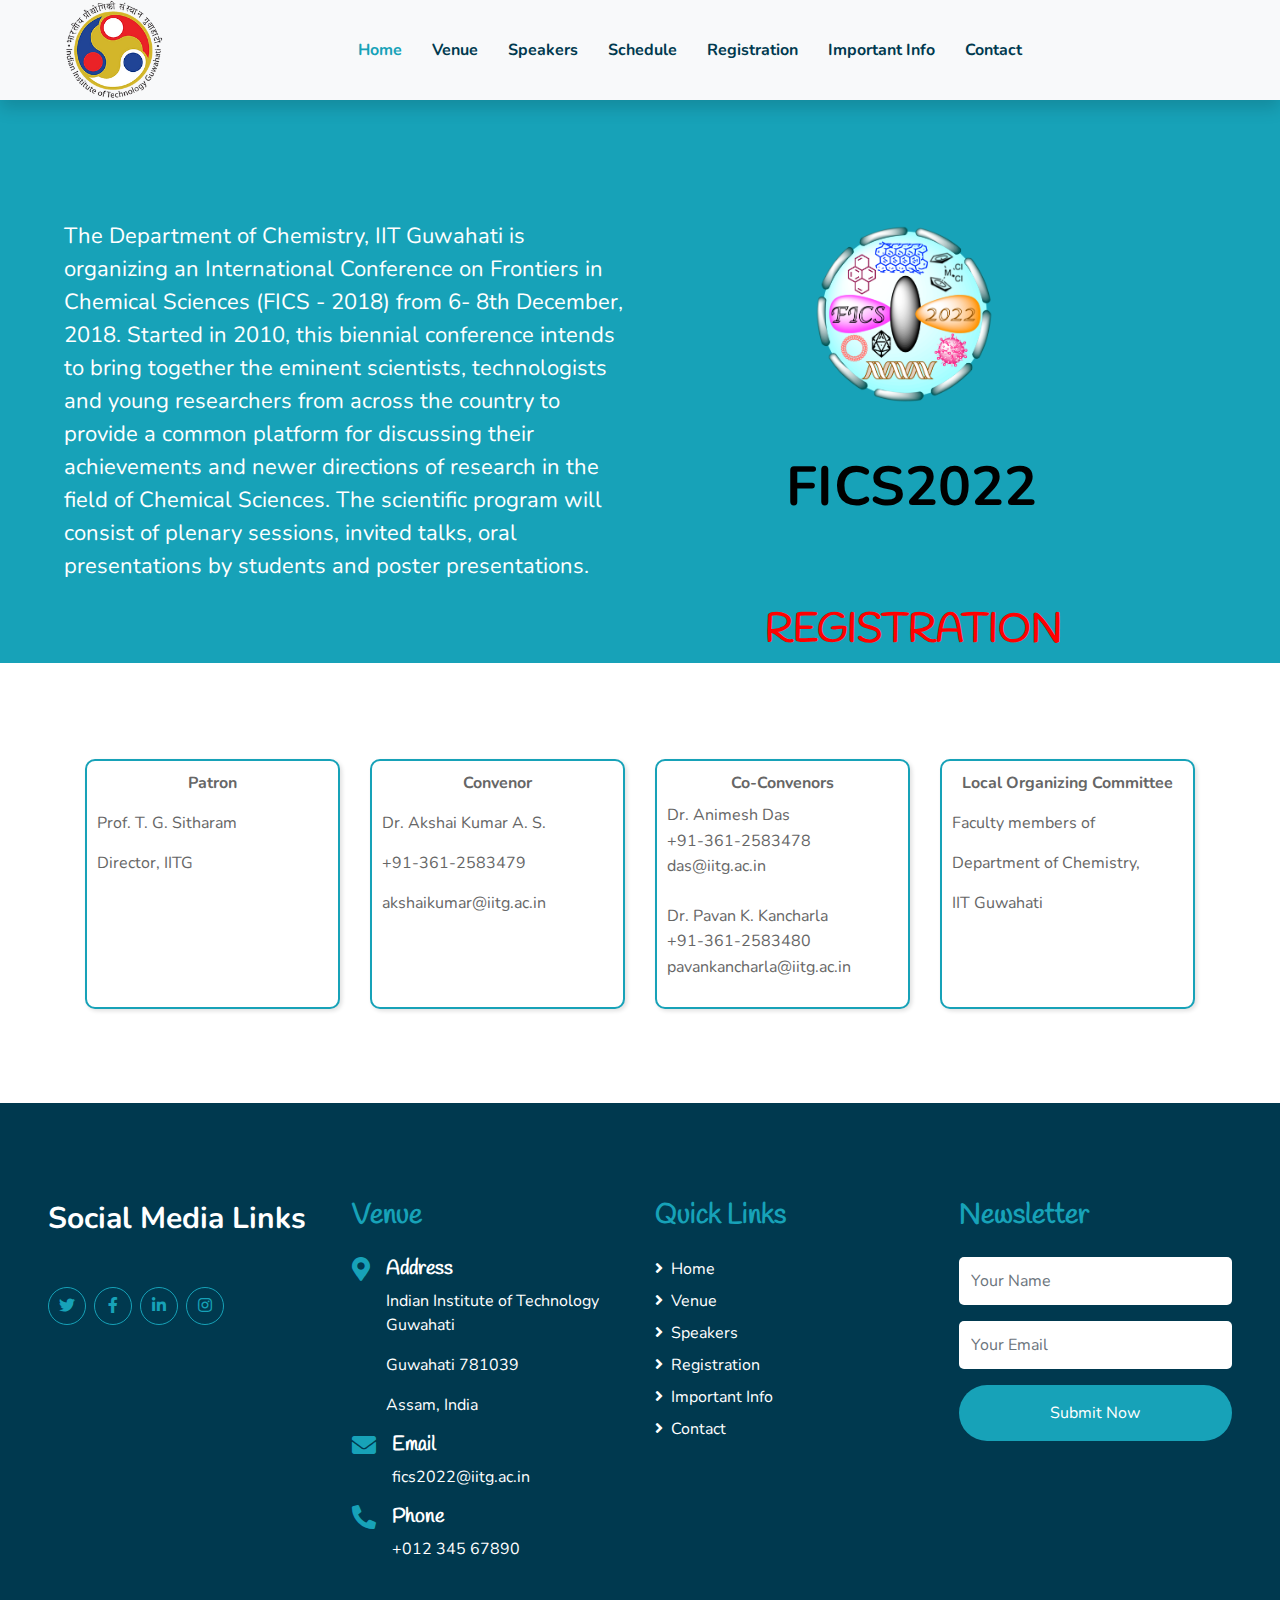
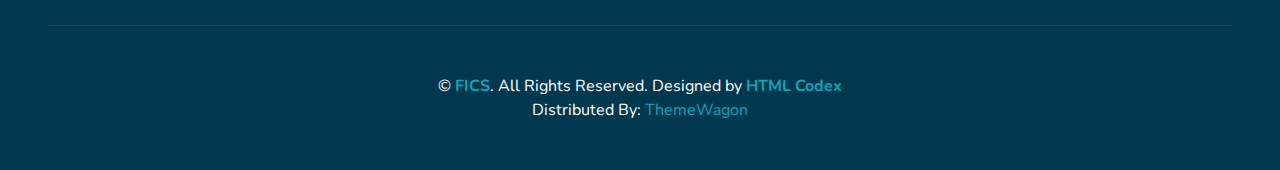
<file: index.html>
<!DOCTYPE html>
<html lang="en">
  <head>
    <meta charset="utf-8" />
    <title>FICS</title>
    <meta content="width=device-width, initial-scale=1.0" name="viewport" />
    <meta content="Free HTML Templates" name="keywords" />
    <meta content="Free HTML Templates" name="description" />

    <!-- Favicon -->
    <link href="img/favicon.ico" rel="icon" />

    <!-- Google Web Fonts -->
    <link rel="preconnect" href="https://fonts.gstatic.com" />
    <link
      href="https://fonts.googleapis.com/css2?family=Handlee&family=Nunito&display=swap"
      rel="stylesheet"
    />

    <!-- Font Awesome -->
    <link
      href="https://cdnjs.cloudflare.com/ajax/libs/font-awesome/5.10.0/css/all.min.css"
      rel="stylesheet"
    />

    <!-- Flaticon Font -->
    <link href="lib/flaticon/font/flaticon.css" rel="stylesheet" />

    <!-- Libraries Stylesheet -->
    <link href="lib/owlcarousel/assets/owl.carousel.min.css" rel="stylesheet" />
    <link href="lib/lightbox/css/lightbox.min.css" rel="stylesheet" />

    <!-- Customized Bootstrap Stylesheet -->
    <link href="css/style.css" rel="stylesheet" />
  </head>

  <body>
    <!-- Navbar Start -->
    <!-- <img class="img-fluid mt-5" src="img/Letter head-new.png"> -->
    <div class="container-fluid bg-light position-relative shadow">
      <nav
      class="navbar navbar-expand-lg bg-light navbar-light py-3 py-lg-0 px-0 px-lg-5"
      >
      
        <!-- <a
          href=""
          class="navbar-brand font-weight-bold text-secondary"
          style="font-size: 50px"
        >
          <i class="flaticon-043-teddy-bear"></i>
          <span class="text-primary">KidKinder</span>
        </a> -->
        <button
          type="button"
          class="navbar-toggler"
          data-toggle="collapse"
          data-target="#navbarCollapse"
        >
          <span class="navbar-toggler-icon"></span>
        </button>
        <div
          class="collapse navbar-collapse justify-content-between"
          id="navbarCollapse"
        >
        <img src="img/iitg logo.webp"  alt="" width="100" height="100">
          <div class="navbar-nav font-weight-bold mx-auto py-0">
            <a href="index.html" class="nav-item nav-link active">Home</a>
            <a href="venue.html" class="nav-item nav-link">Venue</a>
            <!-- <a href="class.html" class="nav-item nav-link">Important News</a> -->
            <a href="speakers.html" class="nav-item nav-link">Speakers</a>
            <a href="#" class="nav-item nav-link">Schedule</a>
            <a href="registration.html" class="nav-item nav-link">Registration</a>
            <a href="important_info.html" class="nav-item nav-link">Important Info</a>
            <!-- <a href="gallery.html" class="nav-item nav-link">Abstract</a>
            <a href="gallery.html" class="nav-item nav-link">Accommodation</a>
            <a href="gallery.html" class="nav-item nav-link">Sponsors</a> -->
            <a href="#" class="nav-item nav-link">Contact</a>


            <!-- <div class="nav-item dropdown">
              <a
                href="#"
                class="nav-link dropdown-toggle"
                data-toggle="dropdown"
                >Pages</a
              >
              <div class="dropdown-menu rounded-0 m-0">
                <a href="blog.html" class="dropdown-item">Blog Grid</a>
                <a href="single.html" class="dropdown-item">Blog Detail</a>
              </div>
            </div> -->
            <!-- <a href="contact.html" class="nav-item nav-link">Contact</a> -->
          </div>
          <!-- <a href="" class="btn btn-primary px-4">Registration</a> -->
        </div>
      </nav>
    </div>
    <!-- Navbar End -->

    <!-- Header Start -->
    <div class="container-fluid bg-primary px-0 px-md-5 mb-5">
      <div class="row align-items-center px-3">
        <div class="col-lg-6 text-center text-lg-left">
          <!-- <h4 class="text-white mb-4 mt-5 mt-lg-0">Kids Learning Center</h4> -->
          <!-- <h1 class="display-3 font-weight-bold text-white">
            New Approach to Kids Education
          </h1> -->
          <!-- <div class="col-md-4"> -->
            
          <!-- </div> -->
          
          
          <p class="text-white mb-4" style="font-size: 22px; margin-top: 120px;">          
The Department of Chemistry, IIT Guwahati is organizing an International Conference on Frontiers in Chemical Sciences (FICS - 2018) from 6- 8th December, 2018. Started in 2010, this biennial conference intends to bring together the eminent scientists, technologists and young researchers from across the country to provide a common platform for discussing their achievements and newer directions of research in the field of Chemical Sciences. The scientific program will consist of plenary sessions, invited talks, oral presentations by students and poster presentations.

          </p>
          <!-- <a href="" class="btn btn-secondary mt-1 py-3 px-5">Learn More</a> -->
        </div>
        <div class="col-lg-4 text-center text-lg-right">
          <img src="img/FICS 2022 Logo.png"  width="180" height="180" alt="" id="logo">
        </div>
        <div class="col-lg-11 text-center text-lg-right" id="fics" >
          <strong><span class="color_11"><span style="letter-spacing:0.01em;"><span id='fics2' style="font-size:55px;   ">FICS2022</span></span></span></strong>
          </div>
        <div class="col-lg-11 text-center text-lg-right" >
          <h1 class="mr-4"><a href="http://www.google.com"><span id="reg">REGISTRATION</span></a></h1>
          </div>
        <!-- <div class="col-lg-5 text-center text-lg-left" style="margin-left: 45rem;">
          <p class="text-white">          
            The Department of Chemistry, IIT Guwahati is organizing an International Conference on Frontiers in Chemical Sciences (FICS - 2018) from 6- 8th December, 2018. Started in 2010, this biennial conference intends to bring together the eminent scientists, technologists and young researchers from across the country to provide a common platform for discussing their achievements and newer directions of research in the field of Chemical Sciences. The scientific program will consist of plenary sessions, invited talks, oral presentations by students and poster presentations.
            
                      </p>
</div> -->

      </div>
    </div>
    <!-- Header End -->

    <!-- Facilities Start -->
    <div class="container-fluid pt-5">
      <div class="container pb-3">
        <div class="row">
          <!-- <div class="col-lg-4 col-md-6 pb-1">
            <div
              class="d-flex bg-light shadow-sm border-top rounded mb-4"
              style="padding: 30px"
            > -->
              <!-- <i
                class="flaticon-050-fence h1 font-weight-normal text-primary mb-3"
              ></i> -->
              <!-- <div class="pl-4">
                <h4>Play Ground</h4>
                <p class="m-0">
                  Kasd labore kasd et dolor est rebum dolor ut, clita dolor vero
                  lorem amet elitr vero...
                </p>
              </div> -->
              <div class="col-lg-3 col-md-8">
                <div class="team-card">
                  <p class="text-center"><strong>Patron</strong></p>
                  <!-- <p></p> -->
                  <p>Prof. T. G. Sitharam</p>
                  <p>Director, IITG</p>
                  <!-- <p class="inv-mail"><span><i class="bi bi-envelope"></i></span> anaik@iisc.ac.in</p>
                  <p class="inv-phone"><span><i class="bi bi-telephone"></i></span> 080-22933276</p> -->
                </div>
              </div>
            <!-- </div>
          </div> -->
          <div class="col-lg-3 col-md-8">
            <div class="team-card">
              <p class="text-center"><strong>Convenor</strong></p>
              <p>Dr. Akshai Kumar A. S.</p>
              <p>+91-361-2583479</p>
              <p>akshaikumar@iitg.ac.in</p>
              <!-- <p class="inv-mail"><span><i class="bi bi-envelope"></i></span> anaik@iisc.ac.in</p>
              <p class="inv-phone"><span><i class="bi bi-telephone"></i></span> 080-22933276</p> -->
            </div>
          </div>
          <div class="col-lg-3 col-md-8">
            <div class="team-card">
              <p class="text-center"><strong>Co-Convenors</strong></p>
              <!-- <ul style="list-style-type:none;" >
                <li>Dr. Animesh Das</li>
                <li>91-361-2583478</li>
                <li>adas@iitg.ac.in</li>
              </ul>
              <ul style="list-style-type:none;">
                <li>Dr. Pavan K. Kancharla</li>
                <li>+91-361-2583480</li>
                <li>pavankancharla@iitg.ac.in</li>
              </ul> -->
              <p style="line-height: 0.6;">Dr. Animesh Das </p>
              <p style="line-height: 0.6;">+91-361-2583478</p>
              <p style="line-height: 0.6;">das@iitg.ac.in</p>
              <br>
              <p style="line-height: 0.6;">Dr. Pavan K. Kancharla</p>
              <p style="line-height: 0.6;">+91-361-2583480</p>
              <p style="line-height: 0.6;">pavankancharla@iitg.ac.in</p>
              <!-- <p class="inv-mail"><span><i class="bi bi-envelope"></i></span> anaik@iisc.ac.in</p>
              <p class="inv-phone"><span><i class="bi bi-telephone"></i></span> 080-22933276</p> -->
            </div>
          </div>
          <div class="col-lg-3 col-md-8">
            <div class="team-card">
            
              <p class="text-center"><strong>Local Organizing Committee</strong></p>
              <p>Faculty members of </p>
              <p>Department of Chemistry,</p>
              <p>IIT Guwahati</p>
              <!-- <p class="inv-mail"><span><i class="bi bi-envelope"></i></span> anaik@iisc.ac.in</p>
              <p class="inv-phone"><span><i class="bi bi-telephone"></i></span> 080-22933276</p> -->
            </div>
          </div>
          <!-- <div class="col-lg-4 col-md-6 pb-1">
            <div
              class="d-flex bg-light shadow-sm border-top rounded mb-4"
              style="padding: 30px"
            >
              <i
                class="flaticon-022-drum h1 font-weight-normal text-primary mb-3"
              ></i>
              <div class="pl-4">
                <h4>Music and Dance</h4>
                <p class="m-0">
                  Kasd labore kasd et dolor est rebum dolor ut, clita dolor vero
                  lorem amet elitr vero...
                </p>
              </div>
            </div>
          </div> -->
          <!-- <div class="col-lg-4 col-md-6 pb-1">
            <div
              class="d-flex bg-light shadow-sm border-top rounded mb-4"
              style="padding: 30px"
            >
              <i
                class="flaticon-030-crayons h1 font-weight-normal text-primary mb-3"
              ></i>
              <div class="pl-4">
                <h4>Arts and Crafts</h4>
                <p class="m-0">
                  Kasd labore kasd et dolor est rebum dolor ut, clita dolor vero
                  lorem amet elitr vero...
                </p>
              </div>
            </div>
          </div> -->
          <!-- <div class="col-lg-4 col-md-6 pb-1">
            <div
              class="d-flex bg-light shadow-sm border-top rounded mb-4"
              style="padding: 30px"
            >
              <i
                class="flaticon-017-toy-car h1 font-weight-normal text-primary mb-3"
              ></i>
              <div class="pl-4">
                <h4>Safe Transportation</h4>
                <p class="m-0">
                  Kasd labore kasd et dolor est rebum dolor ut, clita dolor vero
                  lorem amet elitr vero...
                </p>
              </div>
            </div>
          </div> -->
          <!-- <div class="col-lg-4 col-md-6 pb-1">
            <div
              class="d-flex bg-light shadow-sm border-top rounded mb-4"
              style="padding: 30px"
            >
              <i
                class="flaticon-025-sandwich h1 font-weight-normal text-primary mb-3"
              ></i>
              <div class="pl-4">
                <h4>Healthy food</h4>
                <p class="m-0">
                  Kasd labore kasd et dolor est rebum dolor ut, clita dolor vero
                  lorem amet elitr vero...
                </p>
              </div>
            </div>
          </div> -->
          <!-- <div class="col-lg-4 col-md-6 pb-1">
            <div
              class="d-flex bg-light shadow-sm border-top rounded mb-4"
              style="padding: 30px"
            >
              <i
                class="flaticon-047-backpack h1 font-weight-normal text-primary mb-3"
              ></i>
              <div class="pl-4">
                <h4>Educational Tour</h4>
                <p class="m-0">
                  Kasd labore kasd et dolor est rebum dolor ut, clita dolor vero
                  lorem amet elitr vero...
                </p>
              </div>
            </div>
          </div> -->
        </div>
      </div>
    </div>
    <!-- Facilities Start -->

    <!-- About Start -->
    <!-- <div class="container-fluid py-5">
      <div class="container">
        <div class="row align-items-center">
          <div class="col-lg-5">
            <img
              class="img-fluid rounded mb-5 mb-lg-0"
              src="img/about-1.jpg"
              alt=""
            />
          </div>
          <div class="col-lg-7">
            <p class="section-title pr-5">
              <span class="pr-2">Learn About Us</span>
            </p>
            <h1 class="mb-4">Best School For Your Kids</h1>
            <p>
              Invidunt lorem justo sanctus clita. Erat lorem labore ea, justo
              dolor lorem ipsum ut sed eos, ipsum et dolor kasd sit ea justo.
              Erat justo sed sed diam. Ea et erat ut sed diam sea ipsum est
              dolor
            </p>
            <div class="row pt-2 pb-4">
              <div class="col-6 col-md-4">
                <img class="img-fluid rounded" src="img/about-2.jpg" alt="" />
              </div>
              <div class="col-6 col-md-8">
                <ul class="list-inline m-0">
                  <li class="py-2 border-top border-bottom">
                    <i class="fa fa-check text-primary mr-3"></i>Labore eos amet
                    dolor amet diam
                  </li>
                  <li class="py-2 border-bottom">
                    <i class="fa fa-check text-primary mr-3"></i>Etsea et sit
                    dolor amet ipsum
                  </li>
                  <li class="py-2 border-bottom">
                    <i class="fa fa-check text-primary mr-3"></i>Diam dolor diam
                    elitripsum vero.
                  </li>
                </ul>
              </div>
            </div>
            <a href="" class="btn btn-primary mt-2 py-2 px-4">Learn More</a>
          </div>
        </div>
      </div>
    </div> -->
    <!-- About End -->

    <!-- Class Start -->
    <!-- <div class="container-fluid pt-5">
      <div class="container">
        <div class="text-center pb-2">
          <p class="section-title px-5">
            <span class="px-2">Popular Classes</span>
          </p>
          <h1 class="mb-4">Classes for Your Kids</h1>
        </div>
        <div class="row">
          <div class="col-lg-4 mb-5">
            <div class="card border-0 bg-light shadow-sm pb-2">
              <img class="card-img-top mb-2" src="img/class-1.jpg" alt="" />
              <div class="card-body text-center">
                <h4 class="card-title">Drawing Class</h4>
                <p class="card-text">
                  Justo ea diam stet diam ipsum no sit, ipsum vero et et diam
                  ipsum duo et no et, ipsum ipsum erat duo amet clita duo
                </p>
              </div>
              <div class="card-footer bg-transparent py-4 px-5">
                <div class="row border-bottom">
                  <div class="col-6 py-1 text-right border-right">
                    <strong>Age of Kids</strong>
                  </div>
                  <div class="col-6 py-1">3 - 6 Years</div>
                </div>
                <div class="row border-bottom">
                  <div class="col-6 py-1 text-right border-right">
                    <strong>Total Seats</strong>
                  </div>
                  <div class="col-6 py-1">40 Seats</div>
                </div>
                <div class="row border-bottom">
                  <div class="col-6 py-1 text-right border-right">
                    <strong>Class Time</strong>
                  </div>
                  <div class="col-6 py-1">08:00 - 10:00</div>
                </div>
                <div class="row">
                  <div class="col-6 py-1 text-right border-right">
                    <strong>Tution Fee</strong>
                  </div>
                  <div class="col-6 py-1">$290 / Month</div>
                </div>
              </div>
              <a href="" class="btn btn-primary px-4 mx-auto mb-4">Join Now</a>
            </div>
          </div>
          <div class="col-lg-4 mb-5">
            <div class="card border-0 bg-light shadow-sm pb-2">
              <img class="card-img-top mb-2" src="img/class-2.jpg" alt="" />
              <div class="card-body text-center">
                <h4 class="card-title">Language Learning</h4>
                <p class="card-text">
                  Justo ea diam stet diam ipsum no sit, ipsum vero et et diam
                  ipsum duo et no et, ipsum ipsum erat duo amet clita duo
                </p>
              </div>
              <div class="card-footer bg-transparent py-4 px-5">
                <div class="row border-bottom">
                  <div class="col-6 py-1 text-right border-right">
                    <strong>Age of Kids</strong>
                  </div>
                  <div class="col-6 py-1">3 - 6 Years</div>
                </div>
                <div class="row border-bottom">
                  <div class="col-6 py-1 text-right border-right">
                    <strong>Total Seats</strong>
                  </div>
                  <div class="col-6 py-1">40 Seats</div>
                </div>
                <div class="row border-bottom">
                  <div class="col-6 py-1 text-right border-right">
                    <strong>Class Time</strong>
                  </div>
                  <div class="col-6 py-1">08:00 - 10:00</div>
                </div>
                <div class="row">
                  <div class="col-6 py-1 text-right border-right">
                    <strong>Tution Fee</strong>
                  </div>
                  <div class="col-6 py-1">$290 / Month</div>
                </div>
              </div>
              <a href="" class="btn btn-primary px-4 mx-auto mb-4">Join Now</a>
            </div>
          </div>
          <div class="col-lg-4 mb-5">
            <div class="card border-0 bg-light shadow-sm pb-2">
              <img class="card-img-top mb-2" src="img/class-3.jpg" alt="" />
              <div class="card-body text-center">
                <h4 class="card-title">Basic Science</h4>
                <p class="card-text">
                  Justo ea diam stet diam ipsum no sit, ipsum vero et et diam
                  ipsum duo et no et, ipsum ipsum erat duo amet clita duo
                </p>
              </div>
              <div class="card-footer bg-transparent py-4 px-5">
                <div class="row border-bottom">
                  <div class="col-6 py-1 text-right border-right">
                    <strong>Age of Kids</strong>
                  </div>
                  <div class="col-6 py-1">3 - 6 Years</div>
                </div>
                <div class="row border-bottom">
                  <div class="col-6 py-1 text-right border-right">
                    <strong>Total Seats</strong>
                  </div>
                  <div class="col-6 py-1">40 Seats</div>
                </div>
                <div class="row border-bottom">
                  <div class="col-6 py-1 text-right border-right">
                    <strong>Class Time</strong>
                  </div>
                  <div class="col-6 py-1">08:00 - 10:00</div>
                </div>
                <div class="row">
                  <div class="col-6 py-1 text-right border-right">
                    <strong>Tution Fee</strong>
                  </div>
                  <div class="col-6 py-1">$290 / Month</div>
                </div>
              </div>
              <a href="" class="btn btn-primary px-4 mx-auto mb-4">Join Now</a>
            </div>
          </div>
        </div>
      </div>
    </div> -->
    <!-- Class End -->

    <!-- Registration Start -->
    <!-- <div class="container-fluid py-5">
      <div class="container">
        <div class="row align-items-center">
          <div class="col-lg-7 mb-5 mb-lg-0">
            <p class="section-title pr-5">
              <span class="pr-2">Book A Seat</span>
            </p>
            <h1 class="mb-4">Book A Seat For Your Kid</h1>
            <p>
              Invidunt lorem justo sanctus clita. Erat lorem labore ea, justo
              dolor lorem ipsum ut sed eos, ipsum et dolor kasd sit ea justo.
              Erat justo sed sed diam. Ea et erat ut sed diam sea ipsum est
              dolor
            </p>
            <ul class="list-inline m-0">
              <li class="py-2">
                <i class="fa fa-check text-success mr-3"></i>Labore eos amet
                dolor amet diam
              </li>
              <li class="py-2">
                <i class="fa fa-check text-success mr-3"></i>Etsea et sit dolor
                amet ipsum
              </li>
              <li class="py-2">
                <i class="fa fa-check text-success mr-3"></i>Diam dolor diam
                elitripsum vero.
              </li>
            </ul>
            <a href="" class="btn btn-primary mt-4 py-2 px-4">Book Now</a>
          </div>
          <div class="col-lg-5">
            <div class="card border-0">
              <div class="card-header bg-secondary text-center p-4">
                <h1 class="text-white m-0">Book A Seat</h1>
              </div>
              <div class="card-body rounded-bottom bg-primary p-5">
                <form>
                  <div class="form-group">
                    <input
                      type="text"
                      class="form-control border-0 p-4"
                      placeholder="Your Name"
                      required="required"
                    />
                  </div>
                  <div class="form-group">
                    <input
                      type="email"
                      class="form-control border-0 p-4"
                      placeholder="Your Email"
                      required="required"
                    />
                  </div>
                  <div class="form-group">
                    <select
                      class="custom-select border-0 px-4"
                      style="height: 47px"
                    >
                      <option selected>Select A Class</option>
                      <option value="1">Class 1</option>
                      <option value="2">Class 1</option>
                      <option value="3">Class 1</option>
                    </select>
                  </div>
                  <div>
                    <button
                      class="btn btn-secondary btn-block border-0 py-3"
                      type="submit"
                    >
                      Book Now
                    </button>
                  </div>
                </form>
              </div>
            </div>
          </div>
        </div>
      </div>
    </div> -->
    <!-- Registration End -->

    <!-- Team Start -->
    <!-- <div class="container-fluid pt-5">
      <div class="container">
        <div class="text-center pb-2">
          <p class="section-title px-5">
            <span class="px-2">Our Teachers</span>
          </p>
          <h1 class="mb-4">Meet Our Teachers</h1>
        </div>
        <div class="row">
          <div class="col-md-6 col-lg-3 text-center team mb-5">
            <div
              class="position-relative overflow-hidden mb-4"
              style="border-radius: 100%"
            >
              <img class="img-fluid w-100" src="img/team-1.jpg" alt="" />
              <div
                class="team-social d-flex align-items-center justify-content-center w-100 h-100 position-absolute"
              >
                <a
                  class="btn btn-outline-light text-center mr-2 px-0"
                  style="width: 38px; height: 38px"
                  href="#"
                  ><i class="fab fa-twitter"></i
                ></a>
                <a
                  class="btn btn-outline-light text-center mr-2 px-0"
                  style="width: 38px; height: 38px"
                  href="#"
                  ><i class="fab fa-facebook-f"></i
                ></a>
                <a
                  class="btn btn-outline-light text-center px-0"
                  style="width: 38px; height: 38px"
                  href="#"
                  ><i class="fab fa-linkedin-in"></i
                ></a>
              </div>
            </div>
            <h4>Julia Smith</h4>
            <i>Music Teacher</i>
          </div>
          <div class="col-md-6 col-lg-3 text-center team mb-5">
            <div
              class="position-relative overflow-hidden mb-4"
              style="border-radius: 100%"
            >
              <img class="img-fluid w-100" src="img/team-2.jpg" alt="" />
              <div
                class="team-social d-flex align-items-center justify-content-center w-100 h-100 position-absolute"
              >
                <a
                  class="btn btn-outline-light text-center mr-2 px-0"
                  style="width: 38px; height: 38px"
                  href="#"
                  ><i class="fab fa-twitter"></i
                ></a>
                <a
                  class="btn btn-outline-light text-center mr-2 px-0"
                  style="width: 38px; height: 38px"
                  href="#"
                  ><i class="fab fa-facebook-f"></i
                ></a>
                <a
                  class="btn btn-outline-light text-center px-0"
                  style="width: 38px; height: 38px"
                  href="#"
                  ><i class="fab fa-linkedin-in"></i
                ></a>
              </div>
            </div>
            <h4>Jhon Doe</h4>
            <i>Language Teacher</i>
          </div>
          <div class="col-md-6 col-lg-3 text-center team mb-5">
            <div
              class="position-relative overflow-hidden mb-4"
              style="border-radius: 100%"
            >
              <img class="img-fluid w-100" src="img/team-3.jpg" alt="" />
              <div
                class="team-social d-flex align-items-center justify-content-center w-100 h-100 position-absolute"
              >
                <a
                  class="btn btn-outline-light text-center mr-2 px-0"
                  style="width: 38px; height: 38px"
                  href="#"
                  ><i class="fab fa-twitter"></i
                ></a>
                <a
                  class="btn btn-outline-light text-center mr-2 px-0"
                  style="width: 38px; height: 38px"
                  href="#"
                  ><i class="fab fa-facebook-f"></i
                ></a>
                <a
                  class="btn btn-outline-light text-center px-0"
                  style="width: 38px; height: 38px"
                  href="#"
                  ><i class="fab fa-linkedin-in"></i
                ></a>
              </div>
            </div>
            <h4>Mollie Ross</h4>
            <i>Dance Teacher</i>
          </div>
          <div class="col-md-6 col-lg-3 text-center team mb-5">
            <div
              class="position-relative overflow-hidden mb-4"
              style="border-radius: 100%"
            >
              <img class="img-fluid w-100" src="img/team-4.jpg" alt="" />
              <div
                class="team-social d-flex align-items-center justify-content-center w-100 h-100 position-absolute"
              >
                <a
                  class="btn btn-outline-light text-center mr-2 px-0"
                  style="width: 38px; height: 38px"
                  href="#"
                  ><i class="fab fa-twitter"></i
                ></a>
                <a
                  class="btn btn-outline-light text-center mr-2 px-0"
                  style="width: 38px; height: 38px"
                  href="#"
                  ><i class="fab fa-facebook-f"></i
                ></a>
                <a
                  class="btn btn-outline-light text-center px-0"
                  style="width: 38px; height: 38px"
                  href="#"
                  ><i class="fab fa-linkedin-in"></i
                ></a>
              </div>
            </div>
            <h4>Donald John</h4>
            <i>Art Teacher</i>
          </div>
        </div>
      </div>
    </div> -->
    <!-- Team End -->

    <!-- Testimonial Start -->
    <!-- <div class="container-fluid py-5">
      <div class="container p-0">
        <div class="text-center pb-2">
          <p class="section-title px-5">
            <span class="px-2">Testimonial</span>
          </p>
          <h1 class="mb-4">What Parents Say!</h1>
        </div>
        <div class="owl-carousel testimonial-carousel">
          <div class="testimonial-item px-3">
            <div class="bg-light shadow-sm rounded mb-4 p-4">
              <h3 class="fas fa-quote-left text-primary mr-3"></h3>
              Sed ea amet kasd elitr stet, stet rebum et ipsum est duo elitr
              eirmod clita lorem. Dolor tempor ipsum clita
            </div>
            <div class="d-flex align-items-center">
              <img
                class="rounded-circle"
                src="img/testimonial-1.jpg"
                style="width: 70px; height: 70px"
                alt="Image"
              />
              <div class="pl-3">
                <h5>Parent Name</h5>
                <i>Profession</i>
              </div>
            </div>
          </div>
          <div class="testimonial-item px-3">
            <div class="bg-light shadow-sm rounded mb-4 p-4">
              <h3 class="fas fa-quote-left text-primary mr-3"></h3>
              Sed ea amet kasd elitr stet, stet rebum et ipsum est duo elitr
              eirmod clita lorem. Dolor tempor ipsum clita
            </div>
            <div class="d-flex align-items-center">
              <img
                class="rounded-circle"
                src="img/testimonial-2.jpg"
                style="width: 70px; height: 70px"
                alt="Image"
              />
              <div class="pl-3">
                <h5>Parent Name</h5>
                <i>Profession</i>
              </div>
            </div>
          </div>
          <div class="testimonial-item px-3">
            <div class="bg-light shadow-sm rounded mb-4 p-4">
              <h3 class="fas fa-quote-left text-primary mr-3"></h3>
              Sed ea amet kasd elitr stet, stet rebum et ipsum est duo elitr
              eirmod clita lorem. Dolor tempor ipsum clita
            </div>
            <div class="d-flex align-items-center">
              <img
                class="rounded-circle"
                src="img/testimonial-3.jpg"
                style="width: 70px; height: 70px"
                alt="Image"
              />
              <div class="pl-3">
                <h5>Parent Name</h5>
                <i>Profession</i>
              </div>
            </div>
          </div>
          <div class="testimonial-item px-3">
            <div class="bg-light shadow-sm rounded mb-4 p-4">
              <h3 class="fas fa-quote-left text-primary mr-3"></h3>
              Sed ea amet kasd elitr stet, stet rebum et ipsum est duo elitr
              eirmod clita lorem. Dolor tempor ipsum clita
            </div>
            <div class="d-flex align-items-center">
              <img
                class="rounded-circle"
                src="img/testimonial-4.jpg"
                style="width: 70px; height: 70px"
                alt="Image"
              />
              <div class="pl-3">
                <h5>Parent Name</h5>
                <i>Profession</i>
              </div>
            </div>
          </div>
        </div>
      </div>
    </div> -->
    <!-- Testimonial End -->

    <!-- Blog Start -->
    <!-- <div class="container-fluid pt-5">
      <div class="container">
        <div class="text-center pb-2">
          <p class="section-title px-5">
            <span class="px-2">Latest Blog</span>
          </p>
          <h1 class="mb-4">Latest Articles From Blog</h1>
        </div>
        <div class="row pb-3">
          <div class="col-lg-4 mb-4">
            <div class="card border-0 shadow-sm mb-2">
              <img class="card-img-top mb-2" src="img/blog-1.jpg" alt="" />
              <div class="card-body bg-light text-center p-4">
                <h4 class="">Diam amet eos at no eos</h4>
                <div class="d-flex justify-content-center mb-3">
                  <small class="mr-3"
                    ><i class="fa fa-user text-primary"></i> Admin</small
                  >
                  <small class="mr-3"
                    ><i class="fa fa-folder text-primary"></i> Web Design</small
                  >
                  <small class="mr-3"
                    ><i class="fa fa-comments text-primary"></i> 15</small
                  >
                </div>
                <p>
                  Sed kasd sea sed at elitr sed ipsum justo, sit nonumy diam
                  eirmod, duo et sed sit eirmod kasd clita tempor dolor stet
                  lorem. Tempor ipsum justo amet stet...
                </p>
                <a href="" class="btn btn-primary px-4 mx-auto my-2"
                  >Read More</a
                >
              </div>
            </div>
          </div>
          <div class="col-lg-4 mb-4">
            <div class="card border-0 shadow-sm mb-2">
              <img class="card-img-top mb-2" src="img/blog-2.jpg" alt="" />
              <div class="card-body bg-light text-center p-4">
                <h4 class="">Diam amet eos at no eos</h4>
                <div class="d-flex justify-content-center mb-3">
                  <small class="mr-3"
                    ><i class="fa fa-user text-primary"></i> Admin</small
                  >
                  <small class="mr-3"
                    ><i class="fa fa-folder text-primary"></i> Web Design</small
                  >
                  <small class="mr-3"
                    ><i class="fa fa-comments text-primary"></i> 15</small
                  >
                </div>
                <p>
                  Sed kasd sea sed at elitr sed ipsum justo, sit nonumy diam
                  eirmod, duo et sed sit eirmod kasd clita tempor dolor stet
                  lorem. Tempor ipsum justo amet stet...
                </p>
                <a href="" class="btn btn-primary px-4 mx-auto my-2"
                  >Read More</a
                >
              </div>
            </div>
          </div>
          <div class="col-lg-4 mb-4">
            <div class="card border-0 shadow-sm mb-2">
              <img class="card-img-top mb-2" src="img/blog-3.jpg" alt="" />
              <div class="card-body bg-light text-center p-4">
                <h4 class="">Diam amet eos at no eos</h4>
                <div class="d-flex justify-content-center mb-3">
                  <small class="mr-3"
                    ><i class="fa fa-user text-primary"></i> Admin</small
                  >
                  <small class="mr-3"
                    ><i class="fa fa-folder text-primary"></i> Web Design</small
                  >
                  <small class="mr-3"
                    ><i class="fa fa-comments text-primary"></i> 15</small
                  >
                </div>
                <p>
                  Sed kasd sea sed at elitr sed ipsum justo, sit nonumy diam
                  eirmod, duo et sed sit eirmod kasd clita tempor dolor stet
                  lorem. Tempor ipsum justo amet stet...
                </p>
                <a href="" class="btn btn-primary px-4 mx-auto my-2"
                  >Read More</a
                >
              </div>
            </div>
          </div>
        </div>
      </div>
    </div> -->
    <!-- Blog End -->

    <!-- Footer Start -->
    <div
      class="container-fluid bg-secondary text-white mt-5 py-5 px-sm-3 px-md-5"
    >
      <div class="row pt-5">
        <div class="col-lg-3 col-md-6 mb-5">
          <a
            href=""
            class="navbar-brand font-weight-bold text-primary m-0 mb-4 p-0"
            style="font-size: 30px; line-height: 40px"
          >
            <!-- <i class="flaticon-043-teddy-bear"></i> -->
            <span class="text-white">Social Media Links</span>
          </a>
          <!-- <p>
            Labore dolor amet ipsum ea, erat sit ipsum duo eos. Volup amet ea
            dolor et magna dolor, elitr rebum duo est sed diam elitr. Stet elitr
            stet diam duo eos rebum ipsum diam ipsum elitr.
          </p> -->
          <div class="d-flex justify-content-start mt-4">
            <a
              class="btn btn-outline-primary rounded-circle text-center mr-2 px-0"
              style="width: 38px; height: 38px"
              href="#"
              ><i class="fab fa-twitter"></i
            ></a>
            <a
              class="btn btn-outline-primary rounded-circle text-center mr-2 px-0"
              style="width: 38px; height: 38px"
              href="#"
              ><i class="fab fa-facebook-f"></i
            ></a>
            <a
              class="btn btn-outline-primary rounded-circle text-center mr-2 px-0"
              style="width: 38px; height: 38px"
              href="#"
              ><i class="fab fa-linkedin-in"></i
            ></a>
            <a
              class="btn btn-outline-primary rounded-circle text-center mr-2 px-0"
              style="width: 38px; height: 38px"
              href="#"
              ><i class="fab fa-instagram"></i
            ></a>
          </div>
        </div>
        <div class="col-lg-3 col-md-6 mb-5">
          <h3 class="text-primary mb-4">Venue</h3>
          <div class="d-flex">
            <h4 class="fa fa-map-marker-alt text-primary"></h4>
            <div class="pl-3">
              <h5 class="text-white">Address</h5>
              <p>Indian Institute of Technology Guwahati</p>
              <p>Guwahati 781039</p>
              <p>Assam, India</p>
            </div>
          </div>
          <div class="d-flex">
            <h4 class="fa fa-envelope text-primary"></h4>
            <div class="pl-3">
              <h5 class="text-white">Email</h5>
              <p>fics2022@iitg.ac.in</p>
            </div>
          </div>
          <div class="d-flex">
            <h4 class="fa fa-phone-alt text-primary"></h4>
            <div class="pl-3">
              <h5 class="text-white">Phone</h5>
              <p>+012 345 67890</p>
            </div>
          </div>
        </div>
        <div class="col-lg-3 col-md-6 mb-5">
          <h3 class="text-primary mb-4">Quick Links</h3>
          <div class="d-flex flex-column justify-content-start">
            <a class="text-white mb-2" href="index.html"
              ><i class="fa fa-angle-right mr-2"></i>Home</a
            >
            <a class="text-white mb-2" href="venue.html"
              ><i class="fa fa-angle-right mr-2"></i>Venue</a
            >
            <a class="text-white mb-2" href="speakers.html"
              ><i class="fa fa-angle-right mr-2"></i>Speakers</a
            >
            <a class="text-white mb-2" href="registration.html"
              ><i class="fa fa-angle-right mr-2"></i>Registration</a
            >
            <a class="text-white mb-2" href="important_info.html"
              ><i class="fa fa-angle-right mr-2"></i>Important Info</a
            >
            <a class="text-white" href="#"
              ><i class="fa fa-angle-right mr-2"></i>Contact</a
            >
          </div>
        </div>
        <div class="col-lg-3 col-md-6 mb-5">
          <h3 class="text-primary mb-4">Newsletter</h3>
          <form action="">
            <div class="form-group">
              <input
                type="text"
                class="form-control border-0 py-4"
                placeholder="Your Name"
                required="required"
              />
            </div>
            <div class="form-group">
              <input
                type="email"
                class="form-control border-0 py-4"
                placeholder="Your Email"
                required="required"
              />
            </div>
            <div>
              <button
                class="btn btn-primary btn-block border-0 py-3"
                type="submit"
              >
                Submit Now
              </button>
            </div>
          </form>
        </div>
      </div>
      <div
        class="container-fluid pt-5"
        style="border-top: 1px solid rgba(23, 162, 184, 0.2) ;"
      >
        <p class="m-0 text-center text-white">
          &copy;
          <a class="text-primary font-weight-bold" href="#">FICS</a>.
          All Rights Reserved.

          <!--/*** This template is free as long as you keep the footer author’s credit link/attribution link/backlink. If you'd like to use the template without the footer author’s credit link/attribution link/backlink, you can purchase the Credit Removal License from "https://htmlcodex.com/credit-removal". Thank you for your support. ***/-->
          Designed by
          <a class="text-primary font-weight-bold" href="https://htmlcodex.com"
            >HTML Codex</a
          >
          <br />Distributed By:
          <a href="https://themewagon.com" target="_blank">ThemeWagon</a>
        </p>
      </div>
    </div>
    <!-- Footer End -->

    <!-- Back to Top -->
    <a href="#" class="btn btn-primary p-3 back-to-top"
      ><i class="fa fa-angle-double-up"></i
    ></a>

    <!-- JavaScript Libraries -->
    <script src="https://code.jquery.com/jquery-3.4.1.min.js"></script>
    <script src="https://stackpath.bootstrapcdn.com/bootstrap/4.4.1/js/bootstrap.bundle.min.js"></script>
    <script src="lib/easing/easing.min.js"></script>
    <script src="lib/owlcarousel/owl.carousel.min.js"></script>
    <script src="lib/isotope/isotope.pkgd.min.js"></script>
    <script src="lib/lightbox/js/lightbox.min.js"></script>

    <!-- Contact Javascript File -->
    <script src="mail/jqBootstrapValidation.min.js"></script>
    <script src="mail/contact.js"></script>

    <!-- Template Javascript -->
    <script src="js/main.js"></script>
  </body>
</html>
</file>
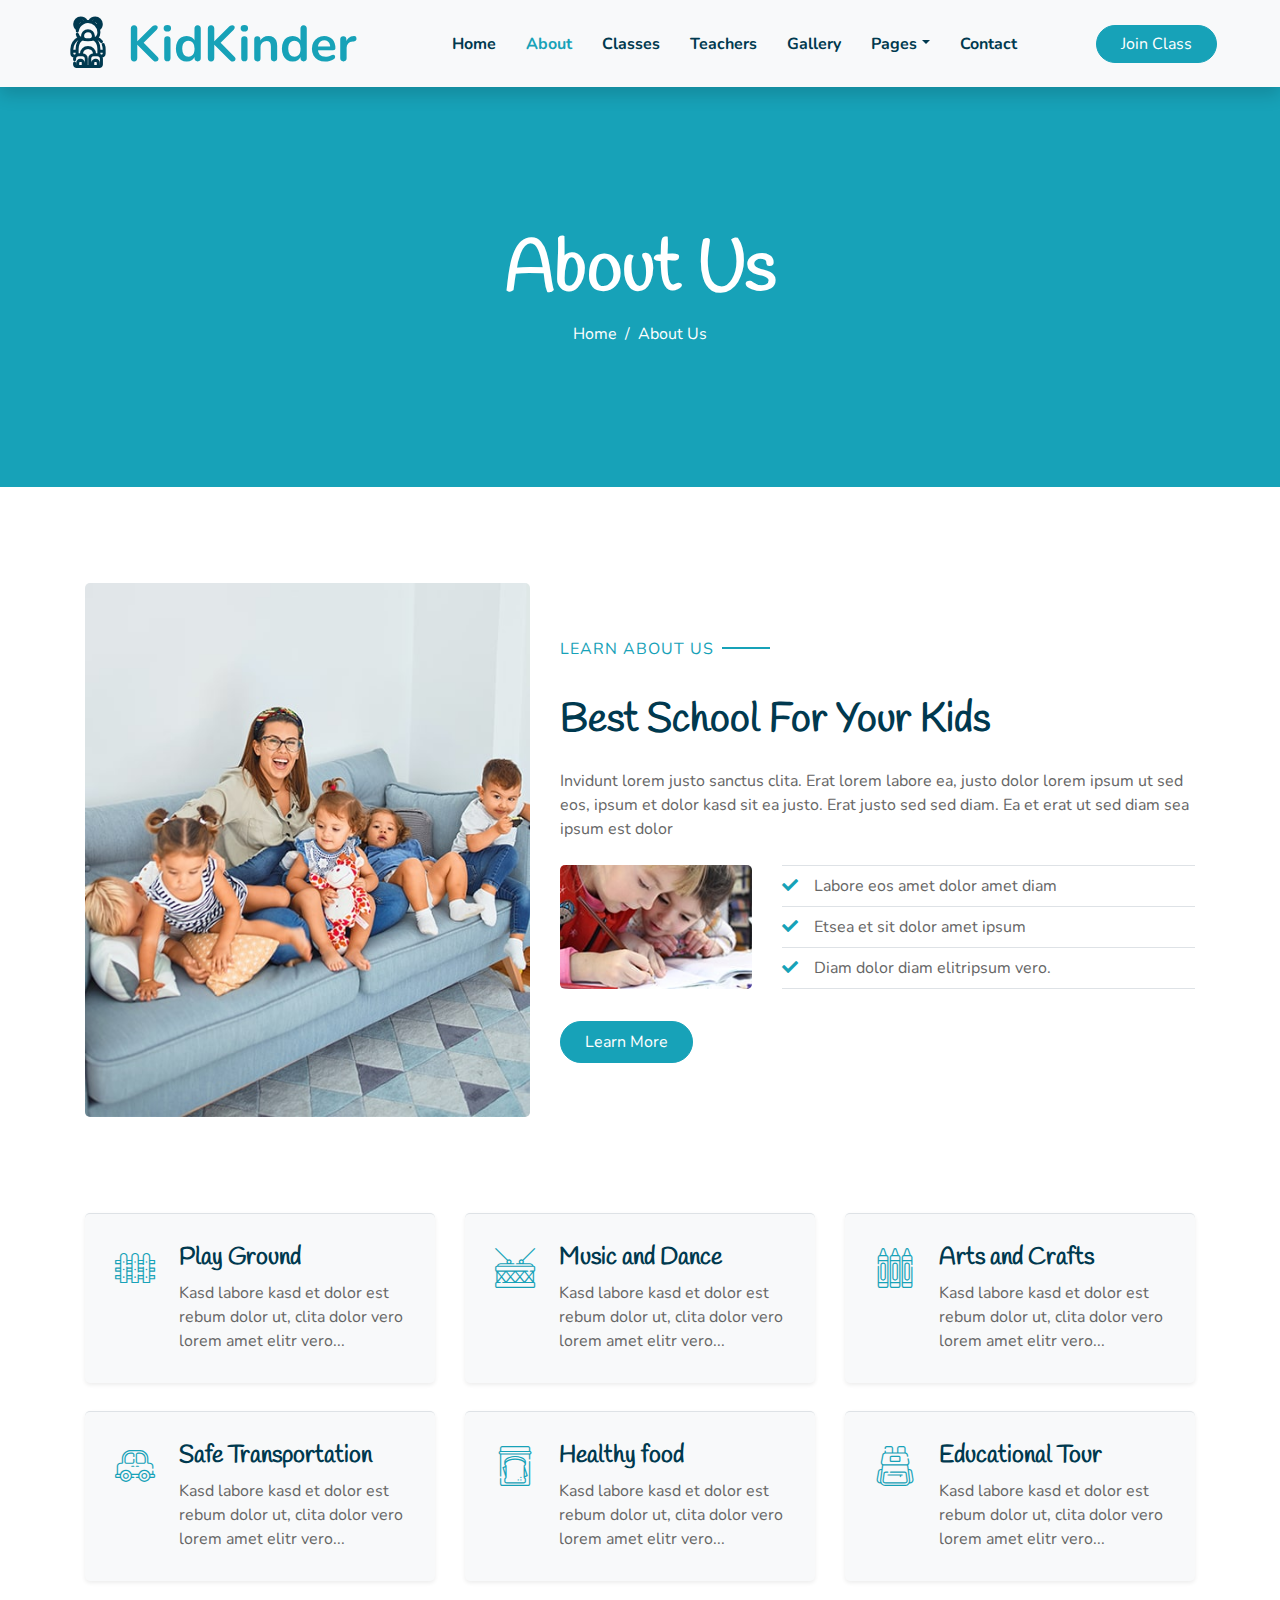
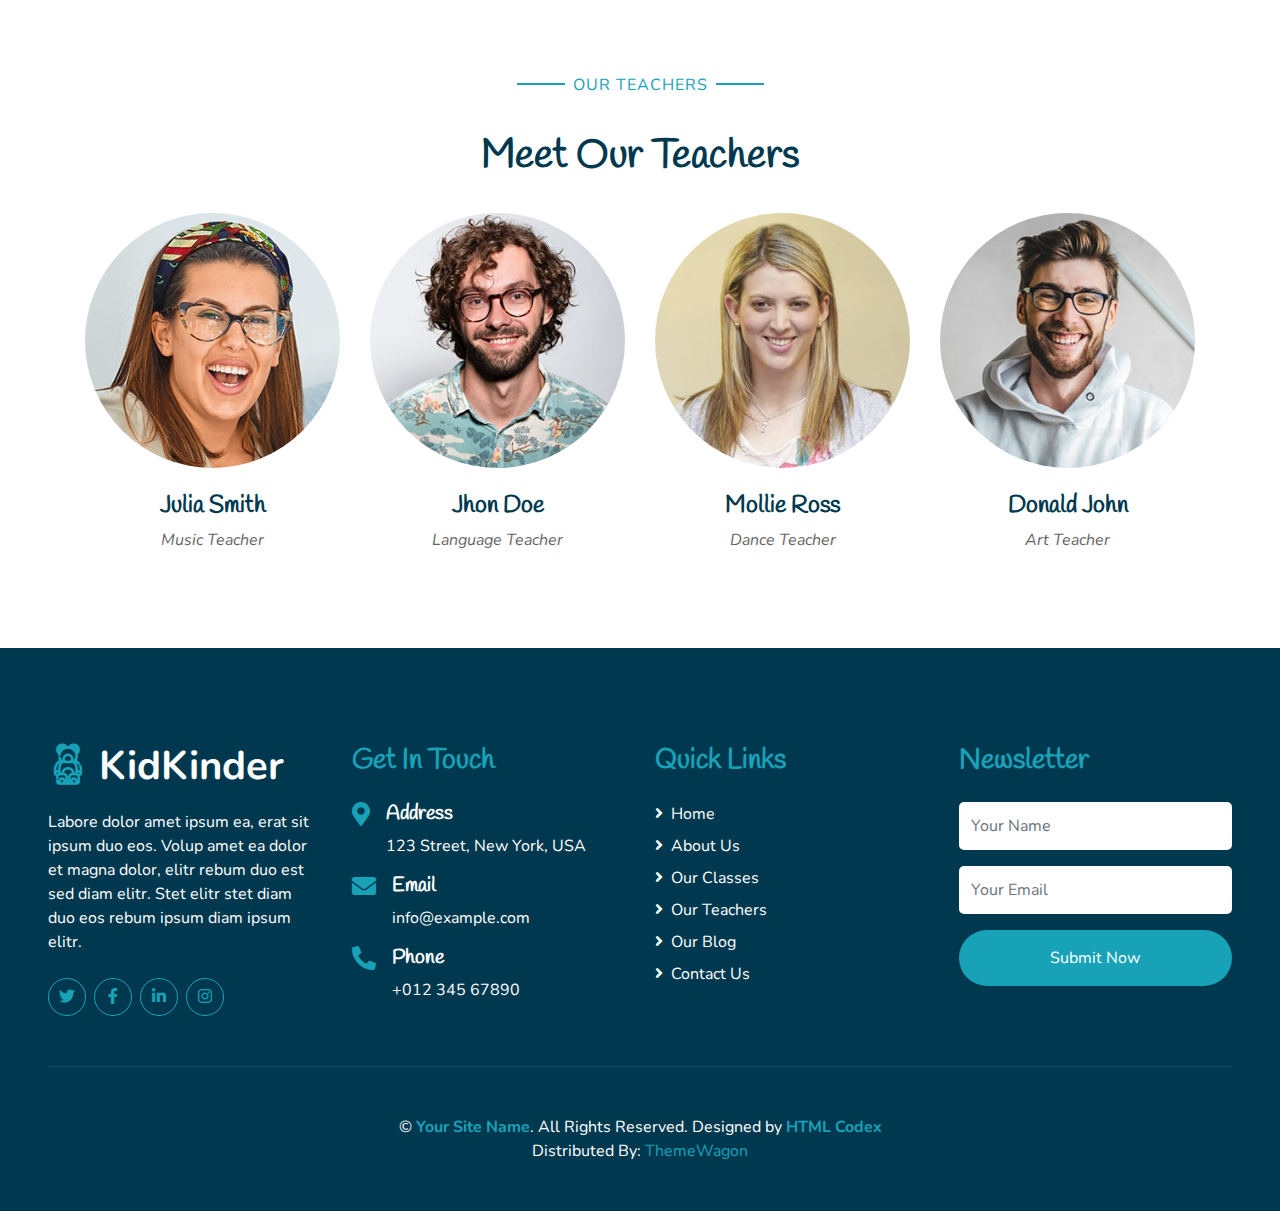
<file: about.html>
<!DOCTYPE html>
<html lang="en">
  <head>
    <meta charset="utf-8" />
    <title>KidKinder - Kindergarten Website Template</title>
    <meta content="width=device-width, initial-scale=1.0" name="viewport" />
    <meta content="Free HTML Templates" name="keywords" />
    <meta content="Free HTML Templates" name="description" />

    <!-- Favicon -->
    <link href="img/favicon.ico" rel="icon" />

    <!-- Google Web Fonts -->
    <link rel="preconnect" href="https://fonts.gstatic.com" />
    <link
      href="https://fonts.googleapis.com/css2?family=Handlee&family=Nunito&display=swap"
      rel="stylesheet"
    />

    <!-- Font Awesome -->
    <link
      href="https://cdnjs.cloudflare.com/ajax/libs/font-awesome/5.10.0/css/all.min.css"
      rel="stylesheet"
    />

    <!-- Flaticon Font -->
    <link href="lib/flaticon/font/flaticon.css" rel="stylesheet" />

    <!-- Libraries Stylesheet -->
    <link href="lib/owlcarousel/assets/owl.carousel.min.css" rel="stylesheet" />
    <link href="lib/lightbox/css/lightbox.min.css" rel="stylesheet" />

    <!-- Customized Bootstrap Stylesheet -->
    <link href="css/style.css" rel="stylesheet" />
  </head>

  <body>
    <!-- Navbar Start -->
    <div class="container-fluid bg-light position-relative shadow">
      <nav
        class="navbar navbar-expand-lg bg-light navbar-light py-3 py-lg-0 px-0 px-lg-5"
      >
        <a
          href=""
          class="navbar-brand font-weight-bold text-secondary"
          style="font-size: 50px"
        >
          <i class="flaticon-043-teddy-bear"></i>
          <span class="text-primary">KidKinder</span>
        </a>
        <button
          type="button"
          class="navbar-toggler"
          data-toggle="collapse"
          data-target="#navbarCollapse"
        >
          <span class="navbar-toggler-icon"></span>
        </button>
        <div
          class="collapse navbar-collapse justify-content-between"
          id="navbarCollapse"
        >
          <div class="navbar-nav font-weight-bold mx-auto py-0">
            <a href="index.html" class="nav-item nav-link">Home</a>
            <a href="about.html" class="nav-item nav-link active">About</a>
            <a href="class.html" class="nav-item nav-link">Classes</a>
            <a href="team.html" class="nav-item nav-link">Teachers</a>
            <a href="gallery.html" class="nav-item nav-link">Gallery</a>
            <div class="nav-item dropdown">
              <a
                href="#"
                class="nav-link dropdown-toggle"
                data-toggle="dropdown"
                >Pages</a
              >
              <div class="dropdown-menu rounded-0 m-0">
                <a href="blog.html" class="dropdown-item">Blog Grid</a>
                <a href="single.html" class="dropdown-item">Blog Detail</a>
              </div>
            </div>
            <a href="contact.html" class="nav-item nav-link">Contact</a>
          </div>
          <a href="" class="btn btn-primary px-4">Join Class</a>
        </div>
      </nav>
    </div>
    <!-- Navbar End -->

    <!-- Header Start -->
    <div class="container-fluid bg-primary mb-5">
      <div
        class="d-flex flex-column align-items-center justify-content-center"
        style="min-height: 400px"
      >
        <h3 class="display-3 font-weight-bold text-white">About Us</h3>
        <div class="d-inline-flex text-white">
          <p class="m-0"><a class="text-white" href="">Home</a></p>
          <p class="m-0 px-2">/</p>
          <p class="m-0">About Us</p>
        </div>
      </div>
    </div>
    <!-- Header End -->

    <!-- About Start -->
    <div class="container-fluid py-5">
      <div class="container">
        <div class="row align-items-center">
          <div class="col-lg-5">
            <img
              class="img-fluid rounded mb-5 mb-lg-0"
              src="img/about-1.jpg"
              alt=""
            />
          </div>
          <div class="col-lg-7">
            <p class="section-title pr-5">
              <span class="pr-2">Learn About Us</span>
            </p>
            <h1 class="mb-4">Best School For Your Kids</h1>
            <p>
              Invidunt lorem justo sanctus clita. Erat lorem labore ea, justo
              dolor lorem ipsum ut sed eos, ipsum et dolor kasd sit ea justo.
              Erat justo sed sed diam. Ea et erat ut sed diam sea ipsum est
              dolor
            </p>
            <div class="row pt-2 pb-4">
              <div class="col-6 col-md-4">
                <img class="img-fluid rounded" src="img/about-2.jpg" alt="" />
              </div>
              <div class="col-6 col-md-8">
                <ul class="list-inline m-0">
                  <li class="py-2 border-top border-bottom">
                    <i class="fa fa-check text-primary mr-3"></i>Labore eos amet
                    dolor amet diam
                  </li>
                  <li class="py-2 border-bottom">
                    <i class="fa fa-check text-primary mr-3"></i>Etsea et sit
                    dolor amet ipsum
                  </li>
                  <li class="py-2 border-bottom">
                    <i class="fa fa-check text-primary mr-3"></i>Diam dolor diam
                    elitripsum vero.
                  </li>
                </ul>
              </div>
            </div>
            <a href="" class="btn btn-primary mt-2 py-2 px-4">Learn More</a>
          </div>
        </div>
      </div>
    </div>
    <!-- About End -->

    <!-- Facilities Start -->
    <div class="container-fluid pt-5">
      <div class="container pb-3">
        <div class="row">
          <div class="col-lg-4 col-md-6 pb-1">
            <div
              class="d-flex bg-light shadow-sm border-top rounded mb-4"
              style="padding: 30px"
            >
              <i
                class="flaticon-050-fence h1 font-weight-normal text-primary mb-3"
              ></i>
              <div class="pl-4">
                <h4>Play Ground</h4>
                <p class="m-0">
                  Kasd labore kasd et dolor est rebum dolor ut, clita dolor vero
                  lorem amet elitr vero...
                </p>
              </div>
            </div>
          </div>
          <div class="col-lg-4 col-md-6 pb-1">
            <div
              class="d-flex bg-light shadow-sm border-top rounded mb-4"
              style="padding: 30px"
            >
              <i
                class="flaticon-022-drum h1 font-weight-normal text-primary mb-3"
              ></i>
              <div class="pl-4">
                <h4>Music and Dance</h4>
                <p class="m-0">
                  Kasd labore kasd et dolor est rebum dolor ut, clita dolor vero
                  lorem amet elitr vero...
                </p>
              </div>
            </div>
          </div>
          <div class="col-lg-4 col-md-6 pb-1">
            <div
              class="d-flex bg-light shadow-sm border-top rounded mb-4"
              style="padding: 30px"
            >
              <i
                class="flaticon-030-crayons h1 font-weight-normal text-primary mb-3"
              ></i>
              <div class="pl-4">
                <h4>Arts and Crafts</h4>
                <p class="m-0">
                  Kasd labore kasd et dolor est rebum dolor ut, clita dolor vero
                  lorem amet elitr vero...
                </p>
              </div>
            </div>
          </div>
          <div class="col-lg-4 col-md-6 pb-1">
            <div
              class="d-flex bg-light shadow-sm border-top rounded mb-4"
              style="padding: 30px"
            >
              <i
                class="flaticon-017-toy-car h1 font-weight-normal text-primary mb-3"
              ></i>
              <div class="pl-4">
                <h4>Safe Transportation</h4>
                <p class="m-0">
                  Kasd labore kasd et dolor est rebum dolor ut, clita dolor vero
                  lorem amet elitr vero...
                </p>
              </div>
            </div>
          </div>
          <div class="col-lg-4 col-md-6 pb-1">
            <div
              class="d-flex bg-light shadow-sm border-top rounded mb-4"
              style="padding: 30px"
            >
              <i
                class="flaticon-025-sandwich h1 font-weight-normal text-primary mb-3"
              ></i>
              <div class="pl-4">
                <h4>Healthy food</h4>
                <p class="m-0">
                  Kasd labore kasd et dolor est rebum dolor ut, clita dolor vero
                  lorem amet elitr vero...
                </p>
              </div>
            </div>
          </div>
          <div class="col-lg-4 col-md-6 pb-1">
            <div
              class="d-flex bg-light shadow-sm border-top rounded mb-4"
              style="padding: 30px"
            >
              <i
                class="flaticon-047-backpack h1 font-weight-normal text-primary mb-3"
              ></i>
              <div class="pl-4">
                <h4>Educational Tour</h4>
                <p class="m-0">
                  Kasd labore kasd et dolor est rebum dolor ut, clita dolor vero
                  lorem amet elitr vero...
                </p>
              </div>
            </div>
          </div>
        </div>
      </div>
    </div>
    <!-- Facilities Start -->

    <!-- Team Start -->
    <div class="container-fluid pt-5">
      <div class="container">
        <div class="text-center pb-2">
          <p class="section-title px-5">
            <span class="px-2">Our Teachers</span>
          </p>
          <h1 class="mb-4">Meet Our Teachers</h1>
        </div>
        <div class="row">
          <div class="col-md-6 col-lg-3 text-center team mb-5">
            <div
              class="position-relative overflow-hidden mb-4"
              style="border-radius: 100%"
            >
              <img class="img-fluid w-100" src="img/team-1.jpg" alt="" />
              <div
                class="team-social d-flex align-items-center justify-content-center w-100 h-100 position-absolute"
              >
                <a
                  class="btn btn-outline-light text-center mr-2 px-0"
                  style="width: 38px; height: 38px"
                  href="#"
                  ><i class="fab fa-twitter"></i
                ></a>
                <a
                  class="btn btn-outline-light text-center mr-2 px-0"
                  style="width: 38px; height: 38px"
                  href="#"
                  ><i class="fab fa-facebook-f"></i
                ></a>
                <a
                  class="btn btn-outline-light text-center px-0"
                  style="width: 38px; height: 38px"
                  href="#"
                  ><i class="fab fa-linkedin-in"></i
                ></a>
              </div>
            </div>
            <h4>Julia Smith</h4>
            <i>Music Teacher</i>
          </div>
          <div class="col-md-6 col-lg-3 text-center team mb-5">
            <div
              class="position-relative overflow-hidden mb-4"
              style="border-radius: 100%"
            >
              <img class="img-fluid w-100" src="img/team-2.jpg" alt="" />
              <div
                class="team-social d-flex align-items-center justify-content-center w-100 h-100 position-absolute"
              >
                <a
                  class="btn btn-outline-light text-center mr-2 px-0"
                  style="width: 38px; height: 38px"
                  href="#"
                  ><i class="fab fa-twitter"></i
                ></a>
                <a
                  class="btn btn-outline-light text-center mr-2 px-0"
                  style="width: 38px; height: 38px"
                  href="#"
                  ><i class="fab fa-facebook-f"></i
                ></a>
                <a
                  class="btn btn-outline-light text-center px-0"
                  style="width: 38px; height: 38px"
                  href="#"
                  ><i class="fab fa-linkedin-in"></i
                ></a>
              </div>
            </div>
            <h4>Jhon Doe</h4>
            <i>Language Teacher</i>
          </div>
          <div class="col-md-6 col-lg-3 text-center team mb-5">
            <div
              class="position-relative overflow-hidden mb-4"
              style="border-radius: 100%"
            >
              <img class="img-fluid w-100" src="img/team-3.jpg" alt="" />
              <div
                class="team-social d-flex align-items-center justify-content-center w-100 h-100 position-absolute"
              >
                <a
                  class="btn btn-outline-light text-center mr-2 px-0"
                  style="width: 38px; height: 38px"
                  href="#"
                  ><i class="fab fa-twitter"></i
                ></a>
                <a
                  class="btn btn-outline-light text-center mr-2 px-0"
                  style="width: 38px; height: 38px"
                  href="#"
                  ><i class="fab fa-facebook-f"></i
                ></a>
                <a
                  class="btn btn-outline-light text-center px-0"
                  style="width: 38px; height: 38px"
                  href="#"
                  ><i class="fab fa-linkedin-in"></i
                ></a>
              </div>
            </div>
            <h4>Mollie Ross</h4>
            <i>Dance Teacher</i>
          </div>
          <div class="col-md-6 col-lg-3 text-center team mb-5">
            <div
              class="position-relative overflow-hidden mb-4"
              style="border-radius: 100%"
            >
              <img class="img-fluid w-100" src="img/team-4.jpg" alt="" />
              <div
                class="team-social d-flex align-items-center justify-content-center w-100 h-100 position-absolute"
              >
                <a
                  class="btn btn-outline-light text-center mr-2 px-0"
                  style="width: 38px; height: 38px"
                  href="#"
                  ><i class="fab fa-twitter"></i
                ></a>
                <a
                  class="btn btn-outline-light text-center mr-2 px-0"
                  style="width: 38px; height: 38px"
                  href="#"
                  ><i class="fab fa-facebook-f"></i
                ></a>
                <a
                  class="btn btn-outline-light text-center px-0"
                  style="width: 38px; height: 38px"
                  href="#"
                  ><i class="fab fa-linkedin-in"></i
                ></a>
              </div>
            </div>
            <h4>Donald John</h4>
            <i>Art Teacher</i>
          </div>
        </div>
      </div>
    </div>
    <!-- Team End -->

    <!-- Footer Start -->
    <div
      class="container-fluid bg-secondary text-white mt-5 py-5 px-sm-3 px-md-5"
    >
      <div class="row pt-5">
        <div class="col-lg-3 col-md-6 mb-5">
          <a
            href=""
            class="navbar-brand font-weight-bold text-primary m-0 mb-4 p-0"
            style="font-size: 40px; line-height: 40px"
          >
            <i class="flaticon-043-teddy-bear"></i>
            <span class="text-white">KidKinder</span>
          </a>
          <p>
            Labore dolor amet ipsum ea, erat sit ipsum duo eos. Volup amet ea
            dolor et magna dolor, elitr rebum duo est sed diam elitr. Stet elitr
            stet diam duo eos rebum ipsum diam ipsum elitr.
          </p>
          <div class="d-flex justify-content-start mt-4">
            <a
              class="btn btn-outline-primary rounded-circle text-center mr-2 px-0"
              style="width: 38px; height: 38px"
              href="#"
              ><i class="fab fa-twitter"></i
            ></a>
            <a
              class="btn btn-outline-primary rounded-circle text-center mr-2 px-0"
              style="width: 38px; height: 38px"
              href="#"
              ><i class="fab fa-facebook-f"></i
            ></a>
            <a
              class="btn btn-outline-primary rounded-circle text-center mr-2 px-0"
              style="width: 38px; height: 38px"
              href="#"
              ><i class="fab fa-linkedin-in"></i
            ></a>
            <a
              class="btn btn-outline-primary rounded-circle text-center mr-2 px-0"
              style="width: 38px; height: 38px"
              href="#"
              ><i class="fab fa-instagram"></i
            ></a>
          </div>
        </div>
        <div class="col-lg-3 col-md-6 mb-5">
          <h3 class="text-primary mb-4">Get In Touch</h3>
          <div class="d-flex">
            <h4 class="fa fa-map-marker-alt text-primary"></h4>
            <div class="pl-3">
              <h5 class="text-white">Address</h5>
              <p>123 Street, New York, USA</p>
            </div>
          </div>
          <div class="d-flex">
            <h4 class="fa fa-envelope text-primary"></h4>
            <div class="pl-3">
              <h5 class="text-white">Email</h5>
              <p>info@example.com</p>
            </div>
          </div>
          <div class="d-flex">
            <h4 class="fa fa-phone-alt text-primary"></h4>
            <div class="pl-3">
              <h5 class="text-white">Phone</h5>
              <p>+012 345 67890</p>
            </div>
          </div>
        </div>
        <div class="col-lg-3 col-md-6 mb-5">
          <h3 class="text-primary mb-4">Quick Links</h3>
          <div class="d-flex flex-column justify-content-start">
            <a class="text-white mb-2" href="#"
              ><i class="fa fa-angle-right mr-2"></i>Home</a
            >
            <a class="text-white mb-2" href="#"
              ><i class="fa fa-angle-right mr-2"></i>About Us</a
            >
            <a class="text-white mb-2" href="#"
              ><i class="fa fa-angle-right mr-2"></i>Our Classes</a
            >
            <a class="text-white mb-2" href="#"
              ><i class="fa fa-angle-right mr-2"></i>Our Teachers</a
            >
            <a class="text-white mb-2" href="#"
              ><i class="fa fa-angle-right mr-2"></i>Our Blog</a
            >
            <a class="text-white" href="#"
              ><i class="fa fa-angle-right mr-2"></i>Contact Us</a
            >
          </div>
        </div>
        <div class="col-lg-3 col-md-6 mb-5">
          <h3 class="text-primary mb-4">Newsletter</h3>
          <form action="">
            <div class="form-group">
              <input
                type="text"
                class="form-control border-0 py-4"
                placeholder="Your Name"
                required="required"
              />
            </div>
            <div class="form-group">
              <input
                type="email"
                class="form-control border-0 py-4"
                placeholder="Your Email"
                required="required"
              />
            </div>
            <div>
              <button
                class="btn btn-primary btn-block border-0 py-3"
                type="submit"
              >
                Submit Now
              </button>
            </div>
          </form>
        </div>
      </div>
      <div
        class="container-fluid pt-5"
        style="border-top: 1px solid rgba(23, 162, 184, 0.2) ;"
      >
        <p class="m-0 text-center text-white">
          &copy;
          <a class="text-primary font-weight-bold" href="#">Your Site Name</a>.
          All Rights Reserved.

          <!--/*** This template is free as long as you keep the footer author’s credit link/attribution link/backlink. If you'd like to use the template without the footer author’s credit link/attribution link/backlink, you can purchase the Credit Removal License from "https://htmlcodex.com/credit-removal". Thank you for your support. ***/-->
          Designed by
          <a class="text-primary font-weight-bold" href="https://htmlcodex.com"
            >HTML Codex</a
          >
          <br />Distributed By:
          <a href="https://themewagon.com" target="_blank">ThemeWagon</a>
        </p>
      </div>
    </div>
    <!-- Footer End -->

    <!-- Back to Top -->
    <a href="#" class="btn btn-primary p-3 back-to-top"
      ><i class="fa fa-angle-double-up"></i
    ></a>

    <!-- JavaScript Libraries -->
    <script src="https://code.jquery.com/jquery-3.4.1.min.js"></script>
    <script src="https://stackpath.bootstrapcdn.com/bootstrap/4.4.1/js/bootstrap.bundle.min.js"></script>
    <script src="lib/easing/easing.min.js"></script>
    <script src="lib/owlcarousel/owl.carousel.min.js"></script>
    <script src="lib/isotope/isotope.pkgd.min.js"></script>
    <script src="lib/lightbox/js/lightbox.min.js"></script>

    <!-- Contact Javascript File -->
    <script src="mail/jqBootstrapValidation.min.js"></script>
    <script src="mail/contact.js"></script>

    <!-- Template Javascript -->
    <script src="js/main.js"></script>
  </body>
</html>
</file>
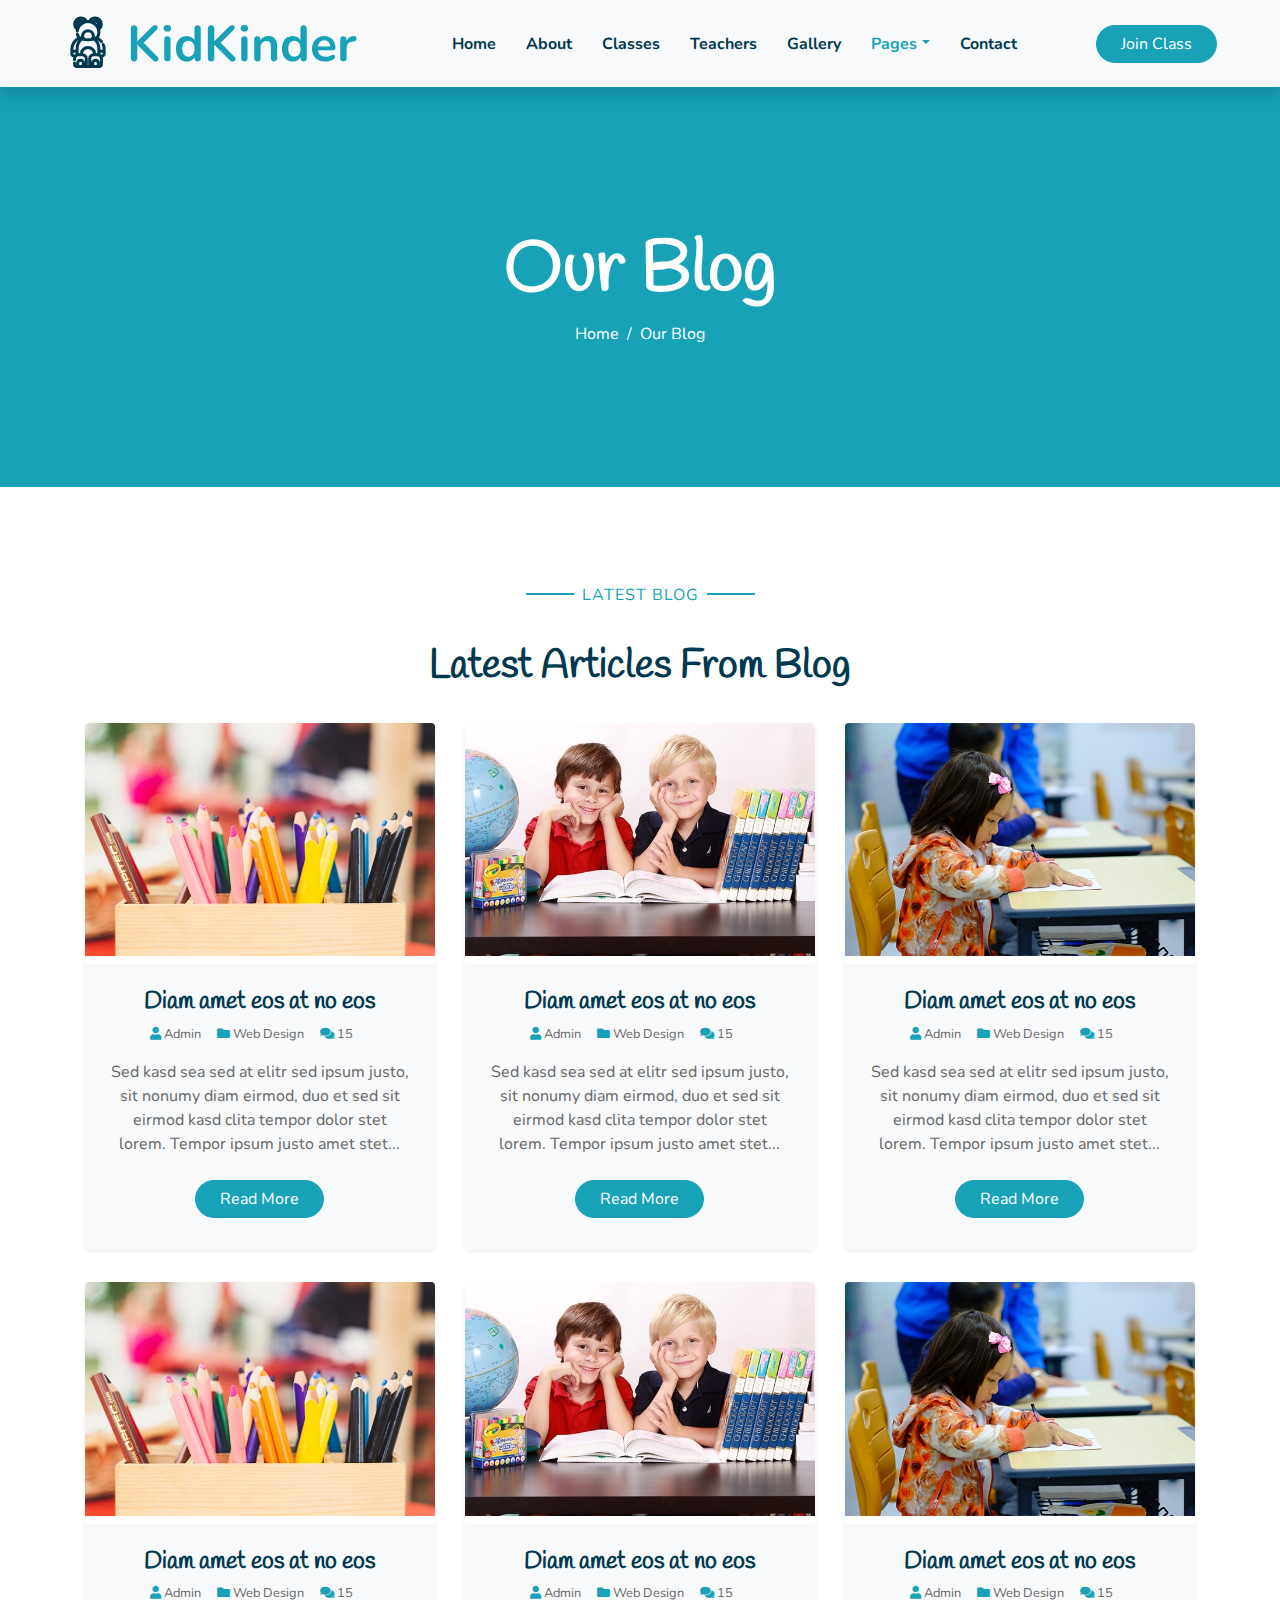
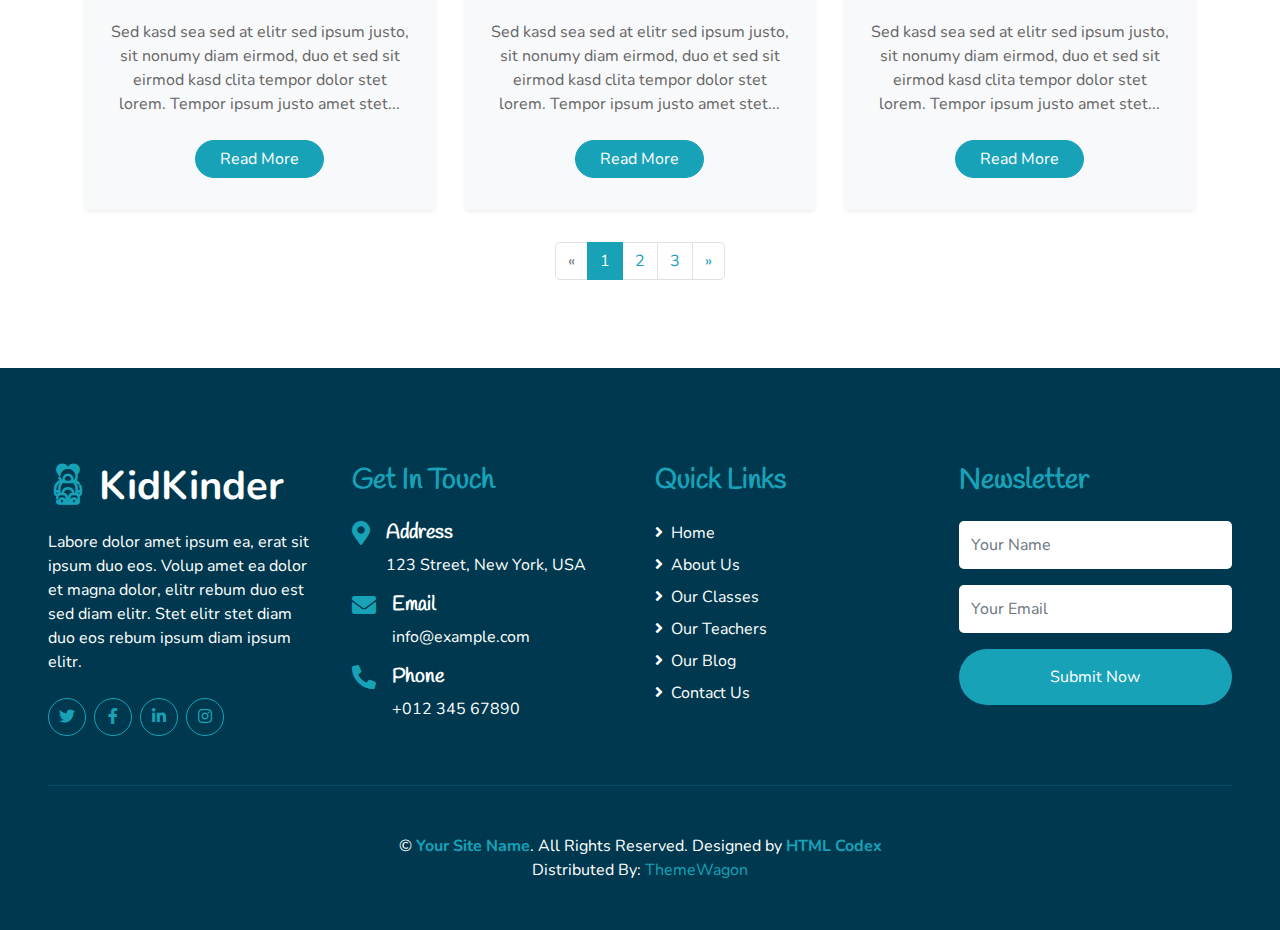
<file: blog.html>
<!DOCTYPE html>
<html lang="en">
  <head>
    <meta charset="utf-8" />
    <title>KidKinder - Kindergarten Website Template</title>
    <meta content="width=device-width, initial-scale=1.0" name="viewport" />
    <meta content="Free HTML Templates" name="keywords" />
    <meta content="Free HTML Templates" name="description" />

    <!-- Favicon -->
    <link href="img/favicon.ico" rel="icon" />

    <!-- Google Web Fonts -->
    <link rel="preconnect" href="https://fonts.gstatic.com" />
    <link
      href="https://fonts.googleapis.com/css2?family=Handlee&family=Nunito&display=swap"
      rel="stylesheet"
    />

    <!-- Font Awesome -->
    <link
      href="https://cdnjs.cloudflare.com/ajax/libs/font-awesome/5.10.0/css/all.min.css"
      rel="stylesheet"
    />

    <!-- Flaticon Font -->
    <link href="lib/flaticon/font/flaticon.css" rel="stylesheet" />

    <!-- Libraries Stylesheet -->
    <link href="lib/owlcarousel/assets/owl.carousel.min.css" rel="stylesheet" />
    <link href="lib/lightbox/css/lightbox.min.css" rel="stylesheet" />

    <!-- Customized Bootstrap Stylesheet -->
    <link href="css/style.css" rel="stylesheet" />
  </head>

  <body>
    <!-- Navbar Start -->
    <div class="container-fluid bg-light position-relative shadow">
      <nav
        class="navbar navbar-expand-lg bg-light navbar-light py-3 py-lg-0 px-0 px-lg-5"
      >
        <a
          href=""
          class="navbar-brand font-weight-bold text-secondary"
          style="font-size: 50px"
        >
          <i class="flaticon-043-teddy-bear"></i>
          <span class="text-primary">KidKinder</span>
        </a>
        <button
          type="button"
          class="navbar-toggler"
          data-toggle="collapse"
          data-target="#navbarCollapse"
        >
          <span class="navbar-toggler-icon"></span>
        </button>
        <div
          class="collapse navbar-collapse justify-content-between"
          id="navbarCollapse"
        >
          <div class="navbar-nav font-weight-bold mx-auto py-0">
            <a href="index.html" class="nav-item nav-link">Home</a>
            <a href="about.html" class="nav-item nav-link">About</a>
            <a href="class.html" class="nav-item nav-link">Classes</a>
            <a href="team.html" class="nav-item nav-link">Teachers</a>
            <a href="gallery.html" class="nav-item nav-link">Gallery</a>
            <div class="nav-item dropdown">
              <a
                href="#"
                class="nav-link dropdown-toggle active"
                data-toggle="dropdown"
                >Pages</a
              >
              <div class="dropdown-menu rounded-0 m-0">
                <a href="blog.html" class="dropdown-item">Blog Grid</a>
                <a href="single.html" class="dropdown-item">Blog Detail</a>
              </div>
            </div>
            <a href="contact.html" class="nav-item nav-link">Contact</a>
          </div>
          <a href="" class="btn btn-primary px-4">Join Class</a>
        </div>
      </nav>
    </div>
    <!-- Navbar End -->

    <!-- Header Start -->
    <div class="container-fluid bg-primary mb-5">
      <div
        class="d-flex flex-column align-items-center justify-content-center"
        style="min-height: 400px"
      >
        <h3 class="display-3 font-weight-bold text-white">Our Blog</h3>
        <div class="d-inline-flex text-white">
          <p class="m-0"><a class="text-white" href="">Home</a></p>
          <p class="m-0 px-2">/</p>
          <p class="m-0">Our Blog</p>
        </div>
      </div>
    </div>
    <!-- Header End -->

    <!-- Blog Start -->
    <div class="container-fluid pt-5">
      <div class="container">
        <div class="text-center pb-2">
          <p class="section-title px-5">
            <span class="px-2">Latest Blog</span>
          </p>
          <h1 class="mb-4">Latest Articles From Blog</h1>
        </div>
        <div class="row pb-3">
          <div class="col-lg-4 mb-4">
            <div class="card border-0 shadow-sm mb-2">
              <img class="card-img-top mb-2" src="img/blog-1.jpg" alt="" />
              <div class="card-body bg-light text-center p-4">
                <h4 class="">Diam amet eos at no eos</h4>
                <div class="d-flex justify-content-center mb-3">
                  <small class="mr-3"
                    ><i class="fa fa-user text-primary"></i> Admin</small
                  >
                  <small class="mr-3"
                    ><i class="fa fa-folder text-primary"></i> Web Design</small
                  >
                  <small class="mr-3"
                    ><i class="fa fa-comments text-primary"></i> 15</small
                  >
                </div>
                <p>
                  Sed kasd sea sed at elitr sed ipsum justo, sit nonumy diam
                  eirmod, duo et sed sit eirmod kasd clita tempor dolor stet
                  lorem. Tempor ipsum justo amet stet...
                </p>
                <a href="" class="btn btn-primary px-4 mx-auto my-2"
                  >Read More</a
                >
              </div>
            </div>
          </div>
          <div class="col-lg-4 mb-4">
            <div class="card border-0 shadow-sm mb-2">
              <img class="card-img-top mb-2" src="img/blog-2.jpg" alt="" />
              <div class="card-body bg-light text-center p-4">
                <h4 class="">Diam amet eos at no eos</h4>
                <div class="d-flex justify-content-center mb-3">
                  <small class="mr-3"
                    ><i class="fa fa-user text-primary"></i> Admin</small
                  >
                  <small class="mr-3"
                    ><i class="fa fa-folder text-primary"></i> Web Design</small
                  >
                  <small class="mr-3"
                    ><i class="fa fa-comments text-primary"></i> 15</small
                  >
                </div>
                <p>
                  Sed kasd sea sed at elitr sed ipsum justo, sit nonumy diam
                  eirmod, duo et sed sit eirmod kasd clita tempor dolor stet
                  lorem. Tempor ipsum justo amet stet...
                </p>
                <a href="" class="btn btn-primary px-4 mx-auto my-2"
                  >Read More</a
                >
              </div>
            </div>
          </div>
          <div class="col-lg-4 mb-4">
            <div class="card border-0 shadow-sm mb-2">
              <img class="card-img-top mb-2" src="img/blog-3.jpg" alt="" />
              <div class="card-body bg-light text-center p-4">
                <h4 class="">Diam amet eos at no eos</h4>
                <div class="d-flex justify-content-center mb-3">
                  <small class="mr-3"
                    ><i class="fa fa-user text-primary"></i> Admin</small
                  >
                  <small class="mr-3"
                    ><i class="fa fa-folder text-primary"></i> Web Design</small
                  >
                  <small class="mr-3"
                    ><i class="fa fa-comments text-primary"></i> 15</small
                  >
                </div>
                <p>
                  Sed kasd sea sed at elitr sed ipsum justo, sit nonumy diam
                  eirmod, duo et sed sit eirmod kasd clita tempor dolor stet
                  lorem. Tempor ipsum justo amet stet...
                </p>
                <a href="" class="btn btn-primary px-4 mx-auto my-2"
                  >Read More</a
                >
              </div>
            </div>
          </div>
          <div class="col-lg-4 mb-4">
            <div class="card border-0 shadow-sm mb-2">
              <img class="card-img-top mb-2" src="img/blog-1.jpg" alt="" />
              <div class="card-body bg-light text-center p-4">
                <h4 class="">Diam amet eos at no eos</h4>
                <div class="d-flex justify-content-center mb-3">
                  <small class="mr-3"
                    ><i class="fa fa-user text-primary"></i> Admin</small
                  >
                  <small class="mr-3"
                    ><i class="fa fa-folder text-primary"></i> Web Design</small
                  >
                  <small class="mr-3"
                    ><i class="fa fa-comments text-primary"></i> 15</small
                  >
                </div>
                <p>
                  Sed kasd sea sed at elitr sed ipsum justo, sit nonumy diam
                  eirmod, duo et sed sit eirmod kasd clita tempor dolor stet
                  lorem. Tempor ipsum justo amet stet...
                </p>
                <a href="" class="btn btn-primary px-4 mx-auto my-2"
                  >Read More</a
                >
              </div>
            </div>
          </div>
          <div class="col-lg-4 mb-4">
            <div class="card border-0 shadow-sm mb-2">
              <img class="card-img-top mb-2" src="img/blog-2.jpg" alt="" />
              <div class="card-body bg-light text-center p-4">
                <h4 class="">Diam amet eos at no eos</h4>
                <div class="d-flex justify-content-center mb-3">
                  <small class="mr-3"
                    ><i class="fa fa-user text-primary"></i> Admin</small
                  >
                  <small class="mr-3"
                    ><i class="fa fa-folder text-primary"></i> Web Design</small
                  >
                  <small class="mr-3"
                    ><i class="fa fa-comments text-primary"></i> 15</small
                  >
                </div>
                <p>
                  Sed kasd sea sed at elitr sed ipsum justo, sit nonumy diam
                  eirmod, duo et sed sit eirmod kasd clita tempor dolor stet
                  lorem. Tempor ipsum justo amet stet...
                </p>
                <a href="" class="btn btn-primary px-4 mx-auto my-2"
                  >Read More</a
                >
              </div>
            </div>
          </div>
          <div class="col-lg-4 mb-4">
            <div class="card border-0 shadow-sm mb-2">
              <img class="card-img-top mb-2" src="img/blog-3.jpg" alt="" />
              <div class="card-body bg-light text-center p-4">
                <h4 class="">Diam amet eos at no eos</h4>
                <div class="d-flex justify-content-center mb-3">
                  <small class="mr-3"
                    ><i class="fa fa-user text-primary"></i> Admin</small
                  >
                  <small class="mr-3"
                    ><i class="fa fa-folder text-primary"></i> Web Design</small
                  >
                  <small class="mr-3"
                    ><i class="fa fa-comments text-primary"></i> 15</small
                  >
                </div>
                <p>
                  Sed kasd sea sed at elitr sed ipsum justo, sit nonumy diam
                  eirmod, duo et sed sit eirmod kasd clita tempor dolor stet
                  lorem. Tempor ipsum justo amet stet...
                </p>
                <a href="" class="btn btn-primary px-4 mx-auto my-2"
                  >Read More</a
                >
              </div>
            </div>
          </div>
          <div class="col-md-12 mb-4">
            <nav aria-label="Page navigation">
              <ul class="pagination justify-content-center mb-0">
                <li class="page-item disabled">
                  <a class="page-link" href="#" aria-label="Previous">
                    <span aria-hidden="true">&laquo;</span>
                    <span class="sr-only">Previous</span>
                  </a>
                </li>
                <li class="page-item active">
                  <a class="page-link" href="#">1</a>
                </li>
                <li class="page-item"><a class="page-link" href="#">2</a></li>
                <li class="page-item"><a class="page-link" href="#">3</a></li>
                <li class="page-item">
                  <a class="page-link" href="#" aria-label="Next">
                    <span aria-hidden="true">&raquo;</span>
                    <span class="sr-only">Next</span>
                  </a>
                </li>
              </ul>
            </nav>
          </div>
        </div>
      </div>
    </div>
    <!-- Blog End -->

    <!-- Footer Start -->
    <div
      class="container-fluid bg-secondary text-white mt-5 py-5 px-sm-3 px-md-5"
    >
      <div class="row pt-5">
        <div class="col-lg-3 col-md-6 mb-5">
          <a
            href=""
            class="navbar-brand font-weight-bold text-primary m-0 mb-4 p-0"
            style="font-size: 40px; line-height: 40px"
          >
            <i class="flaticon-043-teddy-bear"></i>
            <span class="text-white">KidKinder</span>
          </a>
          <p>
            Labore dolor amet ipsum ea, erat sit ipsum duo eos. Volup amet ea
            dolor et magna dolor, elitr rebum duo est sed diam elitr. Stet elitr
            stet diam duo eos rebum ipsum diam ipsum elitr.
          </p>
          <div class="d-flex justify-content-start mt-4">
            <a
              class="btn btn-outline-primary rounded-circle text-center mr-2 px-0"
              style="width: 38px; height: 38px"
              href="#"
              ><i class="fab fa-twitter"></i
            ></a>
            <a
              class="btn btn-outline-primary rounded-circle text-center mr-2 px-0"
              style="width: 38px; height: 38px"
              href="#"
              ><i class="fab fa-facebook-f"></i
            ></a>
            <a
              class="btn btn-outline-primary rounded-circle text-center mr-2 px-0"
              style="width: 38px; height: 38px"
              href="#"
              ><i class="fab fa-linkedin-in"></i
            ></a>
            <a
              class="btn btn-outline-primary rounded-circle text-center mr-2 px-0"
              style="width: 38px; height: 38px"
              href="#"
              ><i class="fab fa-instagram"></i
            ></a>
          </div>
        </div>
        <div class="col-lg-3 col-md-6 mb-5">
          <h3 class="text-primary mb-4">Get In Touch</h3>
          <div class="d-flex">
            <h4 class="fa fa-map-marker-alt text-primary"></h4>
            <div class="pl-3">
              <h5 class="text-white">Address</h5>
              <p>123 Street, New York, USA</p>
            </div>
          </div>
          <div class="d-flex">
            <h4 class="fa fa-envelope text-primary"></h4>
            <div class="pl-3">
              <h5 class="text-white">Email</h5>
              <p>info@example.com</p>
            </div>
          </div>
          <div class="d-flex">
            <h4 class="fa fa-phone-alt text-primary"></h4>
            <div class="pl-3">
              <h5 class="text-white">Phone</h5>
              <p>+012 345 67890</p>
            </div>
          </div>
        </div>
        <div class="col-lg-3 col-md-6 mb-5">
          <h3 class="text-primary mb-4">Quick Links</h3>
          <div class="d-flex flex-column justify-content-start">
            <a class="text-white mb-2" href="#"
              ><i class="fa fa-angle-right mr-2"></i>Home</a
            >
            <a class="text-white mb-2" href="#"
              ><i class="fa fa-angle-right mr-2"></i>About Us</a
            >
            <a class="text-white mb-2" href="#"
              ><i class="fa fa-angle-right mr-2"></i>Our Classes</a
            >
            <a class="text-white mb-2" href="#"
              ><i class="fa fa-angle-right mr-2"></i>Our Teachers</a
            >
            <a class="text-white mb-2" href="#"
              ><i class="fa fa-angle-right mr-2"></i>Our Blog</a
            >
            <a class="text-white" href="#"
              ><i class="fa fa-angle-right mr-2"></i>Contact Us</a
            >
          </div>
        </div>
        <div class="col-lg-3 col-md-6 mb-5">
          <h3 class="text-primary mb-4">Newsletter</h3>
          <form action="">
            <div class="form-group">
              <input
                type="text"
                class="form-control border-0 py-4"
                placeholder="Your Name"
                required="required"
              />
            </div>
            <div class="form-group">
              <input
                type="email"
                class="form-control border-0 py-4"
                placeholder="Your Email"
                required="required"
              />
            </div>
            <div>
              <button
                class="btn btn-primary btn-block border-0 py-3"
                type="submit"
              >
                Submit Now
              </button>
            </div>
          </form>
        </div>
      </div>
      <div
        class="container-fluid pt-5"
        style="border-top: 1px solid rgba(23, 162, 184, 0.2) ;"
      >
        <p class="m-0 text-center text-white">
          &copy;
          <a class="text-primary font-weight-bold" href="#">Your Site Name</a>.
          All Rights Reserved.

          <!--/*** This template is free as long as you keep the footer author’s credit link/attribution link/backlink. If you'd like to use the template without the footer author’s credit link/attribution link/backlink, you can purchase the Credit Removal License from "https://htmlcodex.com/credit-removal". Thank you for your support. ***/-->
          Designed by
          <a class="text-primary font-weight-bold" href="https://htmlcodex.com"
            >HTML Codex</a
          >
          <br />Distributed By:
          <a href="https://themewagon.com" target="_blank">ThemeWagon</a>
        </p>
      </div>
    </div>
    <!-- Footer End -->

    <!-- Back to Top -->
    <a href="#" class="btn btn-primary p-3 back-to-top"
      ><i class="fa fa-angle-double-up"></i
    ></a>

    <!-- JavaScript Libraries -->
    <script src="https://code.jquery.com/jquery-3.4.1.min.js"></script>
    <script src="https://stackpath.bootstrapcdn.com/bootstrap/4.4.1/js/bootstrap.bundle.min.js"></script>
    <script src="lib/easing/easing.min.js"></script>
    <script src="lib/owlcarousel/owl.carousel.min.js"></script>
    <script src="lib/isotope/isotope.pkgd.min.js"></script>
    <script src="lib/lightbox/js/lightbox.min.js"></script>

    <!-- Contact Javascript File -->
    <script src="mail/jqBootstrapValidation.min.js"></script>
    <script src="mail/contact.js"></script>

    <!-- Template Javascript -->
    <script src="js/main.js"></script>
  </body>
</html>
</file>
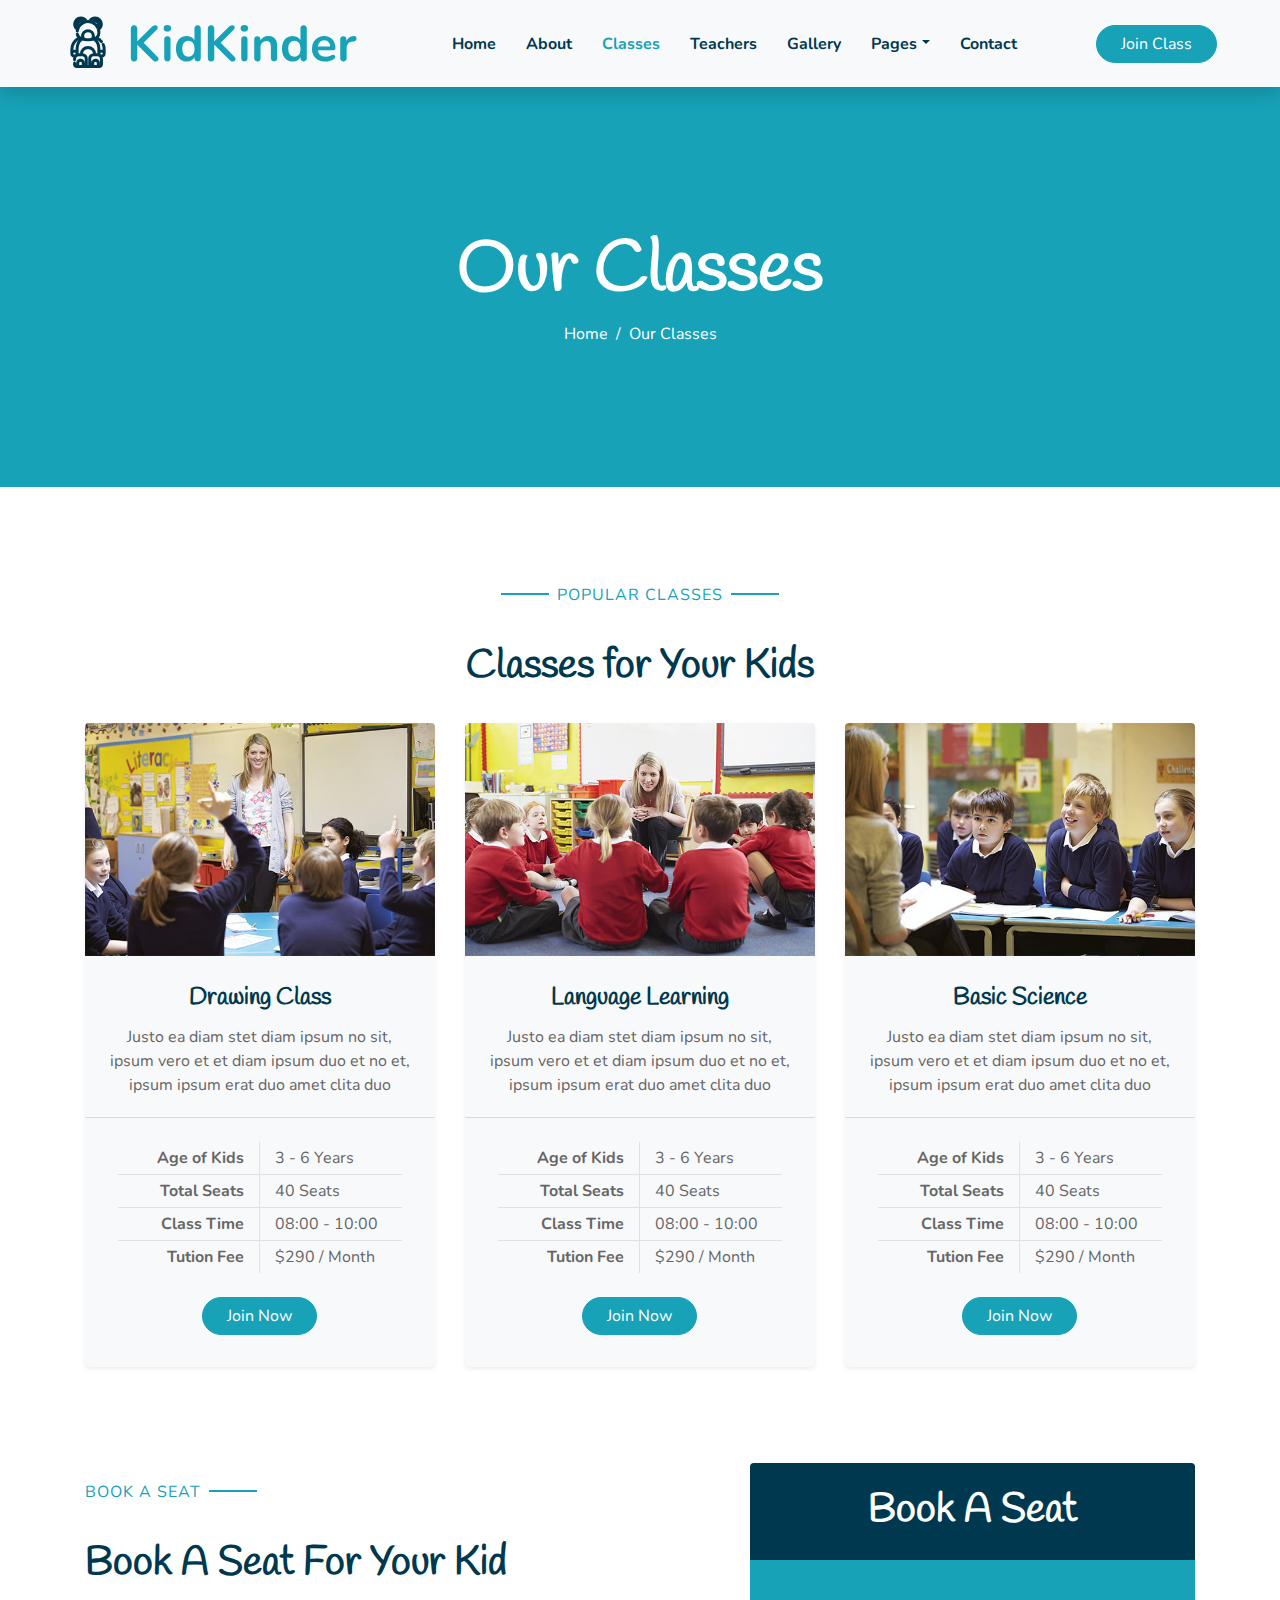
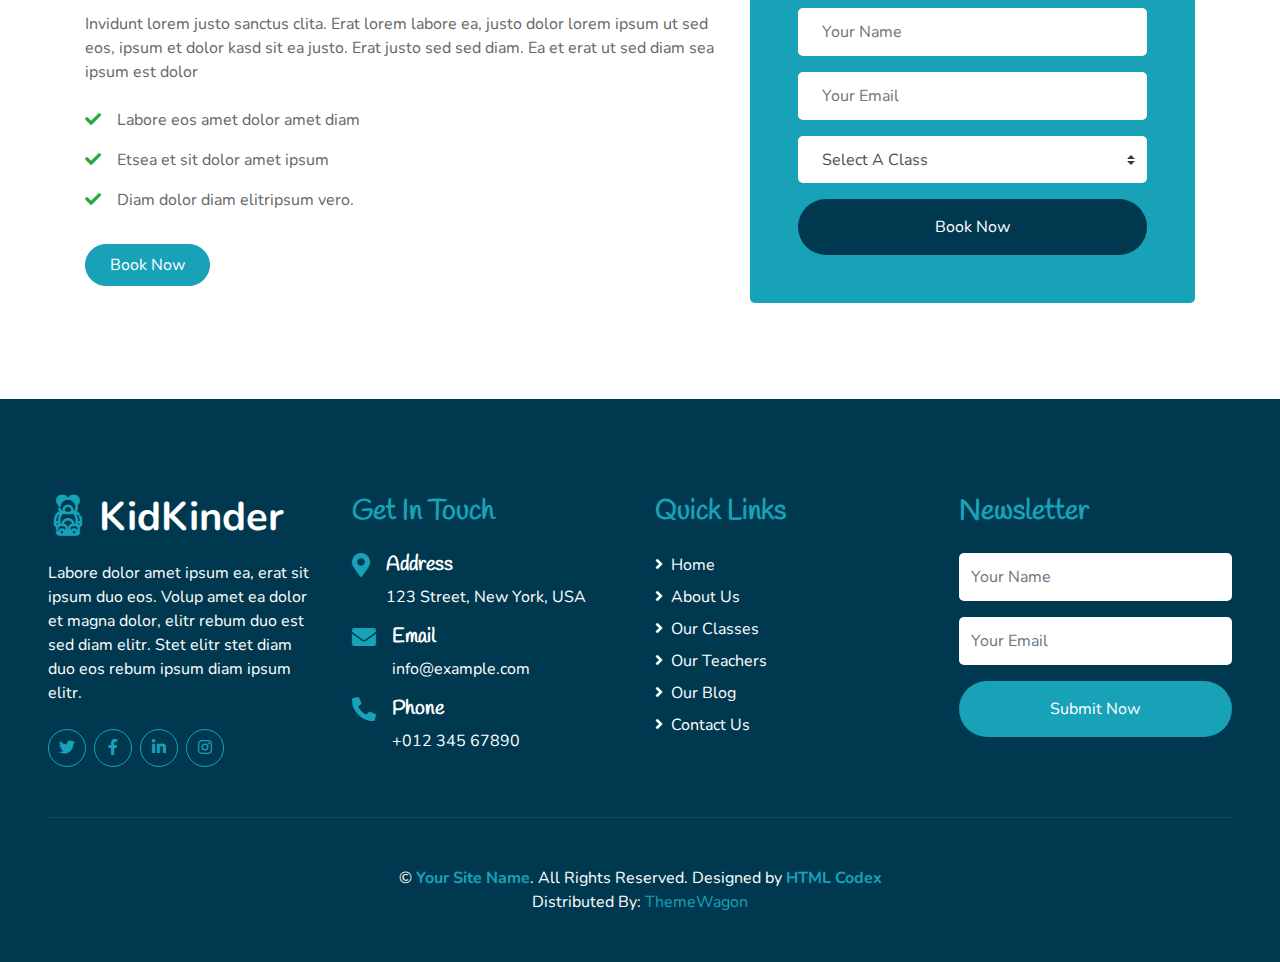
<file: class.html>
<!DOCTYPE html>
<html lang="en">
  <head>
    <meta charset="utf-8" />
    <title>KidKinder - Kindergarten Website Template</title>
    <meta content="width=device-width, initial-scale=1.0" name="viewport" />
    <meta content="Free HTML Templates" name="keywords" />
    <meta content="Free HTML Templates" name="description" />

    <!-- Favicon -->
    <link href="img/favicon.ico" rel="icon" />

    <!-- Google Web Fonts -->
    <link rel="preconnect" href="https://fonts.gstatic.com" />
    <link
      href="https://fonts.googleapis.com/css2?family=Handlee&family=Nunito&display=swap"
      rel="stylesheet"
    />

    <!-- Font Awesome -->
    <link
      href="https://cdnjs.cloudflare.com/ajax/libs/font-awesome/5.10.0/css/all.min.css"
      rel="stylesheet"
    />

    <!-- Flaticon Font -->
    <link href="lib/flaticon/font/flaticon.css" rel="stylesheet" />

    <!-- Libraries Stylesheet -->
    <link href="lib/owlcarousel/assets/owl.carousel.min.css" rel="stylesheet" />
    <link href="lib/lightbox/css/lightbox.min.css" rel="stylesheet" />

    <!-- Customized Bootstrap Stylesheet -->
    <link href="css/style.css" rel="stylesheet" />
  </head>

  <body>
    <!-- Navbar Start -->
    <div class="container-fluid bg-light position-relative shadow">
      <nav
        class="navbar navbar-expand-lg bg-light navbar-light py-3 py-lg-0 px-0 px-lg-5"
      >
        <a
          href=""
          class="navbar-brand font-weight-bold text-secondary"
          style="font-size: 50px"
        >
          <i class="flaticon-043-teddy-bear"></i>
          <span class="text-primary">KidKinder</span>
        </a>
        <button
          type="button"
          class="navbar-toggler"
          data-toggle="collapse"
          data-target="#navbarCollapse"
        >
          <span class="navbar-toggler-icon"></span>
        </button>
        <div
          class="collapse navbar-collapse justify-content-between"
          id="navbarCollapse"
        >
          <div class="navbar-nav font-weight-bold mx-auto py-0">
            <a href="index.html" class="nav-item nav-link">Home</a>
            <a href="about.html" class="nav-item nav-link">About</a>
            <a href="class.html" class="nav-item nav-link active">Classes</a>
            <a href="team.html" class="nav-item nav-link">Teachers</a>
            <a href="gallery.html" class="nav-item nav-link">Gallery</a>
            <div class="nav-item dropdown">
              <a
                href="#"
                class="nav-link dropdown-toggle"
                data-toggle="dropdown"
                >Pages</a
              >
              <div class="dropdown-menu rounded-0 m-0">
                <a href="blog.html" class="dropdown-item">Blog Grid</a>
                <a href="single.html" class="dropdown-item">Blog Detail</a>
              </div>
            </div>
            <a href="contact.html" class="nav-item nav-link">Contact</a>
          </div>
          <a href="" class="btn btn-primary px-4">Join Class</a>
        </div>
      </nav>
    </div>
    <!-- Navbar End -->

    <!-- Header Start -->
    <div class="container-fluid bg-primary mb-5">
      <div
        class="d-flex flex-column align-items-center justify-content-center"
        style="min-height: 400px"
      >
        <h3 class="display-3 font-weight-bold text-white">Our Classes</h3>
        <div class="d-inline-flex text-white">
          <p class="m-0"><a class="text-white" href="">Home</a></p>
          <p class="m-0 px-2">/</p>
          <p class="m-0">Our Classes</p>
        </div>
      </div>
    </div>
    <!-- Header End -->

    <!-- Class Start -->
    <div class="container-fluid pt-5">
      <div class="container">
        <div class="text-center pb-2">
          <p class="section-title px-5">
            <span class="px-2">Popular Classes</span>
          </p>
          <h1 class="mb-4">Classes for Your Kids</h1>
        </div>
        <div class="row">
          <div class="col-lg-4 mb-5">
            <div class="card border-0 bg-light shadow-sm pb-2">
              <img class="card-img-top mb-2" src="img/class-1.jpg" alt="" />
              <div class="card-body text-center">
                <h4 class="card-title">Drawing Class</h4>
                <p class="card-text">
                  Justo ea diam stet diam ipsum no sit, ipsum vero et et diam
                  ipsum duo et no et, ipsum ipsum erat duo amet clita duo
                </p>
              </div>
              <div class="card-footer bg-transparent py-4 px-5">
                <div class="row border-bottom">
                  <div class="col-6 py-1 text-right border-right">
                    <strong>Age of Kids</strong>
                  </div>
                  <div class="col-6 py-1">3 - 6 Years</div>
                </div>
                <div class="row border-bottom">
                  <div class="col-6 py-1 text-right border-right">
                    <strong>Total Seats</strong>
                  </div>
                  <div class="col-6 py-1">40 Seats</div>
                </div>
                <div class="row border-bottom">
                  <div class="col-6 py-1 text-right border-right">
                    <strong>Class Time</strong>
                  </div>
                  <div class="col-6 py-1">08:00 - 10:00</div>
                </div>
                <div class="row">
                  <div class="col-6 py-1 text-right border-right">
                    <strong>Tution Fee</strong>
                  </div>
                  <div class="col-6 py-1">$290 / Month</div>
                </div>
              </div>
              <a href="" class="btn btn-primary px-4 mx-auto mb-4">Join Now</a>
            </div>
          </div>
          <div class="col-lg-4 mb-5">
            <div class="card border-0 bg-light shadow-sm pb-2">
              <img class="card-img-top mb-2" src="img/class-2.jpg" alt="" />
              <div class="card-body text-center">
                <h4 class="card-title">Language Learning</h4>
                <p class="card-text">
                  Justo ea diam stet diam ipsum no sit, ipsum vero et et diam
                  ipsum duo et no et, ipsum ipsum erat duo amet clita duo
                </p>
              </div>
              <div class="card-footer bg-transparent py-4 px-5">
                <div class="row border-bottom">
                  <div class="col-6 py-1 text-right border-right">
                    <strong>Age of Kids</strong>
                  </div>
                  <div class="col-6 py-1">3 - 6 Years</div>
                </div>
                <div class="row border-bottom">
                  <div class="col-6 py-1 text-right border-right">
                    <strong>Total Seats</strong>
                  </div>
                  <div class="col-6 py-1">40 Seats</div>
                </div>
                <div class="row border-bottom">
                  <div class="col-6 py-1 text-right border-right">
                    <strong>Class Time</strong>
                  </div>
                  <div class="col-6 py-1">08:00 - 10:00</div>
                </div>
                <div class="row">
                  <div class="col-6 py-1 text-right border-right">
                    <strong>Tution Fee</strong>
                  </div>
                  <div class="col-6 py-1">$290 / Month</div>
                </div>
              </div>
              <a href="" class="btn btn-primary px-4 mx-auto mb-4">Join Now</a>
            </div>
          </div>
          <div class="col-lg-4 mb-5">
            <div class="card border-0 bg-light shadow-sm pb-2">
              <img class="card-img-top mb-2" src="img/class-3.jpg" alt="" />
              <div class="card-body text-center">
                <h4 class="card-title">Basic Science</h4>
                <p class="card-text">
                  Justo ea diam stet diam ipsum no sit, ipsum vero et et diam
                  ipsum duo et no et, ipsum ipsum erat duo amet clita duo
                </p>
              </div>
              <div class="card-footer bg-transparent py-4 px-5">
                <div class="row border-bottom">
                  <div class="col-6 py-1 text-right border-right">
                    <strong>Age of Kids</strong>
                  </div>
                  <div class="col-6 py-1">3 - 6 Years</div>
                </div>
                <div class="row border-bottom">
                  <div class="col-6 py-1 text-right border-right">
                    <strong>Total Seats</strong>
                  </div>
                  <div class="col-6 py-1">40 Seats</div>
                </div>
                <div class="row border-bottom">
                  <div class="col-6 py-1 text-right border-right">
                    <strong>Class Time</strong>
                  </div>
                  <div class="col-6 py-1">08:00 - 10:00</div>
                </div>
                <div class="row">
                  <div class="col-6 py-1 text-right border-right">
                    <strong>Tution Fee</strong>
                  </div>
                  <div class="col-6 py-1">$290 / Month</div>
                </div>
              </div>
              <a href="" class="btn btn-primary px-4 mx-auto mb-4">Join Now</a>
            </div>
          </div>
        </div>
      </div>
    </div>
    <!-- Class End -->

    <!-- Registration Start -->
    <div class="container-fluid py-5">
      <div class="container">
        <div class="row align-items-center">
          <div class="col-lg-7 mb-5 mb-lg-0">
            <p class="section-title pr-5">
              <span class="pr-2">Book A Seat</span>
            </p>
            <h1 class="mb-4">Book A Seat For Your Kid</h1>
            <p>
              Invidunt lorem justo sanctus clita. Erat lorem labore ea, justo
              dolor lorem ipsum ut sed eos, ipsum et dolor kasd sit ea justo.
              Erat justo sed sed diam. Ea et erat ut sed diam sea ipsum est
              dolor
            </p>
            <ul class="list-inline m-0">
              <li class="py-2">
                <i class="fa fa-check text-success mr-3"></i>Labore eos amet
                dolor amet diam
              </li>
              <li class="py-2">
                <i class="fa fa-check text-success mr-3"></i>Etsea et sit dolor
                amet ipsum
              </li>
              <li class="py-2">
                <i class="fa fa-check text-success mr-3"></i>Diam dolor diam
                elitripsum vero.
              </li>
            </ul>
            <a href="" class="btn btn-primary mt-4 py-2 px-4">Book Now</a>
          </div>
          <div class="col-lg-5">
            <div class="card border-0">
              <div class="card-header bg-secondary text-center p-4">
                <h1 class="text-white m-0">Book A Seat</h1>
              </div>
              <div class="card-body rounded-bottom bg-primary p-5">
                <form>
                  <div class="form-group">
                    <input
                      type="text"
                      class="form-control border-0 p-4"
                      placeholder="Your Name"
                      required="required"
                    />
                  </div>
                  <div class="form-group">
                    <input
                      type="email"
                      class="form-control border-0 p-4"
                      placeholder="Your Email"
                      required="required"
                    />
                  </div>
                  <div class="form-group">
                    <select
                      class="custom-select border-0 px-4"
                      style="height: 47px"
                    >
                      <option selected>Select A Class</option>
                      <option value="1">Class 1</option>
                      <option value="2">Class 1</option>
                      <option value="3">Class 1</option>
                    </select>
                  </div>
                  <div>
                    <button
                      class="btn btn-secondary btn-block border-0 py-3"
                      type="submit"
                    >
                      Book Now
                    </button>
                  </div>
                </form>
              </div>
            </div>
          </div>
        </div>
      </div>
    </div>
    <!-- Registration End -->

    <!-- Footer Start -->
    <div
      class="container-fluid bg-secondary text-white mt-5 py-5 px-sm-3 px-md-5"
    >
      <div class="row pt-5">
        <div class="col-lg-3 col-md-6 mb-5">
          <a
            href=""
            class="navbar-brand font-weight-bold text-primary m-0 mb-4 p-0"
            style="font-size: 40px; line-height: 40px"
          >
            <i class="flaticon-043-teddy-bear"></i>
            <span class="text-white">KidKinder</span>
          </a>
          <p>
            Labore dolor amet ipsum ea, erat sit ipsum duo eos. Volup amet ea
            dolor et magna dolor, elitr rebum duo est sed diam elitr. Stet elitr
            stet diam duo eos rebum ipsum diam ipsum elitr.
          </p>
          <div class="d-flex justify-content-start mt-4">
            <a
              class="btn btn-outline-primary rounded-circle text-center mr-2 px-0"
              style="width: 38px; height: 38px"
              href="#"
              ><i class="fab fa-twitter"></i
            ></a>
            <a
              class="btn btn-outline-primary rounded-circle text-center mr-2 px-0"
              style="width: 38px; height: 38px"
              href="#"
              ><i class="fab fa-facebook-f"></i
            ></a>
            <a
              class="btn btn-outline-primary rounded-circle text-center mr-2 px-0"
              style="width: 38px; height: 38px"
              href="#"
              ><i class="fab fa-linkedin-in"></i
            ></a>
            <a
              class="btn btn-outline-primary rounded-circle text-center mr-2 px-0"
              style="width: 38px; height: 38px"
              href="#"
              ><i class="fab fa-instagram"></i
            ></a>
          </div>
        </div>
        <div class="col-lg-3 col-md-6 mb-5">
          <h3 class="text-primary mb-4">Get In Touch</h3>
          <div class="d-flex">
            <h4 class="fa fa-map-marker-alt text-primary"></h4>
            <div class="pl-3">
              <h5 class="text-white">Address</h5>
              <p>123 Street, New York, USA</p>
            </div>
          </div>
          <div class="d-flex">
            <h4 class="fa fa-envelope text-primary"></h4>
            <div class="pl-3">
              <h5 class="text-white">Email</h5>
              <p>info@example.com</p>
            </div>
          </div>
          <div class="d-flex">
            <h4 class="fa fa-phone-alt text-primary"></h4>
            <div class="pl-3">
              <h5 class="text-white">Phone</h5>
              <p>+012 345 67890</p>
            </div>
          </div>
        </div>
        <div class="col-lg-3 col-md-6 mb-5">
          <h3 class="text-primary mb-4">Quick Links</h3>
          <div class="d-flex flex-column justify-content-start">
            <a class="text-white mb-2" href="#"
              ><i class="fa fa-angle-right mr-2"></i>Home</a
            >
            <a class="text-white mb-2" href="#"
              ><i class="fa fa-angle-right mr-2"></i>About Us</a
            >
            <a class="text-white mb-2" href="#"
              ><i class="fa fa-angle-right mr-2"></i>Our Classes</a
            >
            <a class="text-white mb-2" href="#"
              ><i class="fa fa-angle-right mr-2"></i>Our Teachers</a
            >
            <a class="text-white mb-2" href="#"
              ><i class="fa fa-angle-right mr-2"></i>Our Blog</a
            >
            <a class="text-white" href="#"
              ><i class="fa fa-angle-right mr-2"></i>Contact Us</a
            >
          </div>
        </div>
        <div class="col-lg-3 col-md-6 mb-5">
          <h3 class="text-primary mb-4">Newsletter</h3>
          <form action="">
            <div class="form-group">
              <input
                type="text"
                class="form-control border-0 py-4"
                placeholder="Your Name"
                required="required"
              />
            </div>
            <div class="form-group">
              <input
                type="email"
                class="form-control border-0 py-4"
                placeholder="Your Email"
                required="required"
              />
            </div>
            <div>
              <button
                class="btn btn-primary btn-block border-0 py-3"
                type="submit"
              >
                Submit Now
              </button>
            </div>
          </form>
        </div>
      </div>
      <div
        class="container-fluid pt-5"
        style="border-top: 1px solid rgba(23, 162, 184, 0.2) ;"
      >
        <p class="m-0 text-center text-white">
          &copy;
          <a class="text-primary font-weight-bold" href="#">Your Site Name</a>.
          All Rights Reserved.

          <!--/*** This template is free as long as you keep the footer author’s credit link/attribution link/backlink. If you'd like to use the template without the footer author’s credit link/attribution link/backlink, you can purchase the Credit Removal License from "https://htmlcodex.com/credit-removal". Thank you for your support. ***/-->
          Designed by
          <a class="text-primary font-weight-bold" href="https://htmlcodex.com"
            >HTML Codex</a
          >
          <br />Distributed By:
          <a href="https://themewagon.com" target="_blank">ThemeWagon</a>
        </p>
      </div>
    </div>
    <!-- Footer End -->

    <!-- Back to Top -->
    <a href="#" class="btn btn-primary p-3 back-to-top"
      ><i class="fa fa-angle-double-up"></i
    ></a>

    <!-- JavaScript Libraries -->
    <script src="https://code.jquery.com/jquery-3.4.1.min.js"></script>
    <script src="https://stackpath.bootstrapcdn.com/bootstrap/4.4.1/js/bootstrap.bundle.min.js"></script>
    <script src="lib/easing/easing.min.js"></script>
    <script src="lib/owlcarousel/owl.carousel.min.js"></script>
    <script src="lib/isotope/isotope.pkgd.min.js"></script>
    <script src="lib/lightbox/js/lightbox.min.js"></script>

    <!-- Contact Javascript File -->
    <script src="mail/jqBootstrapValidation.min.js"></script>
    <script src="mail/contact.js"></script>

    <!-- Template Javascript -->
    <script src="js/main.js"></script>
  </body>
</html>
</file>
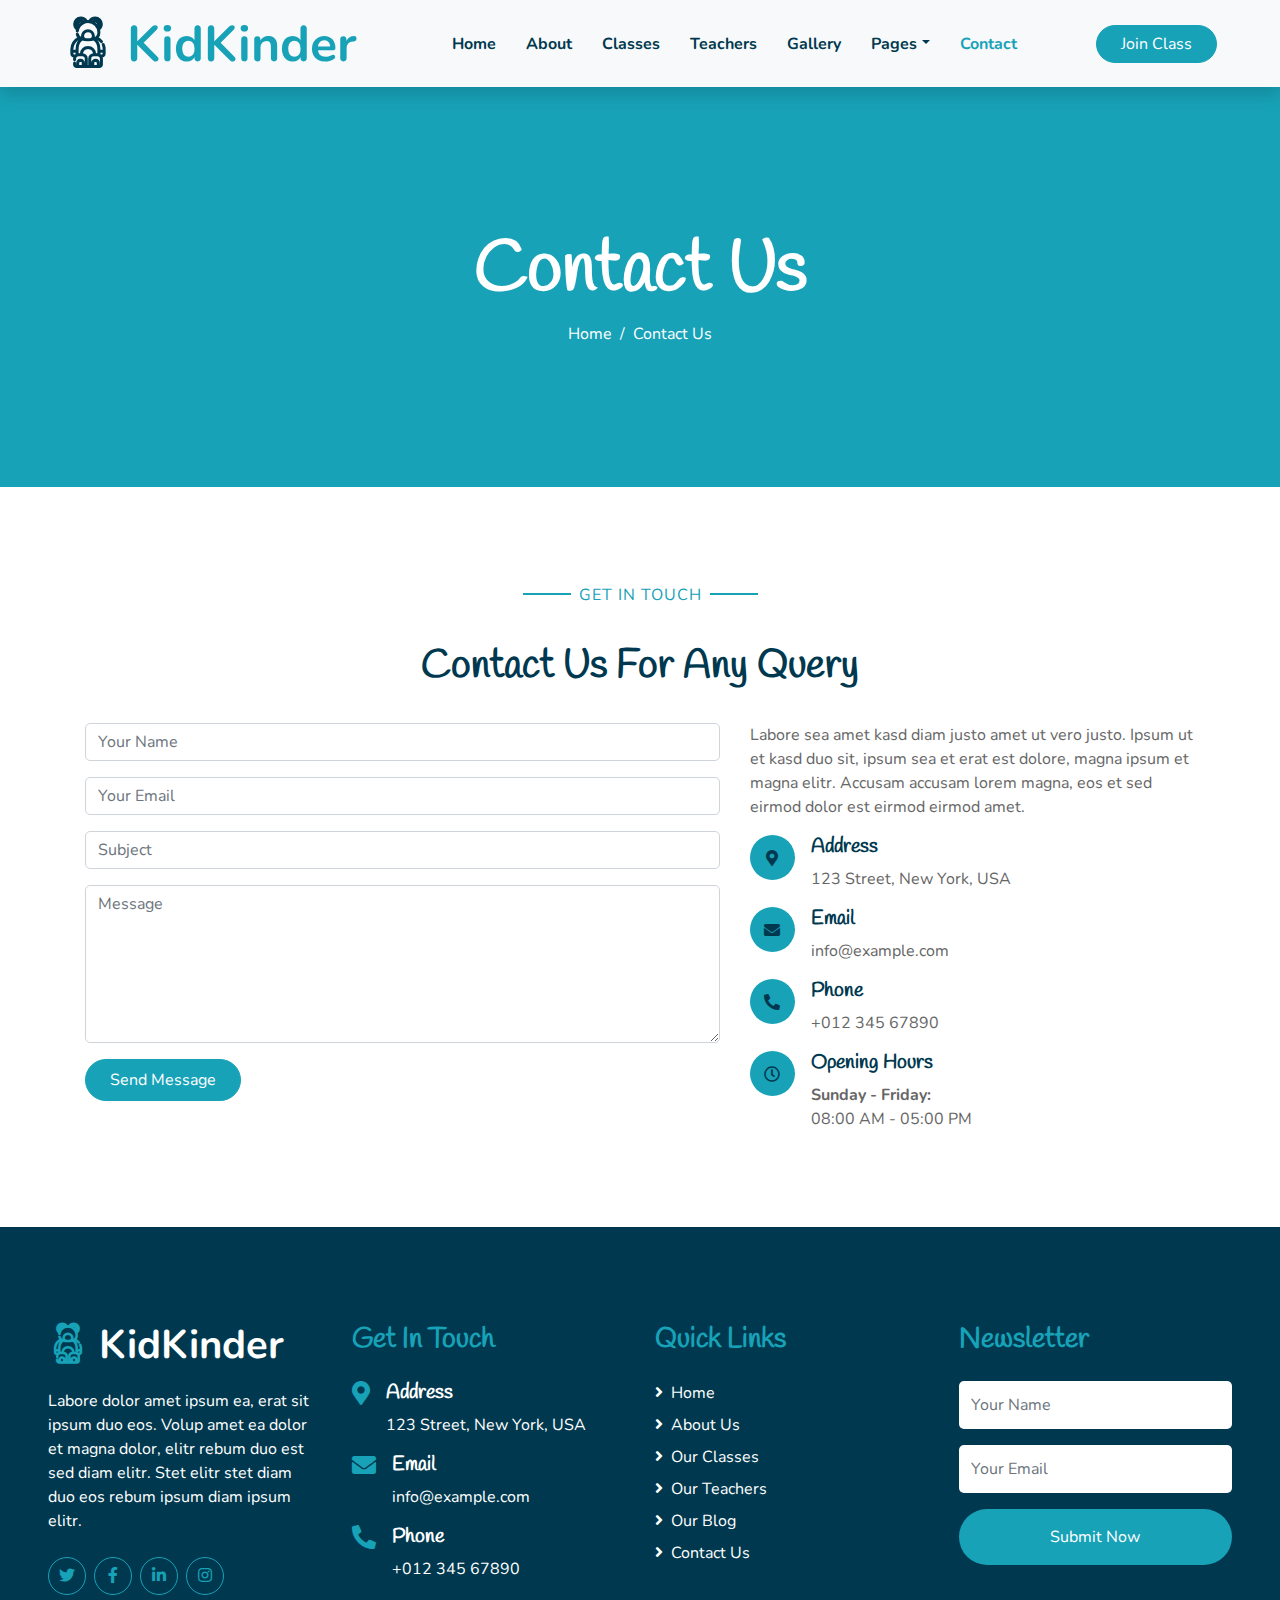
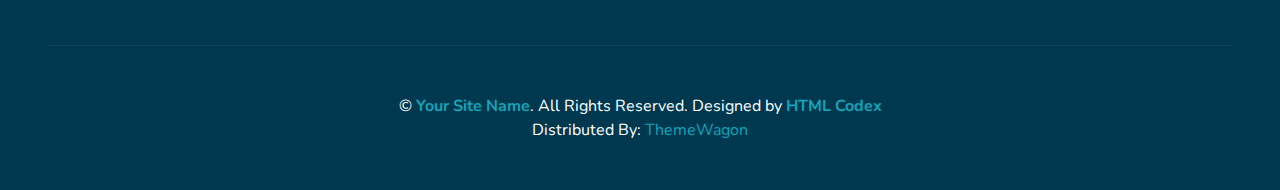
<file: contact.html>
<!DOCTYPE html>
<html lang="en">
  <head>
    <meta charset="utf-8" />
    <title>KidKinder - Kindergarten Website Template</title>
    <meta content="width=device-width, initial-scale=1.0" name="viewport" />
    <meta content="Free HTML Templates" name="keywords" />
    <meta content="Free HTML Templates" name="description" />

    <!-- Favicon -->
    <link href="img/favicon.ico" rel="icon" />

    <!-- Google Web Fonts -->
    <link rel="preconnect" href="https://fonts.gstatic.com" />
    <link
      href="https://fonts.googleapis.com/css2?family=Handlee&family=Nunito&display=swap"
      rel="stylesheet"
    />

    <!-- Font Awesome -->
    <link
      href="https://cdnjs.cloudflare.com/ajax/libs/font-awesome/5.10.0/css/all.min.css"
      rel="stylesheet"
    />

    <!-- Flaticon Font -->
    <link href="lib/flaticon/font/flaticon.css" rel="stylesheet" />

    <!-- Libraries Stylesheet -->
    <link href="lib/owlcarousel/assets/owl.carousel.min.css" rel="stylesheet" />
    <link href="lib/lightbox/css/lightbox.min.css" rel="stylesheet" />

    <!-- Customized Bootstrap Stylesheet -->
    <link href="css/style.css" rel="stylesheet" />
  </head>

  <body>
    <!-- Navbar Start -->
    <div class="container-fluid bg-light position-relative shadow">
      <nav
        class="navbar navbar-expand-lg bg-light navbar-light py-3 py-lg-0 px-0 px-lg-5"
      >
        <a
          href=""
          class="navbar-brand font-weight-bold text-secondary"
          style="font-size: 50px"
        >
          <i class="flaticon-043-teddy-bear"></i>
          <span class="text-primary">KidKinder</span>
        </a>
        <button
          type="button"
          class="navbar-toggler"
          data-toggle="collapse"
          data-target="#navbarCollapse"
        >
          <span class="navbar-toggler-icon"></span>
        </button>
        <div
          class="collapse navbar-collapse justify-content-between"
          id="navbarCollapse"
        >
          <div class="navbar-nav font-weight-bold mx-auto py-0">
            <a href="index.html" class="nav-item nav-link">Home</a>
            <a href="about.html" class="nav-item nav-link">About</a>
            <a href="class.html" class="nav-item nav-link">Classes</a>
            <a href="team.html" class="nav-item nav-link">Teachers</a>
            <a href="gallery.html" class="nav-item nav-link">Gallery</a>
            <div class="nav-item dropdown">
              <a
                href="#"
                class="nav-link dropdown-toggle"
                data-toggle="dropdown"
                >Pages</a
              >
              <div class="dropdown-menu rounded-0 m-0">
                <a href="blog.html" class="dropdown-item">Blog Grid</a>
                <a href="single.html" class="dropdown-item">Blog Detail</a>
              </div>
            </div>
            <a href="contact.html" class="nav-item nav-link active">Contact</a>
          </div>
          <a href="" class="btn btn-primary px-4">Join Class</a>
        </div>
      </nav>
    </div>
    <!-- Navbar End -->

    <!-- Header Start -->
    <div class="container-fluid bg-primary mb-5">
      <div
        class="d-flex flex-column align-items-center justify-content-center"
        style="min-height: 400px"
      >
        <h3 class="display-3 font-weight-bold text-white">Contact Us</h3>
        <div class="d-inline-flex text-white">
          <p class="m-0"><a class="text-white" href="">Home</a></p>
          <p class="m-0 px-2">/</p>
          <p class="m-0">Contact Us</p>
        </div>
      </div>
    </div>
    <!-- Header End -->

    <!-- Contact Start -->
    <div class="container-fluid pt-5">
      <div class="container">
        <div class="text-center pb-2">
          <p class="section-title px-5">
            <span class="px-2">Get In Touch</span>
          </p>
          <h1 class="mb-4">Contact Us For Any Query</h1>
        </div>
        <div class="row">
          <div class="col-lg-7 mb-5">
            <div class="contact-form">
              <div id="success"></div>
              <form name="sentMessage" id="contactForm" novalidate="novalidate">
                <div class="control-group">
                  <input
                    type="text"
                    class="form-control"
                    id="name"
                    placeholder="Your Name"
                    required="required"
                    data-validation-required-message="Please enter your name"
                  />
                  <p class="help-block text-danger"></p>
                </div>
                <div class="control-group">
                  <input
                    type="email"
                    class="form-control"
                    id="email"
                    placeholder="Your Email"
                    required="required"
                    data-validation-required-message="Please enter your email"
                  />
                  <p class="help-block text-danger"></p>
                </div>
                <div class="control-group">
                  <input
                    type="text"
                    class="form-control"
                    id="subject"
                    placeholder="Subject"
                    required="required"
                    data-validation-required-message="Please enter a subject"
                  />
                  <p class="help-block text-danger"></p>
                </div>
                <div class="control-group">
                  <textarea
                    class="form-control"
                    rows="6"
                    id="message"
                    placeholder="Message"
                    required="required"
                    data-validation-required-message="Please enter your message"
                  ></textarea>
                  <p class="help-block text-danger"></p>
                </div>
                <div>
                  <button
                    class="btn btn-primary py-2 px-4"
                    type="submit"
                    id="sendMessageButton"
                  >
                    Send Message
                  </button>
                </div>
              </form>
            </div>
          </div>
          <div class="col-lg-5 mb-5">
            <p>
              Labore sea amet kasd diam justo amet ut vero justo. Ipsum ut et
              kasd duo sit, ipsum sea et erat est dolore, magna ipsum et magna
              elitr. Accusam accusam lorem magna, eos et sed eirmod dolor est
              eirmod eirmod amet.
            </p>
            <div class="d-flex">
              <i
                class="fa fa-map-marker-alt d-inline-flex align-items-center justify-content-center bg-primary text-secondary rounded-circle"
                style="width: 45px; height: 45px"
              ></i>
              <div class="pl-3">
                <h5>Address</h5>
                <p>123 Street, New York, USA</p>
              </div>
            </div>
            <div class="d-flex">
              <i
                class="fa fa-envelope d-inline-flex align-items-center justify-content-center bg-primary text-secondary rounded-circle"
                style="width: 45px; height: 45px"
              ></i>
              <div class="pl-3">
                <h5>Email</h5>
                <p>info@example.com</p>
              </div>
            </div>
            <div class="d-flex">
              <i
                class="fa fa-phone-alt d-inline-flex align-items-center justify-content-center bg-primary text-secondary rounded-circle"
                style="width: 45px; height: 45px"
              ></i>
              <div class="pl-3">
                <h5>Phone</h5>
                <p>+012 345 67890</p>
              </div>
            </div>
            <div class="d-flex">
              <i
                class="far fa-clock d-inline-flex align-items-center justify-content-center bg-primary text-secondary rounded-circle"
                style="width: 45px; height: 45px"
              ></i>
              <div class="pl-3">
                <h5>Opening Hours</h5>
                <strong>Sunday - Friday:</strong>
                <p class="m-0">08:00 AM - 05:00 PM</p>
              </div>
            </div>
          </div>
        </div>
      </div>
    </div>
    <!-- Contact End -->

    <!-- Footer Start -->
    <div
      class="container-fluid bg-secondary text-white mt-5 py-5 px-sm-3 px-md-5"
    >
      <div class="row pt-5">
        <div class="col-lg-3 col-md-6 mb-5">
          <a
            href=""
            class="navbar-brand font-weight-bold text-primary m-0 mb-4 p-0"
            style="font-size: 40px; line-height: 40px"
          >
            <i class="flaticon-043-teddy-bear"></i>
            <span class="text-white">KidKinder</span>
          </a>
          <p>
            Labore dolor amet ipsum ea, erat sit ipsum duo eos. Volup amet ea
            dolor et magna dolor, elitr rebum duo est sed diam elitr. Stet elitr
            stet diam duo eos rebum ipsum diam ipsum elitr.
          </p>
          <div class="d-flex justify-content-start mt-4">
            <a
              class="btn btn-outline-primary rounded-circle text-center mr-2 px-0"
              style="width: 38px; height: 38px"
              href="#"
              ><i class="fab fa-twitter"></i
            ></a>
            <a
              class="btn btn-outline-primary rounded-circle text-center mr-2 px-0"
              style="width: 38px; height: 38px"
              href="#"
              ><i class="fab fa-facebook-f"></i
            ></a>
            <a
              class="btn btn-outline-primary rounded-circle text-center mr-2 px-0"
              style="width: 38px; height: 38px"
              href="#"
              ><i class="fab fa-linkedin-in"></i
            ></a>
            <a
              class="btn btn-outline-primary rounded-circle text-center mr-2 px-0"
              style="width: 38px; height: 38px"
              href="#"
              ><i class="fab fa-instagram"></i
            ></a>
          </div>
        </div>
        <div class="col-lg-3 col-md-6 mb-5">
          <h3 class="text-primary mb-4">Get In Touch</h3>
          <div class="d-flex">
            <h4 class="fa fa-map-marker-alt text-primary"></h4>
            <div class="pl-3">
              <h5 class="text-white">Address</h5>
              <p>123 Street, New York, USA</p>
            </div>
          </div>
          <div class="d-flex">
            <h4 class="fa fa-envelope text-primary"></h4>
            <div class="pl-3">
              <h5 class="text-white">Email</h5>
              <p>info@example.com</p>
            </div>
          </div>
          <div class="d-flex">
            <h4 class="fa fa-phone-alt text-primary"></h4>
            <div class="pl-3">
              <h5 class="text-white">Phone</h5>
              <p>+012 345 67890</p>
            </div>
          </div>
        </div>
        <div class="col-lg-3 col-md-6 mb-5">
          <h3 class="text-primary mb-4">Quick Links</h3>
          <div class="d-flex flex-column justify-content-start">
            <a class="text-white mb-2" href="#"
              ><i class="fa fa-angle-right mr-2"></i>Home</a
            >
            <a class="text-white mb-2" href="#"
              ><i class="fa fa-angle-right mr-2"></i>About Us</a
            >
            <a class="text-white mb-2" href="#"
              ><i class="fa fa-angle-right mr-2"></i>Our Classes</a
            >
            <a class="text-white mb-2" href="#"
              ><i class="fa fa-angle-right mr-2"></i>Our Teachers</a
            >
            <a class="text-white mb-2" href="#"
              ><i class="fa fa-angle-right mr-2"></i>Our Blog</a
            >
            <a class="text-white" href="#"
              ><i class="fa fa-angle-right mr-2"></i>Contact Us</a
            >
          </div>
        </div>
        <div class="col-lg-3 col-md-6 mb-5">
          <h3 class="text-primary mb-4">Newsletter</h3>
          <form action="">
            <div class="form-group">
              <input
                type="text"
                class="form-control border-0 py-4"
                placeholder="Your Name"
                required="required"
              />
            </div>
            <div class="form-group">
              <input
                type="email"
                class="form-control border-0 py-4"
                placeholder="Your Email"
                required="required"
              />
            </div>
            <div>
              <button
                class="btn btn-primary btn-block border-0 py-3"
                type="submit"
              >
                Submit Now
              </button>
            </div>
          </form>
        </div>
      </div>
      <div
        class="container-fluid pt-5"
        style="border-top: 1px solid rgba(23, 162, 184, 0.2) ;"
      >
        <p class="m-0 text-center text-white">
          &copy;
          <a class="text-primary font-weight-bold" href="#">Your Site Name</a>.
          All Rights Reserved.

          <!--/*** This template is free as long as you keep the footer author’s credit link/attribution link/backlink. If you'd like to use the template without the footer author’s credit link/attribution link/backlink, you can purchase the Credit Removal License from "https://htmlcodex.com/credit-removal". Thank you for your support. ***/-->
          Designed by
          <a class="text-primary font-weight-bold" href="https://htmlcodex.com"
            >HTML Codex</a
          >
          <br />Distributed By:
          <a href="https://themewagon.com" target="_blank">ThemeWagon</a>
        </p>
      </div>
    </div>
    <!-- Footer End -->

    <!-- Back to Top -->
    <a href="#" class="btn btn-primary p-3 back-to-top"
      ><i class="fa fa-angle-double-up"></i
    ></a>

    <!-- JavaScript Libraries -->
    <script src="https://code.jquery.com/jquery-3.4.1.min.js"></script>
    <script src="https://stackpath.bootstrapcdn.com/bootstrap/4.4.1/js/bootstrap.bundle.min.js"></script>
    <script src="lib/easing/easing.min.js"></script>
    <script src="lib/owlcarousel/owl.carousel.min.js"></script>
    <script src="lib/isotope/isotope.pkgd.min.js"></script>
    <script src="lib/lightbox/js/lightbox.min.js"></script>

    <!-- Contact Javascript File -->
    <script src="mail/jqBootstrapValidation.min.js"></script>
    <script src="mail/contact.js"></script>

    <!-- Template Javascript -->
    <script src="js/main.js"></script>
  </body>
</html>
</file>
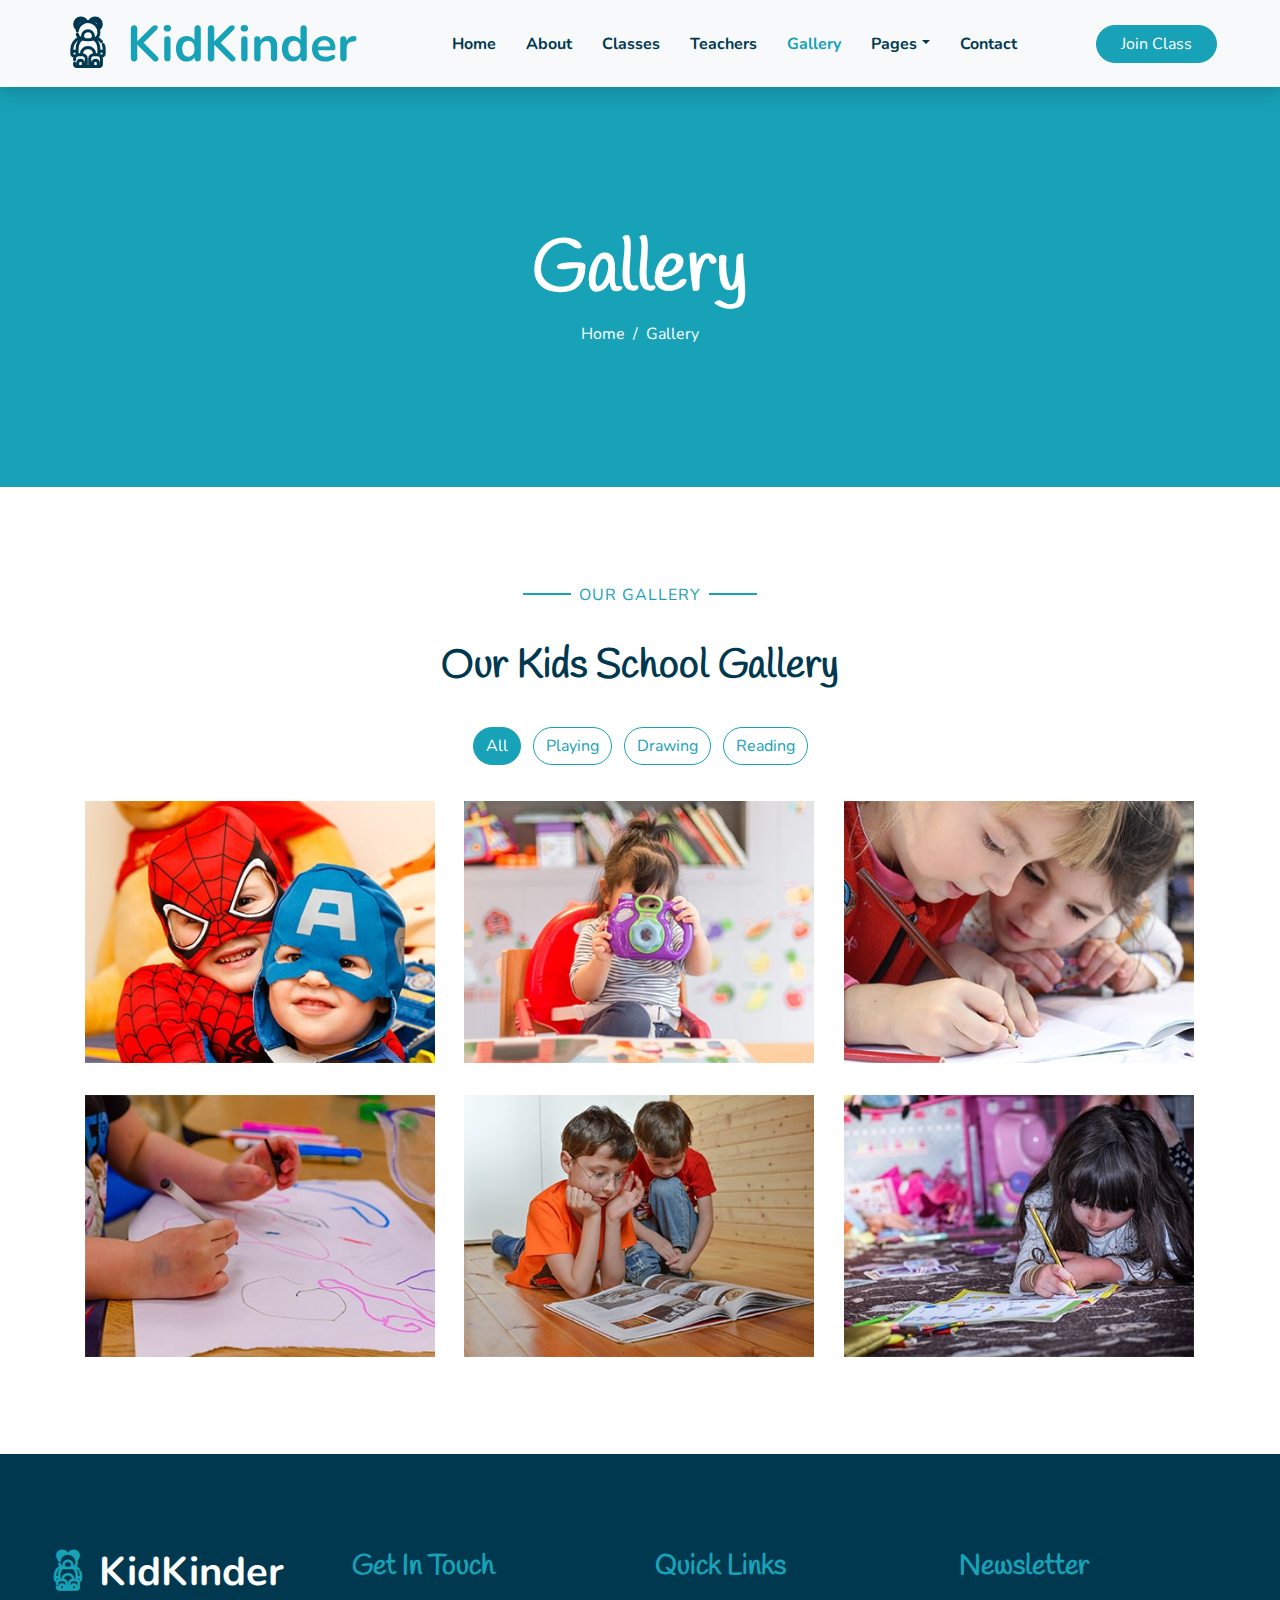
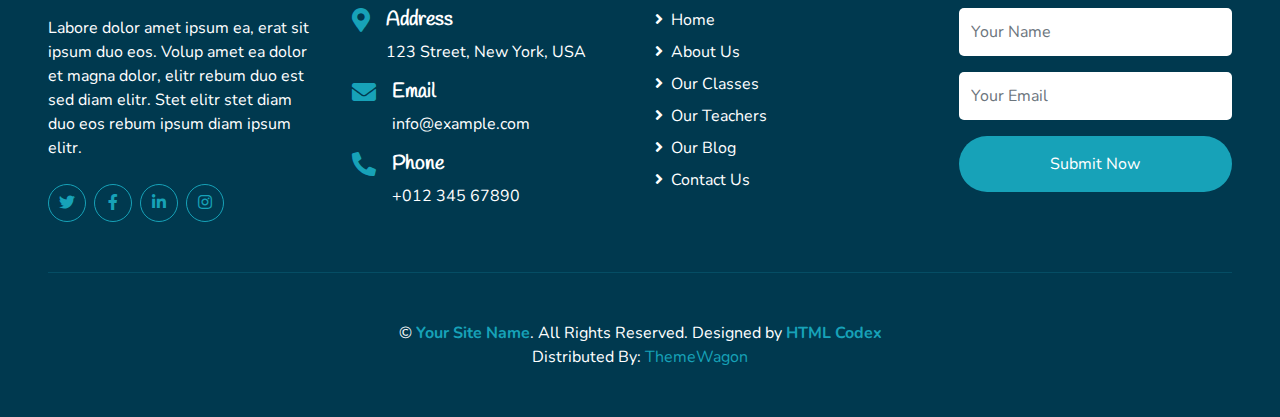
<file: gallery.html>
<!DOCTYPE html>
<html lang="en">
  <head>
    <meta charset="utf-8" />
    <title>KidKinder - Kindergarten Website Template</title>
    <meta content="width=device-width, initial-scale=1.0" name="viewport" />
    <meta content="Free HTML Templates" name="keywords" />
    <meta content="Free HTML Templates" name="description" />

    <!-- Favicon -->
    <link href="img/favicon.ico" rel="icon" />

    <!-- Google Web Fonts -->
    <link rel="preconnect" href="https://fonts.gstatic.com" />
    <link
      href="https://fonts.googleapis.com/css2?family=Handlee&family=Nunito&display=swap"
      rel="stylesheet"
    />

    <!-- Font Awesome -->
    <link
      href="https://cdnjs.cloudflare.com/ajax/libs/font-awesome/5.10.0/css/all.min.css"
      rel="stylesheet"
    />

    <!-- Flaticon Font -->
    <link href="lib/flaticon/font/flaticon.css" rel="stylesheet" />

    <!-- Libraries Stylesheet -->
    <link href="lib/owlcarousel/assets/owl.carousel.min.css" rel="stylesheet" />
    <link href="lib/lightbox/css/lightbox.min.css" rel="stylesheet" />

    <!-- Customized Bootstrap Stylesheet -->
    <link href="css/style.css" rel="stylesheet" />
  </head>

  <body>
    <!-- Navbar Start -->
    <div class="container-fluid bg-light position-relative shadow">
      <nav
        class="navbar navbar-expand-lg bg-light navbar-light py-3 py-lg-0 px-0 px-lg-5"
      >
        <a
          href=""
          class="navbar-brand font-weight-bold text-secondary"
          style="font-size: 50px"
        >
          <i class="flaticon-043-teddy-bear"></i>
          <span class="text-primary">KidKinder</span>
        </a>
        <button
          type="button"
          class="navbar-toggler"
          data-toggle="collapse"
          data-target="#navbarCollapse"
        >
          <span class="navbar-toggler-icon"></span>
        </button>
        <div
          class="collapse navbar-collapse justify-content-between"
          id="navbarCollapse"
        >
          <div class="navbar-nav font-weight-bold mx-auto py-0">
            <a href="index.html" class="nav-item nav-link">Home</a>
            <a href="about.html" class="nav-item nav-link">About</a>
            <a href="class.html" class="nav-item nav-link">Classes</a>
            <a href="team.html" class="nav-item nav-link">Teachers</a>
            <a href="gallery.html" class="nav-item nav-link active">Gallery</a>
            <div class="nav-item dropdown">
              <a
                href="#"
                class="nav-link dropdown-toggle"
                data-toggle="dropdown"
                >Pages</a
              >
              <div class="dropdown-menu rounded-0 m-0">
                <a href="blog.html" class="dropdown-item">Blog Grid</a>
                <a href="single.html" class="dropdown-item">Blog Detail</a>
              </div>
            </div>
            <a href="contact.html" class="nav-item nav-link">Contact</a>
          </div>
          <a href="" class="btn btn-primary px-4">Join Class</a>
        </div>
      </nav>
    </div>
    <!-- Navbar End -->

    <!-- Header Start -->
    <div class="container-fluid bg-primary mb-5">
      <div
        class="d-flex flex-column align-items-center justify-content-center"
        style="min-height: 400px"
      >
        <h3 class="display-3 font-weight-bold text-white">Gallery</h3>
        <div class="d-inline-flex text-white">
          <p class="m-0"><a class="text-white" href="">Home</a></p>
          <p class="m-0 px-2">/</p>
          <p class="m-0">Gallery</p>
        </div>
      </div>
    </div>
    <!-- Header End -->

    <!-- Gallery Start -->
    <div class="container-fluid pt-5 pb-3">
      <div class="container">
        <div class="text-center pb-2">
          <p class="section-title px-5">
            <span class="px-2">Our Gallery</span>
          </p>
          <h1 class="mb-4">Our Kids School Gallery</h1>
        </div>
        <div class="row">
          <div class="col-12 text-center mb-2">
            <ul class="list-inline mb-4" id="portfolio-flters">
              <li class="btn btn-outline-primary m-1 active" data-filter="*">
                All
              </li>
              <li class="btn btn-outline-primary m-1" data-filter=".first">
                Playing
              </li>
              <li class="btn btn-outline-primary m-1" data-filter=".second">
                Drawing
              </li>
              <li class="btn btn-outline-primary m-1" data-filter=".third">
                Reading
              </li>
            </ul>
          </div>
        </div>
        <div class="row portfolio-container">
          <div class="col-lg-4 col-md-6 mb-4 portfolio-item first">
            <div class="position-relative overflow-hidden mb-2">
              <img class="img-fluid w-100" src="img/portfolio-1.jpg" alt="" />
              <div
                class="portfolio-btn bg-primary d-flex align-items-center justify-content-center"
              >
                <a href="img/portfolio-1.jpg" data-lightbox="portfolio">
                  <i class="fa fa-plus text-white" style="font-size: 60px"></i>
                </a>
              </div>
            </div>
          </div>
          <div class="col-lg-4 col-md-6 mb-4 portfolio-item second">
            <div class="position-relative overflow-hidden mb-2">
              <img class="img-fluid w-100" src="img/portfolio-2.jpg" alt="" />
              <div
                class="portfolio-btn bg-primary d-flex align-items-center justify-content-center"
              >
                <a href="img/portfolio-2.jpg" data-lightbox="portfolio">
                  <i class="fa fa-plus text-white" style="font-size: 60px"></i>
                </a>
              </div>
            </div>
          </div>
          <div class="col-lg-4 col-md-6 mb-4 portfolio-item third">
            <div class="position-relative overflow-hidden mb-2">
              <img class="img-fluid w-100" src="img/portfolio-3.jpg" alt="" />
              <div
                class="portfolio-btn bg-primary d-flex align-items-center justify-content-center"
              >
                <a href="img/portfolio-3.jpg" data-lightbox="portfolio">
                  <i class="fa fa-plus text-white" style="font-size: 60px"></i>
                </a>
              </div>
            </div>
          </div>
          <div class="col-lg-4 col-md-6 mb-4 portfolio-item first">
            <div class="position-relative overflow-hidden mb-2">
              <img class="img-fluid w-100" src="img/portfolio-4.jpg" alt="" />
              <div
                class="portfolio-btn bg-primary d-flex align-items-center justify-content-center"
              >
                <a href="img/portfolio-4.jpg" data-lightbox="portfolio">
                  <i class="fa fa-plus text-white" style="font-size: 60px"></i>
                </a>
              </div>
            </div>
          </div>
          <div class="col-lg-4 col-md-6 mb-4 portfolio-item second">
            <div class="position-relative overflow-hidden mb-2">
              <img class="img-fluid w-100" src="img/portfolio-5.jpg" alt="" />
              <div
                class="portfolio-btn bg-primary d-flex align-items-center justify-content-center"
              >
                <a href="img/portfolio-5.jpg" data-lightbox="portfolio">
                  <i class="fa fa-plus text-white" style="font-size: 60px"></i>
                </a>
              </div>
            </div>
          </div>
          <div class="col-lg-4 col-md-6 mb-4 portfolio-item third">
            <div class="position-relative overflow-hidden mb-2">
              <img class="img-fluid w-100" src="img/portfolio-6.jpg" alt="" />
              <div
                class="portfolio-btn bg-primary d-flex align-items-center justify-content-center"
              >
                <a href="img/portfolio-6.jpg" data-lightbox="portfolio">
                  <i class="fa fa-plus text-white" style="font-size: 60px"></i>
                </a>
              </div>
            </div>
          </div>
        </div>
      </div>
    </div>
    <!-- Gallery End -->

    <!-- Footer Start -->
    <div
      class="container-fluid bg-secondary text-white mt-5 py-5 px-sm-3 px-md-5"
    >
      <div class="row pt-5">
        <div class="col-lg-3 col-md-6 mb-5">
          <a
            href=""
            class="navbar-brand font-weight-bold text-primary m-0 mb-4 p-0"
            style="font-size: 40px; line-height: 40px"
          >
            <i class="flaticon-043-teddy-bear"></i>
            <span class="text-white">KidKinder</span>
          </a>
          <p>
            Labore dolor amet ipsum ea, erat sit ipsum duo eos. Volup amet ea
            dolor et magna dolor, elitr rebum duo est sed diam elitr. Stet elitr
            stet diam duo eos rebum ipsum diam ipsum elitr.
          </p>
          <div class="d-flex justify-content-start mt-4">
            <a
              class="btn btn-outline-primary rounded-circle text-center mr-2 px-0"
              style="width: 38px; height: 38px"
              href="#"
              ><i class="fab fa-twitter"></i
            ></a>
            <a
              class="btn btn-outline-primary rounded-circle text-center mr-2 px-0"
              style="width: 38px; height: 38px"
              href="#"
              ><i class="fab fa-facebook-f"></i
            ></a>
            <a
              class="btn btn-outline-primary rounded-circle text-center mr-2 px-0"
              style="width: 38px; height: 38px"
              href="#"
              ><i class="fab fa-linkedin-in"></i
            ></a>
            <a
              class="btn btn-outline-primary rounded-circle text-center mr-2 px-0"
              style="width: 38px; height: 38px"
              href="#"
              ><i class="fab fa-instagram"></i
            ></a>
          </div>
        </div>
        <div class="col-lg-3 col-md-6 mb-5">
          <h3 class="text-primary mb-4">Get In Touch</h3>
          <div class="d-flex">
            <h4 class="fa fa-map-marker-alt text-primary"></h4>
            <div class="pl-3">
              <h5 class="text-white">Address</h5>
              <p>123 Street, New York, USA</p>
            </div>
          </div>
          <div class="d-flex">
            <h4 class="fa fa-envelope text-primary"></h4>
            <div class="pl-3">
              <h5 class="text-white">Email</h5>
              <p>info@example.com</p>
            </div>
          </div>
          <div class="d-flex">
            <h4 class="fa fa-phone-alt text-primary"></h4>
            <div class="pl-3">
              <h5 class="text-white">Phone</h5>
              <p>+012 345 67890</p>
            </div>
          </div>
        </div>
        <div class="col-lg-3 col-md-6 mb-5">
          <h3 class="text-primary mb-4">Quick Links</h3>
          <div class="d-flex flex-column justify-content-start">
            <a class="text-white mb-2" href="#"
              ><i class="fa fa-angle-right mr-2"></i>Home</a
            >
            <a class="text-white mb-2" href="#"
              ><i class="fa fa-angle-right mr-2"></i>About Us</a
            >
            <a class="text-white mb-2" href="#"
              ><i class="fa fa-angle-right mr-2"></i>Our Classes</a
            >
            <a class="text-white mb-2" href="#"
              ><i class="fa fa-angle-right mr-2"></i>Our Teachers</a
            >
            <a class="text-white mb-2" href="#"
              ><i class="fa fa-angle-right mr-2"></i>Our Blog</a
            >
            <a class="text-white" href="#"
              ><i class="fa fa-angle-right mr-2"></i>Contact Us</a
            >
          </div>
        </div>
        <div class="col-lg-3 col-md-6 mb-5">
          <h3 class="text-primary mb-4">Newsletter</h3>
          <form action="">
            <div class="form-group">
              <input
                type="text"
                class="form-control border-0 py-4"
                placeholder="Your Name"
                required="required"
              />
            </div>
            <div class="form-group">
              <input
                type="email"
                class="form-control border-0 py-4"
                placeholder="Your Email"
                required="required"
              />
            </div>
            <div>
              <button
                class="btn btn-primary btn-block border-0 py-3"
                type="submit"
              >
                Submit Now
              </button>
            </div>
          </form>
        </div>
      </div>
      <div
        class="container-fluid pt-5"
        style="border-top: 1px solid rgba(23, 162, 184, 0.2) ;"
      >
        <p class="m-0 text-center text-white">
          &copy;
          <a class="text-primary font-weight-bold" href="#">Your Site Name</a>.
          All Rights Reserved.

          <!--/*** This template is free as long as you keep the footer author’s credit link/attribution link/backlink. If you'd like to use the template without the footer author’s credit link/attribution link/backlink, you can purchase the Credit Removal License from "https://htmlcodex.com/credit-removal". Thank you for your support. ***/-->
          Designed by
          <a class="text-primary font-weight-bold" href="https://htmlcodex.com"
            >HTML Codex</a
          >
          <br />Distributed By:
          <a href="https://themewagon.com" target="_blank">ThemeWagon</a>
        </p>
      </div>
    </div>
    <!-- Footer End -->

    <!-- Back to Top -->
    <a href="#" class="btn btn-primary p-3 back-to-top"
      ><i class="fa fa-angle-double-up"></i
    ></a>

    <!-- JavaScript Libraries -->
    <script src="https://code.jquery.com/jquery-3.4.1.min.js"></script>
    <script src="https://stackpath.bootstrapcdn.com/bootstrap/4.4.1/js/bootstrap.bundle.min.js"></script>
    <script src="lib/easing/easing.min.js"></script>
    <script src="lib/owlcarousel/owl.carousel.min.js"></script>
    <script src="lib/isotope/isotope.pkgd.min.js"></script>
    <script src="lib/lightbox/js/lightbox.min.js"></script>

    <!-- Contact Javascript File -->
    <script src="mail/jqBootstrapValidation.min.js"></script>
    <script src="mail/contact.js"></script>

    <!-- Template Javascript -->
    <script src="js/main.js"></script>
  </body>
</html>
</file>
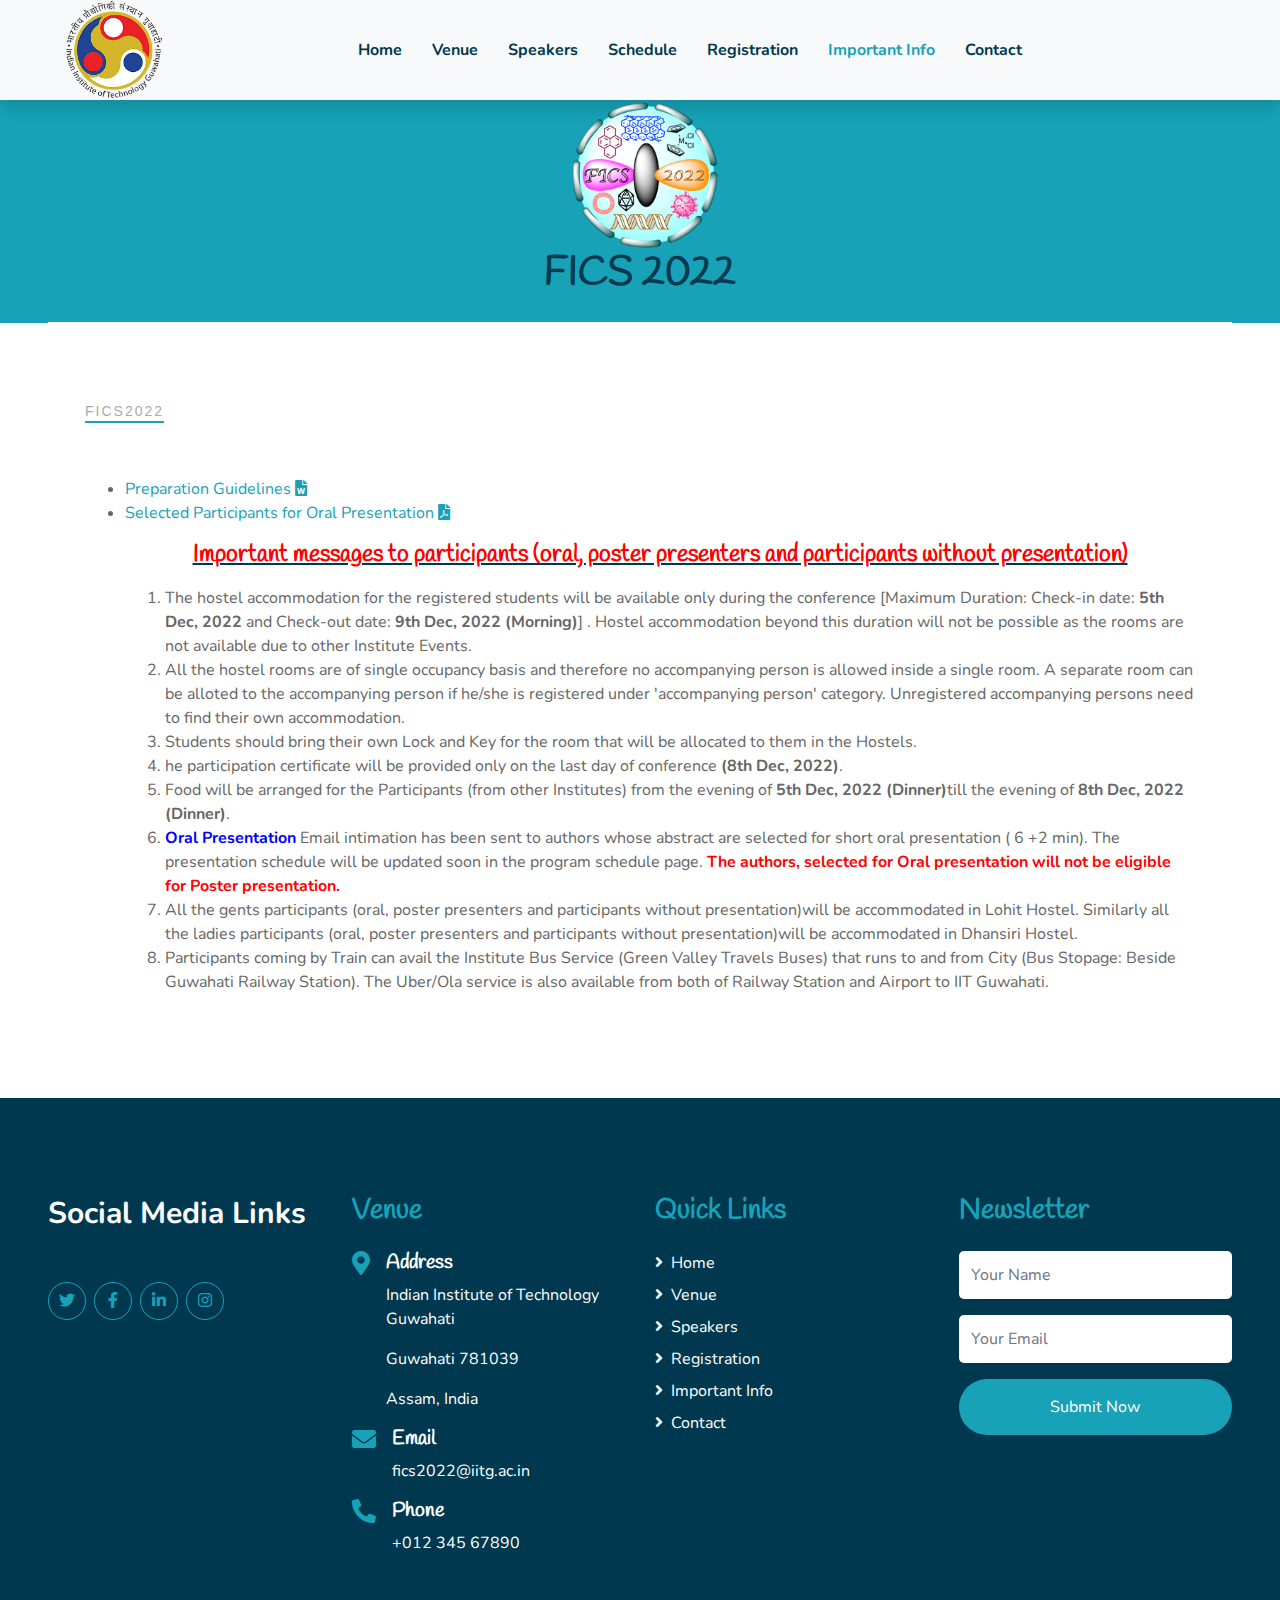
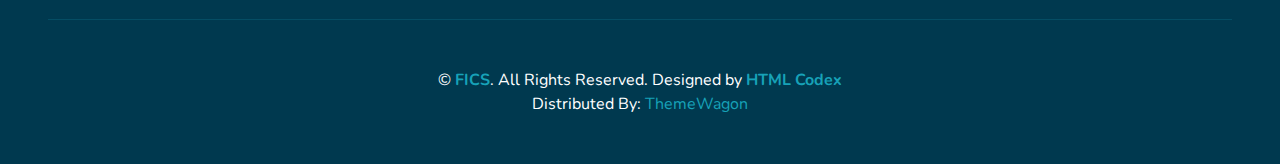
<file: important_info.html>
<!DOCTYPE html>
<html lang="en">
  <head>
    <meta charset="utf-8" />
    <title>FICS</title>
    <meta content="width=device-width, initial-scale=1.0" name="viewport" />
    <meta content="Free HTML Templates" name="keywords" />
    <meta content="Free HTML Templates" name="description" />

    <!-- Favicon -->
    <link href="img/favicon.ico" rel="icon" />

    <!-- Google Web Fonts -->
    <link rel="preconnect" href="https://fonts.gstatic.com" />
    <link
      href="https://fonts.googleapis.com/css2?family=Handlee&family=Nunito&display=swap"
      rel="stylesheet"
    />

    <!-- Font Awesome -->
    <link
      href="https://cdnjs.cloudflare.com/ajax/libs/font-awesome/5.10.0/css/all.min.css"
      rel="stylesheet"
    />
    <link rel="stylesheet" href="https://cdnjs.cloudflare.com/ajax/libs/font-awesome/6.1.2/css/all.min.css" integrity="sha512-1sCRPdkRXhBV2PBLUdRb4tMg1w2YPf37qatUFeS7zlBy7jJI8Lf4VHwWfZZfpXtYSLy85pkm9GaYVYMfw5BC1A==" crossorigin="anonymous" referrerpolicy="no-referrer" />

    <!-- Flaticon Font -->
    <link href="lib/flaticon/font/flaticon.css" rel="stylesheet" />


    <!-- Libraries Stylesheet -->
    <link href="lib/owlcarousel/assets/owl.carousel.min.css" rel="stylesheet" />
    <link href="lib/lightbox/css/lightbox.min.css" rel="stylesheet" />

    <!-- Customized Bootstrap Stylesheet -->
    <link href="css/style.css" rel="stylesheet" />
  </head>

  <body>
    <!-- Navbar Start -->
    <!-- <img class="img-fluid mt-5" src="img/Letter head-new.png"> -->
    <div class="container-fluid bg-light position-relative shadow">
      <nav
      class="navbar navbar-expand-lg bg-light navbar-light py-3 py-lg-0 px-0 px-lg-5"
      >
      
        <!-- <a
          href=""
          class="navbar-brand font-weight-bold text-secondary"
          style="font-size: 50px"
        >
          <i class="flaticon-043-teddy-bear"></i>
          <span class="text-primary">KidKinder</span>
        </a> -->
        <button
          type="button"
          class="navbar-toggler"
          data-toggle="collapse"
          data-target="#navbarCollapse"
        >
          <span class="navbar-toggler-icon"></span>
        </button>
        <div
          class="collapse navbar-collapse justify-content-between"
          id="navbarCollapse"
        >
        <img src="img/iitg logo.webp"  alt="" width="100" height="100">
          <div class="navbar-nav font-weight-bold mx-auto py-0">
            <a href="index.html" class="nav-item nav-link">Home</a>
            <a href="venue.html" class="nav-item nav-link">Venue</a>
            <!-- <a href="class.html" class="nav-item nav-link">Important News</a> -->
            <a href="speakers.html" class="nav-item nav-link">Speakers</a>
            <a href="#" class="nav-item nav-link">Schedule</a>
            <a href="registration.html" class="nav-item nav-link">Registration</a>
            <a href="important_info.html" class="nav-item nav-link active">Important Info</a>
            <!-- <a href="gallery.html" class="nav-item nav-link">Abstract</a>
            <a href="gallery.html" class="nav-item nav-link">Accommodation</a>
            <a href="gallery.html" class="nav-item nav-link">Sponsors</a> -->
            <a href="#" class="nav-item nav-link">Contact</a>


            <!-- <div class="nav-item dropdown">
              <a
                href="#"
                class="nav-link dropdown-toggle"
                data-toggle="dropdown"
                >Pages</a
              >
              <div class="dropdown-menu rounded-0 m-0">
                <a href="blog.html" class="dropdown-item">Blog Grid</a>
                <a href="single.html" class="dropdown-item">Blog Detail</a>
              </div>
            </div> -->
            <!-- <a href="contact.html" class="nav-item nav-link">Contact</a> -->
          </div>
          <!-- <a href="" class="btn btn-primary px-4">Registration</a> -->
        </div>
      </nav>
    </div>
    <!-- Navbar End -->

    <!-- Header Start -->
    <div class="container-fluid bg-primary px-0 px-md-5 mb-5">
      <!-- <div class="row align-items-center px-3"> -->
        <div class="row">
            <!-- <p></p> -->
            <!-- <p></p>
            <p></p>
            <p></p> -->
        <div class="col-md-11 offset-md-5">
          <img src="img/FICS 2022 Logo.png"  class="logo2" width="150" height="150" alt="">
          
        </div>
        </div>
        <div class="row">
            <div class="col-md-6 offset-md-3">
                <h1 class="text-center text-blue font-weight-bold">FICS 2022</h1>
                <!-- <h1 class="text-center text-white font-weight-bold">
                    Welcome to IIT Guwahati
                    </h1> -->
               
                </h1>
            </div>
        </div>
        <hr style="border-style: solid; border-color: white;">
       
    </div>

    <!-- Header End -->

    <!-- Facilities Start -->
    <!-- <div class="container-fluid pt-5">
      <div class="container pb-3">
        
      </div>
    </div> -->
    <!-- Facilities Start -->

    <section>
        <div class="container">
          <div class="section-title">
            <h2>FICS2022</h2>
            <br>
            <!-- <p>Welcome to IIT Guwahati</p>
            <img src="https://www.iitg.ac.in/core/img/background.jpg" alt="" width="1100" height="300"> -->

          </div>
          <div class="row content">
            <div class="col-md-12">
                <p>
                    <ul>
                        <li><a href="#" >Preparation Guidelines <i class="fa fa-file-word"></i></a></li>
                        <li><a href="#" >Selected Participants for Oral Presentation <i class="fa fa-file-pdf"></i></a></li>
                    </p>
              <h4><u><p class="text-center" style="color: red">Important messages to participants (oral, poster presenters and participants without presentation)</p></u></h4>
              
                <ol>
                    <li>The hostel accommodation for the registered students will be available only during the conference [Maximum Duration: Check-in date: <b>5th Dec, 2022</b> and Check-out date: <b>9th Dec, 2022 (Morning)</b>] . Hostel accommodation beyond this duration will not be possible as the rooms are not available due to other Institute Events.</li>
                    <li>All the hostel rooms are of single occupancy basis and therefore no accompanying person is allowed inside a single room. A separate room can be alloted to the accompanying person if  he/she is registered under 'accompanying person' category. Unregistered accompanying persons need to find their own accommodation.</li>
                    <li>Students should bring their own Lock and Key for the room that will be allocated to them in the Hostels.</li>
                    <li>he participation certificate will be provided only on the last day of conference <b>(8th Dec, 2022)</b>.
                    </li>
                    <li> Food will be arranged for the Participants (from other Institutes) from the evening of <b>5th Dec, 2022 (Dinner)</b>till the evening of <b>8th Dec, 2022 (Dinner)</b>.</li>
                    <li><font class="ws14" face="@Arial Unicode MS" color="#0000FF"><b>Oral Presentation</b></font>  Email intimation has been sent to authors whose abstract are selected for short oral presentation ( 6 +2 min). The presentation schedule will be updated soon in the program schedule page. <font class="ws14" face="@Arial Unicode MS" color="#FF0000"><b>The authors, selected for Oral presentation will not be eligible for Poster presentation.</b></font></li>
                    <li> All the gents participants (oral, poster presenters and participants without presentation)will be accommodated in Lohit Hostel. Similarly  all the ladies participants (oral, poster presenters and participants without presentation)will be accommodated in Dhansiri Hostel.
                    </li>
                    <li>Participants coming by Train can avail the Institute Bus Service (Green Valley Travels Buses) that runs to and from City (Bus Stopage: Beside Guwahati Railway Station). The Uber/Ola service is also available from both of Railway Station and Airport to IIT Guwahati.</li>
                </ol>
              
            </div>
          </div>
        </div>
      </section>

    <!-- Footer Start -->
    <div
      class="container-fluid bg-secondary text-white mt-5 py-5 px-sm-3 px-md-5"
    >
      <div class="row pt-5">
        <div class="col-lg-3 col-md-6 mb-5">
          <a
            href=""
            class="navbar-brand font-weight-bold text-primary m-0 mb-4 p-0"
            style="font-size: 30px; line-height: 40px"
          >
            <!-- <i class="flaticon-043-teddy-bear"></i> -->
            <span class="text-white">Social Media Links</span>
          </a>
          <!-- <p>
            Labore dolor amet ipsum ea, erat sit ipsum duo eos. Volup amet ea
            dolor et magna dolor, elitr rebum duo est sed diam elitr. Stet elitr
            stet diam duo eos rebum ipsum diam ipsum elitr.
          </p> -->
          <div class="d-flex justify-content-start mt-4">
            <a
              class="btn btn-outline-primary rounded-circle text-center mr-2 px-0"
              style="width: 38px; height: 38px"
              href="#"
              ><i class="fab fa-twitter"></i
            ></a>
            <a
              class="btn btn-outline-primary rounded-circle text-center mr-2 px-0"
              style="width: 38px; height: 38px"
              href="#"
              ><i class="fab fa-facebook-f"></i
            ></a>
            <a
              class="btn btn-outline-primary rounded-circle text-center mr-2 px-0"
              style="width: 38px; height: 38px"
              href="#"
              ><i class="fab fa-linkedin-in"></i
            ></a>
            <a
              class="btn btn-outline-primary rounded-circle text-center mr-2 px-0"
              style="width: 38px; height: 38px"
              href="#"
              ><i class="fab fa-instagram"></i
            ></a>
          </div>
        </div>
        <div class="col-lg-3 col-md-6 mb-5">
          <h3 class="text-primary mb-4">Venue</h3>
          <div class="d-flex">
            <h4 class="fa fa-map-marker-alt text-primary"></h4>
            <div class="pl-3">
              <h5 class="text-white">Address</h5>
              <p>Indian Institute of Technology Guwahati</p>
              <p>Guwahati 781039</p>
              <p>Assam, India</p>
            </div>
          </div>
          <div class="d-flex">
            <h4 class="fa fa-envelope text-primary"></h4>
            <div class="pl-3">
              <h5 class="text-white">Email</h5>
              <p>fics2022@iitg.ac.in</p>
            </div>
          </div>
          <div class="d-flex">
            <h4 class="fa fa-phone-alt text-primary"></h4>
            <div class="pl-3">
              <h5 class="text-white">Phone</h5>
              <p>+012 345 67890</p>
            </div>
          </div>
        </div>
        <div class="col-lg-3 col-md-6 mb-5">
          <h3 class="text-primary mb-4">Quick Links</h3>
          <div class="d-flex flex-column justify-content-start">
            <a class="text-white mb-2" href="index.html"
              ><i class="fa fa-angle-right mr-2"></i>Home</a
            >
            <a class="text-white mb-2" href="venue.html"
              ><i class="fa fa-angle-right mr-2"></i>Venue</a
            >
            <a class="text-white mb-2" href="speakers.html"
              ><i class="fa fa-angle-right mr-2"></i>Speakers</a
            >
            <a class="text-white mb-2" href="registration.html"
              ><i class="fa fa-angle-right mr-2"></i>Registration</a
            >
            <a class="text-white mb-2" href="important_info.html"
              ><i class="fa fa-angle-right mr-2"></i>Important Info</a
            >
            <a class="text-white" href="#"
              ><i class="fa fa-angle-right mr-2"></i>Contact</a
            >
          </div>
        </div>
        <div class="col-lg-3 col-md-6 mb-5">
          <h3 class="text-primary mb-4">Newsletter</h3>
          <form action="">
            <div class="form-group">
              <input
                type="text"
                class="form-control border-0 py-4"
                placeholder="Your Name"
                required="required"
              />
            </div>
            <div class="form-group">
              <input
                type="email"
                class="form-control border-0 py-4"
                placeholder="Your Email"
                required="required"
              />
            </div>
            <div>
              <button
                class="btn btn-primary btn-block border-0 py-3"
                type="submit"
              >
                Submit Now
              </button>
            </div>
          </form>
        </div>
      </div>
      <div
        class="container-fluid pt-5"
        style="border-top: 1px solid rgba(23, 162, 184, 0.2) ;"
      >
        <p class="m-0 text-center text-white">
          &copy;
          <a class="text-primary font-weight-bold" href="#">FICS</a>.
          All Rights Reserved.

          <!--/*** This template is free as long as you keep the footer author’s credit link/attribution link/backlink. If you'd like to use the template without the footer author’s credit link/attribution link/backlink, you can purchase the Credit Removal License from "https://htmlcodex.com/credit-removal". Thank you for your support. ***/-->
          Designed by
          <a class="text-primary font-weight-bold" href="https://htmlcodex.com"
            >HTML Codex</a
          >
          <br />Distributed By:
          <a href="https://themewagon.com" target="_blank">ThemeWagon</a>
        </p>
      </div>
    </div>
    <!-- Footer End -->

    <!-- Back to Top -->
    <a href="#" class="btn btn-primary p-3 back-to-top"
      ><i class="fa fa-angle-double-up"></i
    ></a>

    <!-- JavaScript Libraries -->
    <script src="https://code.jquery.com/jquery-3.4.1.min.js"></script>
    <script src="https://stackpath.bootstrapcdn.com/bootstrap/4.4.1/js/bootstrap.bundle.min.js"></script>
    <script src="lib/easing/easing.min.js"></script>
    <script src="lib/owlcarousel/owl.carousel.min.js"></script>
    <script src="lib/isotope/isotope.pkgd.min.js"></script>
    <script src="lib/lightbox/js/lightbox.min.js"></script>

    <!-- Contact Javascript File -->
    <script src="mail/jqBootstrapValidation.min.js"></script>
    <script src="mail/contact.js"></script>

    <!-- Template Javascript -->
    <script src="js/main.js"></script>
  </body>
</html>
</file>
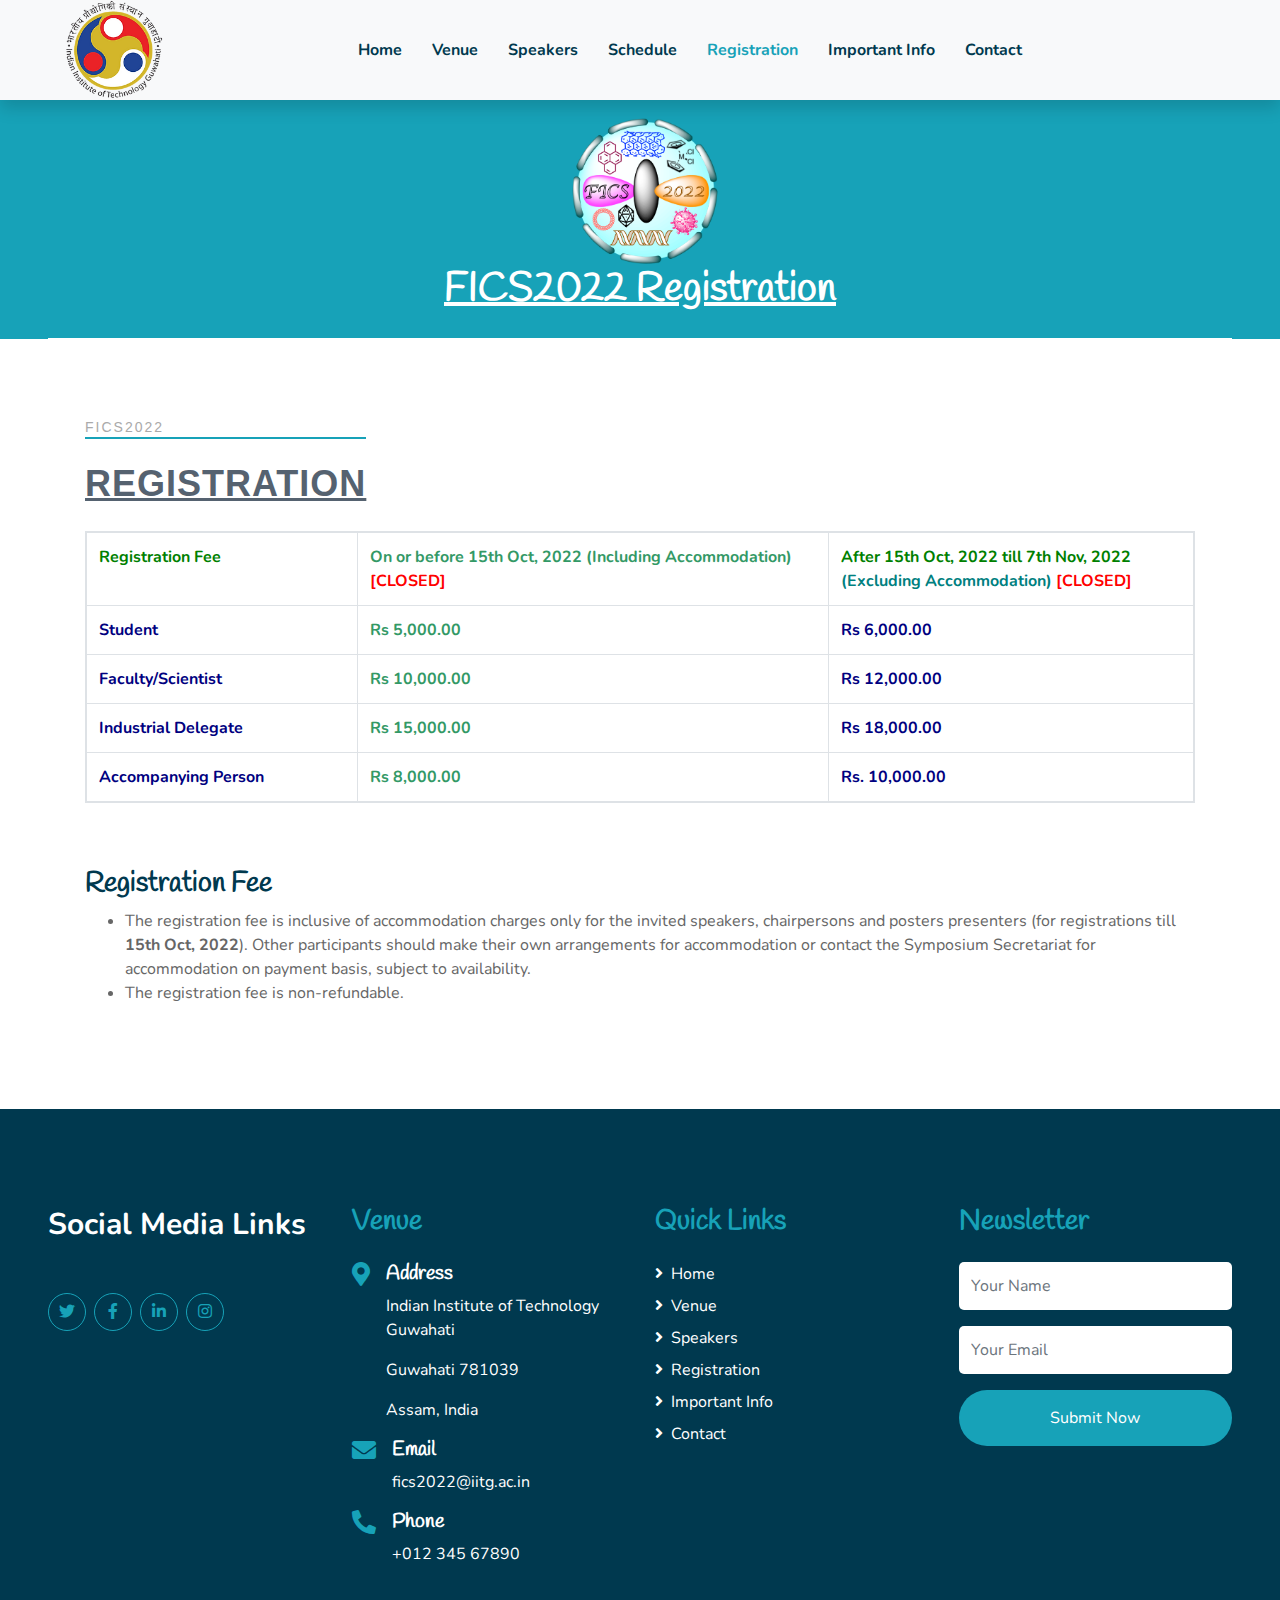
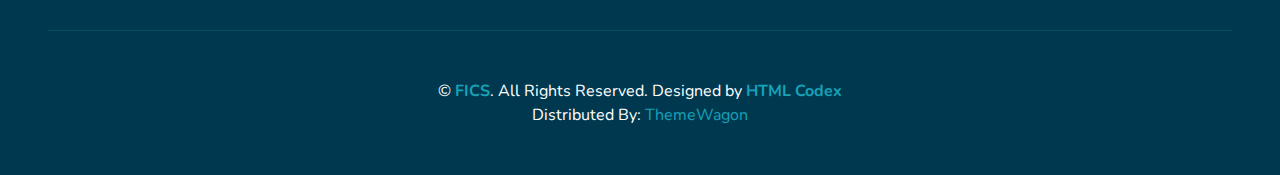
<file: registration.html>
<!DOCTYPE html>
<html lang="en">
  <head>
    <meta charset="utf-8" />
    <title>FICS</title>
    <meta content="width=device-width, initial-scale=1.0" name="viewport" />
    <meta content="Free HTML Templates" name="keywords" />
    <meta content="Free HTML Templates" name="description" />

    <!-- Favicon -->
    <link href="img/favicon.ico" rel="icon" />

    <!-- Google Web Fonts -->
    <link rel="preconnect" href="https://fonts.gstatic.com" />
    <link
      href="https://fonts.googleapis.com/css2?family=Handlee&family=Nunito&display=swap"
      rel="stylesheet"
    />

    <!-- Font Awesome -->
    <link
      href="https://cdnjs.cloudflare.com/ajax/libs/font-awesome/5.10.0/css/all.min.css"
      rel="stylesheet"
    />

    <!-- Flaticon Font -->
    <link href="lib/flaticon/font/flaticon.css" rel="stylesheet" />

    <!-- Libraries Stylesheet -->
    <link href="lib/owlcarousel/assets/owl.carousel.min.css" rel="stylesheet" />
    <link href="lib/lightbox/css/lightbox.min.css" rel="stylesheet" />

    <!-- Customized Bootstrap Stylesheet -->
    <link href="css/style.css" rel="stylesheet" />
  </head>

  <body>
    <!-- Navbar Start -->
    <!-- <img class="img-fluid mt-5" src="img/Letter head-new.png"> -->
    <div class="container-fluid bg-light position-relative shadow">
      <nav
      class="navbar navbar-expand-lg bg-light navbar-light py-3 py-lg-0 px-0 px-lg-5"
      >
      
        <!-- <a
          href=""
          class="navbar-brand font-weight-bold text-secondary"
          style="font-size: 50px"
        >
          <i class="flaticon-043-teddy-bear"></i>
          <span class="text-primary">KidKinder</span>
        </a> -->
        <button
          type="button"
          class="navbar-toggler"
          data-toggle="collapse"
          data-target="#navbarCollapse"
        >
          <span class="navbar-toggler-icon"></span>
        </button>
        <div
          class="collapse navbar-collapse justify-content-between"
          id="navbarCollapse"
        >
        <img src="img/iitg logo.webp"  alt="" width="100" height="100">
          <div class="navbar-nav font-weight-bold mx-auto py-0">
            <a href="index.html" class="nav-item nav-link">Home</a>
            <a href="venue.html" class="nav-item nav-link">Venue</a>
            <!-- <a href="class.html" class="nav-item nav-link">Important News</a> -->
            <a href="speakers.html" class="nav-item nav-link">Speakers</a>
            <a href="#" class="nav-item nav-link">Schedule</a>
            <a href="registration.html" class="nav-item nav-link active">Registration</a>
            <a href="important_info.html" class="nav-item nav-link">Important Info</a>
            <!-- <a href="gallery.html" class="nav-item nav-link">Abstract</a>
            <a href="gallery.html" class="nav-item nav-link">Accommodation</a>
            <a href="gallery.html" class="nav-item nav-link">Sponsors</a> -->
            <a href="#" class="nav-item nav-link">Contact</a>


            <!-- <div class="nav-item dropdown">
              <a
                href="#"
                class="nav-link dropdown-toggle"
                data-toggle="dropdown"
                >Pages</a
              >
              <div class="dropdown-menu rounded-0 m-0">
                <a href="blog.html" class="dropdown-item">Blog Grid</a>
                <a href="single.html" class="dropdown-item">Blog Detail</a>
              </div>
            </div> -->
            <!-- <a href="contact.html" class="nav-item nav-link">Contact</a> -->
          </div>
          <!-- <a href="" class="btn btn-primary px-4">Registration</a> -->
        </div>
      </nav>
    </div>
    <!-- Navbar End -->

    <!-- Header Start -->
    <div class="container-fluid bg-primary px-0 px-md-5 mb-5">
      <!-- <div class="row align-items-center px-3"> -->
        <div class="row">
            <p></p>
            <!-- <p></p>
            <p></p>
            <p></p> -->
        <div class="col-md-11 offset-md-5">
          <img src="img/FICS 2022 Logo.png"  class="logo2" width="150" height="150" alt="">
        </div>
        </div>
        <div class="row">
            <div class="col-md-6 offset-md-3">
                <!-- <h1 class="text-center text-blue font-weight-bold">FICS 2022</h1> -->
                <h1 class="text-center text-white font-weight-bold"><u>
                  FICS2022 Registration
                    </u></h1>
               
                </h1>
            </div>
        </div>
        <hr style="border-style: solid; border-color: white;">
       
    </div>

    <!-- Header End -->

    <!-- Facilities Start -->
   
    <!-- Facilities Start -->

    <section>
        <div class="container">
          <div class="section-title">
            <h2>FICS2022</h2>
            <br>
            <p><u>Registration</u></p>
          </div>
          <div class="row content">
            <div class="col-md-12">
              <!-- <p>All the nanocentres are closely connected to a number of institutions across the country who will be
                requested to join the initiative and promote their students getting trained at the state-of-art
                experimental facilities. Multiple IIITs/NITs/CUs/SUs/PUs will come under the
                mentorship-handholding-collaborative programs under this initiative.</p> -->

                <table bordercolorlight="#C0C0C0" bordercolordark="#808080" border="1" bgcolor="#FFFFFF" class="table table-bordered table-responsive">
                    <tbody><tr valign="top">
                    <td width="317"><div class="wpmd">
                    <div><font class="ws14" color="#008000"><b>Registration Fee</b></font></div>
                    </div>
                    </td>
                    <td width="588"><div class="wpmd">
                    <div><font class="ws14" style="background-color:#FFFFFF;" color="#339966"><b>On or before 15th Oct, 2022 (Including Accommodation) </b></font><font class="ws14" style="background-color:#FFFFFF;" color="#FF0000"><b>[CLOSED]</b></font></div>
                    </div>
                    </td>
                    <td width="444"><div class="wpmd">
                    <div><font class="ws14" color="#008000"><b>After 15th Oct, 2022 till 7th Nov, 2022 </b></font><font class="ws14" color="#008080"><b>(Excluding Accommodation)</b></font><font class="ws14" color="#FF0000"><b> [CLOSED]</b></font></div>
                    </div>
                    </td>
                    </tr>
                    <tr valign="top">
                    <td width="317" height="14"><div class="wpmd">
                    <div><font class="ws14" color="#000080"><b>Student</b></font></div>
                    </div>
                    </td>
                    <td width="588" height="14"><div class="wpmd">
                    <div><font class="ws14" style="background-color:#FFFFFF;" color="#339966"><b>Rs 5,000.00</b></font></div>
                    </div>
                    </td>
                    <td width="444" height="14"><div class="wpmd">
                    <div><font class="ws14" color="#000080"><b>Rs 6,000.00</b></font></div>
                    </div>
                    </td>
                    </tr>
                    <tr valign="top">
                    <td width="317"><div class="wpmd">
                    <div><font class="ws14" color="#000080"><b>Faculty/Scientist</b></font></div>
                    </div>
                    </td>
                    <td width="588"><div class="wpmd">
                    <div><font class="ws14" style="background-color:#FFFFFF;" color="#339966"><b>Rs 10,000.00</b></font></div>
                    </div>
                    </td>
                    <td width="444"><div class="wpmd">
                    <div><font class="ws14" color="#000080"><b>Rs 12,000.00</b></font></div>
                    </div>
                    </td>
                    </tr>
                    <tr valign="top">
                    <td width="317"><div class="wpmd">
                    <div><font class="ws14" color="#000080"><b>Industrial Delegate</b></font></div>
                    </div>
                    </td>
                    <td width="588"><div class="wpmd">
                    <div><font class="ws14" style="background-color:#FFFFFF;" color="#339966"><b>Rs 15,000.00</b></font></div>
                    </div>
                    </td>
                    <td width="444"><div class="wpmd">
                    <div><font class="ws14" color="#000080"><b>Rs 18,000.00</b></font></div>
                    </div>
                    </td>
                    </tr>
                    <tr valign="top">
                    <td width="317"><div class="wpmd">
                    <div><font class="ws14" color="#000080"><b>Accompanying Person</b></font></div>
                    </div>
                    </td>
                    <td width="588"><div class="wpmd">
                    <div><font class="ws14" style="background-color:#FFFFFF;" color="#339966"><b>Rs 8,000.00</b></font></div>
                    </div>
                    </td>
                    <td width="444"><div class="wpmd">
                    <div><font class="ws14" color="#000080"><b>Rs. 10,000.00</b></font></div>
                    </div>
                    </td>
                    </tr>
                    </tbody></table>
  <br>
  <br>
              <h3><strong>Registration Fee</strong></h3>
              <ul>
                <li>The registration fee is inclusive of accommodation charges only for the invited speakers, chairpersons and posters presenters (for registrations till <strong>15th Oct, 2022</strong>). Other participants should make their own arrangements for accommodation or contact the Symposium Secretariat for accommodation on payment basis, subject to availability.</li>
                <li>The registration fee is non-refundable.</li>
             </ul>
              

            </div>
          </div>
        </div>
      </section>

    <!-- Footer Start -->
    <div
      class="container-fluid bg-secondary text-white mt-5 py-5 px-sm-3 px-md-5"
    >
      <div class="row pt-5">
        <div class="col-lg-3 col-md-6 mb-5">
          <a
            href=""
            class="navbar-brand font-weight-bold text-primary m-0 mb-4 p-0"
            style="font-size: 30px; line-height: 40px"
          >
            <!-- <i class="flaticon-043-teddy-bear"></i> -->
            <span class="text-white">Social Media Links</span>
          </a>
          <!-- <p>
            Labore dolor amet ipsum ea, erat sit ipsum duo eos. Volup amet ea
            dolor et magna dolor, elitr rebum duo est sed diam elitr. Stet elitr
            stet diam duo eos rebum ipsum diam ipsum elitr.
          </p> -->
          <div class="d-flex justify-content-start mt-4">
            <a
              class="btn btn-outline-primary rounded-circle text-center mr-2 px-0"
              style="width: 38px; height: 38px"
              href="#"
              ><i class="fab fa-twitter"></i
            ></a>
            <a
              class="btn btn-outline-primary rounded-circle text-center mr-2 px-0"
              style="width: 38px; height: 38px"
              href="#"
              ><i class="fab fa-facebook-f"></i
            ></a>
            <a
              class="btn btn-outline-primary rounded-circle text-center mr-2 px-0"
              style="width: 38px; height: 38px"
              href="#"
              ><i class="fab fa-linkedin-in"></i
            ></a>
            <a
              class="btn btn-outline-primary rounded-circle text-center mr-2 px-0"
              style="width: 38px; height: 38px"
              href="#"
              ><i class="fab fa-instagram"></i
            ></a>
          </div>
        </div>
        <div class="col-lg-3 col-md-6 mb-5">
          <h3 class="text-primary mb-4">Venue</h3>
          <div class="d-flex">
            <h4 class="fa fa-map-marker-alt text-primary"></h4>
            <div class="pl-3">
              <h5 class="text-white">Address</h5>
              <p>Indian Institute of Technology Guwahati</p>
              <p>Guwahati 781039</p>
              <p>Assam, India</p>
            </div>
          </div>
          <div class="d-flex">
            <h4 class="fa fa-envelope text-primary"></h4>
            <div class="pl-3">
              <h5 class="text-white">Email</h5>
              <p>fics2022@iitg.ac.in</p>
            </div>
          </div>
          <div class="d-flex">
            <h4 class="fa fa-phone-alt text-primary"></h4>
            <div class="pl-3">
              <h5 class="text-white">Phone</h5>
              <p>+012 345 67890</p>
            </div>
          </div>
        </div>
        <div class="col-lg-3 col-md-6 mb-5">
          <h3 class="text-primary mb-4">Quick Links</h3>
          <div class="d-flex flex-column justify-content-start">
            <a class="text-white mb-2" href="index.html"
              ><i class="fa fa-angle-right mr-2"></i>Home</a
            >
            <a class="text-white mb-2" href="venue.html"
              ><i class="fa fa-angle-right mr-2"></i>Venue</a
            >
            <a class="text-white mb-2" href="speakers.html"
              ><i class="fa fa-angle-right mr-2"></i>Speakers</a
            >
            <a class="text-white mb-2" href="registration.html"
              ><i class="fa fa-angle-right mr-2"></i>Registration</a
            >
            <a class="text-white mb-2" href="important_info.html"
              ><i class="fa fa-angle-right mr-2"></i>Important Info</a
            >
            <a class="text-white" href="#"
              ><i class="fa fa-angle-right mr-2"></i>Contact</a
            >
          </div>
        </div>
        <div class="col-lg-3 col-md-6 mb-5">
          <h3 class="text-primary mb-4">Newsletter</h3>
          <form action="">
            <div class="form-group">
              <input
                type="text"
                class="form-control border-0 py-4"
                placeholder="Your Name"
                required="required"
              />
            </div>
            <div class="form-group">
              <input
                type="email"
                class="form-control border-0 py-4"
                placeholder="Your Email"
                required="required"
              />
            </div>
            <div>
              <button
                class="btn btn-primary btn-block border-0 py-3"
                type="submit"
              >
                Submit Now
              </button>
            </div>
          </form>
        </div>
      </div>
      <div
        class="container-fluid pt-5"
        style="border-top: 1px solid rgba(23, 162, 184, 0.2) ;"
      >
        <p class="m-0 text-center text-white">
          &copy;
          <a class="text-primary font-weight-bold" href="#">FICS</a>.
          All Rights Reserved.

          <!--/*** This template is free as long as you keep the footer author’s credit link/attribution link/backlink. If you'd like to use the template without the footer author’s credit link/attribution link/backlink, you can purchase the Credit Removal License from "https://htmlcodex.com/credit-removal". Thank you for your support. ***/-->
          Designed by
          <a class="text-primary font-weight-bold" href="https://htmlcodex.com"
            >HTML Codex</a
          >
          <br />Distributed By:
          <a href="https://themewagon.com" target="_blank">ThemeWagon</a>
        </p>
      </div>
    </div>
    <!-- Footer End -->

    <!-- Back to Top -->
    <a href="#" class="btn btn-primary p-3 back-to-top"
      ><i class="fa fa-angle-double-up"></i
    ></a>

    <!-- JavaScript Libraries -->
    <script src="https://code.jquery.com/jquery-3.4.1.min.js"></script>
    <script src="https://stackpath.bootstrapcdn.com/bootstrap/4.4.1/js/bootstrap.bundle.min.js"></script>
    <script src="lib/easing/easing.min.js"></script>
    <script src="lib/owlcarousel/owl.carousel.min.js"></script>
    <script src="lib/isotope/isotope.pkgd.min.js"></script>
    <script src="lib/lightbox/js/lightbox.min.js"></script>

    <!-- Contact Javascript File -->
    <script src="mail/jqBootstrapValidation.min.js"></script>
    <script src="mail/contact.js"></script>

    <!-- Template Javascript -->
    <script src="js/main.js"></script>
  </body>
</html>
</file>
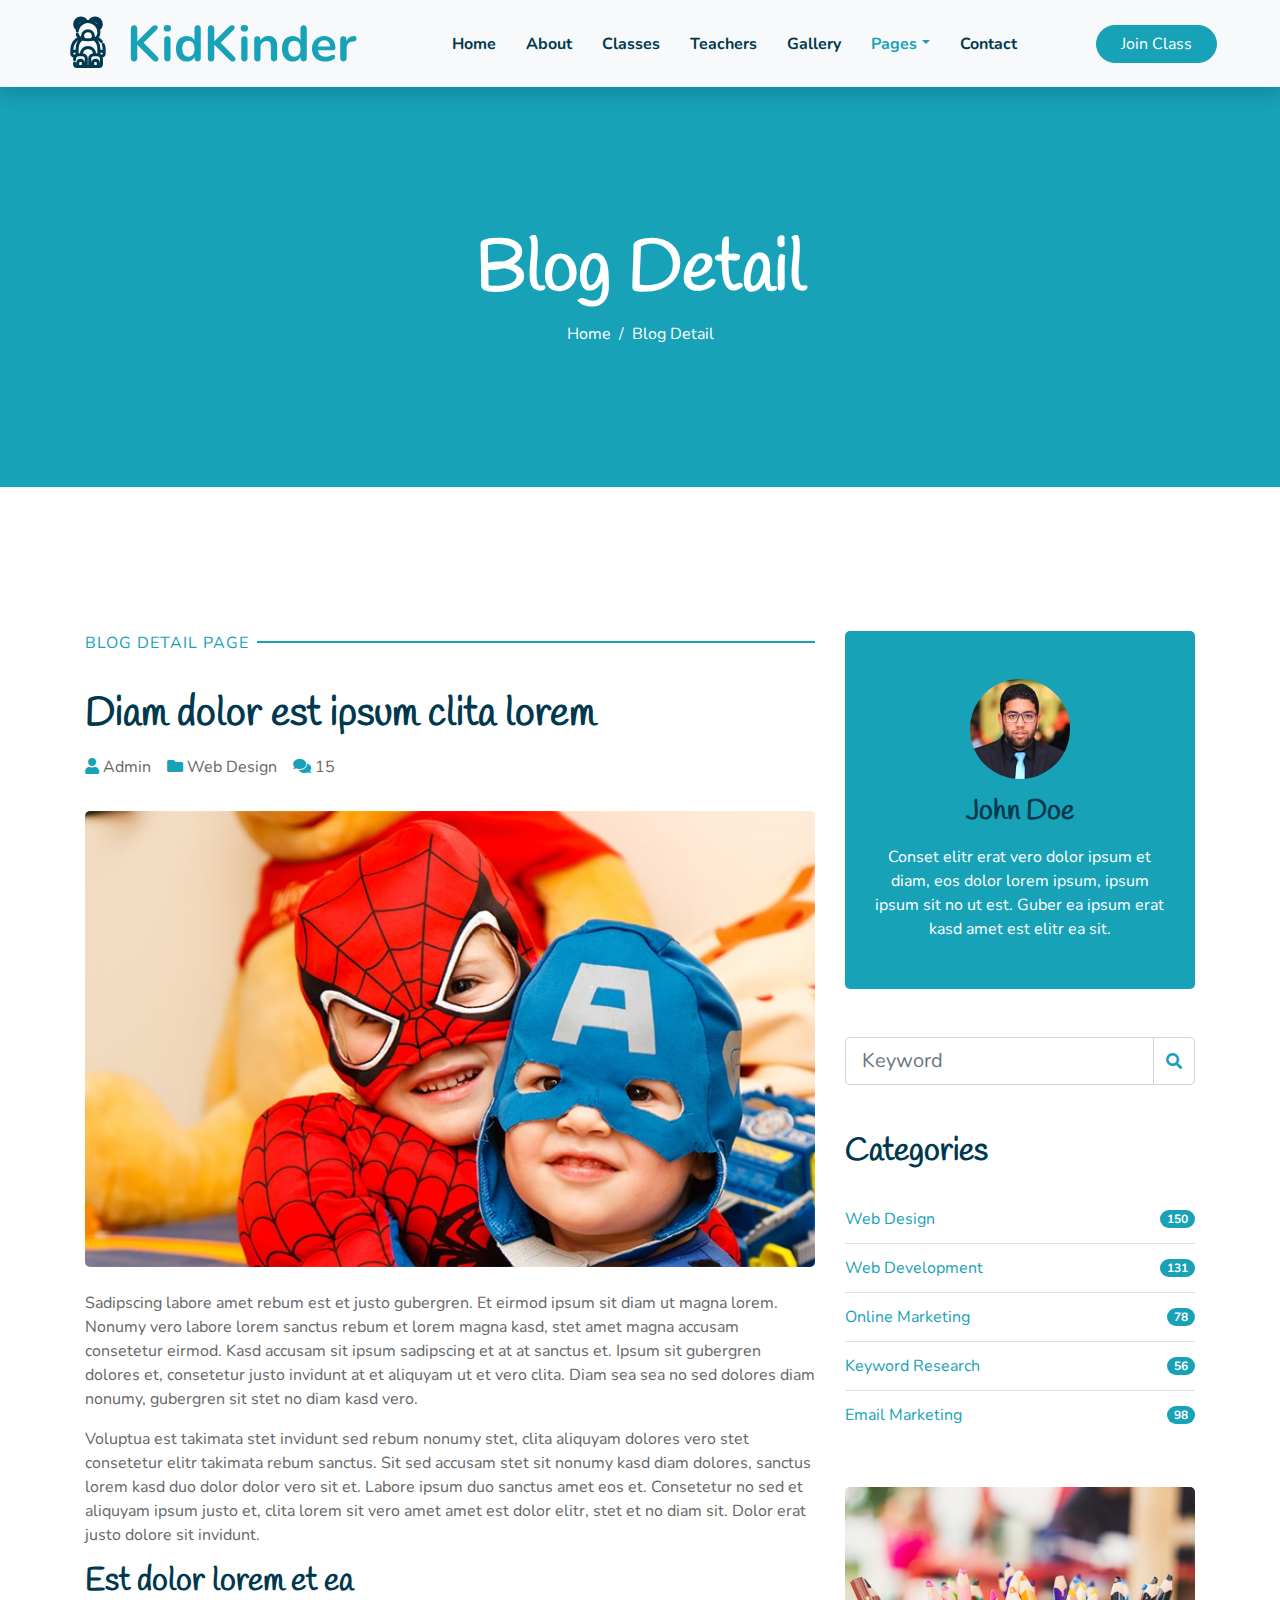
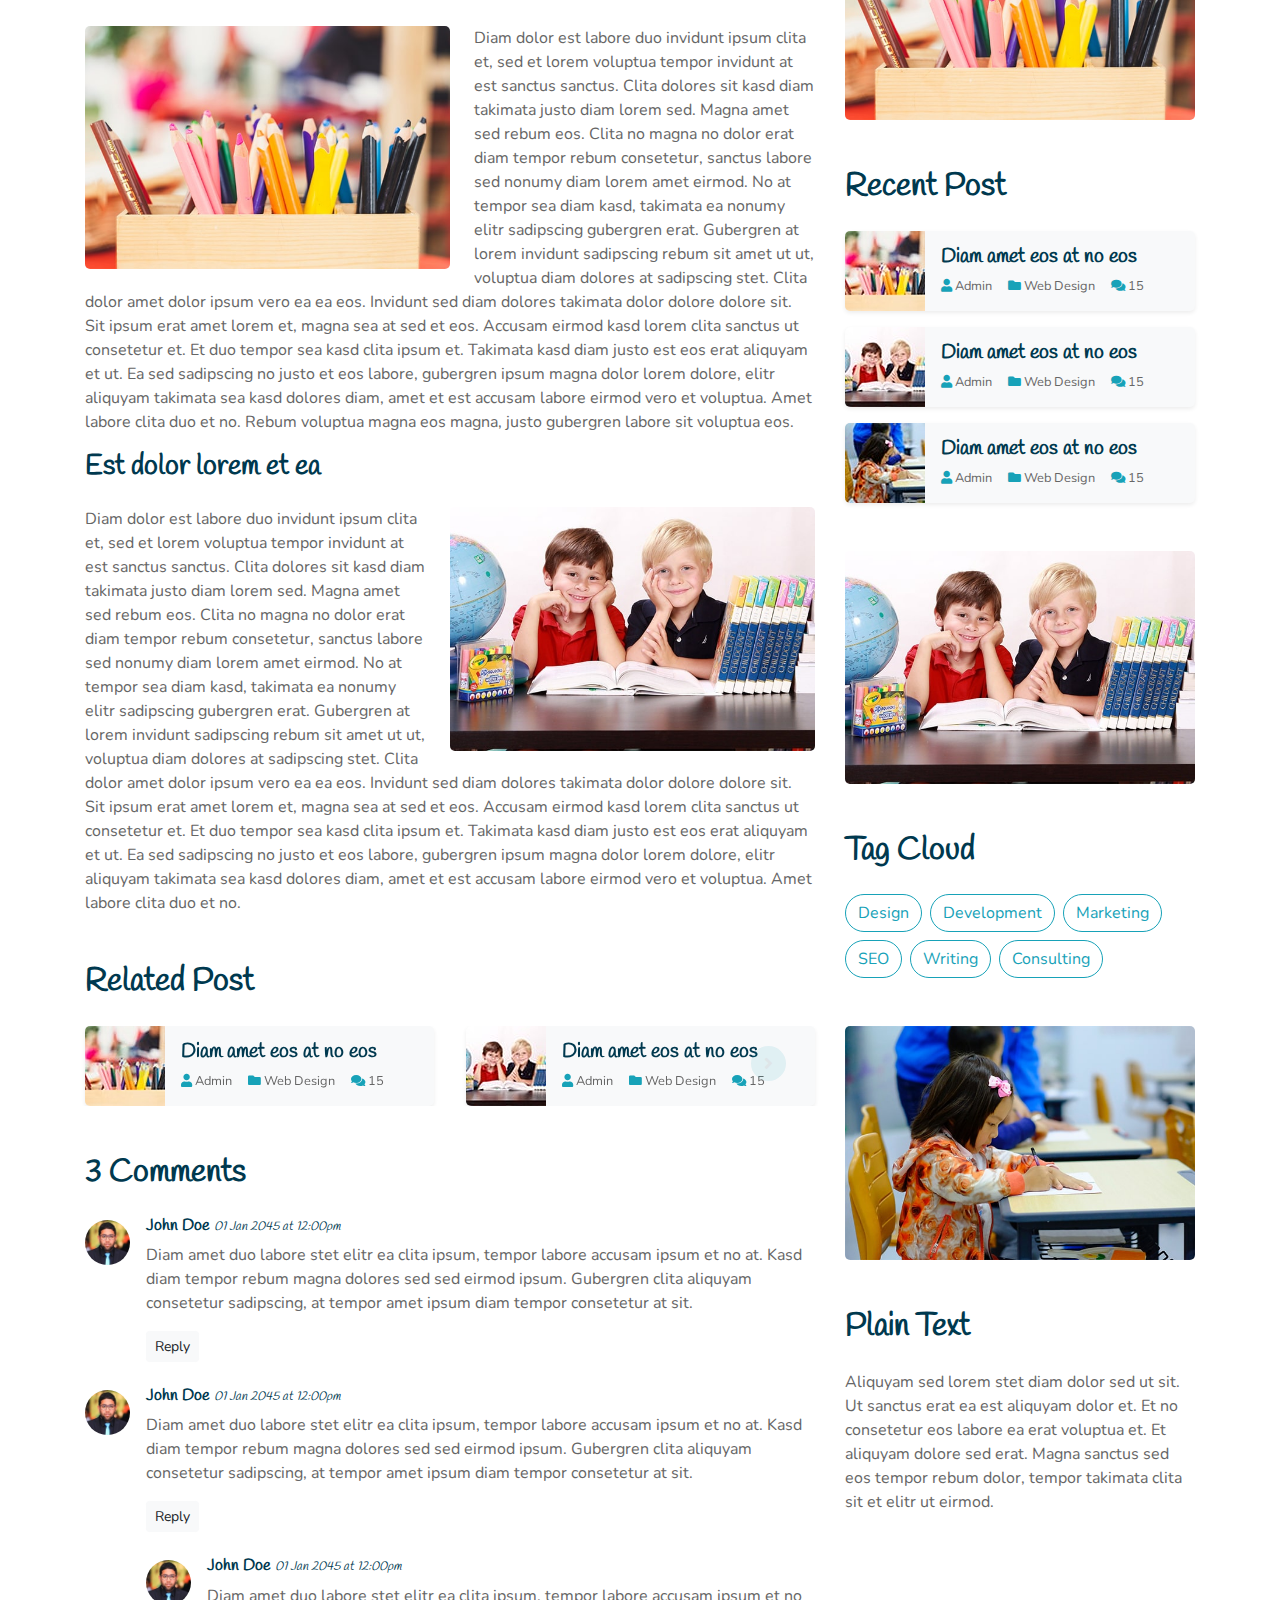
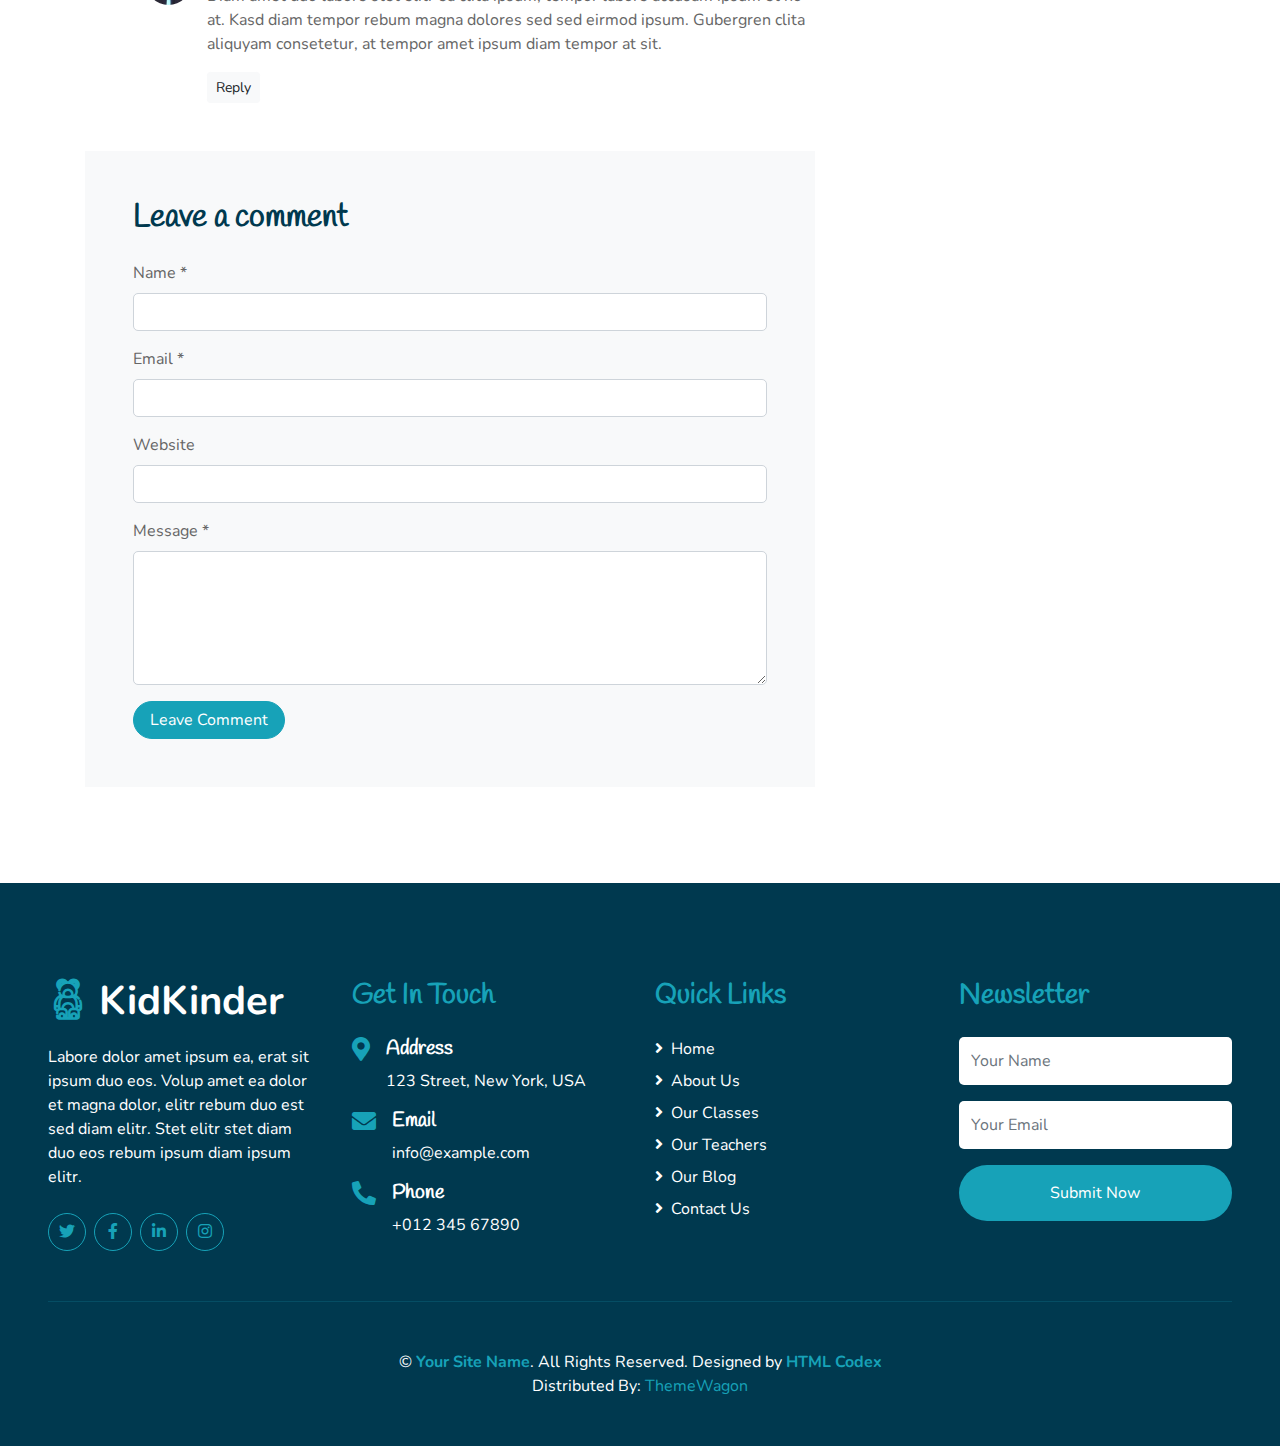
<file: single.html>
<!DOCTYPE html>
<html lang="en">
  <head>
    <meta charset="utf-8" />
    <title>KidKinder - Kindergarten Website Template</title>
    <meta content="width=device-width, initial-scale=1.0" name="viewport" />
    <meta content="Free HTML Templates" name="keywords" />
    <meta content="Free HTML Templates" name="description" />

    <!-- Favicon -->
    <link href="img/favicon.ico" rel="icon" />

    <!-- Google Web Fonts -->
    <link rel="preconnect" href="https://fonts.gstatic.com" />
    <link
      href="https://fonts.googleapis.com/css2?family=Handlee&family=Nunito&display=swap"
      rel="stylesheet"
    />

    <!-- Font Awesome -->
    <link
      href="https://cdnjs.cloudflare.com/ajax/libs/font-awesome/5.10.0/css/all.min.css"
      rel="stylesheet"
    />

    <!-- Flaticon Font -->
    <link href="lib/flaticon/font/flaticon.css" rel="stylesheet" />

    <!-- Libraries Stylesheet -->
    <link href="lib/owlcarousel/assets/owl.carousel.min.css" rel="stylesheet" />
    <link href="lib/lightbox/css/lightbox.min.css" rel="stylesheet" />

    <!-- Customized Bootstrap Stylesheet -->
    <link href="css/style.css" rel="stylesheet" />
  </head>

  <body>
    <!-- Navbar Start -->
    <div class="container-fluid bg-light position-relative shadow">
      <nav
        class="navbar navbar-expand-lg bg-light navbar-light py-3 py-lg-0 px-0 px-lg-5"
      >
        <a
          href=""
          class="navbar-brand font-weight-bold text-secondary"
          style="font-size: 50px"
        >
          <i class="flaticon-043-teddy-bear"></i>
          <span class="text-primary">KidKinder</span>
        </a>
        <button
          type="button"
          class="navbar-toggler"
          data-toggle="collapse"
          data-target="#navbarCollapse"
        >
          <span class="navbar-toggler-icon"></span>
        </button>
        <div
          class="collapse navbar-collapse justify-content-between"
          id="navbarCollapse"
        >
          <div class="navbar-nav font-weight-bold mx-auto py-0">
            <a href="index.html" class="nav-item nav-link">Home</a>
            <a href="about.html" class="nav-item nav-link">About</a>
            <a href="class.html" class="nav-item nav-link">Classes</a>
            <a href="team.html" class="nav-item nav-link">Teachers</a>
            <a href="gallery.html" class="nav-item nav-link">Gallery</a>
            <div class="nav-item dropdown">
              <a
                href="#"
                class="nav-link dropdown-toggle active"
                data-toggle="dropdown"
                >Pages</a
              >
              <div class="dropdown-menu rounded-0 m-0">
                <a href="blog.html" class="dropdown-item">Blog Grid</a>
                <a href="single.html" class="dropdown-item">Blog Detail</a>
              </div>
            </div>
            <a href="contact.html" class="nav-item nav-link">Contact</a>
          </div>
          <a href="" class="btn btn-primary px-4">Join Class</a>
        </div>
      </nav>
    </div>
    <!-- Navbar End -->

    <!-- Header Start -->
    <div class="container-fluid bg-primary mb-5">
      <div
        class="d-flex flex-column align-items-center justify-content-center"
        style="min-height: 400px"
      >
        <h3 class="display-3 font-weight-bold text-white">Blog Detail</h3>
        <div class="d-inline-flex text-white">
          <p class="m-0"><a class="text-white" href="">Home</a></p>
          <p class="m-0 px-2">/</p>
          <p class="m-0">Blog Detail</p>
        </div>
      </div>
    </div>
    <!-- Header End -->

    <!-- Detail Start -->
    <div class="container py-5">
      <div class="row pt-5">
        <div class="col-lg-8">
          <div class="d-flex flex-column text-left mb-3">
            <p class="section-title pr-5">
              <span class="pr-2">Blog Detail Page</span>
            </p>
            <h1 class="mb-3">Diam dolor est ipsum clita lorem</h1>
            <div class="d-flex">
              <p class="mr-3"><i class="fa fa-user text-primary"></i> Admin</p>
              <p class="mr-3">
                <i class="fa fa-folder text-primary"></i> Web Design
              </p>
              <p class="mr-3"><i class="fa fa-comments text-primary"></i> 15</p>
            </div>
          </div>
          <div class="mb-5">
            <img
              class="img-fluid rounded w-100 mb-4"
              src="img/detail.jpg"
              alt="Image"
            />
            <p>
              Sadipscing labore amet rebum est et justo gubergren. Et eirmod
              ipsum sit diam ut magna lorem. Nonumy vero labore lorem sanctus
              rebum et lorem magna kasd, stet amet magna accusam consetetur
              eirmod. Kasd accusam sit ipsum sadipscing et at at sanctus et.
              Ipsum sit gubergren dolores et, consetetur justo invidunt at et
              aliquyam ut et vero clita. Diam sea sea no sed dolores diam
              nonumy, gubergren sit stet no diam kasd vero.
            </p>
            <p>
              Voluptua est takimata stet invidunt sed rebum nonumy stet, clita
              aliquyam dolores vero stet consetetur elitr takimata rebum
              sanctus. Sit sed accusam stet sit nonumy kasd diam dolores,
              sanctus lorem kasd duo dolor dolor vero sit et. Labore ipsum duo
              sanctus amet eos et. Consetetur no sed et aliquyam ipsum justo et,
              clita lorem sit vero amet amet est dolor elitr, stet et no diam
              sit. Dolor erat justo dolore sit invidunt.
            </p>
            <h2 class="mb-4">Est dolor lorem et ea</h2>
            <img
              class="img-fluid rounded w-50 float-left mr-4 mb-3"
              src="img/blog-1.jpg"
              alt="Image"
            />
            <p>
              Diam dolor est labore duo invidunt ipsum clita et, sed et lorem
              voluptua tempor invidunt at est sanctus sanctus. Clita dolores sit
              kasd diam takimata justo diam lorem sed. Magna amet sed rebum eos.
              Clita no magna no dolor erat diam tempor rebum consetetur, sanctus
              labore sed nonumy diam lorem amet eirmod. No at tempor sea diam
              kasd, takimata ea nonumy elitr sadipscing gubergren erat.
              Gubergren at lorem invidunt sadipscing rebum sit amet ut ut,
              voluptua diam dolores at sadipscing stet. Clita dolor amet dolor
              ipsum vero ea ea eos. Invidunt sed diam dolores takimata dolor
              dolore dolore sit. Sit ipsum erat amet lorem et, magna sea at sed
              et eos. Accusam eirmod kasd lorem clita sanctus ut consetetur et.
              Et duo tempor sea kasd clita ipsum et. Takimata kasd diam justo
              est eos erat aliquyam et ut. Ea sed sadipscing no justo et eos
              labore, gubergren ipsum magna dolor lorem dolore, elitr aliquyam
              takimata sea kasd dolores diam, amet et est accusam labore eirmod
              vero et voluptua. Amet labore clita duo et no. Rebum voluptua
              magna eos magna, justo gubergren labore sit voluptua eos.
            </p>
            <h3 class="mb-4">Est dolor lorem et ea</h3>
            <img
              class="img-fluid rounded w-50 float-right ml-4 mb-3"
              src="img/blog-2.jpg"
              alt="Image"
            />
            <p>
              Diam dolor est labore duo invidunt ipsum clita et, sed et lorem
              voluptua tempor invidunt at est sanctus sanctus. Clita dolores sit
              kasd diam takimata justo diam lorem sed. Magna amet sed rebum eos.
              Clita no magna no dolor erat diam tempor rebum consetetur, sanctus
              labore sed nonumy diam lorem amet eirmod. No at tempor sea diam
              kasd, takimata ea nonumy elitr sadipscing gubergren erat.
              Gubergren at lorem invidunt sadipscing rebum sit amet ut ut,
              voluptua diam dolores at sadipscing stet. Clita dolor amet dolor
              ipsum vero ea ea eos. Invidunt sed diam dolores takimata dolor
              dolore dolore sit. Sit ipsum erat amet lorem et, magna sea at sed
              et eos. Accusam eirmod kasd lorem clita sanctus ut consetetur et.
              Et duo tempor sea kasd clita ipsum et. Takimata kasd diam justo
              est eos erat aliquyam et ut. Ea sed sadipscing no justo et eos
              labore, gubergren ipsum magna dolor lorem dolore, elitr aliquyam
              takimata sea kasd dolores diam, amet et est accusam labore eirmod
              vero et voluptua. Amet labore clita duo et no.
            </p>
          </div>

          <!-- Related Post -->
          <div class="mb-5 mx-n3">
            <h2 class="mb-4 ml-3">Related Post</h2>
            <div class="owl-carousel post-carousel position-relative">
              <div
                class="d-flex align-items-center bg-light shadow-sm rounded overflow-hidden mx-3"
              >
                <img
                  class="img-fluid"
                  src="img/post-1.jpg"
                  style="width: 80px; height: 80px"
                />
                <div class="pl-3">
                  <h5 class="">Diam amet eos at no eos</h5>
                  <div class="d-flex">
                    <small class="mr-3"
                      ><i class="fa fa-user text-primary"></i> Admin</small
                    >
                    <small class="mr-3"
                      ><i class="fa fa-folder text-primary"></i> Web
                      Design</small
                    >
                    <small class="mr-3"
                      ><i class="fa fa-comments text-primary"></i> 15</small
                    >
                  </div>
                </div>
              </div>
              <div
                class="d-flex align-items-center bg-light shadow-sm rounded overflow-hidden mx-3"
              >
                <img
                  class="img-fluid"
                  src="img/post-2.jpg"
                  style="width: 80px; height: 80px"
                />
                <div class="pl-3">
                  <h5 class="">Diam amet eos at no eos</h5>
                  <div class="d-flex">
                    <small class="mr-3"
                      ><i class="fa fa-user text-primary"></i> Admin</small
                    >
                    <small class="mr-3"
                      ><i class="fa fa-folder text-primary"></i> Web
                      Design</small
                    >
                    <small class="mr-3"
                      ><i class="fa fa-comments text-primary"></i> 15</small
                    >
                  </div>
                </div>
              </div>
              <div
                class="d-flex align-items-center bg-light shadow-sm rounded overflow-hidden mx-3"
              >
                <img
                  class="img-fluid"
                  src="img/post-3.jpg"
                  style="width: 80px; height: 80px"
                />
                <div class="pl-3">
                  <h5 class="">Diam amet eos at no eos</h5>
                  <div class="d-flex">
                    <small class="mr-3"
                      ><i class="fa fa-user text-primary"></i> Admin</small
                    >
                    <small class="mr-3"
                      ><i class="fa fa-folder text-primary"></i> Web
                      Design</small
                    >
                    <small class="mr-3"
                      ><i class="fa fa-comments text-primary"></i> 15</small
                    >
                  </div>
                </div>
              </div>
            </div>
          </div>

          <!-- Comment List -->
          <div class="mb-5">
            <h2 class="mb-4">3 Comments</h2>
            <div class="media mb-4">
              <img
                src="img/user.jpg"
                alt="Image"
                class="img-fluid rounded-circle mr-3 mt-1"
                style="width: 45px"
              />
              <div class="media-body">
                <h6>
                  John Doe <small><i>01 Jan 2045 at 12:00pm</i></small>
                </h6>
                <p>
                  Diam amet duo labore stet elitr ea clita ipsum, tempor labore
                  accusam ipsum et no at. Kasd diam tempor rebum magna dolores
                  sed sed eirmod ipsum. Gubergren clita aliquyam consetetur
                  sadipscing, at tempor amet ipsum diam tempor consetetur at
                  sit.
                </p>
                <button class="btn btn-sm btn-light">Reply</button>
              </div>
            </div>
            <div class="media mb-4">
              <img
                src="img/user.jpg"
                alt="Image"
                class="img-fluid rounded-circle mr-3 mt-1"
                style="width: 45px"
              />
              <div class="media-body">
                <h6>
                  John Doe <small><i>01 Jan 2045 at 12:00pm</i></small>
                </h6>
                <p>
                  Diam amet duo labore stet elitr ea clita ipsum, tempor labore
                  accusam ipsum et no at. Kasd diam tempor rebum magna dolores
                  sed sed eirmod ipsum. Gubergren clita aliquyam consetetur
                  sadipscing, at tempor amet ipsum diam tempor consetetur at
                  sit.
                </p>
                <button class="btn btn-sm btn-light">Reply</button>
                <div class="media mt-4">
                  <img
                    src="img/user.jpg"
                    alt="Image"
                    class="img-fluid rounded-circle mr-3 mt-1"
                    style="width: 45px"
                  />
                  <div class="media-body">
                    <h6>
                      John Doe <small><i>01 Jan 2045 at 12:00pm</i></small>
                    </h6>
                    <p>
                      Diam amet duo labore stet elitr ea clita ipsum, tempor
                      labore accusam ipsum et no at. Kasd diam tempor rebum
                      magna dolores sed sed eirmod ipsum. Gubergren clita
                      aliquyam consetetur, at tempor amet ipsum diam tempor at
                      sit.
                    </p>
                    <button class="btn btn-sm btn-light">Reply</button>
                  </div>
                </div>
              </div>
            </div>
          </div>

          <!-- Comment Form -->
          <div class="bg-light p-5">
            <h2 class="mb-4">Leave a comment</h2>
            <form>
              <div class="form-group">
                <label for="name">Name *</label>
                <input type="text" class="form-control" id="name" />
              </div>
              <div class="form-group">
                <label for="email">Email *</label>
                <input type="email" class="form-control" id="email" />
              </div>
              <div class="form-group">
                <label for="website">Website</label>
                <input type="url" class="form-control" id="website" />
              </div>

              <div class="form-group">
                <label for="message">Message *</label>
                <textarea
                  id="message"
                  cols="30"
                  rows="5"
                  class="form-control"
                ></textarea>
              </div>
              <div class="form-group mb-0">
                <input
                  type="submit"
                  value="Leave Comment"
                  class="btn btn-primary px-3"
                />
              </div>
            </form>
          </div>
        </div>

        <div class="col-lg-4 mt-5 mt-lg-0">
          <!-- Author Bio -->
          <div
            class="d-flex flex-column text-center bg-primary rounded mb-5 py-5 px-4"
          >
            <img
              src="img/user.jpg"
              class="img-fluid rounded-circle mx-auto mb-3"
              style="width: 100px"
            />
            <h3 class="text-secondary mb-3">John Doe</h3>
            <p class="text-white m-0">
              Conset elitr erat vero dolor ipsum et diam, eos dolor lorem ipsum,
              ipsum ipsum sit no ut est. Guber ea ipsum erat kasd amet est elitr
              ea sit.
            </p>
          </div>

          <!-- Search Form -->
          <div class="mb-5">
            <form action="">
              <div class="input-group">
                <input
                  type="text"
                  class="form-control form-control-lg"
                  placeholder="Keyword"
                />
                <div class="input-group-append">
                  <span class="input-group-text bg-transparent text-primary"
                    ><i class="fa fa-search"></i
                  ></span>
                </div>
              </div>
            </form>
          </div>

          <!-- Category List -->
          <div class="mb-5">
            <h2 class="mb-4">Categories</h2>
            <ul class="list-group list-group-flush">
              <li
                class="list-group-item d-flex justify-content-between align-items-center px-0"
              >
                <a href="">Web Design</a>
                <span class="badge badge-primary badge-pill">150</span>
              </li>
              <li
                class="list-group-item d-flex justify-content-between align-items-center px-0"
              >
                <a href="">Web Development</a>
                <span class="badge badge-primary badge-pill">131</span>
              </li>
              <li
                class="list-group-item d-flex justify-content-between align-items-center px-0"
              >
                <a href="">Online Marketing</a>
                <span class="badge badge-primary badge-pill">78</span>
              </li>
              <li
                class="list-group-item d-flex justify-content-between align-items-center px-0"
              >
                <a href="">Keyword Research</a>
                <span class="badge badge-primary badge-pill">56</span>
              </li>
              <li
                class="list-group-item d-flex justify-content-between align-items-center px-0"
              >
                <a href="">Email Marketing</a>
                <span class="badge badge-primary badge-pill">98</span>
              </li>
            </ul>
          </div>

          <!-- Single Image -->
          <div class="mb-5">
            <img src="img/blog-1.jpg" alt="" class="img-fluid rounded" />
          </div>

          <!-- Recent Post -->
          <div class="mb-5">
            <h2 class="mb-4">Recent Post</h2>
            <div
              class="d-flex align-items-center bg-light shadow-sm rounded overflow-hidden mb-3"
            >
              <img
                class="img-fluid"
                src="img/post-1.jpg"
                style="width: 80px; height: 80px"
              />
              <div class="pl-3">
                <h5 class="">Diam amet eos at no eos</h5>
                <div class="d-flex">
                  <small class="mr-3"
                    ><i class="fa fa-user text-primary"></i> Admin</small
                  >
                  <small class="mr-3"
                    ><i class="fa fa-folder text-primary"></i> Web Design</small
                  >
                  <small class="mr-3"
                    ><i class="fa fa-comments text-primary"></i> 15</small
                  >
                </div>
              </div>
            </div>
            <div
              class="d-flex align-items-center bg-light shadow-sm rounded overflow-hidden mb-3"
            >
              <img
                class="img-fluid"
                src="img/post-2.jpg"
                style="width: 80px; height: 80px"
              />
              <div class="pl-3">
                <h5 class="">Diam amet eos at no eos</h5>
                <div class="d-flex">
                  <small class="mr-3"
                    ><i class="fa fa-user text-primary"></i> Admin</small
                  >
                  <small class="mr-3"
                    ><i class="fa fa-folder text-primary"></i> Web Design</small
                  >
                  <small class="mr-3"
                    ><i class="fa fa-comments text-primary"></i> 15</small
                  >
                </div>
              </div>
            </div>
            <div
              class="d-flex align-items-center bg-light shadow-sm rounded overflow-hidden mb-3"
            >
              <img
                class="img-fluid"
                src="img/post-3.jpg"
                style="width: 80px; height: 80px"
              />
              <div class="pl-3">
                <h5 class="">Diam amet eos at no eos</h5>
                <div class="d-flex">
                  <small class="mr-3"
                    ><i class="fa fa-user text-primary"></i> Admin</small
                  >
                  <small class="mr-3"
                    ><i class="fa fa-folder text-primary"></i> Web Design</small
                  >
                  <small class="mr-3"
                    ><i class="fa fa-comments text-primary"></i> 15</small
                  >
                </div>
              </div>
            </div>
          </div>

          <!-- Single Image -->
          <div class="mb-5">
            <img src="img/blog-2.jpg" alt="" class="img-fluid rounded" />
          </div>

          <!-- Tag Cloud -->
          <div class="mb-5">
            <h2 class="mb-4">Tag Cloud</h2>
            <div class="d-flex flex-wrap m-n1">
              <a href="" class="btn btn-outline-primary m-1">Design</a>
              <a href="" class="btn btn-outline-primary m-1">Development</a>
              <a href="" class="btn btn-outline-primary m-1">Marketing</a>
              <a href="" class="btn btn-outline-primary m-1">SEO</a>
              <a href="" class="btn btn-outline-primary m-1">Writing</a>
              <a href="" class="btn btn-outline-primary m-1">Consulting</a>
            </div>
          </div>

          <!-- Single Image -->
          <div class="mb-5">
            <img src="img/blog-3.jpg" alt="" class="img-fluid rounded" />
          </div>

          <!-- Plain Text -->
          <div>
            <h2 class="mb-4">Plain Text</h2>
            Aliquyam sed lorem stet diam dolor sed ut sit. Ut sanctus erat ea
            est aliquyam dolor et. Et no consetetur eos labore ea erat voluptua
            et. Et aliquyam dolore sed erat. Magna sanctus sed eos tempor rebum
            dolor, tempor takimata clita sit et elitr ut eirmod.
          </div>
        </div>
      </div>
    </div>
    <!-- Detail End -->

    <!-- Footer Start -->
    <div
      class="container-fluid bg-secondary text-white mt-5 py-5 px-sm-3 px-md-5"
    >
      <div class="row pt-5">
        <div class="col-lg-3 col-md-6 mb-5">
          <a
            href=""
            class="navbar-brand font-weight-bold text-primary m-0 mb-4 p-0"
            style="font-size: 40px; line-height: 40px"
          >
            <i class="flaticon-043-teddy-bear"></i>
            <span class="text-white">KidKinder</span>
          </a>
          <p>
            Labore dolor amet ipsum ea, erat sit ipsum duo eos. Volup amet ea
            dolor et magna dolor, elitr rebum duo est sed diam elitr. Stet elitr
            stet diam duo eos rebum ipsum diam ipsum elitr.
          </p>
          <div class="d-flex justify-content-start mt-4">
            <a
              class="btn btn-outline-primary rounded-circle text-center mr-2 px-0"
              style="width: 38px; height: 38px"
              href="#"
              ><i class="fab fa-twitter"></i
            ></a>
            <a
              class="btn btn-outline-primary rounded-circle text-center mr-2 px-0"
              style="width: 38px; height: 38px"
              href="#"
              ><i class="fab fa-facebook-f"></i
            ></a>
            <a
              class="btn btn-outline-primary rounded-circle text-center mr-2 px-0"
              style="width: 38px; height: 38px"
              href="#"
              ><i class="fab fa-linkedin-in"></i
            ></a>
            <a
              class="btn btn-outline-primary rounded-circle text-center mr-2 px-0"
              style="width: 38px; height: 38px"
              href="#"
              ><i class="fab fa-instagram"></i
            ></a>
          </div>
        </div>
        <div class="col-lg-3 col-md-6 mb-5">
          <h3 class="text-primary mb-4">Get In Touch</h3>
          <div class="d-flex">
            <h4 class="fa fa-map-marker-alt text-primary"></h4>
            <div class="pl-3">
              <h5 class="text-white">Address</h5>
              <p>123 Street, New York, USA</p>
            </div>
          </div>
          <div class="d-flex">
            <h4 class="fa fa-envelope text-primary"></h4>
            <div class="pl-3">
              <h5 class="text-white">Email</h5>
              <p>info@example.com</p>
            </div>
          </div>
          <div class="d-flex">
            <h4 class="fa fa-phone-alt text-primary"></h4>
            <div class="pl-3">
              <h5 class="text-white">Phone</h5>
              <p>+012 345 67890</p>
            </div>
          </div>
        </div>
        <div class="col-lg-3 col-md-6 mb-5">
          <h3 class="text-primary mb-4">Quick Links</h3>
          <div class="d-flex flex-column justify-content-start">
            <a class="text-white mb-2" href="#"
              ><i class="fa fa-angle-right mr-2"></i>Home</a
            >
            <a class="text-white mb-2" href="#"
              ><i class="fa fa-angle-right mr-2"></i>About Us</a
            >
            <a class="text-white mb-2" href="#"
              ><i class="fa fa-angle-right mr-2"></i>Our Classes</a
            >
            <a class="text-white mb-2" href="#"
              ><i class="fa fa-angle-right mr-2"></i>Our Teachers</a
            >
            <a class="text-white mb-2" href="#"
              ><i class="fa fa-angle-right mr-2"></i>Our Blog</a
            >
            <a class="text-white" href="#"
              ><i class="fa fa-angle-right mr-2"></i>Contact Us</a
            >
          </div>
        </div>
        <div class="col-lg-3 col-md-6 mb-5">
          <h3 class="text-primary mb-4">Newsletter</h3>
          <form action="">
            <div class="form-group">
              <input
                type="text"
                class="form-control border-0 py-4"
                placeholder="Your Name"
                required="required"
              />
            </div>
            <div class="form-group">
              <input
                type="email"
                class="form-control border-0 py-4"
                placeholder="Your Email"
                required="required"
              />
            </div>
            <div>
              <button
                class="btn btn-primary btn-block border-0 py-3"
                type="submit"
              >
                Submit Now
              </button>
            </div>
          </form>
        </div>
      </div>
      <div
        class="container-fluid pt-5"
        style="border-top: 1px solid rgba(23, 162, 184, 0.2) ;"
      >
        <p class="m-0 text-center text-white">
          &copy;
          <a class="text-primary font-weight-bold" href="#">Your Site Name</a>.
          All Rights Reserved.

          <!--/*** This template is free as long as you keep the footer author’s credit link/attribution link/backlink. If you'd like to use the template without the footer author’s credit link/attribution link/backlink, you can purchase the Credit Removal License from "https://htmlcodex.com/credit-removal". Thank you for your support. ***/-->
          Designed by
          <a class="text-primary font-weight-bold" href="https://htmlcodex.com"
            >HTML Codex</a
          >
          <br />Distributed By:
          <a href="https://themewagon.com" target="_blank">ThemeWagon</a>
        </p>
      </div>
    </div>
    <!-- Footer End -->

    <!-- Back to Top -->
    <a href="#" class="btn btn-primary p-3 back-to-top"
      ><i class="fa fa-angle-double-up"></i
    ></a>

    <!-- JavaScript Libraries -->
    <script src="https://code.jquery.com/jquery-3.4.1.min.js"></script>
    <script src="https://stackpath.bootstrapcdn.com/bootstrap/4.4.1/js/bootstrap.bundle.min.js"></script>
    <script src="lib/easing/easing.min.js"></script>
    <script src="lib/owlcarousel/owl.carousel.min.js"></script>
    <script src="lib/isotope/isotope.pkgd.min.js"></script>
    <script src="lib/lightbox/js/lightbox.min.js"></script>

    <!-- Contact Javascript File -->
    <script src="mail/jqBootstrapValidation.min.js"></script>
    <script src="mail/contact.js"></script>

    <!-- Template Javascript -->
    <script src="js/main.js"></script>
  </body>
</html>
</file>
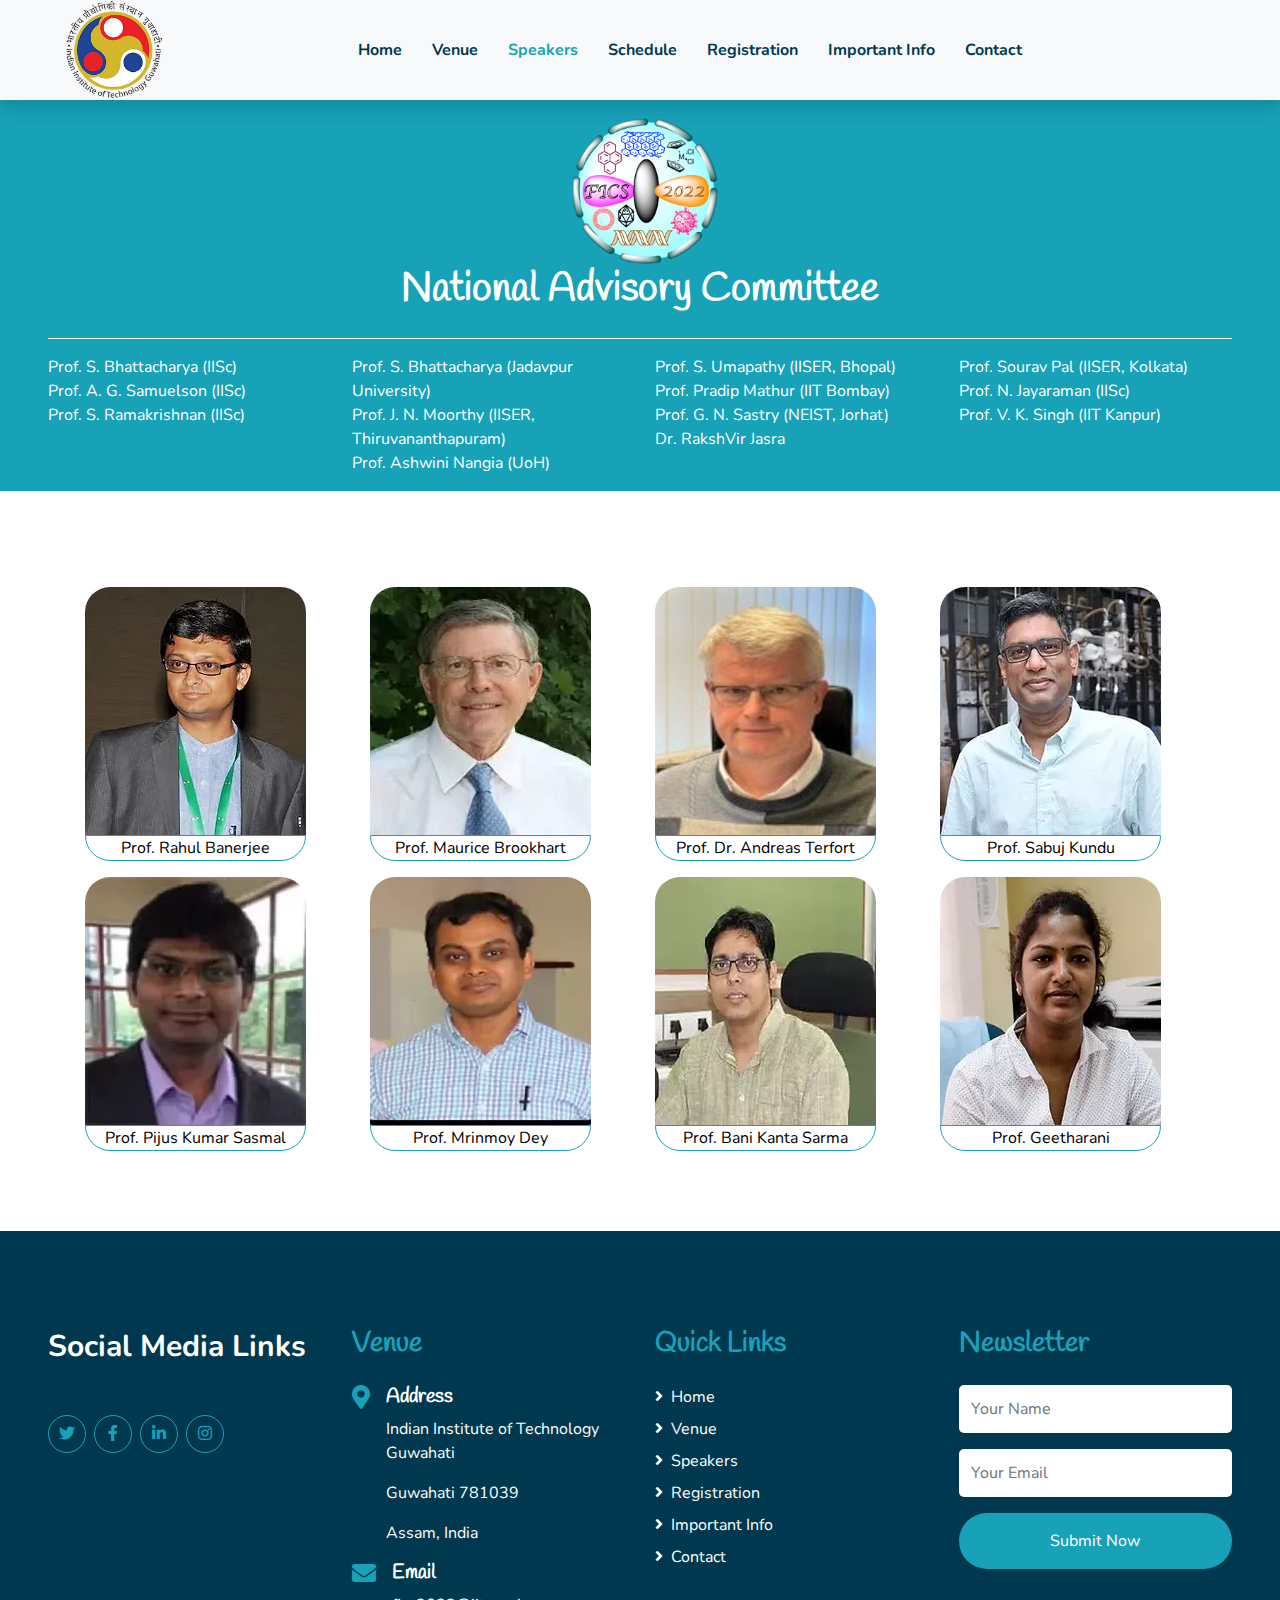
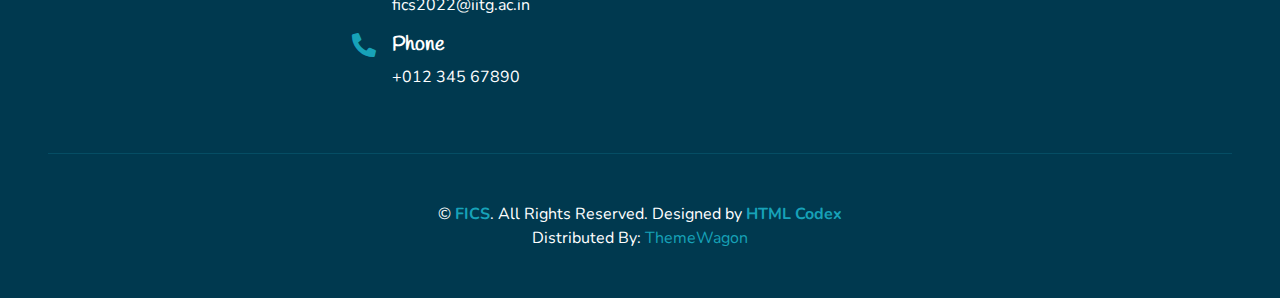
<file: speakers.html>
<!DOCTYPE html>
<html lang="en">
  <head>
    <meta charset="utf-8" />
    <title>FICS</title>
    <meta content="width=device-width, initial-scale=1.0" name="viewport" />
    <meta content="Free HTML Templates" name="keywords" />
    <meta content="Free HTML Templates" name="description" />

    <!-- Favicon -->
    <link href="img/favicon.ico" rel="icon" />

    <!-- Google Web Fonts -->
    <link rel="preconnect" href="https://fonts.gstatic.com" />
    <link
      href="https://fonts.googleapis.com/css2?family=Handlee&family=Nunito&display=swap"
      rel="stylesheet"
    />

    <!-- Font Awesome -->
    <link
      href="https://cdnjs.cloudflare.com/ajax/libs/font-awesome/5.10.0/css/all.min.css"
      rel="stylesheet"
    />

    <!-- Flaticon Font -->
    <link href="lib/flaticon/font/flaticon.css" rel="stylesheet" />

    <!-- Libraries Stylesheet -->
    <link href="lib/owlcarousel/assets/owl.carousel.min.css" rel="stylesheet" />
    <link href="lib/lightbox/css/lightbox.min.css" rel="stylesheet" />

    <!-- Customized Bootstrap Stylesheet -->
    <link href="css/style.css" rel="stylesheet" />
  </head>

  <body>
    <!-- Navbar Start -->
    <!-- <img class="img-fluid mt-5" src="img/Letter head-new.png"> -->
    <div class="container-fluid bg-light position-relative shadow">
      <nav
      class="navbar navbar-expand-lg bg-light navbar-light py-3 py-lg-0 px-0 px-lg-5"
      >
      
        <!-- <a
          href=""
          class="navbar-brand font-weight-bold text-secondary"
          style="font-size: 50px"
        >
          <i class="flaticon-043-teddy-bear"></i>
          <span class="text-primary">KidKinder</span>
        </a> -->
        <button
          type="button"
          class="navbar-toggler"
          data-toggle="collapse"
          data-target="#navbarCollapse"
        >
          <span class="navbar-toggler-icon"></span>
        </button>
        <div
          class="collapse navbar-collapse justify-content-between"
          id="navbarCollapse"
        >
        <img src="img/iitg logo.webp"  alt="" width="100" height="100">
          <div class="navbar-nav font-weight-bold mx-auto py-0">
            <a href="index.html" class="nav-item nav-link">Home</a>
            <a href="venue.html" class="nav-item nav-link">Venue</a>
            <!-- <a href="class.html" class="nav-item nav-link">Important News</a> -->
            <a href="speakers.html" class="nav-item nav-link active">Speakers</a>
            <a href="#" class="nav-item nav-link">Schedule</a>
            <a href="registration.html" class="nav-item nav-link">Registration</a>
            <a href="important_info.html" class="nav-item nav-link">Important Info</a>
            <!-- <a href="gallery.html" class="nav-item nav-link">Abstract</a>
            <a href="gallery.html" class="nav-item nav-link">Accommodation</a>
            <a href="gallery.html" class="nav-item nav-link">Sponsors</a> -->
            <a href="#" class="nav-item nav-link">Contact</a>


            <!-- <div class="nav-item dropdown">
              <a
                href="#"
                class="nav-link dropdown-toggle"
                data-toggle="dropdown"
                >Pages</a
              >
              <div class="dropdown-menu rounded-0 m-0">
                <a href="blog.html" class="dropdown-item">Blog Grid</a>
                <a href="single.html" class="dropdown-item">Blog Detail</a>
              </div>
            </div> -->
            <!-- <a href="contact.html" class="nav-item nav-link">Contact</a> -->
          </div>
          <!-- <a href="" class="btn btn-primary px-4">Registration</a> -->
        </div>
      </nav>
    </div>
    <!-- Navbar End -->

    <!-- Header Start -->
    <div class="container-fluid bg-primary px-0 px-md-5 mb-5">
      <!-- <div class="row align-items-center px-3"> -->
        <div class="row">
            <p></p>
            <!-- <p></p>
            <p></p>
            <p></p> -->
        <div class="col-md-11 offset-md-5">
          <img src="img/FICS 2022 Logo.png"  class="logo2" width="150" height="150" alt="">
        </div>
        </div>
        <div class="row">
            <div class="col-md-6 offset-md-3">
                <h1 class="text-center text-white font-weight-bold">
                    National Advisory Committee
                    </h1>
               
                </h1>
            </div>
        </div>
        <hr style="border-style: solid; border-color: white;">
        <div class="row">
            <div class="col-md-3">
               <ul class="list-inline text-white">
                <li>Prof. S. Bhattacharya (IISc)</li>
                <li>Prof. A. G. Samuelson (IISc)</li>
                <li>Prof. S. Ramakrishnan (IISc)</li>
               </ul>
            </div>
       
            <div class="col-md-3">
                <ul class="list-inline text-white">
                 <li>Prof. S. Bhattacharya (Jadavpur University)</li>
                 <li>Prof. J. N. Moorthy (IISER, Thiruvananthapuram)</li>
                 <li>Prof. Ashwini Nangia (UoH)</li>
                </ul>
             </div>
             <div class="col-md-3">
                <ul class="list-inline text-white">
                 <li>Prof. S. Umapathy (IISER, Bhopal)</li>
                 <li>Prof. Pradip Mathur  (IIT Bombay)</li>
                 <li>Prof. G. N. Sastry (NEIST, Jorhat)</li>
                 <li>Dr. RakshVir Jasra </li>
                </ul>
             </div>
             <div class="col-md-3">
                <ul class="list-inline text-white">
                 <li>Prof. Sourav Pal (IISER, Kolkata)</li>
                 <li>Prof. N. Jayaraman (IISc)</li>
                 <li>Prof. V. K. Singh (IIT Kanpur)</li>
                </ul>
             </div>
        <!-- <div class="col-lg-5 text-center text-lg-left" style="margin-left: 45rem;">
          <p class="text-white">          
            The Department of Chemistry, IIT Guwahati is organizing an International Conference on Frontiers in Chemical Sciences (FICS - 2018) from 6- 8th December, 2018. Started in 2010, this biennial conference intends to bring together the eminent scientists, technologists and young researchers from across the country to provide a common platform for discussing their achievements and newer directions of research in the field of Chemical Sciences. The scientific program will consist of plenary sessions, invited talks, oral presentations by students and poster presentations.
            
                      </p>
</div> -->

      <!-- </div> -->
    </div>
    </div>

    <!-- Header End -->

    <!-- Facilities Start -->
    <div class="container-fluid pt-5">
      <div class="container pb-3">
        <div class="row">
          <!-- <div class="col-lg-4 col-md-6 pb-1">
            <div
              class="d-flex bg-light shadow-sm border-top rounded mb-4"
              style="padding: 30px"
            > -->
              <!-- <i
                class="flaticon-050-fence h1 font-weight-normal text-primary mb-3"
              ></i> -->
              <!-- <div class="pl-4">
                <h4>Play Ground</h4>
                <p class="m-0">
                  Kasd labore kasd et dolor est rebum dolor ut, clita dolor vero
                  lorem amet elitr vero...
                </p>
              </div> -->
              <div class="col-lg-3 col-md-8">
                <!-- <div class="team-card"> -->
                  <figure>
                    <img src="img/Rahul Banerjee.webp" alt="">
                    <figcaption>Prof. Rahul Banerjee</figcaption>
                  </figure>
                <!-- </div> -->
              </div>
            <!-- </div>
          </div> -->
          <div class="col-lg-3 col-md-8">
            <!-- <div class="team-card"> -->
              <!-- <p class="text-center"><strong>Convenor</strong></p> -->
              <figure>
             <img src="img/Maurice_Brookhart_221x248.webp" alt="">
             <figcaption>Prof. Maurice Brookhart</figcaption>
              </figure>
              <!-- <p class="inv-mail"><span><i class="bi bi-envelope"></i></span> anaik@iisc.ac.in</p>
              <p class="inv-phone"><span><i class="bi bi-telephone"></i></span> 080-22933276</p> -->
            <!-- </div> -->
          </div>
          <div class="col-lg-3 col-md-8">
            <!-- <div class="team-card"> -->
              <figure>
              <img src="img/andreas1_221x248.jpg" alt="">
              <figcaption> Prof. Dr. Andreas Terfort</figcaption>
              </figure>
              <!-- </div> -->
          </div>
          <div class="col-lg-3 col-md-8">
            <!-- <div class="team-card"> -->
              <figure>
              <img src="img/Sabuj_Kundu_221x248.webp" alt="">
              <figcaption>Prof. Sabuj Kundu</figcaption>
              </figure>
            <!-- </div> -->
          </div>
          <!-- <div class="col-lg-4 col-md-6 pb-1">
            <div
              class="d-flex bg-light shadow-sm border-top rounded mb-4"
              style="padding: 30px"
            >
              <i
                class="flaticon-022-drum h1 font-weight-normal text-primary mb-3"
              ></i>
              <div class="pl-4">
                <h4>Music and Dance</h4>
                <p class="m-0">
                  Kasd labore kasd et dolor est rebum dolor ut, clita dolor vero
                  lorem amet elitr vero...
                </p>
              </div>
            </div>
          </div> -->
          <!-- <div class="col-lg-4 col-md-6 pb-1">
            <div
              class="d-flex bg-light shadow-sm border-top rounded mb-4"
              style="padding: 30px"
            >
              <i
                class="flaticon-030-crayons h1 font-weight-normal text-primary mb-3"
              ></i>
              <div class="pl-4">
                <h4>Arts and Crafts</h4>
                <p class="m-0">
                  Kasd labore kasd et dolor est rebum dolor ut, clita dolor vero
                  lorem amet elitr vero...
                </p>
              </div>
            </div>
          </div> -->
          <!-- <div class="col-lg-4 col-md-6 pb-1">
            <div
              class="d-flex bg-light shadow-sm border-top rounded mb-4"
              style="padding: 30px"
            >
              <i
                class="flaticon-017-toy-car h1 font-weight-normal text-primary mb-3"
              ></i>
              <div class="pl-4">
                <h4>Safe Transportation</h4>
                <p class="m-0">
                  Kasd labore kasd et dolor est rebum dolor ut, clita dolor vero
                  lorem amet elitr vero...
                </p>
              </div>
            </div>
          </div> -->
          <!-- <div class="col-lg-4 col-md-6 pb-1">
            <div
              class="d-flex bg-light shadow-sm border-top rounded mb-4"
              style="padding: 30px"
            >
              <i
                class="flaticon-025-sandwich h1 font-weight-normal text-primary mb-3"
              ></i>
              <div class="pl-4">
                <h4>Healthy food</h4>
                <p class="m-0">
                  Kasd labore kasd et dolor est rebum dolor ut, clita dolor vero
                  lorem amet elitr vero...
                </p>
              </div>
            </div>
          </div> -->
          <!-- <div class="col-lg-4 col-md-6 pb-1">
            <div
              class="d-flex bg-light shadow-sm border-top rounded mb-4"
              style="padding: 30px"
            >
              <i
                class="flaticon-047-backpack h1 font-weight-normal text-primary mb-3"
              ></i>
              <div class="pl-4">
                <h4>Educational Tour</h4>
                <p class="m-0">
                  Kasd labore kasd et dolor est rebum dolor ut, clita dolor vero
                  lorem amet elitr vero...
                </p>
              </div>
            </div>
          </div> -->
        </div>
        <div class="row">
          <div class="col-lg-3 col-md-8">
            <!-- <div class="team-card"> -->
              <figure>
              <img src="img/Pijus_Kumar_Sasmal_221x248.webp" alt="">
              <figcaption>Prof. Pijus Kumar Sasmal</figcaption>
              </figure>
            <!-- </div> -->
          </div>
          <div class="col-lg-3 col-md-8">
            <!-- <div class="team-card"> -->
              <figure>
              <img src="img/MD_221x248.webp" alt="">
              <figcaption>Prof. Mrinmoy Dey</figcaption>
              </figure>
            <!-- </div> -->
          </div>
          <div class="col-lg-3 col-md-8">
            <!-- <div class="team-card"> -->
              <figure>
              <img src="img/Bani_Kanta_Sarma_221x248.webp" alt="">
              <figcaption>Prof. Bani Kanta Sarma</figcaption>
            <!-- </div> -->
          </div>
          <div class="col-lg-3 col-md-8">
            <!-- <div class="team-card"> -->
              <figure>
              <img src="img/Geetharani_221x248.webp" alt="">
              <figcaption>Prof. Geetharani</figcaption>
              </figure>
            <!-- </div> -->
          </div>
        </div>
      </div>
    </div>
    <!-- Facilities Start -->

    <!-- About Start -->
    <!-- <div class="container-fluid py-5">
      <div class="container">
        <div class="row align-items-center">
          <div class="col-lg-5">
            <img
              class="img-fluid rounded mb-5 mb-lg-0"
              src="img/about-1.jpg"
              alt=""
            />
          </div>
          <div class="col-lg-7">
            <p class="section-title pr-5">
              <span class="pr-2">Learn About Us</span>
            </p>
            <h1 class="mb-4">Best School For Your Kids</h1>
            <p>
              Invidunt lorem justo sanctus clita. Erat lorem labore ea, justo
              dolor lorem ipsum ut sed eos, ipsum et dolor kasd sit ea justo.
              Erat justo sed sed diam. Ea et erat ut sed diam sea ipsum est
              dolor
            </p>
            <div class="row pt-2 pb-4">
              <div class="col-6 col-md-4">
                <img class="img-fluid rounded" src="img/about-2.jpg" alt="" />
              </div>
              <div class="col-6 col-md-8">
                <ul class="list-inline m-0">
                  <li class="py-2 border-top border-bottom">
                    <i class="fa fa-check text-primary mr-3"></i>Labore eos amet
                    dolor amet diam
                  </li>
                  <li class="py-2 border-bottom">
                    <i class="fa fa-check text-primary mr-3"></i>Etsea et sit
                    dolor amet ipsum
                  </li>
                  <li class="py-2 border-bottom">
                    <i class="fa fa-check text-primary mr-3"></i>Diam dolor diam
                    elitripsum vero.
                  </li>
                </ul>
              </div>
            </div>
            <a href="" class="btn btn-primary mt-2 py-2 px-4">Learn More</a>
          </div>
        </div>
      </div>
    </div> -->
    <!-- About End -->

    <!-- Class Start -->
    <!-- <div class="container-fluid pt-5">
      <div class="container">
        <div class="text-center pb-2">
          <p class="section-title px-5">
            <span class="px-2">Popular Classes</span>
          </p>
          <h1 class="mb-4">Classes for Your Kids</h1>
        </div>
        <div class="row">
          <div class="col-lg-4 mb-5">
            <div class="card border-0 bg-light shadow-sm pb-2">
              <img class="card-img-top mb-2" src="img/class-1.jpg" alt="" />
              <div class="card-body text-center">
                <h4 class="card-title">Drawing Class</h4>
                <p class="card-text">
                  Justo ea diam stet diam ipsum no sit, ipsum vero et et diam
                  ipsum duo et no et, ipsum ipsum erat duo amet clita duo
                </p>
              </div>
              <div class="card-footer bg-transparent py-4 px-5">
                <div class="row border-bottom">
                  <div class="col-6 py-1 text-right border-right">
                    <strong>Age of Kids</strong>
                  </div>
                  <div class="col-6 py-1">3 - 6 Years</div>
                </div>
                <div class="row border-bottom">
                  <div class="col-6 py-1 text-right border-right">
                    <strong>Total Seats</strong>
                  </div>
                  <div class="col-6 py-1">40 Seats</div>
                </div>
                <div class="row border-bottom">
                  <div class="col-6 py-1 text-right border-right">
                    <strong>Class Time</strong>
                  </div>
                  <div class="col-6 py-1">08:00 - 10:00</div>
                </div>
                <div class="row">
                  <div class="col-6 py-1 text-right border-right">
                    <strong>Tution Fee</strong>
                  </div>
                  <div class="col-6 py-1">$290 / Month</div>
                </div>
              </div>
              <a href="" class="btn btn-primary px-4 mx-auto mb-4">Join Now</a>
            </div>
          </div>
          <div class="col-lg-4 mb-5">
            <div class="card border-0 bg-light shadow-sm pb-2">
              <img class="card-img-top mb-2" src="img/class-2.jpg" alt="" />
              <div class="card-body text-center">
                <h4 class="card-title">Language Learning</h4>
                <p class="card-text">
                  Justo ea diam stet diam ipsum no sit, ipsum vero et et diam
                  ipsum duo et no et, ipsum ipsum erat duo amet clita duo
                </p>
              </div>
              <div class="card-footer bg-transparent py-4 px-5">
                <div class="row border-bottom">
                  <div class="col-6 py-1 text-right border-right">
                    <strong>Age of Kids</strong>
                  </div>
                  <div class="col-6 py-1">3 - 6 Years</div>
                </div>
                <div class="row border-bottom">
                  <div class="col-6 py-1 text-right border-right">
                    <strong>Total Seats</strong>
                  </div>
                  <div class="col-6 py-1">40 Seats</div>
                </div>
                <div class="row border-bottom">
                  <div class="col-6 py-1 text-right border-right">
                    <strong>Class Time</strong>
                  </div>
                  <div class="col-6 py-1">08:00 - 10:00</div>
                </div>
                <div class="row">
                  <div class="col-6 py-1 text-right border-right">
                    <strong>Tution Fee</strong>
                  </div>
                  <div class="col-6 py-1">$290 / Month</div>
                </div>
              </div>
              <a href="" class="btn btn-primary px-4 mx-auto mb-4">Join Now</a>
            </div>
          </div>
          <div class="col-lg-4 mb-5">
            <div class="card border-0 bg-light shadow-sm pb-2">
              <img class="card-img-top mb-2" src="img/class-3.jpg" alt="" />
              <div class="card-body text-center">
                <h4 class="card-title">Basic Science</h4>
                <p class="card-text">
                  Justo ea diam stet diam ipsum no sit, ipsum vero et et diam
                  ipsum duo et no et, ipsum ipsum erat duo amet clita duo
                </p>
              </div>
              <div class="card-footer bg-transparent py-4 px-5">
                <div class="row border-bottom">
                  <div class="col-6 py-1 text-right border-right">
                    <strong>Age of Kids</strong>
                  </div>
                  <div class="col-6 py-1">3 - 6 Years</div>
                </div>
                <div class="row border-bottom">
                  <div class="col-6 py-1 text-right border-right">
                    <strong>Total Seats</strong>
                  </div>
                  <div class="col-6 py-1">40 Seats</div>
                </div>
                <div class="row border-bottom">
                  <div class="col-6 py-1 text-right border-right">
                    <strong>Class Time</strong>
                  </div>
                  <div class="col-6 py-1">08:00 - 10:00</div>
                </div>
                <div class="row">
                  <div class="col-6 py-1 text-right border-right">
                    <strong>Tution Fee</strong>
                  </div>
                  <div class="col-6 py-1">$290 / Month</div>
                </div>
              </div>
              <a href="" class="btn btn-primary px-4 mx-auto mb-4">Join Now</a>
            </div>
          </div>
        </div>
      </div>
    </div> -->
    <!-- Class End -->

    <!-- Registration Start -->
    <!-- <div class="container-fluid py-5">
      <div class="container">
        <div class="row align-items-center">
          <div class="col-lg-7 mb-5 mb-lg-0">
            <p class="section-title pr-5">
              <span class="pr-2">Book A Seat</span>
            </p>
            <h1 class="mb-4">Book A Seat For Your Kid</h1>
            <p>
              Invidunt lorem justo sanctus clita. Erat lorem labore ea, justo
              dolor lorem ipsum ut sed eos, ipsum et dolor kasd sit ea justo.
              Erat justo sed sed diam. Ea et erat ut sed diam sea ipsum est
              dolor
            </p>
            <ul class="list-inline m-0">
              <li class="py-2">
                <i class="fa fa-check text-success mr-3"></i>Labore eos amet
                dolor amet diam
              </li>
              <li class="py-2">
                <i class="fa fa-check text-success mr-3"></i>Etsea et sit dolor
                amet ipsum
              </li>
              <li class="py-2">
                <i class="fa fa-check text-success mr-3"></i>Diam dolor diam
                elitripsum vero.
              </li>
            </ul>
            <a href="" class="btn btn-primary mt-4 py-2 px-4">Book Now</a>
          </div>
          <div class="col-lg-5">
            <div class="card border-0">
              <div class="card-header bg-secondary text-center p-4">
                <h1 class="text-white m-0">Book A Seat</h1>
              </div>
              <div class="card-body rounded-bottom bg-primary p-5">
                <form>
                  <div class="form-group">
                    <input
                      type="text"
                      class="form-control border-0 p-4"
                      placeholder="Your Name"
                      required="required"
                    />
                  </div>
                  <div class="form-group">
                    <input
                      type="email"
                      class="form-control border-0 p-4"
                      placeholder="Your Email"
                      required="required"
                    />
                  </div>
                  <div class="form-group">
                    <select
                      class="custom-select border-0 px-4"
                      style="height: 47px"
                    >
                      <option selected>Select A Class</option>
                      <option value="1">Class 1</option>
                      <option value="2">Class 1</option>
                      <option value="3">Class 1</option>
                    </select>
                  </div>
                  <div>
                    <button
                      class="btn btn-secondary btn-block border-0 py-3"
                      type="submit"
                    >
                      Book Now
                    </button>
                  </div>
                </form>
              </div>
            </div>
          </div>
        </div>
      </div>
    </div> -->
    <!-- Registration End -->

    <!-- Team Start -->
    <!-- <div class="container-fluid pt-5">
      <div class="container">
        <div class="text-center pb-2">
          <p class="section-title px-5">
            <span class="px-2">Our Teachers</span>
          </p>
          <h1 class="mb-4">Meet Our Teachers</h1>
        </div>
        <div class="row">
          <div class="col-md-6 col-lg-3 text-center team mb-5">
            <div
              class="position-relative overflow-hidden mb-4"
              style="border-radius: 100%"
            >
              <img class="img-fluid w-100" src="img/team-1.jpg" alt="" />
              <div
                class="team-social d-flex align-items-center justify-content-center w-100 h-100 position-absolute"
              >
                <a
                  class="btn btn-outline-light text-center mr-2 px-0"
                  style="width: 38px; height: 38px"
                  href="#"
                  ><i class="fab fa-twitter"></i
                ></a>
                <a
                  class="btn btn-outline-light text-center mr-2 px-0"
                  style="width: 38px; height: 38px"
                  href="#"
                  ><i class="fab fa-facebook-f"></i
                ></a>
                <a
                  class="btn btn-outline-light text-center px-0"
                  style="width: 38px; height: 38px"
                  href="#"
                  ><i class="fab fa-linkedin-in"></i
                ></a>
              </div>
            </div>
            <h4>Julia Smith</h4>
            <i>Music Teacher</i>
          </div>
          <div class="col-md-6 col-lg-3 text-center team mb-5">
            <div
              class="position-relative overflow-hidden mb-4"
              style="border-radius: 100%"
            >
              <img class="img-fluid w-100" src="img/team-2.jpg" alt="" />
              <div
                class="team-social d-flex align-items-center justify-content-center w-100 h-100 position-absolute"
              >
                <a
                  class="btn btn-outline-light text-center mr-2 px-0"
                  style="width: 38px; height: 38px"
                  href="#"
                  ><i class="fab fa-twitter"></i
                ></a>
                <a
                  class="btn btn-outline-light text-center mr-2 px-0"
                  style="width: 38px; height: 38px"
                  href="#"
                  ><i class="fab fa-facebook-f"></i
                ></a>
                <a
                  class="btn btn-outline-light text-center px-0"
                  style="width: 38px; height: 38px"
                  href="#"
                  ><i class="fab fa-linkedin-in"></i
                ></a>
              </div>
            </div>
            <h4>Jhon Doe</h4>
            <i>Language Teacher</i>
          </div>
          <div class="col-md-6 col-lg-3 text-center team mb-5">
            <div
              class="position-relative overflow-hidden mb-4"
              style="border-radius: 100%"
            >
              <img class="img-fluid w-100" src="img/team-3.jpg" alt="" />
              <div
                class="team-social d-flex align-items-center justify-content-center w-100 h-100 position-absolute"
              >
                <a
                  class="btn btn-outline-light text-center mr-2 px-0"
                  style="width: 38px; height: 38px"
                  href="#"
                  ><i class="fab fa-twitter"></i
                ></a>
                <a
                  class="btn btn-outline-light text-center mr-2 px-0"
                  style="width: 38px; height: 38px"
                  href="#"
                  ><i class="fab fa-facebook-f"></i
                ></a>
                <a
                  class="btn btn-outline-light text-center px-0"
                  style="width: 38px; height: 38px"
                  href="#"
                  ><i class="fab fa-linkedin-in"></i
                ></a>
              </div>
            </div>
            <h4>Mollie Ross</h4>
            <i>Dance Teacher</i>
          </div>
          <div class="col-md-6 col-lg-3 text-center team mb-5">
            <div
              class="position-relative overflow-hidden mb-4"
              style="border-radius: 100%"
            >
              <img class="img-fluid w-100" src="img/team-4.jpg" alt="" />
              <div
                class="team-social d-flex align-items-center justify-content-center w-100 h-100 position-absolute"
              >
                <a
                  class="btn btn-outline-light text-center mr-2 px-0"
                  style="width: 38px; height: 38px"
                  href="#"
                  ><i class="fab fa-twitter"></i
                ></a>
                <a
                  class="btn btn-outline-light text-center mr-2 px-0"
                  style="width: 38px; height: 38px"
                  href="#"
                  ><i class="fab fa-facebook-f"></i
                ></a>
                <a
                  class="btn btn-outline-light text-center px-0"
                  style="width: 38px; height: 38px"
                  href="#"
                  ><i class="fab fa-linkedin-in"></i
                ></a>
              </div>
            </div>
            <h4>Donald John</h4>
            <i>Art Teacher</i>
          </div>
        </div>
      </div>
    </div> -->
    <!-- Team End -->

    <!-- Testimonial Start -->
    <!-- <div class="container-fluid py-5">
      <div class="container p-0">
        <div class="text-center pb-2">
          <p class="section-title px-5">
            <span class="px-2">Testimonial</span>
          </p>
          <h1 class="mb-4">What Parents Say!</h1>
        </div>
        <div class="owl-carousel testimonial-carousel">
          <div class="testimonial-item px-3">
            <div class="bg-light shadow-sm rounded mb-4 p-4">
              <h3 class="fas fa-quote-left text-primary mr-3"></h3>
              Sed ea amet kasd elitr stet, stet rebum et ipsum est duo elitr
              eirmod clita lorem. Dolor tempor ipsum clita
            </div>
            <div class="d-flex align-items-center">
              <img
                class="rounded-circle"
                src="img/testimonial-1.jpg"
                style="width: 70px; height: 70px"
                alt="Image"
              />
              <div class="pl-3">
                <h5>Parent Name</h5>
                <i>Profession</i>
              </div>
            </div>
          </div>
          <div class="testimonial-item px-3">
            <div class="bg-light shadow-sm rounded mb-4 p-4">
              <h3 class="fas fa-quote-left text-primary mr-3"></h3>
              Sed ea amet kasd elitr stet, stet rebum et ipsum est duo elitr
              eirmod clita lorem. Dolor tempor ipsum clita
            </div>
            <div class="d-flex align-items-center">
              <img
                class="rounded-circle"
                src="img/testimonial-2.jpg"
                style="width: 70px; height: 70px"
                alt="Image"
              />
              <div class="pl-3">
                <h5>Parent Name</h5>
                <i>Profession</i>
              </div>
            </div>
          </div>
          <div class="testimonial-item px-3">
            <div class="bg-light shadow-sm rounded mb-4 p-4">
              <h3 class="fas fa-quote-left text-primary mr-3"></h3>
              Sed ea amet kasd elitr stet, stet rebum et ipsum est duo elitr
              eirmod clita lorem. Dolor tempor ipsum clita
            </div>
            <div class="d-flex align-items-center">
              <img
                class="rounded-circle"
                src="img/testimonial-3.jpg"
                style="width: 70px; height: 70px"
                alt="Image"
              />
              <div class="pl-3">
                <h5>Parent Name</h5>
                <i>Profession</i>
              </div>
            </div>
          </div>
          <div class="testimonial-item px-3">
            <div class="bg-light shadow-sm rounded mb-4 p-4">
              <h3 class="fas fa-quote-left text-primary mr-3"></h3>
              Sed ea amet kasd elitr stet, stet rebum et ipsum est duo elitr
              eirmod clita lorem. Dolor tempor ipsum clita
            </div>
            <div class="d-flex align-items-center">
              <img
                class="rounded-circle"
                src="img/testimonial-4.jpg"
                style="width: 70px; height: 70px"
                alt="Image"
              />
              <div class="pl-3">
                <h5>Parent Name</h5>
                <i>Profession</i>
              </div>
            </div>
          </div>
        </div>
      </div>
    </div> -->
    <!-- Testimonial End -->

    <!-- Blog Start -->
    <!-- <div class="container-fluid pt-5">
      <div class="container">
        <div class="text-center pb-2">
          <p class="section-title px-5">
            <span class="px-2">Latest Blog</span>
          </p>
          <h1 class="mb-4">Latest Articles From Blog</h1>
        </div>
        <div class="row pb-3">
          <div class="col-lg-4 mb-4">
            <div class="card border-0 shadow-sm mb-2">
              <img class="card-img-top mb-2" src="img/blog-1.jpg" alt="" />
              <div class="card-body bg-light text-center p-4">
                <h4 class="">Diam amet eos at no eos</h4>
                <div class="d-flex justify-content-center mb-3">
                  <small class="mr-3"
                    ><i class="fa fa-user text-primary"></i> Admin</small
                  >
                  <small class="mr-3"
                    ><i class="fa fa-folder text-primary"></i> Web Design</small
                  >
                  <small class="mr-3"
                    ><i class="fa fa-comments text-primary"></i> 15</small
                  >
                </div>
                <p>
                  Sed kasd sea sed at elitr sed ipsum justo, sit nonumy diam
                  eirmod, duo et sed sit eirmod kasd clita tempor dolor stet
                  lorem. Tempor ipsum justo amet stet...
                </p>
                <a href="" class="btn btn-primary px-4 mx-auto my-2"
                  >Read More</a
                >
              </div>
            </div>
          </div>
          <div class="col-lg-4 mb-4">
            <div class="card border-0 shadow-sm mb-2">
              <img class="card-img-top mb-2" src="img/blog-2.jpg" alt="" />
              <div class="card-body bg-light text-center p-4">
                <h4 class="">Diam amet eos at no eos</h4>
                <div class="d-flex justify-content-center mb-3">
                  <small class="mr-3"
                    ><i class="fa fa-user text-primary"></i> Admin</small
                  >
                  <small class="mr-3"
                    ><i class="fa fa-folder text-primary"></i> Web Design</small
                  >
                  <small class="mr-3"
                    ><i class="fa fa-comments text-primary"></i> 15</small
                  >
                </div>
                <p>
                  Sed kasd sea sed at elitr sed ipsum justo, sit nonumy diam
                  eirmod, duo et sed sit eirmod kasd clita tempor dolor stet
                  lorem. Tempor ipsum justo amet stet...
                </p>
                <a href="" class="btn btn-primary px-4 mx-auto my-2"
                  >Read More</a
                >
              </div>
            </div>
          </div>
          <div class="col-lg-4 mb-4">
            <div class="card border-0 shadow-sm mb-2">
              <img class="card-img-top mb-2" src="img/blog-3.jpg" alt="" />
              <div class="card-body bg-light text-center p-4">
                <h4 class="">Diam amet eos at no eos</h4>
                <div class="d-flex justify-content-center mb-3">
                  <small class="mr-3"
                    ><i class="fa fa-user text-primary"></i> Admin</small
                  >
                  <small class="mr-3"
                    ><i class="fa fa-folder text-primary"></i> Web Design</small
                  >
                  <small class="mr-3"
                    ><i class="fa fa-comments text-primary"></i> 15</small
                  >
                </div>
                <p>
                  Sed kasd sea sed at elitr sed ipsum justo, sit nonumy diam
                  eirmod, duo et sed sit eirmod kasd clita tempor dolor stet
                  lorem. Tempor ipsum justo amet stet...
                </p>
                <a href="" class="btn btn-primary px-4 mx-auto my-2"
                  >Read More</a
                >
              </div>
            </div>
          </div>
        </div>
      </div>
    </div> -->
    <!-- Blog End -->

    <!-- Footer Start -->
    <div
      class="container-fluid bg-secondary text-white mt-5 py-5 px-sm-3 px-md-5"
    >
      <div class="row pt-5">
        <div class="col-lg-3 col-md-6 mb-5">
          <a
            href=""
            class="navbar-brand font-weight-bold text-primary m-0 mb-4 p-0"
            style="font-size: 30px; line-height: 40px"
          >
            <!-- <i class="flaticon-043-teddy-bear"></i> -->
            <span class="text-white">Social Media Links</span>
          </a>
          <!-- <p>
            Labore dolor amet ipsum ea, erat sit ipsum duo eos. Volup amet ea
            dolor et magna dolor, elitr rebum duo est sed diam elitr. Stet elitr
            stet diam duo eos rebum ipsum diam ipsum elitr.
          </p> -->
          <div class="d-flex justify-content-start mt-4">
            <a
              class="btn btn-outline-primary rounded-circle text-center mr-2 px-0"
              style="width: 38px; height: 38px"
              href="#"
              ><i class="fab fa-twitter"></i
            ></a>
            <a
              class="btn btn-outline-primary rounded-circle text-center mr-2 px-0"
              style="width: 38px; height: 38px"
              href="#"
              ><i class="fab fa-facebook-f"></i
            ></a>
            <a
              class="btn btn-outline-primary rounded-circle text-center mr-2 px-0"
              style="width: 38px; height: 38px"
              href="#"
              ><i class="fab fa-linkedin-in"></i
            ></a>
            <a
              class="btn btn-outline-primary rounded-circle text-center mr-2 px-0"
              style="width: 38px; height: 38px"
              href="#"
              ><i class="fab fa-instagram"></i
            ></a>
          </div>
        </div>
        <div class="col-lg-3 col-md-6 mb-5">
          <h3 class="text-primary mb-4">Venue</h3>
          <div class="d-flex">
            <h4 class="fa fa-map-marker-alt text-primary"></h4>
            <div class="pl-3">
              <h5 class="text-white">Address</h5>
              <p>Indian Institute of Technology Guwahati</p>
              <p>Guwahati 781039</p>
              <p>Assam, India</p>
            </div>
          </div>
          <div class="d-flex">
            <h4 class="fa fa-envelope text-primary"></h4>
            <div class="pl-3">
              <h5 class="text-white">Email</h5>
              <p>fics2022@iitg.ac.in</p>
            </div>
          </div>
          <div class="d-flex">
            <h4 class="fa fa-phone-alt text-primary"></h4>
            <div class="pl-3">
              <h5 class="text-white">Phone</h5>
              <p>+012 345 67890</p>
            </div>
          </div>
        </div>
        <div class="col-lg-3 col-md-6 mb-5">
          <h3 class="text-primary mb-4">Quick Links</h3>
          <div class="d-flex flex-column justify-content-start">
            <a class="text-white mb-2" href="index.html"
              ><i class="fa fa-angle-right mr-2"></i>Home</a
            >
            <a class="text-white mb-2" href="venue.html"
              ><i class="fa fa-angle-right mr-2"></i>Venue</a
            >
            <a class="text-white mb-2" href="speakers.html"
              ><i class="fa fa-angle-right mr-2"></i>Speakers</a
            >
            <a class="text-white mb-2" href="registration.html"
              ><i class="fa fa-angle-right mr-2"></i>Registration</a
            >
            <a class="text-white mb-2" href="important_info.html"
              ><i class="fa fa-angle-right mr-2"></i>Important Info</a
            >
            <a class="text-white" href="#"
              ><i class="fa fa-angle-right mr-2"></i>Contact</a
            >
          </div>
        </div>
        <div class="col-lg-3 col-md-6 mb-5">
          <h3 class="text-primary mb-4">Newsletter</h3>
          <form action="">
            <div class="form-group">
              <input
                type="text"
                class="form-control border-0 py-4"
                placeholder="Your Name"
                required="required"
              />
            </div>
            <div class="form-group">
              <input
                type="email"
                class="form-control border-0 py-4"
                placeholder="Your Email"
                required="required"
              />
            </div>
            <div>
              <button
                class="btn btn-primary btn-block border-0 py-3"
                type="submit"
              >
                Submit Now
              </button>
            </div>
          </form>
        </div>
      </div>
      <div
        class="container-fluid pt-5"
        style="border-top: 1px solid rgba(23, 162, 184, 0.2) ;"
      >
        <p class="m-0 text-center text-white">
          &copy;
          <a class="text-primary font-weight-bold" href="#">FICS</a>.
          All Rights Reserved.

          <!--/*** This template is free as long as you keep the footer author’s credit link/attribution link/backlink. If you'd like to use the template without the footer author’s credit link/attribution link/backlink, you can purchase the Credit Removal License from "https://htmlcodex.com/credit-removal". Thank you for your support. ***/-->
          Designed by
          <a class="text-primary font-weight-bold" href="https://htmlcodex.com"
            >HTML Codex</a
          >
          <br />Distributed By:
          <a href="https://themewagon.com" target="_blank">ThemeWagon</a>
        </p>
      </div>
    </div>
    <!-- Footer End -->

    <!-- Back to Top -->
    <a href="#" class="btn btn-primary p-3 back-to-top"
      ><i class="fa fa-angle-double-up"></i
    ></a>

    <!-- JavaScript Libraries -->
    <script src="https://code.jquery.com/jquery-3.4.1.min.js"></script>
    <script src="https://stackpath.bootstrapcdn.com/bootstrap/4.4.1/js/bootstrap.bundle.min.js"></script>
    <script src="lib/easing/easing.min.js"></script>
    <script src="lib/owlcarousel/owl.carousel.min.js"></script>
    <script src="lib/isotope/isotope.pkgd.min.js"></script>
    <script src="lib/lightbox/js/lightbox.min.js"></script>

    <!-- Contact Javascript File -->
    <script src="mail/jqBootstrapValidation.min.js"></script>
    <script src="mail/contact.js"></script>

    <!-- Template Javascript -->
    <script src="js/main.js"></script>
  </body>
</html>
</file>
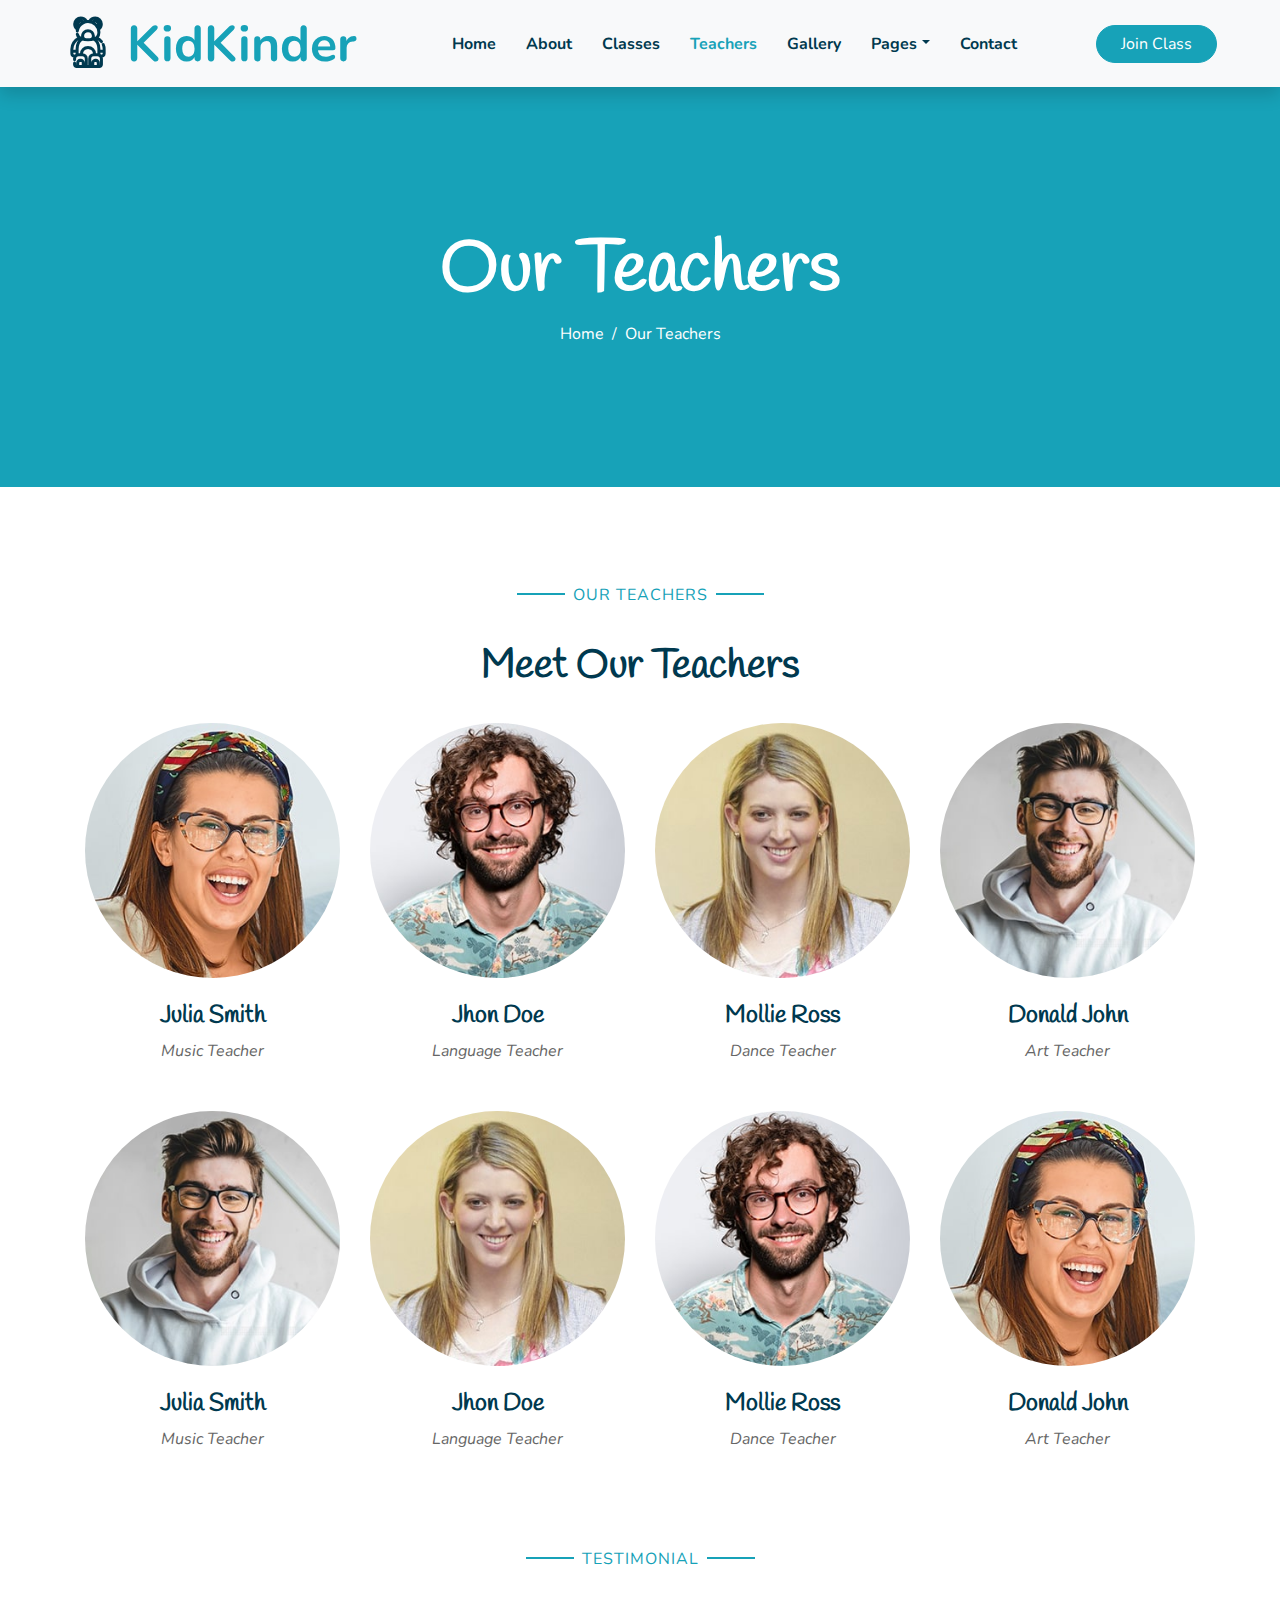
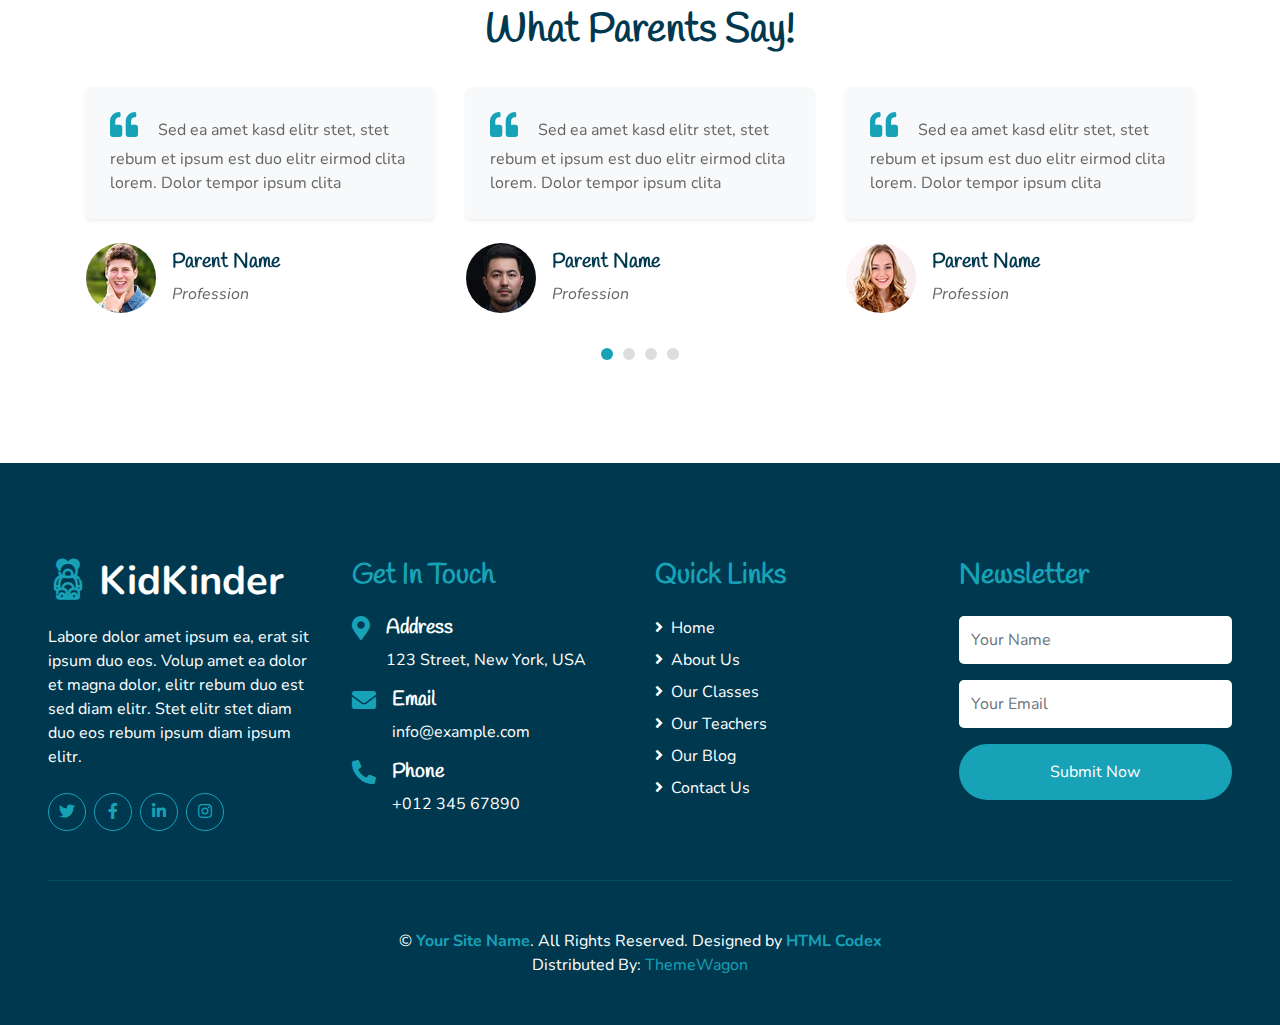
<file: team.html>
<!DOCTYPE html>
<html lang="en">
  <head>
    <meta charset="utf-8" />
    <title>KidKinder - Kindergarten Website Template</title>
    <meta content="width=device-width, initial-scale=1.0" name="viewport" />
    <meta content="Free HTML Templates" name="keywords" />
    <meta content="Free HTML Templates" name="description" />

    <!-- Favicon -->
    <link href="img/favicon.ico" rel="icon" />

    <!-- Google Web Fonts -->
    <link rel="preconnect" href="https://fonts.gstatic.com" />
    <link
      href="https://fonts.googleapis.com/css2?family=Handlee&family=Nunito&display=swap"
      rel="stylesheet"
    />

    <!-- Font Awesome -->
    <link
      href="https://cdnjs.cloudflare.com/ajax/libs/font-awesome/5.10.0/css/all.min.css"
      rel="stylesheet"
    />

    <!-- Flaticon Font -->
    <link href="lib/flaticon/font/flaticon.css" rel="stylesheet" />

    <!-- Libraries Stylesheet -->
    <link href="lib/owlcarousel/assets/owl.carousel.min.css" rel="stylesheet" />
    <link href="lib/lightbox/css/lightbox.min.css" rel="stylesheet" />

    <!-- Customized Bootstrap Stylesheet -->
    <link href="css/style.css" rel="stylesheet" />
  </head>

  <body>
    <!-- Navbar Start -->
    <div class="container-fluid bg-light position-relative shadow">
      <nav
        class="navbar navbar-expand-lg bg-light navbar-light py-3 py-lg-0 px-0 px-lg-5"
      >
        <a
          href=""
          class="navbar-brand font-weight-bold text-secondary"
          style="font-size: 50px"
        >
          <i class="flaticon-043-teddy-bear"></i>
          <span class="text-primary">KidKinder</span>
        </a>
        <button
          type="button"
          class="navbar-toggler"
          data-toggle="collapse"
          data-target="#navbarCollapse"
        >
          <span class="navbar-toggler-icon"></span>
        </button>
        <div
          class="collapse navbar-collapse justify-content-between"
          id="navbarCollapse"
        >
          <div class="navbar-nav font-weight-bold mx-auto py-0">
            <a href="index.html" class="nav-item nav-link">Home</a>
            <a href="about.html" class="nav-item nav-link">About</a>
            <a href="class.html" class="nav-item nav-link">Classes</a>
            <a href="team.html" class="nav-item nav-link active">Teachers</a>
            <a href="gallery.html" class="nav-item nav-link">Gallery</a>
            <div class="nav-item dropdown">
              <a
                href="#"
                class="nav-link dropdown-toggle"
                data-toggle="dropdown"
                >Pages</a
              >
              <div class="dropdown-menu rounded-0 m-0">
                <a href="blog.html" class="dropdown-item">Blog Grid</a>
                <a href="single.html" class="dropdown-item">Blog Detail</a>
              </div>
            </div>
            <a href="contact.html" class="nav-item nav-link">Contact</a>
          </div>
          <a href="" class="btn btn-primary px-4">Join Class</a>
        </div>
      </nav>
    </div>
    <!-- Navbar End -->

    <!-- Header Start -->
    <div class="container-fluid bg-primary mb-5">
      <div
        class="d-flex flex-column align-items-center justify-content-center"
        style="min-height: 400px"
      >
        <h3 class="display-3 font-weight-bold text-white">Our Teachers</h3>
        <div class="d-inline-flex text-white">
          <p class="m-0"><a class="text-white" href="">Home</a></p>
          <p class="m-0 px-2">/</p>
          <p class="m-0">Our Teachers</p>
        </div>
      </div>
    </div>
    <!-- Header End -->

    <!-- Team Start -->
    <div class="container-fluid pt-5">
      <div class="container">
        <div class="text-center pb-2">
          <p class="section-title px-5">
            <span class="px-2">Our Teachers</span>
          </p>
          <h1 class="mb-4">Meet Our Teachers</h1>
        </div>
        <div class="row">
          <div class="col-md-6 col-lg-3 text-center team mb-5">
            <div
              class="position-relative overflow-hidden mb-4"
              style="border-radius: 100%"
            >
              <img class="img-fluid w-100" src="img/team-1.jpg" alt="" />
              <div
                class="team-social d-flex align-items-center justify-content-center w-100 h-100 position-absolute"
              >
                <a
                  class="btn btn-outline-light text-center mr-2 px-0"
                  style="width: 38px; height: 38px"
                  href="#"
                  ><i class="fab fa-twitter"></i
                ></a>
                <a
                  class="btn btn-outline-light text-center mr-2 px-0"
                  style="width: 38px; height: 38px"
                  href="#"
                  ><i class="fab fa-facebook-f"></i
                ></a>
                <a
                  class="btn btn-outline-light text-center px-0"
                  style="width: 38px; height: 38px"
                  href="#"
                  ><i class="fab fa-linkedin-in"></i
                ></a>
              </div>
            </div>
            <h4>Julia Smith</h4>
            <i>Music Teacher</i>
          </div>
          <div class="col-md-6 col-lg-3 text-center team mb-5">
            <div
              class="position-relative overflow-hidden mb-4"
              style="border-radius: 100%"
            >
              <img class="img-fluid w-100" src="img/team-2.jpg" alt="" />
              <div
                class="team-social d-flex align-items-center justify-content-center w-100 h-100 position-absolute"
              >
                <a
                  class="btn btn-outline-light text-center mr-2 px-0"
                  style="width: 38px; height: 38px"
                  href="#"
                  ><i class="fab fa-twitter"></i
                ></a>
                <a
                  class="btn btn-outline-light text-center mr-2 px-0"
                  style="width: 38px; height: 38px"
                  href="#"
                  ><i class="fab fa-facebook-f"></i
                ></a>
                <a
                  class="btn btn-outline-light text-center px-0"
                  style="width: 38px; height: 38px"
                  href="#"
                  ><i class="fab fa-linkedin-in"></i
                ></a>
              </div>
            </div>
            <h4>Jhon Doe</h4>
            <i>Language Teacher</i>
          </div>
          <div class="col-md-6 col-lg-3 text-center team mb-5">
            <div
              class="position-relative overflow-hidden mb-4"
              style="border-radius: 100%"
            >
              <img class="img-fluid w-100" src="img/team-3.jpg" alt="" />
              <div
                class="team-social d-flex align-items-center justify-content-center w-100 h-100 position-absolute"
              >
                <a
                  class="btn btn-outline-light text-center mr-2 px-0"
                  style="width: 38px; height: 38px"
                  href="#"
                  ><i class="fab fa-twitter"></i
                ></a>
                <a
                  class="btn btn-outline-light text-center mr-2 px-0"
                  style="width: 38px; height: 38px"
                  href="#"
                  ><i class="fab fa-facebook-f"></i
                ></a>
                <a
                  class="btn btn-outline-light text-center px-0"
                  style="width: 38px; height: 38px"
                  href="#"
                  ><i class="fab fa-linkedin-in"></i
                ></a>
              </div>
            </div>
            <h4>Mollie Ross</h4>
            <i>Dance Teacher</i>
          </div>
          <div class="col-md-6 col-lg-3 text-center team mb-5">
            <div
              class="position-relative overflow-hidden mb-4"
              style="border-radius: 100%"
            >
              <img class="img-fluid w-100" src="img/team-4.jpg" alt="" />
              <div
                class="team-social d-flex align-items-center justify-content-center w-100 h-100 position-absolute"
              >
                <a
                  class="btn btn-outline-light text-center mr-2 px-0"
                  style="width: 38px; height: 38px"
                  href="#"
                  ><i class="fab fa-twitter"></i
                ></a>
                <a
                  class="btn btn-outline-light text-center mr-2 px-0"
                  style="width: 38px; height: 38px"
                  href="#"
                  ><i class="fab fa-facebook-f"></i
                ></a>
                <a
                  class="btn btn-outline-light text-center px-0"
                  style="width: 38px; height: 38px"
                  href="#"
                  ><i class="fab fa-linkedin-in"></i
                ></a>
              </div>
            </div>
            <h4>Donald John</h4>
            <i>Art Teacher</i>
          </div>
          <div class="col-md-6 col-lg-3 text-center team mb-5">
            <div
              class="position-relative overflow-hidden mb-4"
              style="border-radius: 100%"
            >
              <img class="img-fluid w-100" src="img/team-4.jpg" alt="" />
              <div
                class="team-social d-flex align-items-center justify-content-center w-100 h-100 position-absolute"
              >
                <a
                  class="btn btn-outline-light text-center mr-2 px-0"
                  style="width: 38px; height: 38px"
                  href="#"
                  ><i class="fab fa-twitter"></i
                ></a>
                <a
                  class="btn btn-outline-light text-center mr-2 px-0"
                  style="width: 38px; height: 38px"
                  href="#"
                  ><i class="fab fa-facebook-f"></i
                ></a>
                <a
                  class="btn btn-outline-light text-center px-0"
                  style="width: 38px; height: 38px"
                  href="#"
                  ><i class="fab fa-linkedin-in"></i
                ></a>
              </div>
            </div>
            <h4>Julia Smith</h4>
            <i>Music Teacher</i>
          </div>
          <div class="col-md-6 col-lg-3 text-center team mb-5">
            <div
              class="position-relative overflow-hidden mb-4"
              style="border-radius: 100%"
            >
              <img class="img-fluid w-100" src="img/team-3.jpg" alt="" />
              <div
                class="team-social d-flex align-items-center justify-content-center w-100 h-100 position-absolute"
              >
                <a
                  class="btn btn-outline-light text-center mr-2 px-0"
                  style="width: 38px; height: 38px"
                  href="#"
                  ><i class="fab fa-twitter"></i
                ></a>
                <a
                  class="btn btn-outline-light text-center mr-2 px-0"
                  style="width: 38px; height: 38px"
                  href="#"
                  ><i class="fab fa-facebook-f"></i
                ></a>
                <a
                  class="btn btn-outline-light text-center px-0"
                  style="width: 38px; height: 38px"
                  href="#"
                  ><i class="fab fa-linkedin-in"></i
                ></a>
              </div>
            </div>
            <h4>Jhon Doe</h4>
            <i>Language Teacher</i>
          </div>
          <div class="col-md-6 col-lg-3 text-center team mb-5">
            <div
              class="position-relative overflow-hidden mb-4"
              style="border-radius: 100%"
            >
              <img class="img-fluid w-100" src="img/team-2.jpg" alt="" />
              <div
                class="team-social d-flex align-items-center justify-content-center w-100 h-100 position-absolute"
              >
                <a
                  class="btn btn-outline-light text-center mr-2 px-0"
                  style="width: 38px; height: 38px"
                  href="#"
                  ><i class="fab fa-twitter"></i
                ></a>
                <a
                  class="btn btn-outline-light text-center mr-2 px-0"
                  style="width: 38px; height: 38px"
                  href="#"
                  ><i class="fab fa-facebook-f"></i
                ></a>
                <a
                  class="btn btn-outline-light text-center px-0"
                  style="width: 38px; height: 38px"
                  href="#"
                  ><i class="fab fa-linkedin-in"></i
                ></a>
              </div>
            </div>
            <h4>Mollie Ross</h4>
            <i>Dance Teacher</i>
          </div>
          <div class="col-md-6 col-lg-3 text-center team mb-5">
            <div
              class="position-relative overflow-hidden mb-4"
              style="border-radius: 100%"
            >
              <img class="img-fluid w-100" src="img/team-1.jpg" alt="" />
              <div
                class="team-social d-flex align-items-center justify-content-center w-100 h-100 position-absolute"
              >
                <a
                  class="btn btn-outline-light text-center mr-2 px-0"
                  style="width: 38px; height: 38px"
                  href="#"
                  ><i class="fab fa-twitter"></i
                ></a>
                <a
                  class="btn btn-outline-light text-center mr-2 px-0"
                  style="width: 38px; height: 38px"
                  href="#"
                  ><i class="fab fa-facebook-f"></i
                ></a>
                <a
                  class="btn btn-outline-light text-center px-0"
                  style="width: 38px; height: 38px"
                  href="#"
                  ><i class="fab fa-linkedin-in"></i
                ></a>
              </div>
            </div>
            <h4>Donald John</h4>
            <i>Art Teacher</i>
          </div>
        </div>
      </div>
    </div>
    <!-- Team End -->

    <!-- Testimonial Start -->
    <div class="container-fluid py-5">
      <div class="container p-0">
        <div class="text-center pb-2">
          <p class="section-title px-5">
            <span class="px-2">Testimonial</span>
          </p>
          <h1 class="mb-4">What Parents Say!</h1>
        </div>
        <div class="owl-carousel testimonial-carousel">
          <div class="testimonial-item px-3">
            <div class="bg-light shadow-sm rounded mb-4 p-4">
              <h3 class="fas fa-quote-left text-primary mr-3"></h3>
              Sed ea amet kasd elitr stet, stet rebum et ipsum est duo elitr
              eirmod clita lorem. Dolor tempor ipsum clita
            </div>
            <div class="d-flex align-items-center">
              <img
                class="rounded-circle"
                src="img/testimonial-1.jpg"
                style="width: 70px; height: 70px"
                alt="Image"
              />
              <div class="pl-3">
                <h5>Parent Name</h5>
                <i>Profession</i>
              </div>
            </div>
          </div>
          <div class="testimonial-item px-3">
            <div class="bg-light shadow-sm rounded mb-4 p-4">
              <h3 class="fas fa-quote-left text-primary mr-3"></h3>
              Sed ea amet kasd elitr stet, stet rebum et ipsum est duo elitr
              eirmod clita lorem. Dolor tempor ipsum clita
            </div>
            <div class="d-flex align-items-center">
              <img
                class="rounded-circle"
                src="img/testimonial-2.jpg"
                style="width: 70px; height: 70px"
                alt="Image"
              />
              <div class="pl-3">
                <h5>Parent Name</h5>
                <i>Profession</i>
              </div>
            </div>
          </div>
          <div class="testimonial-item px-3">
            <div class="bg-light shadow-sm rounded mb-4 p-4">
              <h3 class="fas fa-quote-left text-primary mr-3"></h3>
              Sed ea amet kasd elitr stet, stet rebum et ipsum est duo elitr
              eirmod clita lorem. Dolor tempor ipsum clita
            </div>
            <div class="d-flex align-items-center">
              <img
                class="rounded-circle"
                src="img/testimonial-3.jpg"
                style="width: 70px; height: 70px"
                alt="Image"
              />
              <div class="pl-3">
                <h5>Parent Name</h5>
                <i>Profession</i>
              </div>
            </div>
          </div>
          <div class="testimonial-item px-3">
            <div class="bg-light shadow-sm rounded mb-4 p-4">
              <h3 class="fas fa-quote-left text-primary mr-3"></h3>
              Sed ea amet kasd elitr stet, stet rebum et ipsum est duo elitr
              eirmod clita lorem. Dolor tempor ipsum clita
            </div>
            <div class="d-flex align-items-center">
              <img
                class="rounded-circle"
                src="img/testimonial-4.jpg"
                style="width: 70px; height: 70px"
                alt="Image"
              />
              <div class="pl-3">
                <h5>Parent Name</h5>
                <i>Profession</i>
              </div>
            </div>
          </div>
        </div>
      </div>
    </div>
    <!-- Testimonial End -->

    <!-- Footer Start -->
    <div
      class="container-fluid bg-secondary text-white mt-5 py-5 px-sm-3 px-md-5"
    >
      <div class="row pt-5">
        <div class="col-lg-3 col-md-6 mb-5">
          <a
            href=""
            class="navbar-brand font-weight-bold text-primary m-0 mb-4 p-0"
            style="font-size: 40px; line-height: 40px"
          >
            <i class="flaticon-043-teddy-bear"></i>
            <span class="text-white">KidKinder</span>
          </a>
          <p>
            Labore dolor amet ipsum ea, erat sit ipsum duo eos. Volup amet ea
            dolor et magna dolor, elitr rebum duo est sed diam elitr. Stet elitr
            stet diam duo eos rebum ipsum diam ipsum elitr.
          </p>
          <div class="d-flex justify-content-start mt-4">
            <a
              class="btn btn-outline-primary rounded-circle text-center mr-2 px-0"
              style="width: 38px; height: 38px"
              href="#"
              ><i class="fab fa-twitter"></i
            ></a>
            <a
              class="btn btn-outline-primary rounded-circle text-center mr-2 px-0"
              style="width: 38px; height: 38px"
              href="#"
              ><i class="fab fa-facebook-f"></i
            ></a>
            <a
              class="btn btn-outline-primary rounded-circle text-center mr-2 px-0"
              style="width: 38px; height: 38px"
              href="#"
              ><i class="fab fa-linkedin-in"></i
            ></a>
            <a
              class="btn btn-outline-primary rounded-circle text-center mr-2 px-0"
              style="width: 38px; height: 38px"
              href="#"
              ><i class="fab fa-instagram"></i
            ></a>
          </div>
        </div>
        <div class="col-lg-3 col-md-6 mb-5">
          <h3 class="text-primary mb-4">Get In Touch</h3>
          <div class="d-flex">
            <h4 class="fa fa-map-marker-alt text-primary"></h4>
            <div class="pl-3">
              <h5 class="text-white">Address</h5>
              <p>123 Street, New York, USA</p>
            </div>
          </div>
          <div class="d-flex">
            <h4 class="fa fa-envelope text-primary"></h4>
            <div class="pl-3">
              <h5 class="text-white">Email</h5>
              <p>info@example.com</p>
            </div>
          </div>
          <div class="d-flex">
            <h4 class="fa fa-phone-alt text-primary"></h4>
            <div class="pl-3">
              <h5 class="text-white">Phone</h5>
              <p>+012 345 67890</p>
            </div>
          </div>
        </div>
        <div class="col-lg-3 col-md-6 mb-5">
          <h3 class="text-primary mb-4">Quick Links</h3>
          <div class="d-flex flex-column justify-content-start">
            <a class="text-white mb-2" href="#"
              ><i class="fa fa-angle-right mr-2"></i>Home</a
            >
            <a class="text-white mb-2" href="#"
              ><i class="fa fa-angle-right mr-2"></i>About Us</a
            >
            <a class="text-white mb-2" href="#"
              ><i class="fa fa-angle-right mr-2"></i>Our Classes</a
            >
            <a class="text-white mb-2" href="#"
              ><i class="fa fa-angle-right mr-2"></i>Our Teachers</a
            >
            <a class="text-white mb-2" href="#"
              ><i class="fa fa-angle-right mr-2"></i>Our Blog</a
            >
            <a class="text-white" href="#"
              ><i class="fa fa-angle-right mr-2"></i>Contact Us</a
            >
          </div>
        </div>
        <div class="col-lg-3 col-md-6 mb-5">
          <h3 class="text-primary mb-4">Newsletter</h3>
          <form action="">
            <div class="form-group">
              <input
                type="text"
                class="form-control border-0 py-4"
                placeholder="Your Name"
                required="required"
              />
            </div>
            <div class="form-group">
              <input
                type="email"
                class="form-control border-0 py-4"
                placeholder="Your Email"
                required="required"
              />
            </div>
            <div>
              <button
                class="btn btn-primary btn-block border-0 py-3"
                type="submit"
              >
                Submit Now
              </button>
            </div>
          </form>
        </div>
      </div>
      <div
        class="container-fluid pt-5"
        style="border-top: 1px solid rgba(23, 162, 184, 0.2) ;"
      >
        <p class="m-0 text-center text-white">
          &copy;
          <a class="text-primary font-weight-bold" href="#">Your Site Name</a>.
          All Rights Reserved.

          <!--/*** This template is free as long as you keep the footer author’s credit link/attribution link/backlink. If you'd like to use the template without the footer author’s credit link/attribution link/backlink, you can purchase the Credit Removal License from "https://htmlcodex.com/credit-removal". Thank you for your support. ***/-->
          Designed by
          <a class="text-primary font-weight-bold" href="https://htmlcodex.com"
            >HTML Codex</a
          >
          <br />Distributed By:
          <a href="https://themewagon.com" target="_blank">ThemeWagon</a>
        </p>
      </div>
    </div>
    <!-- Footer End -->

    <!-- Back to Top -->
    <a href="#" class="btn btn-primary p-3 back-to-top"
      ><i class="fa fa-angle-double-up"></i
    ></a>

    <!-- JavaScript Libraries -->
    <script src="https://code.jquery.com/jquery-3.4.1.min.js"></script>
    <script src="https://stackpath.bootstrapcdn.com/bootstrap/4.4.1/js/bootstrap.bundle.min.js"></script>
    <script src="lib/easing/easing.min.js"></script>
    <script src="lib/owlcarousel/owl.carousel.min.js"></script>
    <script src="lib/isotope/isotope.pkgd.min.js"></script>
    <script src="lib/lightbox/js/lightbox.min.js"></script>

    <!-- Contact Javascript File -->
    <script src="mail/jqBootstrapValidation.min.js"></script>
    <script src="mail/contact.js"></script>

    <!-- Template Javascript -->
    <script src="js/main.js"></script>
  </body>
</html>
</file>
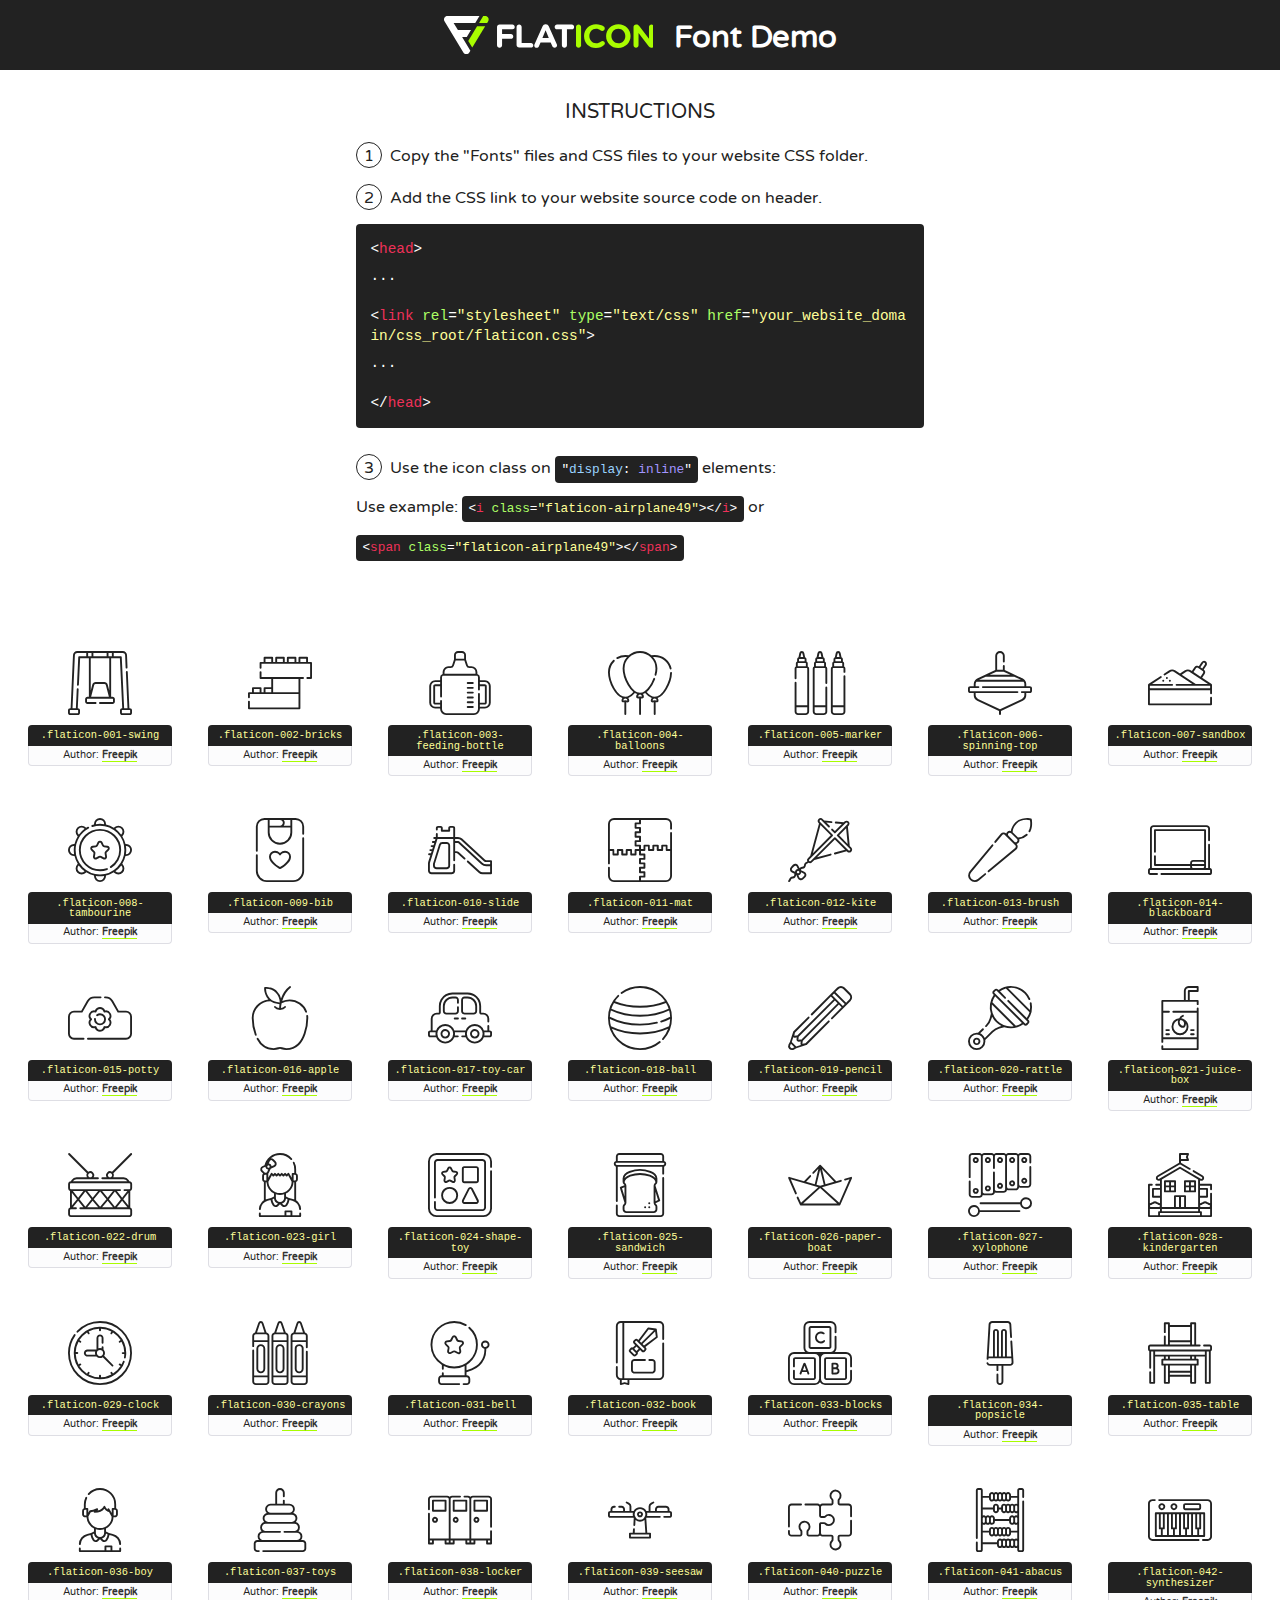
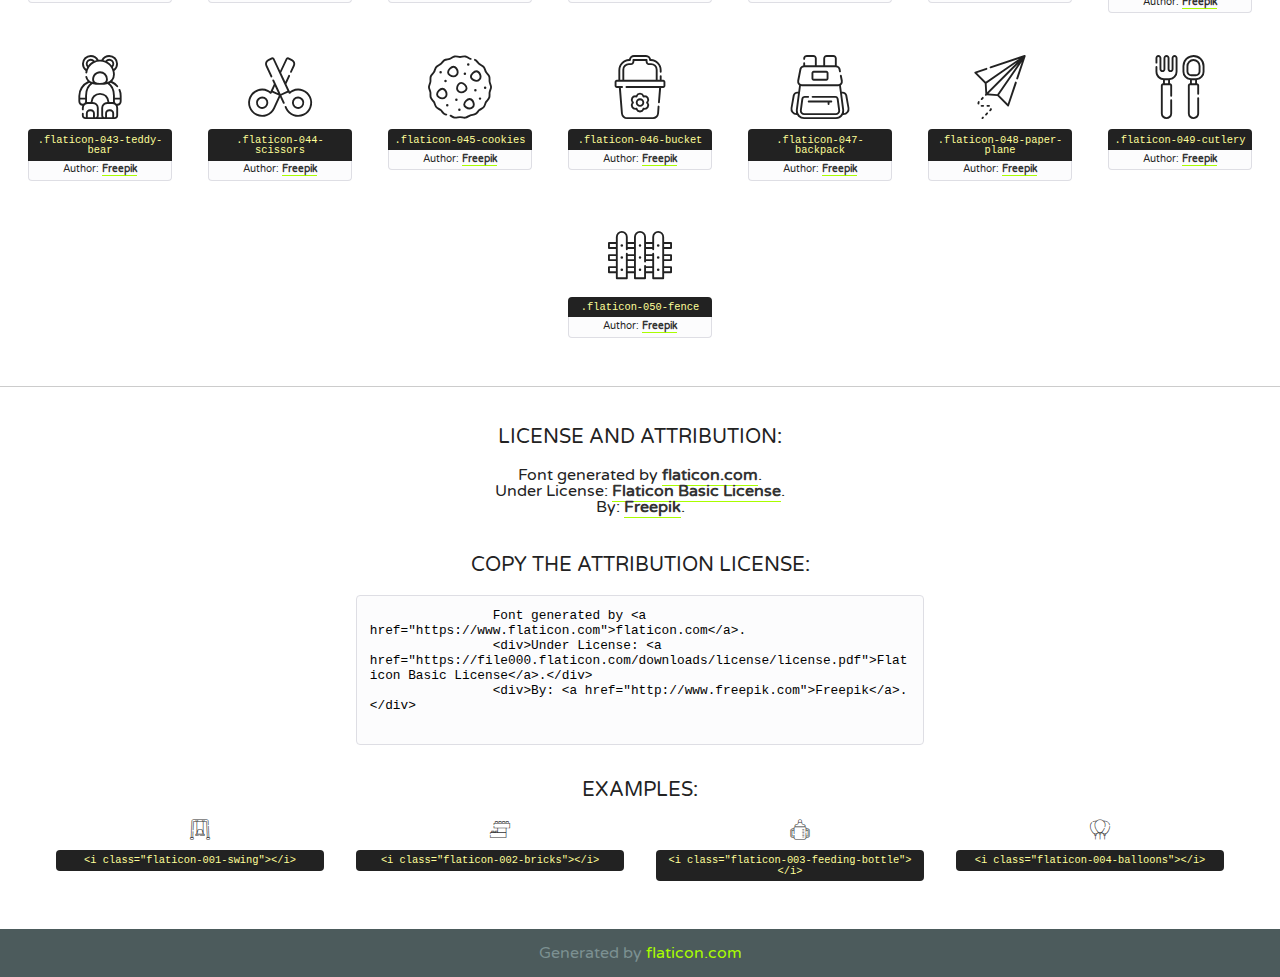
<file: lib/flaticon/font/flaticon.html>
<!DOCTYPE html>
<!--
  Flaticon icon font: Flaticon
  Creation date: 11/06/2020 07:22
-->
<html>
    <!DOCTYPE html>

    <head>
        <title>Flaticon WebFont</title>
        <link href="http://fonts.googleapis.com/css?family=Varela+Round" rel="stylesheet" type="text/css" />
        <link rel="stylesheet" type="text/css" href="flaticon.css">
        <meta charset="UTF-8">
        <style>
            html, body, div, span, applet, object, iframe,
            h1, h2, h3, h4, h5, h6, p, blockquote, pre,
            a, abbr, acronym, address, big, cite, code,
            del, dfn, em, img, ins, kbd, q, s, samp,
            small, strike, strong, sub, sup, tt, var,
            b, u, i, center,
            dl, dt, dd, ol, ul, li,
            fieldset, form, label, legend,
            table, caption, tbody, tfoot, thead, tr, th, td,
            article, aside, canvas, details, embed,
            figure, figcaption, footer, header, hgroup,
            menu, nav, output, ruby, section, summary,
            time, mark, audio, video {
                margin: 0;
                padding: 0;
                border: 0;
                font-size: 100%;
                font: inherit;
                vertical-align: baseline;
            }
            /* HTML5 display-role reset for older browsers */
            article, aside, details, figcaption, figure,
            footer, header, hgroup, menu, nav, section {
                display: block;
            }
            body {
                line-height: 1;
            }
            ol, ul {
                list-style: none;
            }
            blockquote, q {
                quotes: none;
            }
            blockquote:before, blockquote:after,
            q:before, q:after {
                content: '';
                content: none;
            }
            table {
                border-collapse: collapse;
                border-spacing: 0;
            }
            body {
                font-family: 'Varela Round', Helvetica, Arial, sans-serif;
                font-size: 16px;
                color: #222;
            }
            a {
                color: #333;
                border-bottom: 1px solid #a9fd00;
                font-weight: bold;
                text-decoration: none;
            }
            * {
                -moz-box-sizing: border-box;
                -webkit-box-sizing: border-box;
                box-sizing: border-box;
                margin: 0;
                padding: 0;
            }
            [class^="flaticon-"]:before, [class*=" flaticon-"]:before, [class^="flaticon-"]:after, [class*=" flaticon-"]:after {
                font-family: Flaticon;
                font-size: 30px;
                font-style: normal;
                margin-left: 20px;
                color: #333;
            }
            .wrapper {
                max-width: 600px;
                margin: auto;
                padding: 0 1em;
            }
            .title {
                font-size: 1.25em;
                text-align: center;
                margin-bottom: 1em;
                text-transform: uppercase;
            }
            header {
                text-align: center;
                background-color: #222;
                color: #fff;
                padding: 1em;
            }
            header .logo {
                width: 210px;
                height: 38px;
                display: inline-block;
                vertical-align: middle;
                margin-right: 1em;
                border: none;
            }
            header strong {
                font-size: 1.95em;
                font-weight: bold;
                vertical-align: middle;
                margin-top: 5px;
                display: inline-block;
            }
            .demo {
                margin: 2em auto;
                line-height: 1.25em;
            }
            .demo ul li {
                margin-bottom: 1em;
            }
            .demo ul li .num {
                color: #222;
                border-radius: 20px;
                display: inline-block;
                width: 26px;
                padding: 3px;
                height: 26px;
                text-align: center;
                margin-right: 0.5em;
                border: 1px solid #222;
            }
            .demo ul li code {
                background-color: #222;
                border-radius: 4px;
                padding: 0.25em 0.5em;
                display: inline-block;
                color: #fff;
                font-family: Consolas,Monaco,Lucida Console,Liberation Mono,DejaVu Sans Mono,Bitstream Vera Sans Mono,Courier New, monospace;
                font-weight: lighter;
                margin-top: 1em;
                font-size: 0.8em;
                word-break: break-all;
            }
            .demo ul li code.big {
                padding: 1em;
                font-size: 0.9em;
            }
            .demo ul li code .red {
                color: #EF3159;
            }
            .demo ul li code .green {
                color: #ACFF65;
            }
            .demo ul li code .yellow {
                color: #FFFF99;
            }
            .demo ul li code .blue {
                color: #99D3FF;
            }
            .demo ul li code .purple {
                color: #A295FF;
            }
            .demo ul li code .dots {
                margin-top: 0.5em;
                display: block;
            }
            #glyphs {
                border-bottom: 1px solid #ccc;
                padding: 2em 0;
                text-align: center;
            }
            .glyph {
                display: inline-block;
                width: 9em;
                margin: 1em;
                text-align: center;
                vertical-align: top;
                background: #FFF;
            }
            .glyph .glyph-icon {
                padding: 10px;
                display: block;
                font-family:"Flaticon";
                font-size: 64px;
                line-height: 1;
            }
            .glyph .glyph-icon:before {
                font-size: 64px;
                color: #222;
                margin-left: 0;
            }
            .class-name {
                font-size: 0.65em;
                background-color: #222;
                color: #fff;
                border-radius: 4px 4px 0 0;
                padding: 0.5em;
                color: #FFFF99;
                font-family: Consolas,Monaco,Lucida Console,Liberation Mono,DejaVu Sans Mono,Bitstream Vera Sans Mono,Courier New, monospace;
            }
            .author-name {
                font-size: 0.6em;
                background-color: #fcfcfd;
                border: 1px solid #DEDEE4;
                border-top: 0;
                border-radius: 0 0 4px 4px;
                padding: 0.5em;
            }
            .class-name:last-child {
                font-size: 10px;
                color:#888;
            }
            .class-name:last-child a {
                font-size: 10px;
                color:#555;
            }
            .class-name:last-child a:hover {
                color:#a9fd00;
            }
            .glyph > input {
                display: block;
                width: 100px;
                margin: 5px auto;
                text-align: center;
                font-size: 12px;
                cursor: text;
            }
            .glyph > input.icon-input {
                font-family:"Flaticon";
                font-size: 16px;
                margin-bottom: 10px;
            }
            .attribution .title {
                margin-top: 2em;
            }
            .attribution textarea {
                background-color: #fcfcfd;
                padding: 1em;
                border: none;
                box-shadow: none;
                border: 1px solid #DEDEE4;
                border-radius: 4px;
                resize: none;
                width: 100%;
                height: 150px;
                font-size: 0.8em;
                font-family: Consolas,Monaco,Lucida Console,Liberation Mono,DejaVu Sans Mono,Bitstream Vera Sans Mono,Courier New, monospace;
                -webkit-appearance: none;
            }
            .iconsuse {
                margin: 2em auto;
                text-align: center;
                max-width: 1200px;
            }
            .iconsuse:after {
                content: '';
                display: table;
                clear: both;
            }
            .iconsuse .image {
                float: left;
                width: 25%;
                padding: 0 1em;
            }
            .iconsuse .image p {
                margin-bottom: 1em;
            }
            .iconsuse .image span {
                display: block;
                font-size: 0.65em;
                background-color: #222;
                color: #fff;
                border-radius: 4px;
                padding: 0.5em;
                color: #FFFF99;
                margin-top: 1em;
                font-family: Consolas,Monaco,Lucida Console,Liberation Mono,DejaVu Sans Mono,Bitstream Vera Sans Mono,Courier New, monospace;
            }
            #footer {
                text-align: center;
                background-color: #4C5B5C;
                color: #7c9192;
                padding: 1em;
            }
            #footer a {
                border: none;
                color: #a9fd00;
                font-weight: normal;
            }
            @media (max-width: 960px) {
                .iconsuse .image {
                    width: 50%;
                }
            }
            @media (max-width: 560px) {
                .iconsuse .image {
                    width: 100%;
                }
            }
            .attrDiv {

            }
        </style>
        <link rel="stylesheet" href="flaticon.css">
    </head>

    <body class="characters-off">
        <header>
            <a href="https://www.flaticon.com" target="_blank" class="logo">
                <svg version="1.1" xmlns="http://www.w3.org/2000/svg" xmlns:xlink="http://www.w3.org/1999/xlink" xmlns:a="http://ns.adobe.com/AdobeSVGViewerExtensions/3.0/" viewBox="0 0 560.875 102.036" enable-background="new 0 0 560.875 102.036" xml:space="preserve">
                        <defs>
                        </defs>
                        <g>
                            <g class="letters">
                                <path fill="#ffffff" d="M141.596,29.675c0-3.777,2.985-6.767,6.764-6.767h34.438c3.426,0,6.15,2.728,6.15,6.15
                                c0,3.43-2.724,6.149-6.15,6.149h-27.674v13.091h23.719c3.429,0,6.151,2.724,6.151,6.15c0,3.43-2.723,6.149-6.151,6.149h-23.719
                                v17.574c0,3.773-2.986,6.761-6.764,6.761c-3.779,0-6.764-2.989-6.764-6.761V29.675z"></path>
                                <path fill="#ffffff" d="M193.844,29.149c0-3.781,2.985-6.767,6.764-6.767c3.776,0,6.763,2.985,6.763,6.767v42.957h25.039
                                c3.426,0,6.149,2.726,6.149,6.153c0,3.425-2.723,6.15-6.149,6.15h-31.802c-3.779,0-6.764-2.986-6.764-6.768V29.149z"></path>
                                <path fill="#ffffff" d="M241.891,75.71l21.438-48.407c1.492-3.341,4.215-5.357,7.906-5.357h0.792
                                c3.686,0,6.323,2.017,7.815,5.357l21.439,48.407c0.436,0.967,0.701,1.845,0.701,2.723c0,3.602-2.809,6.501-6.414,6.501
                                c-3.161,0-5.269-1.845-6.499-4.655l-4.132-9.661h-27.059l-4.301,10.102c-1.144,2.631-3.426,4.214-6.237,4.214
                                c-3.517,0-6.24-2.81-6.24-6.325C241.1,77.64,241.451,76.677,241.891,75.71z M279.932,58.666l-8.521-20.297l-8.526,20.297H279.932
                                z"></path>
                                <path fill="#ffffff" d="M314.864,35.387H301.86c-3.429,0-6.239-2.813-6.239-6.238c0-3.429,2.811-6.24,6.239-6.24h39.533
                                c3.426,0,6.237,2.811,6.237,6.24c0,3.425-2.811,6.238-6.237,6.238h-13.001v42.785c0,3.773-2.99,6.761-6.764,6.761
                                c-3.779,0-6.764-2.989-6.764-6.761V35.387z"></path>
                                <path fill="#A9FD00" d="M352.615,29.149c0-3.781,2.985-6.767,6.767-6.767c3.774,0,6.761,2.985,6.761,6.767v49.024
                                c0,3.773-2.987,6.761-6.761,6.761c-3.781,0-6.767-2.989-6.767-6.761V29.149z"></path>
                                <path fill="#A9FD00" d="M374.132,53.836v-0.179c0-17.481,13.178-31.801,32.065-31.801c9.22,0,15.459,2.458,20.557,6.238
                                c1.402,1.054,2.637,2.985,2.637,5.357c0,3.692-2.985,6.59-6.681,6.59c-1.845,0-3.071-0.702-4.044-1.319
                                c-3.776-2.813-7.729-4.393-12.562-4.393c-10.364,0-17.831,8.611-17.831,19.154v0.173c0,10.542,7.291,19.329,17.831,19.329
                                c5.715,0,9.492-1.756,13.359-4.834c1.049-0.874,2.458-1.491,4.039-1.491c3.429,0,6.325,2.813,6.325,6.236
                                c0,2.106-1.056,3.78-2.282,4.834c-5.539,4.834-12.036,7.733-21.878,7.733C387.572,85.464,374.132,71.493,374.132,53.836z"></path>
                                <path fill="#A9FD00" d="M433.009,53.836v-0.179c0-17.481,13.79-31.801,32.766-31.801c18.981,0,32.592,14.143,32.592,31.628v0.173
                                c0,17.483-13.785,31.807-32.769,31.807C446.625,85.464,433.009,71.32,433.009,53.836z M484.224,53.836v-0.179
                                c0-10.539-7.725-19.326-18.626-19.326c-10.893,0-18.449,8.611-18.449,19.154v0.173c0,10.542,7.73,19.329,18.626,19.329
                                C476.676,72.986,484.224,64.378,484.224,53.836z"></path>
                                <path fill="#A9FD00" d="M506.233,29.321c0-3.774,2.99-6.763,6.767-6.763h1.401c3.252,0,5.183,1.583,7.029,3.953l26.093,34.265
                                V29.059c0-3.692,2.99-6.677,6.681-6.677c3.683,0,6.671,2.985,6.671,6.677v48.934c0,3.78-2.987,6.765-6.764,6.765h-0.436
                                c-3.257,0-5.188-1.581-7.034-3.953l-27.056-35.492v32.944c0,3.687-2.985,6.676-6.678,6.676c-3.683,0-6.673-2.989-6.673-6.676
                                V29.321z"></path>
                            </g>
                            <g class="insignia">
                                <path fill="#ffffff" d="M48.372,56.137h12.517l11.156-18.537H37.186L25.688,18.539h57.825L94.668,0H9.271
                                C5.925,0,2.842,1.801,1.198,4.716c-1.644,2.907-1.593,6.482,0.134,9.343l50.38,83.501c1.678,2.781,4.689,4.476,7.938,4.476
                                c3.246,0,6.257-1.695,7.935-4.476l2.898-4.804L48.372,56.137z"></path>
                                <g class="i">
                                    <path fill="#A9FD00" d="M93.575,18.539h0.031v0.004l21.652,0.004l2.705-4.488c1.727-2.861,1.778-6.436,0.133-9.343
                                    C116.454,1.801,113.371,0,110.026,0h-5.294L93.575,18.539z"></path>
                                    <polygon fill="#A9FD00" points="88.291,27.356 64.725,66.486 75.519,84.404 109.942,27.356"></polygon>
                                </g>
                            </g>
                        </g>
                    </svg>
            </a>
            <strong>Font Demo</strong>
        </header>

        <section class="demo wrapper">
            <p class="title">Instructions</p>
            <ul>
                <li>
                    <span class="num">1</span>Copy the "Fonts" files and CSS files to your website CSS folder.
                </li>
                <li>
                    <span class="num">2</span>Add the CSS link to your website source code on header.
                    <code class="big">
                        &lt;<span class="red">head</span>&gt;
                        <br/><span class="dots">...</span>
                        <br/>&lt;<span class="red">link</span> <span class="green">rel</span>=<span class="yellow">"stylesheet"</span> <span class="green">type</span>=<span class="yellow">"text/css"</span> <span class="green">href</span>=<span class="yellow">"your_website_domain/css_root/flaticon.css"</span>&gt;
                        <br/><span class="dots">...</span>
                        <br/>&lt;/<span class="red">head</span>&gt;
                    </code>
                </li>

                <li>
                    <p>
                        <span class="num">3</span>Use the icon class on <code>"<span class="blue">display</span>:<span class="purple"> inline</span>"</code> elements:
                        <br />
                        Use example:
                        <code>
                            &lt;<span class="red">i</span> <span class="green">class</span>=<span class="yellow">&quot;flaticon-airplane49&quot;</span>&gt;&lt;/<span class="red">i</span>&gt;
                        </code> or
                        <code>&lt;<span class="red">span</span> <span class="green">class</span>=<span class="yellow">&quot;flaticon-airplane49&quot;</span>&gt;&lt;/<span class="red">span</span>&gt;</code>
                    </p>
                </li>
            </ul>
        </section>

        <section id="glyphs">
            
            <div class="glyph"><div class="glyph-icon flaticon-001-swing"></div>
                <div class="class-name">.flaticon-001-swing</div>
                <div class="author-name">Author: <a href="http://www.freepik.com" title="Freepik">Freepik</a> </div>
            </div>
            
            <div class="glyph"><div class="glyph-icon flaticon-002-bricks"></div>
                <div class="class-name">.flaticon-002-bricks</div>
                <div class="author-name">Author: <a href="http://www.freepik.com" title="Freepik">Freepik</a> </div>
            </div>
            
            <div class="glyph"><div class="glyph-icon flaticon-003-feeding-bottle"></div>
                <div class="class-name">.flaticon-003-feeding-bottle</div>
                <div class="author-name">Author: <a href="http://www.freepik.com" title="Freepik">Freepik</a> </div>
            </div>
            
            <div class="glyph"><div class="glyph-icon flaticon-004-balloons"></div>
                <div class="class-name">.flaticon-004-balloons</div>
                <div class="author-name">Author: <a href="http://www.freepik.com" title="Freepik">Freepik</a> </div>
            </div>
            
            <div class="glyph"><div class="glyph-icon flaticon-005-marker"></div>
                <div class="class-name">.flaticon-005-marker</div>
                <div class="author-name">Author: <a href="http://www.freepik.com" title="Freepik">Freepik</a> </div>
            </div>
            
            <div class="glyph"><div class="glyph-icon flaticon-006-spinning-top"></div>
                <div class="class-name">.flaticon-006-spinning-top</div>
                <div class="author-name">Author: <a href="http://www.freepik.com" title="Freepik">Freepik</a> </div>
            </div>
            
            <div class="glyph"><div class="glyph-icon flaticon-007-sandbox"></div>
                <div class="class-name">.flaticon-007-sandbox</div>
                <div class="author-name">Author: <a href="http://www.freepik.com" title="Freepik">Freepik</a> </div>
            </div>
            
            <div class="glyph"><div class="glyph-icon flaticon-008-tambourine"></div>
                <div class="class-name">.flaticon-008-tambourine</div>
                <div class="author-name">Author: <a href="http://www.freepik.com" title="Freepik">Freepik</a> </div>
            </div>
            
            <div class="glyph"><div class="glyph-icon flaticon-009-bib"></div>
                <div class="class-name">.flaticon-009-bib</div>
                <div class="author-name">Author: <a href="http://www.freepik.com" title="Freepik">Freepik</a> </div>
            </div>
            
            <div class="glyph"><div class="glyph-icon flaticon-010-slide"></div>
                <div class="class-name">.flaticon-010-slide</div>
                <div class="author-name">Author: <a href="http://www.freepik.com" title="Freepik">Freepik</a> </div>
            </div>
            
            <div class="glyph"><div class="glyph-icon flaticon-011-mat"></div>
                <div class="class-name">.flaticon-011-mat</div>
                <div class="author-name">Author: <a href="http://www.freepik.com" title="Freepik">Freepik</a> </div>
            </div>
            
            <div class="glyph"><div class="glyph-icon flaticon-012-kite"></div>
                <div class="class-name">.flaticon-012-kite</div>
                <div class="author-name">Author: <a href="http://www.freepik.com" title="Freepik">Freepik</a> </div>
            </div>
            
            <div class="glyph"><div class="glyph-icon flaticon-013-brush"></div>
                <div class="class-name">.flaticon-013-brush</div>
                <div class="author-name">Author: <a href="http://www.freepik.com" title="Freepik">Freepik</a> </div>
            </div>
            
            <div class="glyph"><div class="glyph-icon flaticon-014-blackboard"></div>
                <div class="class-name">.flaticon-014-blackboard</div>
                <div class="author-name">Author: <a href="http://www.freepik.com" title="Freepik">Freepik</a> </div>
            </div>
            
            <div class="glyph"><div class="glyph-icon flaticon-015-potty"></div>
                <div class="class-name">.flaticon-015-potty</div>
                <div class="author-name">Author: <a href="http://www.freepik.com" title="Freepik">Freepik</a> </div>
            </div>
            
            <div class="glyph"><div class="glyph-icon flaticon-016-apple"></div>
                <div class="class-name">.flaticon-016-apple</div>
                <div class="author-name">Author: <a href="http://www.freepik.com" title="Freepik">Freepik</a> </div>
            </div>
            
            <div class="glyph"><div class="glyph-icon flaticon-017-toy-car"></div>
                <div class="class-name">.flaticon-017-toy-car</div>
                <div class="author-name">Author: <a href="http://www.freepik.com" title="Freepik">Freepik</a> </div>
            </div>
            
            <div class="glyph"><div class="glyph-icon flaticon-018-ball"></div>
                <div class="class-name">.flaticon-018-ball</div>
                <div class="author-name">Author: <a href="http://www.freepik.com" title="Freepik">Freepik</a> </div>
            </div>
            
            <div class="glyph"><div class="glyph-icon flaticon-019-pencil"></div>
                <div class="class-name">.flaticon-019-pencil</div>
                <div class="author-name">Author: <a href="http://www.freepik.com" title="Freepik">Freepik</a> </div>
            </div>
            
            <div class="glyph"><div class="glyph-icon flaticon-020-rattle"></div>
                <div class="class-name">.flaticon-020-rattle</div>
                <div class="author-name">Author: <a href="http://www.freepik.com" title="Freepik">Freepik</a> </div>
            </div>
            
            <div class="glyph"><div class="glyph-icon flaticon-021-juice-box"></div>
                <div class="class-name">.flaticon-021-juice-box</div>
                <div class="author-name">Author: <a href="http://www.freepik.com" title="Freepik">Freepik</a> </div>
            </div>
            
            <div class="glyph"><div class="glyph-icon flaticon-022-drum"></div>
                <div class="class-name">.flaticon-022-drum</div>
                <div class="author-name">Author: <a href="http://www.freepik.com" title="Freepik">Freepik</a> </div>
            </div>
            
            <div class="glyph"><div class="glyph-icon flaticon-023-girl"></div>
                <div class="class-name">.flaticon-023-girl</div>
                <div class="author-name">Author: <a href="http://www.freepik.com" title="Freepik">Freepik</a> </div>
            </div>
            
            <div class="glyph"><div class="glyph-icon flaticon-024-shape-toy"></div>
                <div class="class-name">.flaticon-024-shape-toy</div>
                <div class="author-name">Author: <a href="http://www.freepik.com" title="Freepik">Freepik</a> </div>
            </div>
            
            <div class="glyph"><div class="glyph-icon flaticon-025-sandwich"></div>
                <div class="class-name">.flaticon-025-sandwich</div>
                <div class="author-name">Author: <a href="http://www.freepik.com" title="Freepik">Freepik</a> </div>
            </div>
            
            <div class="glyph"><div class="glyph-icon flaticon-026-paper-boat"></div>
                <div class="class-name">.flaticon-026-paper-boat</div>
                <div class="author-name">Author: <a href="http://www.freepik.com" title="Freepik">Freepik</a> </div>
            </div>
            
            <div class="glyph"><div class="glyph-icon flaticon-027-xylophone"></div>
                <div class="class-name">.flaticon-027-xylophone</div>
                <div class="author-name">Author: <a href="http://www.freepik.com" title="Freepik">Freepik</a> </div>
            </div>
            
            <div class="glyph"><div class="glyph-icon flaticon-028-kindergarten"></div>
                <div class="class-name">.flaticon-028-kindergarten</div>
                <div class="author-name">Author: <a href="http://www.freepik.com" title="Freepik">Freepik</a> </div>
            </div>
            
            <div class="glyph"><div class="glyph-icon flaticon-029-clock"></div>
                <div class="class-name">.flaticon-029-clock</div>
                <div class="author-name">Author: <a href="http://www.freepik.com" title="Freepik">Freepik</a> </div>
            </div>
            
            <div class="glyph"><div class="glyph-icon flaticon-030-crayons"></div>
                <div class="class-name">.flaticon-030-crayons</div>
                <div class="author-name">Author: <a href="http://www.freepik.com" title="Freepik">Freepik</a> </div>
            </div>
            
            <div class="glyph"><div class="glyph-icon flaticon-031-bell"></div>
                <div class="class-name">.flaticon-031-bell</div>
                <div class="author-name">Author: <a href="http://www.freepik.com" title="Freepik">Freepik</a> </div>
            </div>
            
            <div class="glyph"><div class="glyph-icon flaticon-032-book"></div>
                <div class="class-name">.flaticon-032-book</div>
                <div class="author-name">Author: <a href="http://www.freepik.com" title="Freepik">Freepik</a> </div>
            </div>
            
            <div class="glyph"><div class="glyph-icon flaticon-033-blocks"></div>
                <div class="class-name">.flaticon-033-blocks</div>
                <div class="author-name">Author: <a href="http://www.freepik.com" title="Freepik">Freepik</a> </div>
            </div>
            
            <div class="glyph"><div class="glyph-icon flaticon-034-popsicle"></div>
                <div class="class-name">.flaticon-034-popsicle</div>
                <div class="author-name">Author: <a href="http://www.freepik.com" title="Freepik">Freepik</a> </div>
            </div>
            
            <div class="glyph"><div class="glyph-icon flaticon-035-table"></div>
                <div class="class-name">.flaticon-035-table</div>
                <div class="author-name">Author: <a href="http://www.freepik.com" title="Freepik">Freepik</a> </div>
            </div>
            
            <div class="glyph"><div class="glyph-icon flaticon-036-boy"></div>
                <div class="class-name">.flaticon-036-boy</div>
                <div class="author-name">Author: <a href="http://www.freepik.com" title="Freepik">Freepik</a> </div>
            </div>
            
            <div class="glyph"><div class="glyph-icon flaticon-037-toys"></div>
                <div class="class-name">.flaticon-037-toys</div>
                <div class="author-name">Author: <a href="http://www.freepik.com" title="Freepik">Freepik</a> </div>
            </div>
            
            <div class="glyph"><div class="glyph-icon flaticon-038-locker"></div>
                <div class="class-name">.flaticon-038-locker</div>
                <div class="author-name">Author: <a href="http://www.freepik.com" title="Freepik">Freepik</a> </div>
            </div>
            
            <div class="glyph"><div class="glyph-icon flaticon-039-seesaw"></div>
                <div class="class-name">.flaticon-039-seesaw</div>
                <div class="author-name">Author: <a href="http://www.freepik.com" title="Freepik">Freepik</a> </div>
            </div>
            
            <div class="glyph"><div class="glyph-icon flaticon-040-puzzle"></div>
                <div class="class-name">.flaticon-040-puzzle</div>
                <div class="author-name">Author: <a href="http://www.freepik.com" title="Freepik">Freepik</a> </div>
            </div>
            
            <div class="glyph"><div class="glyph-icon flaticon-041-abacus"></div>
                <div class="class-name">.flaticon-041-abacus</div>
                <div class="author-name">Author: <a href="http://www.freepik.com" title="Freepik">Freepik</a> </div>
            </div>
            
            <div class="glyph"><div class="glyph-icon flaticon-042-synthesizer"></div>
                <div class="class-name">.flaticon-042-synthesizer</div>
                <div class="author-name">Author: <a href="http://www.freepik.com" title="Freepik">Freepik</a> </div>
            </div>
            
            <div class="glyph"><div class="glyph-icon flaticon-043-teddy-bear"></div>
                <div class="class-name">.flaticon-043-teddy-bear</div>
                <div class="author-name">Author: <a href="http://www.freepik.com" title="Freepik">Freepik</a> </div>
            </div>
            
            <div class="glyph"><div class="glyph-icon flaticon-044-scissors"></div>
                <div class="class-name">.flaticon-044-scissors</div>
                <div class="author-name">Author: <a href="http://www.freepik.com" title="Freepik">Freepik</a> </div>
            </div>
            
            <div class="glyph"><div class="glyph-icon flaticon-045-cookies"></div>
                <div class="class-name">.flaticon-045-cookies</div>
                <div class="author-name">Author: <a href="http://www.freepik.com" title="Freepik">Freepik</a> </div>
            </div>
            
            <div class="glyph"><div class="glyph-icon flaticon-046-bucket"></div>
                <div class="class-name">.flaticon-046-bucket</div>
                <div class="author-name">Author: <a href="http://www.freepik.com" title="Freepik">Freepik</a> </div>
            </div>
            
            <div class="glyph"><div class="glyph-icon flaticon-047-backpack"></div>
                <div class="class-name">.flaticon-047-backpack</div>
                <div class="author-name">Author: <a href="http://www.freepik.com" title="Freepik">Freepik</a> </div>
            </div>
            
            <div class="glyph"><div class="glyph-icon flaticon-048-paper-plane"></div>
                <div class="class-name">.flaticon-048-paper-plane</div>
                <div class="author-name">Author: <a href="http://www.freepik.com" title="Freepik">Freepik</a> </div>
            </div>
            
            <div class="glyph"><div class="glyph-icon flaticon-049-cutlery"></div>
                <div class="class-name">.flaticon-049-cutlery</div>
                <div class="author-name">Author: <a href="http://www.freepik.com" title="Freepik">Freepik</a> </div>
            </div>
            
            <div class="glyph"><div class="glyph-icon flaticon-050-fence"></div>
                <div class="class-name">.flaticon-050-fence</div>
                <div class="author-name">Author: <a href="http://www.freepik.com" title="Freepik">Freepik</a> </div>
            </div>
            
        </section>

        <section class="attribution wrapper"   style="text-align:center;">
            <div class="title">License and attribution:</div>
            <div class="attrDiv">Font generated by <a href="https://www.flaticon.com">flaticon.com</a>.</div>
            <div class="attrDiv">Under License: <a href="https://file000.flaticon.com/downloads/license/license.pdf">Flaticon Basic License</a>.</div>
            <div class="attrDiv">By: <a href="http://www.freepik.com">Freepik</a>.</div>

            <div class="title">Copy the Attribution License:</div>
            <textarea onclick="this.focus();this.select();">
                Font generated by &lt;a href=&quot;https://www.flaticon.com&quot;&gt;flaticon.com&lt;/a&gt;.
                <div>Under License: <a href="https://file000.flaticon.com/downloads/license/license.pdf">Flaticon Basic License</a>.</div>
                <div>By: <a href="http://www.freepik.com">Freepik</a>.</div>
            </textarea>
        </section>

        <section class="iconsuse">
            <div class="title">Examples:</div>
            
            <div class="image">
                <p>
                    <i class="glyph-icon flaticon-001-swing"></i>
                    <span>&lt;i class=&quot;flaticon-001-swing&quot;&gt;&lt;/i&gt;</span>
                </p>
            </div>
            
            <div class="image">
                <p>
                    <i class="glyph-icon flaticon-002-bricks"></i>
                    <span>&lt;i class=&quot;flaticon-002-bricks&quot;&gt;&lt;/i&gt;</span>
                </p>
            </div>
            
            <div class="image">
                <p>
                    <i class="glyph-icon flaticon-003-feeding-bottle"></i>
                    <span>&lt;i class=&quot;flaticon-003-feeding-bottle&quot;&gt;&lt;/i&gt;</span>
                </p>
            </div>
            
            <div class="image">
                <p>
                    <i class="glyph-icon flaticon-004-balloons"></i>
                    <span>&lt;i class=&quot;flaticon-004-balloons&quot;&gt;&lt;/i&gt;</span>
                </p>
            </div>
            
        </section>

        <div id="footer">
            <div>Generated by <a href="https://www.flaticon.com">flaticon.com</a></div>
        </div>
    </body>
</html>
</file>
<file: lib/flaticon/font/flaticon.css>
@font-face {
  font-family: "Flaticon";
  src: url("./Flaticon.eot");
  src: url("./Flaticon.eot?#iefix") format("embedded-opentype"),
       url("./Flaticon.woff2") format("woff2"),
       url("./Flaticon.woff") format("woff"),
       url("./Flaticon.ttf") format("truetype"),
       url("./Flaticon.svg#Flaticon") format("svg");
  font-weight: normal;
  font-style: normal;
}

@media screen and (-webkit-min-device-pixel-ratio:0) {
  @font-face {
    font-family: "Flaticon";
    src: url("./Flaticon.svg#Flaticon") format("svg");
  }
}

[class^="flaticon-"]:before, [class*=" flaticon-"]:before,
[class^="flaticon-"]:after, [class*=" flaticon-"]:after {   
  font-family: Flaticon;
        font-size: 20px;
font-style: normal;
margin-left: 20px;
}

.flaticon-001-swing:before { content: "\f100"; }
.flaticon-002-bricks:before { content: "\f101"; }
.flaticon-003-feeding-bottle:before { content: "\f102"; }
.flaticon-004-balloons:before { content: "\f103"; }
.flaticon-005-marker:before { content: "\f104"; }
.flaticon-006-spinning-top:before { content: "\f105"; }
.flaticon-007-sandbox:before { content: "\f106"; }
.flaticon-008-tambourine:before { content: "\f107"; }
.flaticon-009-bib:before { content: "\f108"; }
.flaticon-010-slide:before { content: "\f109"; }
.flaticon-011-mat:before { content: "\f10a"; }
.flaticon-012-kite:before { content: "\f10b"; }
.flaticon-013-brush:before { content: "\f10c"; }
.flaticon-014-blackboard:before { content: "\f10d"; }
.flaticon-015-potty:before { content: "\f10e"; }
.flaticon-016-apple:before { content: "\f10f"; }
.flaticon-017-toy-car:before { content: "\f110"; }
.flaticon-018-ball:before { content: "\f111"; }
.flaticon-019-pencil:before { content: "\f112"; }
.flaticon-020-rattle:before { content: "\f113"; }
.flaticon-021-juice-box:before { content: "\f114"; }
.flaticon-022-drum:before { content: "\f115"; }
.flaticon-023-girl:before { content: "\f116"; }
.flaticon-024-shape-toy:before { content: "\f117"; }
.flaticon-025-sandwich:before { content: "\f118"; }
.flaticon-026-paper-boat:before { content: "\f119"; }
.flaticon-027-xylophone:before { content: "\f11a"; }
.flaticon-028-kindergarten:before { content: "\f11b"; }
.flaticon-029-clock:before { content: "\f11c"; }
.flaticon-030-crayons:before { content: "\f11d"; }
.flaticon-031-bell:before { content: "\f11e"; }
.flaticon-032-book:before { content: "\f11f"; }
.flaticon-033-blocks:before { content: "\f120"; }
.flaticon-034-popsicle:before { content: "\f121"; }
.flaticon-035-table:before { content: "\f122"; }
.flaticon-036-boy:before { content: "\f123"; }
.flaticon-037-toys:before { content: "\f124"; }
.flaticon-038-locker:before { content: "\f125"; }
.flaticon-039-seesaw:before { content: "\f126"; }
.flaticon-040-puzzle:before { content: "\f127"; }
.flaticon-041-abacus:before { content: "\f128"; }
.flaticon-042-synthesizer:before { content: "\f129"; }
.flaticon-043-teddy-bear:before { content: "\f12a"; }
.flaticon-044-scissors:before { content: "\f12b"; }
.flaticon-045-cookies:before { content: "\f12c"; }
.flaticon-046-bucket:before { content: "\f12d"; }
.flaticon-047-backpack:before { content: "\f12e"; }
.flaticon-048-paper-plane:before { content: "\f12f"; }
.flaticon-049-cutlery:before { content: "\f130"; }
.flaticon-050-fence:before { content: "\f131"; }
</file>
<file: css/style.css>
:root {
  --blue: #007bff;
  --indigo: #6610f2;
  --purple: #6f42c1;
  --pink: #e83e8c;
  --red: #dc3545;
  --orange: #fd7e14;
  --yellow: #ffc107;
  --green: #28a745;
  --teal: #20c997;
  --cyan: #17a2b8;
  --white: #fff;
  --gray: #6c757d;
  --gray-dark: #343a40;
  --primary: #17a2b8;
  --secondary: #00394f;
  --success: #28a745;
  --info: #17a2b8;
  --warning: #ffc107;
  --danger: #dc3545;
  --light: #f8f9fa;
  --dark: #343a40;
  --breakpoint-xs: 0;
  --breakpoint-sm: 576px;
  --breakpoint-md: 768px;
  --breakpoint-lg: 992px;
  --breakpoint-xl: 1200px;
  --font-family-sans-serif: "Nunito", sans-serif;
  --font-family-monospace: SFMono-Regular, Menlo, Monaco, Consolas, "Liberation Mono", "Courier New", monospace;
}

*,
*::before,
*::after {
  box-sizing: border-box;
}

html {
  font-family: sans-serif;
  line-height: 1.15;
  -webkit-text-size-adjust: 100%;
  -webkit-tap-highlight-color: rgba(0, 0, 0, 0);
}

article, aside, figcaption, figure, footer, header, hgroup, main, nav, section {
  display: block;
}

body {
  margin: 0;
  font-family: "Nunito", sans-serif;
  font-size: 1rem;
  font-weight: 400;
  line-height: 1.5;
  color: #666666;
  text-align: left;
  background-color: #fff;
  overflow-x: hidden;
}

[tabindex="-1"]:focus:not(:focus-visible) {
  outline: 0 !important;
}

hr {
  box-sizing: content-box;
  height: 0;
  overflow: visible;
}

h1, h2, h3, h4, h5, h6 {
  margin-top: 0;
  margin-bottom: 0.5rem;
}

p {
  margin-top: 0;
  margin-bottom: 1rem;
}

abbr[title],
abbr[data-original-title] {
  text-decoration: underline;
  text-decoration: underline dotted;
  cursor: help;
  border-bottom: 0;
  text-decoration-skip-ink: none;
}

address {
  margin-bottom: 1rem;
  font-style: normal;
  line-height: inherit;
}

ol,
ul,
dl {
  margin-top: 0;
  margin-bottom: 1rem;
}

ol ol,
ul ul,
ol ul,
ul ol {
  margin-bottom: 0;
}

dt {
  font-weight: 700;
}

dd {
  margin-bottom: .5rem;
  margin-left: 0;
}

blockquote {
  margin: 0 0 1rem;
}

b,
strong {
  font-weight: bolder;
}

small {
  font-size: 80%;
}

sub,
sup {
  position: relative;
  font-size: 75%;
  line-height: 0;
  vertical-align: baseline;
}

sub {
  bottom: -.25em;
}

sup {
  top: -.5em;
}

a {
  color: #17a2b8;
  text-decoration: none;
  background-color: transparent;
}

a:hover {
  color: #0f6674;
  text-decoration: underline;
}

a:not([href]):not([class]) {
  color: inherit;
  text-decoration: none;
}

a:not([href]):not([class]):hover {
  color: inherit;
  text-decoration: none;
}

pre,
code,
kbd,
samp {
  font-family: SFMono-Regular, Menlo, Monaco, Consolas, "Liberation Mono", "Courier New", monospace;
  font-size: 1em;
}

pre {
  margin-top: 0;
  margin-bottom: 1rem;
  overflow: auto;
  -ms-overflow-style: scrollbar;
}

figure {
  margin: 0 0 1rem;
}

img {
  vertical-align: middle;
  border-style: none;
}

svg {
  overflow: hidden;
  vertical-align: middle;
}

table {
  border-collapse: collapse;
}

caption {
  padding-top: 0.75rem;
  padding-bottom: 0.75rem;
  color: #6c757d;
  text-align: left;
  caption-side: bottom;
}

th {
  text-align: inherit;
  text-align: -webkit-match-parent;
}

label {
  display: inline-block;
  margin-bottom: 0.5rem;
}

button {
  border-radius: 0;
}

button:focus {
  outline: 1px dotted;
  outline: 5px auto -webkit-focus-ring-color;
}

input,
button,
select,
optgroup,
textarea {
  margin: 0;
  font-family: inherit;
  font-size: inherit;
  line-height: inherit;
}

button,
input {
  overflow: visible;
}

button,
select {
  text-transform: none;
}

[role="button"] {
  cursor: pointer;
}

select {
  word-wrap: normal;
}

button,
[type="button"],
[type="reset"],
[type="submit"] {
  -webkit-appearance: button;
}

button:not(:disabled),
[type="button"]:not(:disabled),
[type="reset"]:not(:disabled),
[type="submit"]:not(:disabled) {
  cursor: pointer;
}

button::-moz-focus-inner,
[type="button"]::-moz-focus-inner,
[type="reset"]::-moz-focus-inner,
[type="submit"]::-moz-focus-inner {
  padding: 0;
  border-style: none;
}

input[type="radio"],
input[type="checkbox"] {
  box-sizing: border-box;
  padding: 0;
}

textarea {
  overflow: auto;
  resize: vertical;
}

fieldset {
  min-width: 0;
  padding: 0;
  margin: 0;
  border: 0;
}

legend {
  display: block;
  width: 100%;
  max-width: 100%;
  padding: 0;
  margin-bottom: .5rem;
  font-size: 1.5rem;
  line-height: inherit;
  color: inherit;
  white-space: normal;
}

@media (max-width: 1200px) {
  legend {
    font-size: calc(1.275rem + 0.3vw) ;
  }
}

progress {
  vertical-align: baseline;
}

[type="number"]::-webkit-inner-spin-button,
[type="number"]::-webkit-outer-spin-button {
  height: auto;
}

[type="search"] {
  outline-offset: -2px;
  -webkit-appearance: none;
}

[type="search"]::-webkit-search-decoration {
  -webkit-appearance: none;
}

::-webkit-file-upload-button {
  font: inherit;
  -webkit-appearance: button;
}

output {
  display: inline-block;
}

summary {
  display: list-item;
  cursor: pointer;
}

template {
  display: none;
}

[hidden] {
  display: none !important;
}

h1, h2, h3, h4, h5, h6,
.h1, .h2, .h3, .h4, .h5, .h6 {
  margin-bottom: 0.5rem;
  font-family: "Handlee", cursive;
  font-weight: bold;
  line-height: 1.2;
  color: #00394f;
}

h1, .h1 {
  font-size: 2.5rem;
}

@media (max-width: 1200px) {
  h1, .h1 {
    font-size: calc(1.375rem + 1.5vw) ;
  }
}

h2, .h2 {
  font-size: 2rem;
}

@media (max-width: 1200px) {
  h2, .h2 {
    font-size: calc(1.325rem + 0.9vw) ;
  }
}

h3, .h3 {
  font-size: 1.75rem;
}

@media (max-width: 1200px) {
  h3, .h3 {
    font-size: calc(1.3rem + 0.6vw) ;
  }
}

h4, .h4 {
  font-size: 1.5rem;
}

@media (max-width: 1200px) {
  h4, .h4 {
    font-size: calc(1.275rem + 0.3vw) ;
  }
}

h5, .h5 {
  font-size: 1.25rem;
}

h6, .h6 {
  font-size: 1rem;
}

.lead {
  font-size: 1.25rem;
  font-weight: 300;
}

.display-1 {
  font-size: 6rem;
  font-weight: 300;
  line-height: 1.2;
}

@media (max-width: 1200px) {
  .display-1 {
    font-size: calc(1.725rem + 5.7vw) ;
  }
}

.display-2 {
  font-size: 5.5rem;
  font-weight: 300;
  line-height: 1.2;
}

@media (max-width: 1200px) {
  .display-2 {
    font-size: calc(1.675rem + 5.1vw) ;
  }
}

.display-3 {
  font-size: 4.5rem;
  font-weight: 300;
  line-height: 1.2;
}

@media (max-width: 1200px) {
  .display-3 {
    font-size: calc(1.575rem + 3.9vw) ;
  }
}

.display-4 {
  font-size: 3.5rem;
  font-weight: 300;
  line-height: 1.2;
}

@media (max-width: 1200px) {
  .display-4 {
    font-size: calc(1.475rem + 2.7vw) ;
  }
}

hr {
  margin-top: 1rem;
  margin-bottom: 1rem;
  border: 0;
  border-top: 1px solid rgba(0, 0, 0, 0.1);
}

small,
.small {
  font-size: 80%;
  font-weight: 400;
}

mark,
.mark {
  padding: 0.2em;
  background-color: #fcf8e3;
}

.list-unstyled {
  padding-left: 0;
  list-style: none;
}

.list-inline {
  padding-left: 0;
  list-style: none;
}

.list-inline-item {
  display: inline-block;
}

.list-inline-item:not(:last-child) {
  margin-right: 0.5rem;
}

.initialism {
  font-size: 90%;
  text-transform: uppercase;
}

.blockquote {
  margin-bottom: 1rem;
  font-size: 1.25rem;
}

.blockquote-footer {
  display: block;
  font-size: 80%;
  color: #6c757d;
}

.blockquote-footer::before {
  content: "\2014\00A0";
}

.img-fluid {
  max-width: 100%;
  height: auto;
}

.img-thumbnail {
  padding: 0.25rem;
  background-color: #fff;
  border: 1px solid #dee2e6;
  border-radius: 5px;
  max-width: 100%;
  height: auto;
}

.figure {
  display: inline-block;
}

.figure-img {
  margin-bottom: 0.5rem;
  line-height: 1;
}

.figure-caption {
  font-size: 90%;
  color: #6c757d;
}

code {
  font-size: 87.5%;
  color: #e83e8c;
  word-wrap: break-word;
}

a > code {
  color: inherit;
}

kbd {
  padding: 0.2rem 0.4rem;
  font-size: 87.5%;
  color: #fff;
  background-color: #212529;
  border-radius: 0.2rem;
}

kbd kbd {
  padding: 0;
  font-size: 100%;
  font-weight: 700;
}

pre {
  display: block;
  font-size: 87.5%;
  color: #212529;
}

pre code {
  font-size: inherit;
  color: inherit;
  word-break: normal;
}

.pre-scrollable {
  max-height: 340px;
  overflow-y: scroll;
}

.container,
.container-fluid,
.container-sm,
.container-md,
.container-lg,
.container-xl {
  width: 100%;
  padding-right: 15px;
  padding-left: 15px;
  margin-right: auto;
  margin-left: auto;
}

@media (min-width: 576px) {
  .container, .container-sm {
    max-width: 540px;
  }
}

@media (min-width: 768px) {
  .container, .container-sm, .container-md {
    max-width: 720px;
  }
}

@media (min-width: 992px) {
  .container, .container-sm, .container-md, .container-lg {
    max-width: 960px;
  }
}

@media (min-width: 1200px) {
  .container, .container-sm, .container-md, .container-lg, .container-xl {
    max-width: 1140px;
  }
}

.row {
  display: flex;
  flex-wrap: wrap;
  margin-right: -15px;
  margin-left: -15px;
}

.no-gutters {
  margin-right: 0;
  margin-left: 0;
}

.no-gutters > .col,
.no-gutters > [class*="col-"] {
  padding-right: 0;
  padding-left: 0;
}

.col-1, .col-2, .col-3, .col-4, .col-5, .col-6, .col-7, .col-8, .col-9, .col-10, .col-11, .col-12, .col,
.col-auto, .col-sm-1, .col-sm-2, .col-sm-3, .col-sm-4, .col-sm-5, .col-sm-6, .col-sm-7, .col-sm-8, .col-sm-9, .col-sm-10, .col-sm-11, .col-sm-12, .col-sm,
.col-sm-auto, .col-md-1, .col-md-2, .col-md-3, .col-md-4, .col-md-5, .col-md-6, .col-md-7, .col-md-8, .col-md-9, .col-md-10, .col-md-11, .col-md-12, .col-md,
.col-md-auto, .col-lg-1, .col-lg-2, .col-lg-3, .col-lg-4, .col-lg-5, .col-lg-6, .col-lg-7, .col-lg-8, .col-lg-9, .col-lg-10, .col-lg-11, .col-lg-12, .col-lg,
.col-lg-auto, .col-xl-1, .col-xl-2, .col-xl-3, .col-xl-4, .col-xl-5, .col-xl-6, .col-xl-7, .col-xl-8, .col-xl-9, .col-xl-10, .col-xl-11, .col-xl-12, .col-xl,
.col-xl-auto {
  position: relative;
  width: 100%;
  padding-right: 15px;
  padding-left: 15px;
}

.col {
  flex-basis: 0;
  flex-grow: 1;
  max-width: 100%;
}

.row-cols-1 > * {
  flex: 0 0 100%;
  max-width: 100%;
}

.row-cols-2 > * {
  flex: 0 0 50%;
  max-width: 50%;
}

.row-cols-3 > * {
  flex: 0 0 33.33333%;
  max-width: 33.33333%;
}

.row-cols-4 > * {
  flex: 0 0 25%;
  max-width: 25%;
}

.row-cols-5 > * {
  flex: 0 0 20%;
  max-width: 20%;
}

.row-cols-6 > * {
  flex: 0 0 16.66667%;
  max-width: 16.66667%;
}

.col-auto {
  flex: 0 0 auto;
  width: auto;
  max-width: 100%;
}

.col-1 {
  flex: 0 0 8.33333%;
  max-width: 8.33333%;
}

.col-2 {
  flex: 0 0 16.66667%;
  max-width: 16.66667%;
}

.col-3 {
  flex: 0 0 25%;
  max-width: 25%;
}

.col-4 {
  flex: 0 0 33.33333%;
  max-width: 33.33333%;
}

.col-5 {
  flex: 0 0 41.66667%;
  max-width: 41.66667%;
}

.col-6 {
  flex: 0 0 50%;
  max-width: 50%;
}

.col-7 {
  flex: 0 0 58.33333%;
  max-width: 58.33333%;
}

.col-8 {
  flex: 0 0 66.66667%;
  max-width: 66.66667%;
}

.col-9 {
  flex: 0 0 75%;
  max-width: 75%;
}

.col-10 {
  flex: 0 0 83.33333%;
  max-width: 83.33333%;
}

.col-11 {
  flex: 0 0 91.66667%;
  max-width: 91.66667%;
}

.col-12 {
  flex: 0 0 100%;
  max-width: 100%;
}

.order-first {
  order: -1;
}

.order-last {
  order: 13;
}

.order-0 {
  order: 0;
}

.order-1 {
  order: 1;
}

.order-2 {
  order: 2;
}

.order-3 {
  order: 3;
}

.order-4 {
  order: 4;
}

.order-5 {
  order: 5;
}

.order-6 {
  order: 6;
}

.order-7 {
  order: 7;
}

.order-8 {
  order: 8;
}

.order-9 {
  order: 9;
}

.order-10 {
  order: 10;
}

.order-11 {
  order: 11;
}

.order-12 {
  order: 12;
}

.offset-1 {
  margin-left: 8.33333%;
}

.offset-2 {
  margin-left: 16.66667%;
}

.offset-3 {
  margin-left: 25%;
}

.offset-4 {
  margin-left: 33.33333%;
}

.offset-5 {
  margin-left: 41.66667%;
}

.offset-6 {
  margin-left: 50%;
}

.offset-7 {
  margin-left: 58.33333%;
}

.offset-8 {
  margin-left: 66.66667%;
}

.offset-9 {
  margin-left: 75%;
}

.offset-10 {
  margin-left: 83.33333%;
}

.offset-11 {
  margin-left: 91.66667%;
}

@media (min-width: 576px) {
  .col-sm {
    flex-basis: 0;
    flex-grow: 1;
    max-width: 100%;
  }
  .row-cols-sm-1 > * {
    flex: 0 0 100%;
    max-width: 100%;
  }
  .row-cols-sm-2 > * {
    flex: 0 0 50%;
    max-width: 50%;
  }
  .row-cols-sm-3 > * {
    flex: 0 0 33.33333%;
    max-width: 33.33333%;
  }
  .row-cols-sm-4 > * {
    flex: 0 0 25%;
    max-width: 25%;
  }
  .row-cols-sm-5 > * {
    flex: 0 0 20%;
    max-width: 20%;
  }
  .row-cols-sm-6 > * {
    flex: 0 0 16.66667%;
    max-width: 16.66667%;
  }
  .col-sm-auto {
    flex: 0 0 auto;
    width: auto;
    max-width: 100%;
  }
  .col-sm-1 {
    flex: 0 0 8.33333%;
    max-width: 8.33333%;
  }
  .col-sm-2 {
    flex: 0 0 16.66667%;
    max-width: 16.66667%;
  }
  .col-sm-3 {
    flex: 0 0 25%;
    max-width: 25%;
  }
  .col-sm-4 {
    flex: 0 0 33.33333%;
    max-width: 33.33333%;
  }
  .col-sm-5 {
    flex: 0 0 41.66667%;
    max-width: 41.66667%;
  }
  .col-sm-6 {
    flex: 0 0 50%;
    max-width: 50%;
  }
  .col-sm-7 {
    flex: 0 0 58.33333%;
    max-width: 58.33333%;
  }
  .col-sm-8 {
    flex: 0 0 66.66667%;
    max-width: 66.66667%;
  }
  .col-sm-9 {
    flex: 0 0 75%;
    max-width: 75%;
  }
  .col-sm-10 {
    flex: 0 0 83.33333%;
    max-width: 83.33333%;
  }
  .col-sm-11 {
    flex: 0 0 91.66667%;
    max-width: 91.66667%;
  }
  .col-sm-12 {
    flex: 0 0 100%;
    max-width: 100%;
  }
  .order-sm-first {
    order: -1;
  }
  .order-sm-last {
    order: 13;
  }
  .order-sm-0 {
    order: 0;
  }
  .order-sm-1 {
    order: 1;
  }
  .order-sm-2 {
    order: 2;
  }
  .order-sm-3 {
    order: 3;
  }
  .order-sm-4 {
    order: 4;
  }
  .order-sm-5 {
    order: 5;
  }
  .order-sm-6 {
    order: 6;
  }
  .order-sm-7 {
    order: 7;
  }
  .order-sm-8 {
    order: 8;
  }
  .order-sm-9 {
    order: 9;
  }
  .order-sm-10 {
    order: 10;
  }
  .order-sm-11 {
    order: 11;
  }
  .order-sm-12 {
    order: 12;
  }
  .offset-sm-0 {
    margin-left: 0;
  }
  .offset-sm-1 {
    margin-left: 8.33333%;
  }
  .offset-sm-2 {
    margin-left: 16.66667%;
  }
  .offset-sm-3 {
    margin-left: 25%;
  }
  .offset-sm-4 {
    margin-left: 33.33333%;
  }
  .offset-sm-5 {
    margin-left: 41.66667%;
  }
  .offset-sm-6 {
    margin-left: 50%;
  }
  .offset-sm-7 {
    margin-left: 58.33333%;
  }
  .offset-sm-8 {
    margin-left: 66.66667%;
  }
  .offset-sm-9 {
    margin-left: 75%;
  }
  .offset-sm-10 {
    margin-left: 83.33333%;
  }
  .offset-sm-11 {
    margin-left: 91.66667%;
  }
}

@media (min-width: 768px) {
  .col-md {
    flex-basis: 0;
    flex-grow: 1;
    max-width: 100%;
  }
  .row-cols-md-1 > * {
    flex: 0 0 100%;
    max-width: 100%;
  }
  .row-cols-md-2 > * {
    flex: 0 0 50%;
    max-width: 50%;
  }
  .row-cols-md-3 > * {
    flex: 0 0 33.33333%;
    max-width: 33.33333%;
  }
  .row-cols-md-4 > * {
    flex: 0 0 25%;
    max-width: 25%;
  }
  .row-cols-md-5 > * {
    flex: 0 0 20%;
    max-width: 20%;
  }
  .row-cols-md-6 > * {
    flex: 0 0 16.66667%;
    max-width: 16.66667%;
  }
  .col-md-auto {
    flex: 0 0 auto;
    width: auto;
    max-width: 100%;
  }
  .col-md-1 {
    flex: 0 0 8.33333%;
    max-width: 8.33333%;
  }
  .col-md-2 {
    flex: 0 0 16.66667%;
    max-width: 16.66667%;
  }
  .col-md-3 {
    flex: 0 0 25%;
    max-width: 25%;
  }
  .col-md-4 {
    flex: 0 0 33.33333%;
    max-width: 33.33333%;
  }
  .col-md-5 {
    flex: 0 0 41.66667%;
    max-width: 41.66667%;
  }
  .col-md-6 {
    flex: 0 0 50%;
    max-width: 50%;
  }
  .col-md-7 {
    flex: 0 0 58.33333%;
    max-width: 58.33333%;
  }
  .col-md-8 {
    flex: 0 0 66.66667%;
    max-width: 66.66667%;
  }
  .col-md-9 {
    flex: 0 0 75%;
    max-width: 75%;
  }
  .col-md-10 {
    flex: 0 0 83.33333%;
    max-width: 83.33333%;
  }
  .col-md-11 {
    flex: 0 0 91.66667%;
    max-width: 91.66667%;
  }
  .col-md-12 {
    flex: 0 0 100%;
    max-width: 100%;
  }
  .order-md-first {
    order: -1;
  }
  .order-md-last {
    order: 13;
  }
  .order-md-0 {
    order: 0;
  }
  .order-md-1 {
    order: 1;
  }
  .order-md-2 {
    order: 2;
  }
  .order-md-3 {
    order: 3;
  }
  .order-md-4 {
    order: 4;
  }
  .order-md-5 {
    order: 5;
  }
  .order-md-6 {
    order: 6;
  }
  .order-md-7 {
    order: 7;
  }
  .order-md-8 {
    order: 8;
  }
  .order-md-9 {
    order: 9;
  }
  .order-md-10 {
    order: 10;
  }
  .order-md-11 {
    order: 11;
  }
  .order-md-12 {
    order: 12;
  }
  .offset-md-0 {
    margin-left: 0;
  }
  .offset-md-1 {
    margin-left: 8.33333%;
  }
  .offset-md-2 {
    margin-left: 16.66667%;
  }
  .offset-md-3 {
    margin-left: 25%;
  }
  .offset-md-4 {
    margin-left: 33.33333%;
  }
  .offset-md-5 {
    margin-left: 41.66667%;
  }
  .offset-md-6 {
    margin-left: 50%;
  }
  .offset-md-7 {
    margin-left: 58.33333%;
  }
  .offset-md-8 {
    margin-left: 66.66667%;
  }
  .offset-md-9 {
    margin-left: 75%;
  }
  .offset-md-10 {
    margin-left: 83.33333%;
  }
  .offset-md-11 {
    margin-left: 91.66667%;
  }
}

@media (min-width: 992px) {
  .col-lg {
    flex-basis: 0;
    flex-grow: 1;
    max-width: 100%;
  }
  .row-cols-lg-1 > * {
    flex: 0 0 100%;
    max-width: 100%;
  }
  .row-cols-lg-2 > * {
    flex: 0 0 50%;
    max-width: 50%;
  }
  .row-cols-lg-3 > * {
    flex: 0 0 33.33333%;
    max-width: 33.33333%;
  }
  .row-cols-lg-4 > * {
    flex: 0 0 25%;
    max-width: 25%;
  }
  .row-cols-lg-5 > * {
    flex: 0 0 20%;
    max-width: 20%;
  }
  .row-cols-lg-6 > * {
    flex: 0 0 16.66667%;
    max-width: 16.66667%;
  }
  .col-lg-auto {
    flex: 0 0 auto;
    width: auto;
    max-width: 100%;
  }
  .col-lg-1 {
    flex: 0 0 8.33333%;
    max-width: 8.33333%;
  }
  .col-lg-2 {
    flex: 0 0 16.66667%;
    max-width: 16.66667%;
  }
  .col-lg-3 {
    flex: 0 0 25%;
    max-width: 25%;
  }
  .col-lg-4 {
    flex: 0 0 33.33333%;
    max-width: 33.33333%;
  }
  .col-lg-5 {
    flex: 0 0 41.66667%;
    max-width: 41.66667%;
  }
  .col-lg-6 {
    flex: 0 0 50%;
    max-width: 50%;
  }
  .col-lg-7 {
    flex: 0 0 58.33333%;
    max-width: 58.33333%;
  }
  .col-lg-8 {
    flex: 0 0 66.66667%;
    max-width: 66.66667%;
  }
  .col-lg-9 {
    flex: 0 0 75%;
    max-width: 75%;
  }
  .col-lg-10 {
    flex: 0 0 83.33333%;
    max-width: 83.33333%;
  }
  .col-lg-11 {
    flex: 0 0 91.66667%;
    max-width: 91.66667%;
  }
  .col-lg-12 {
    flex: 0 0 100%;
    max-width: 100%;
  }
  .order-lg-first {
    order: -1;
  }
  .order-lg-last {
    order: 13;
  }
  .order-lg-0 {
    order: 0;
  }
  .order-lg-1 {
    order: 1;
  }
  .order-lg-2 {
    order: 2;
  }
  .order-lg-3 {
    order: 3;
  }
  .order-lg-4 {
    order: 4;
  }
  .order-lg-5 {
    order: 5;
  }
  .order-lg-6 {
    order: 6;
  }
  .order-lg-7 {
    order: 7;
  }
  .order-lg-8 {
    order: 8;
  }
  .order-lg-9 {
    order: 9;
  }
  .order-lg-10 {
    order: 10;
  }
  .order-lg-11 {
    order: 11;
  }
  .order-lg-12 {
    order: 12;
  }
  .offset-lg-0 {
    margin-left: 0;
  }
  .offset-lg-1 {
    margin-left: 8.33333%;
  }
  .offset-lg-2 {
    margin-left: 16.66667%;
  }
  .offset-lg-3 {
    margin-left: 25%;
  }
  .offset-lg-4 {
    margin-left: 33.33333%;
  }
  .offset-lg-5 {
    margin-left: 41.66667%;
  }
  .offset-lg-6 {
    margin-left: 50%;
  }
  .offset-lg-7 {
    margin-left: 58.33333%;
  }
  .offset-lg-8 {
    margin-left: 66.66667%;
  }
  .offset-lg-9 {
    margin-left: 75%;
  }
  .offset-lg-10 {
    margin-left: 83.33333%;
  }
  .offset-lg-11 {
    margin-left: 91.66667%;
  }
}

@media (min-width: 1200px) {
  .col-xl {
    flex-basis: 0;
    flex-grow: 1;
    max-width: 100%;
  }
  .row-cols-xl-1 > * {
    flex: 0 0 100%;
    max-width: 100%;
  }
  .row-cols-xl-2 > * {
    flex: 0 0 50%;
    max-width: 50%;
  }
  .row-cols-xl-3 > * {
    flex: 0 0 33.33333%;
    max-width: 33.33333%;
  }
  .row-cols-xl-4 > * {
    flex: 0 0 25%;
    max-width: 25%;
  }
  .row-cols-xl-5 > * {
    flex: 0 0 20%;
    max-width: 20%;
  }
  .row-cols-xl-6 > * {
    flex: 0 0 16.66667%;
    max-width: 16.66667%;
  }
  .col-xl-auto {
    flex: 0 0 auto;
    width: auto;
    max-width: 100%;
  }
  .col-xl-1 {
    flex: 0 0 8.33333%;
    max-width: 8.33333%;
  }
  .col-xl-2 {
    flex: 0 0 16.66667%;
    max-width: 16.66667%;
  }
  .col-xl-3 {
    flex: 0 0 25%;
    max-width: 25%;
  }
  .col-xl-4 {
    flex: 0 0 33.33333%;
    max-width: 33.33333%;
  }
  .col-xl-5 {
    flex: 0 0 41.66667%;
    max-width: 41.66667%;
  }
  .col-xl-6 {
    flex: 0 0 50%;
    max-width: 50%;
  }
  .col-xl-7 {
    flex: 0 0 58.33333%;
    max-width: 58.33333%;
  }
  .col-xl-8 {
    flex: 0 0 66.66667%;
    max-width: 66.66667%;
  }
  .col-xl-9 {
    flex: 0 0 75%;
    max-width: 75%;
  }
  .col-xl-10 {
    flex: 0 0 83.33333%;
    max-width: 83.33333%;
  }
  .col-xl-11 {
    flex: 0 0 91.66667%;
    max-width: 91.66667%;
  }
  .col-xl-12 {
    flex: 0 0 100%;
    max-width: 100%;
  }
  .order-xl-first {
    order: -1;
  }
  .order-xl-last {
    order: 13;
  }
  .order-xl-0 {
    order: 0;
  }
  .order-xl-1 {
    order: 1;
  }
  .order-xl-2 {
    order: 2;
  }
  .order-xl-3 {
    order: 3;
  }
  .order-xl-4 {
    order: 4;
  }
  .order-xl-5 {
    order: 5;
  }
  .order-xl-6 {
    order: 6;
  }
  .order-xl-7 {
    order: 7;
  }
  .order-xl-8 {
    order: 8;
  }
  .order-xl-9 {
    order: 9;
  }
  .order-xl-10 {
    order: 10;
  }
  .order-xl-11 {
    order: 11;
  }
  .order-xl-12 {
    order: 12;
  }
  .offset-xl-0 {
    margin-left: 0;
  }
  .offset-xl-1 {
    margin-left: 8.33333%;
  }
  .offset-xl-2 {
    margin-left: 16.66667%;
  }
  .offset-xl-3 {
    margin-left: 25%;
  }
  .offset-xl-4 {
    margin-left: 33.33333%;
  }
  .offset-xl-5 {
    margin-left: 41.66667%;
  }
  .offset-xl-6 {
    margin-left: 50%;
  }
  .offset-xl-7 {
    margin-left: 58.33333%;
  }
  .offset-xl-8 {
    margin-left: 66.66667%;
  }
  .offset-xl-9 {
    margin-left: 75%;
  }
  .offset-xl-10 {
    margin-left: 83.33333%;
  }
  .offset-xl-11 {
    margin-left: 91.66667%;
  }
}

.table {
  width: 100%;
  margin-bottom: 1rem;
  color: #666666;
}

.table th,
.table td {
  padding: 0.75rem;
  vertical-align: top;
  border-top: 1px solid #dee2e6;
}

.table thead th {
  vertical-align: bottom;
  border-bottom: 2px solid #dee2e6;
}

.table tbody + tbody {
  border-top: 2px solid #dee2e6;
}

.table-sm th,
.table-sm td {
  padding: 0.3rem;
}

.table-bordered {
  border: 1px solid #dee2e6;
}

.table-bordered th,
.table-bordered td {
  border: 1px solid #dee2e6;
}

.table-bordered thead th,
.table-bordered thead td {
  border-bottom-width: 2px;
}

.table-borderless th,
.table-borderless td,
.table-borderless thead th,
.table-borderless tbody + tbody {
  border: 0;
}

.table-striped tbody tr:nth-of-type(odd) {
  background-color: rgba(0, 0, 0, 0.05);
}

.table-hover tbody tr:hover {
  color: #666666;
  background-color: rgba(0, 0, 0, 0.075);
}

.table-primary,
.table-primary > th,
.table-primary > td {
  background-color: #bee5eb;
}

.table-primary th,
.table-primary td,
.table-primary thead th,
.table-primary tbody + tbody {
  border-color: #86cfda;
}

.table-hover .table-primary:hover {
  background-color: #abdde5;
}

.table-hover .table-primary:hover > td,
.table-hover .table-primary:hover > th {
  background-color: #abdde5;
}

.table-secondary,
.table-secondary > th,
.table-secondary > td {
  background-color: #b8c8ce;
}

.table-secondary th,
.table-secondary td,
.table-secondary thead th,
.table-secondary tbody + tbody {
  border-color: #7a98a3;
}

.table-hover .table-secondary:hover {
  background-color: #a9bcc4;
}

.table-hover .table-secondary:hover > td,
.table-hover .table-secondary:hover > th {
  background-color: #a9bcc4;
}

.table-success,
.table-success > th,
.table-success > td {
  background-color: #c3e6cb;
}

.table-success th,
.table-success td,
.table-success thead th,
.table-success tbody + tbody {
  border-color: #8fd19e;
}

.table-hover .table-success:hover {
  background-color: #b1dfbb;
}

.table-hover .table-success:hover > td,
.table-hover .table-success:hover > th {
  background-color: #b1dfbb;
}

.table-info,
.table-info > th,
.table-info > td {
  background-color: #bee5eb;
}

.table-info th,
.table-info td,
.table-info thead th,
.table-info tbody + tbody {
  border-color: #86cfda;
}

.table-hover .table-info:hover {
  background-color: #abdde5;
}

.table-hover .table-info:hover > td,
.table-hover .table-info:hover > th {
  background-color: #abdde5;
}

.table-warning,
.table-warning > th,
.table-warning > td {
  background-color: #ffeeba;
}

.table-warning th,
.table-warning td,
.table-warning thead th,
.table-warning tbody + tbody {
  border-color: #ffdf7e;
}

.table-hover .table-warning:hover {
  background-color: #ffe8a1;
}

.table-hover .table-warning:hover > td,
.table-hover .table-warning:hover > th {
  background-color: #ffe8a1;
}

.table-danger,
.table-danger > th,
.table-danger > td {
  background-color: #f5c6cb;
}

.table-danger th,
.table-danger td,
.table-danger thead th,
.table-danger tbody + tbody {
  border-color: #ed969e;
}

.table-hover .table-danger:hover {
  background-color: #f1b0b7;
}

.table-hover .table-danger:hover > td,
.table-hover .table-danger:hover > th {
  background-color: #f1b0b7;
}

.table-light,
.table-light > th,
.table-light > td {
  background-color: #fdfdfe;
}

.table-light th,
.table-light td,
.table-light thead th,
.table-light tbody + tbody {
  border-color: #fbfcfc;
}

.table-hover .table-light:hover {
  background-color: #ececf6;
}

.table-hover .table-light:hover > td,
.table-hover .table-light:hover > th {
  background-color: #ececf6;
}

.table-dark,
.table-dark > th,
.table-dark > td {
  background-color: #c6c8ca;
}

.table-dark th,
.table-dark td,
.table-dark thead th,
.table-dark tbody + tbody {
  border-color: #95999c;
}

.table-hover .table-dark:hover {
  background-color: #b9bbbe;
}

.table-hover .table-dark:hover > td,
.table-hover .table-dark:hover > th {
  background-color: #b9bbbe;
}

.table-active,
.table-active > th,
.table-active > td {
  background-color: rgba(0, 0, 0, 0.075);
}

.table-hover .table-active:hover {
  background-color: rgba(0, 0, 0, 0.075);
}

.table-hover .table-active:hover > td,
.table-hover .table-active:hover > th {
  background-color: rgba(0, 0, 0, 0.075);
}

.table .thead-dark th {
  color: #fff;
  background-color: #343a40;
  border-color: #454d55;
}

.table .thead-light th {
  color: #495057;
  background-color: #e9ecef;
  border-color: #dee2e6;
}

.table-dark {
  color: #fff;
  background-color: #343a40;
}

.table-dark th,
.table-dark td,
.table-dark thead th {
  border-color: #454d55;
}

.table-dark.table-bordered {
  border: 0;
}

.table-dark.table-striped tbody tr:nth-of-type(odd) {
  background-color: rgba(255, 255, 255, 0.05);
}

.table-dark.table-hover tbody tr:hover {
  color: #fff;
  background-color: rgba(255, 255, 255, 0.075);
}

@media (max-width: 575.98px) {
  .table-responsive-sm {
    display: block;
    width: 100%;
    overflow-x: auto;
    -webkit-overflow-scrolling: touch;
  }
  .table-responsive-sm > .table-bordered {
    border: 0;
  }
}

@media (max-width: 767.98px) {
  .table-responsive-md {
    display: block;
    width: 100%;
    overflow-x: auto;
    -webkit-overflow-scrolling: touch;
  }
  .table-responsive-md > .table-bordered {
    border: 0;
  }
}

@media (max-width: 991.98px) {
  .table-responsive-lg {
    display: block;
    width: 100%;
    overflow-x: auto;
    -webkit-overflow-scrolling: touch;
  }
  .table-responsive-lg > .table-bordered {
    border: 0;
  }
}

@media (max-width: 1199.98px) {
  .table-responsive-xl {
    display: block;
    width: 100%;
    overflow-x: auto;
    -webkit-overflow-scrolling: touch;
  }
  .table-responsive-xl > .table-bordered {
    border: 0;
  }
}

.table-responsive {
  display: block;
  width: 100%;
  overflow-x: auto;
  -webkit-overflow-scrolling: touch;
}

.table-responsive > .table-bordered {
  border: 0;
}

.form-control {
  display: block;
  width: 100%;
  height: calc(1.5em + 0.75rem + 2px);
  padding: 0.375rem 0.75rem;
  font-size: 1rem;
  font-weight: 400;
  line-height: 1.5;
  color: #495057;
  background-color: #fff;
  background-clip: padding-box;
  border: 1px solid #ced4da;
  border-radius: 5px;
  transition: border-color 0.15s ease-in-out, box-shadow 0.15s ease-in-out;
}

@media (prefers-reduced-motion: reduce) {
  .form-control {
    transition: none;
  }
}

.form-control::-ms-expand {
  background-color: transparent;
  border: 0;
}

.form-control:-moz-focusring {
  color: transparent;
  text-shadow: 0 0 0 #495057;
}

.form-control:focus {
  color: #495057;
  background-color: #fff;
  border-color: #63d9ec;
  outline: 0;
  box-shadow: 0 0 0 0.2rem rgba(23, 162, 184, 0.25);
}

.form-control::placeholder {
  color: #6c757d;
  opacity: 1;
}

.form-control:disabled, .form-control[readonly] {
  background-color: #e9ecef;
  opacity: 1;
}

input[type="date"].form-control,
input[type="time"].form-control,
input[type="datetime-local"].form-control,
input[type="month"].form-control {
  appearance: none;
}

select.form-control:focus::-ms-value {
  color: #495057;
  background-color: #fff;
}

.form-control-file,
.form-control-range {
  display: block;
  width: 100%;
}

.col-form-label {
  padding-top: calc(0.375rem + 1px);
  padding-bottom: calc(0.375rem + 1px);
  margin-bottom: 0;
  font-size: inherit;
  line-height: 1.5;
}

.col-form-label-lg {
  padding-top: calc(0.5rem + 1px);
  padding-bottom: calc(0.5rem + 1px);
  font-size: 1.25rem;
  line-height: 1.5;
}

.col-form-label-sm {
  padding-top: calc(0.25rem + 1px);
  padding-bottom: calc(0.25rem + 1px);
  font-size: 0.875rem;
  line-height: 1.5;
}

.form-control-plaintext {
  display: block;
  width: 100%;
  padding: 0.375rem 0;
  margin-bottom: 0;
  font-size: 1rem;
  line-height: 1.5;
  color: #666666;
  background-color: transparent;
  border: solid transparent;
  border-width: 1px 0;
}

.form-control-plaintext.form-control-sm, .form-control-plaintext.form-control-lg {
  padding-right: 0;
  padding-left: 0;
}

.form-control-sm {
  height: calc(1.5em + 0.5rem + 2px);
  padding: 0.25rem 0.5rem;
  font-size: 0.875rem;
  line-height: 1.5;
  border-radius: 0.2rem;
}

.form-control-lg {
  height: calc(1.5em + 1rem + 2px);
  padding: 0.5rem 1rem;
  font-size: 1.25rem;
  line-height: 1.5;
  border-radius: 0.3rem;
}

select.form-control[size], select.form-control[multiple] {
  height: auto;
}

textarea.form-control {
  height: auto;
}

.form-group {
  margin-bottom: 1rem;
}

.form-text {
  display: block;
  margin-top: 0.25rem;
}

.form-row {
  display: flex;
  flex-wrap: wrap;
  margin-right: -5px;
  margin-left: -5px;
}

.form-row > .col,
.form-row > [class*="col-"] {
  padding-right: 5px;
  padding-left: 5px;
}

.form-check {
  position: relative;
  display: block;
  padding-left: 1.25rem;
}

.form-check-input {
  position: absolute;
  margin-top: 0.3rem;
  margin-left: -1.25rem;
}

.form-check-input[disabled] ~ .form-check-label,
.form-check-input:disabled ~ .form-check-label {
  color: #6c757d;
}

.form-check-label {
  margin-bottom: 0;
}

.form-check-inline {
  display: inline-flex;
  align-items: center;
  padding-left: 0;
  margin-right: 0.75rem;
}

.form-check-inline .form-check-input {
  position: static;
  margin-top: 0;
  margin-right: 0.3125rem;
  margin-left: 0;
}

.valid-feedback {
  display: none;
  width: 100%;
  margin-top: 0.25rem;
  font-size: 80%;
  color: #28a745;
}

.valid-tooltip {
  position: absolute;
  top: 100%;
  left: 0;
  z-index: 5;
  display: none;
  max-width: 100%;
  padding: 0.25rem 0.5rem;
  margin-top: .1rem;
  font-size: 0.875rem;
  line-height: 1.5;
  color: #fff;
  background-color: rgba(40, 167, 69, 0.9);
  border-radius: 5px;
}

.was-validated :valid ~ .valid-feedback,
.was-validated :valid ~ .valid-tooltip,
.is-valid ~ .valid-feedback,
.is-valid ~ .valid-tooltip {
  display: block;
}

.was-validated .form-control:valid, .form-control.is-valid {
  border-color: #28a745;
  padding-right: calc(1.5em + 0.75rem);
  background-image: url("data:image/svg+xml,%3csvg xmlns='http://www.w3.org/2000/svg' width='8' height='8' viewBox='0 0 8 8'%3e%3cpath fill='%2328a745' d='M2.3 6.73L.6 4.53c-.4-1.04.46-1.4 1.1-.8l1.1 1.4 3.4-3.8c.6-.63 1.6-.27 1.2.7l-4 4.6c-.43.5-.8.4-1.1.1z'/%3e%3c/svg%3e");
  background-repeat: no-repeat;
  background-position: right calc(0.375em + 0.1875rem) center;
  background-size: calc(0.75em + 0.375rem) calc(0.75em + 0.375rem);
}

.was-validated .form-control:valid:focus, .form-control.is-valid:focus {
  border-color: #28a745;
  box-shadow: 0 0 0 0.2rem rgba(40, 167, 69, 0.25);
}

.was-validated textarea.form-control:valid, textarea.form-control.is-valid {
  padding-right: calc(1.5em + 0.75rem);
  background-position: top calc(0.375em + 0.1875rem) right calc(0.375em + 0.1875rem);
}

.was-validated .custom-select:valid, .custom-select.is-valid {
  border-color: #28a745;
  padding-right: calc(0.75em + 2.3125rem);
  background: url("data:image/svg+xml,%3csvg xmlns='http://www.w3.org/2000/svg' width='4' height='5' viewBox='0 0 4 5'%3e%3cpath fill='%23343a40' d='M2 0L0 2h4zm0 5L0 3h4z'/%3e%3c/svg%3e") no-repeat right 0.75rem center/8px 10px, url("data:image/svg+xml,%3csvg xmlns='http://www.w3.org/2000/svg' width='8' height='8' viewBox='0 0 8 8'%3e%3cpath fill='%2328a745' d='M2.3 6.73L.6 4.53c-.4-1.04.46-1.4 1.1-.8l1.1 1.4 3.4-3.8c.6-.63 1.6-.27 1.2.7l-4 4.6c-.43.5-.8.4-1.1.1z'/%3e%3c/svg%3e") #fff no-repeat center right 1.75rem/calc(0.75em + 0.375rem) calc(0.75em + 0.375rem);
}

.was-validated .custom-select:valid:focus, .custom-select.is-valid:focus {
  border-color: #28a745;
  box-shadow: 0 0 0 0.2rem rgba(40, 167, 69, 0.25);
}

.was-validated .form-check-input:valid ~ .form-check-label, .form-check-input.is-valid ~ .form-check-label {
  color: #28a745;
}

.was-validated .form-check-input:valid ~ .valid-feedback,
.was-validated .form-check-input:valid ~ .valid-tooltip, .form-check-input.is-valid ~ .valid-feedback,
.form-check-input.is-valid ~ .valid-tooltip {
  display: block;
}

.was-validated .custom-control-input:valid ~ .custom-control-label, .custom-control-input.is-valid ~ .custom-control-label {
  color: #28a745;
}

.was-validated .custom-control-input:valid ~ .custom-control-label::before, .custom-control-input.is-valid ~ .custom-control-label::before {
  border-color: #28a745;
}

.was-validated .custom-control-input:valid:checked ~ .custom-control-label::before, .custom-control-input.is-valid:checked ~ .custom-control-label::before {
  border-color: #34ce57;
  background-color: #34ce57;
}

.was-validated .custom-control-input:valid:focus ~ .custom-control-label::before, .custom-control-input.is-valid:focus ~ .custom-control-label::before {
  box-shadow: 0 0 0 0.2rem rgba(40, 167, 69, 0.25);
}

.was-validated .custom-control-input:valid:focus:not(:checked) ~ .custom-control-label::before, .custom-control-input.is-valid:focus:not(:checked) ~ .custom-control-label::before {
  border-color: #28a745;
}

.was-validated .custom-file-input:valid ~ .custom-file-label, .custom-file-input.is-valid ~ .custom-file-label {
  border-color: #28a745;
}

.was-validated .custom-file-input:valid:focus ~ .custom-file-label, .custom-file-input.is-valid:focus ~ .custom-file-label {
  border-color: #28a745;
  box-shadow: 0 0 0 0.2rem rgba(40, 167, 69, 0.25);
}

.invalid-feedback {
  display: none;
  width: 100%;
  margin-top: 0.25rem;
  font-size: 80%;
  color: #dc3545;
}

.invalid-tooltip {
  position: absolute;
  top: 100%;
  left: 0;
  z-index: 5;
  display: none;
  max-width: 100%;
  padding: 0.25rem 0.5rem;
  margin-top: .1rem;
  font-size: 0.875rem;
  line-height: 1.5;
  color: #fff;
  background-color: rgba(220, 53, 69, 0.9);
  border-radius: 5px;
}

.was-validated :invalid ~ .invalid-feedback,
.was-validated :invalid ~ .invalid-tooltip,
.is-invalid ~ .invalid-feedback,
.is-invalid ~ .invalid-tooltip {
  display: block;
}

.was-validated .form-control:invalid, .form-control.is-invalid {
  border-color: #dc3545;
  padding-right: calc(1.5em + 0.75rem);
  background-image: url("data:image/svg+xml,%3csvg xmlns='http://www.w3.org/2000/svg' width='12' height='12' fill='none' stroke='%23dc3545' viewBox='0 0 12 12'%3e%3ccircle cx='6' cy='6' r='4.5'/%3e%3cpath stroke-linejoin='round' d='M5.8 3.6h.4L6 6.5z'/%3e%3ccircle cx='6' cy='8.2' r='.6' fill='%23dc3545' stroke='none'/%3e%3c/svg%3e");
  background-repeat: no-repeat;
  background-position: right calc(0.375em + 0.1875rem) center;
  background-size: calc(0.75em + 0.375rem) calc(0.75em + 0.375rem);
}

.was-validated .form-control:invalid:focus, .form-control.is-invalid:focus {
  border-color: #dc3545;
  box-shadow: 0 0 0 0.2rem rgba(220, 53, 69, 0.25);
}

.was-validated textarea.form-control:invalid, textarea.form-control.is-invalid {
  padding-right: calc(1.5em + 0.75rem);
  background-position: top calc(0.375em + 0.1875rem) right calc(0.375em + 0.1875rem);
}

.was-validated .custom-select:invalid, .custom-select.is-invalid {
  border-color: #dc3545;
  padding-right: calc(0.75em + 2.3125rem);
  background: url("data:image/svg+xml,%3csvg xmlns='http://www.w3.org/2000/svg' width='4' height='5' viewBox='0 0 4 5'%3e%3cpath fill='%23343a40' d='M2 0L0 2h4zm0 5L0 3h4z'/%3e%3c/svg%3e") no-repeat right 0.75rem center/8px 10px, url("data:image/svg+xml,%3csvg xmlns='http://www.w3.org/2000/svg' width='12' height='12' fill='none' stroke='%23dc3545' viewBox='0 0 12 12'%3e%3ccircle cx='6' cy='6' r='4.5'/%3e%3cpath stroke-linejoin='round' d='M5.8 3.6h.4L6 6.5z'/%3e%3ccircle cx='6' cy='8.2' r='.6' fill='%23dc3545' stroke='none'/%3e%3c/svg%3e") #fff no-repeat center right 1.75rem/calc(0.75em + 0.375rem) calc(0.75em + 0.375rem);
}

.was-validated .custom-select:invalid:focus, .custom-select.is-invalid:focus {
  border-color: #dc3545;
  box-shadow: 0 0 0 0.2rem rgba(220, 53, 69, 0.25);
}

.was-validated .form-check-input:invalid ~ .form-check-label, .form-check-input.is-invalid ~ .form-check-label {
  color: #dc3545;
}

.was-validated .form-check-input:invalid ~ .invalid-feedback,
.was-validated .form-check-input:invalid ~ .invalid-tooltip, .form-check-input.is-invalid ~ .invalid-feedback,
.form-check-input.is-invalid ~ .invalid-tooltip {
  display: block;
}

.was-validated .custom-control-input:invalid ~ .custom-control-label, .custom-control-input.is-invalid ~ .custom-control-label {
  color: #dc3545;
}

.was-validated .custom-control-input:invalid ~ .custom-control-label::before, .custom-control-input.is-invalid ~ .custom-control-label::before {
  border-color: #dc3545;
}

.was-validated .custom-control-input:invalid:checked ~ .custom-control-label::before, .custom-control-input.is-invalid:checked ~ .custom-control-label::before {
  border-color: #e4606d;
  background-color: #e4606d;
}

.was-validated .custom-control-input:invalid:focus ~ .custom-control-label::before, .custom-control-input.is-invalid:focus ~ .custom-control-label::before {
  box-shadow: 0 0 0 0.2rem rgba(220, 53, 69, 0.25);
}

.was-validated .custom-control-input:invalid:focus:not(:checked) ~ .custom-control-label::before, .custom-control-input.is-invalid:focus:not(:checked) ~ .custom-control-label::before {
  border-color: #dc3545;
}

.was-validated .custom-file-input:invalid ~ .custom-file-label, .custom-file-input.is-invalid ~ .custom-file-label {
  border-color: #dc3545;
}

.was-validated .custom-file-input:invalid:focus ~ .custom-file-label, .custom-file-input.is-invalid:focus ~ .custom-file-label {
  border-color: #dc3545;
  box-shadow: 0 0 0 0.2rem rgba(220, 53, 69, 0.25);
}

.form-inline {
  display: flex;
  flex-flow: row wrap;
  align-items: center;
}

.form-inline .form-check {
  width: 100%;
}

@media (min-width: 576px) {
  .form-inline label {
    display: flex;
    align-items: center;
    justify-content: center;
    margin-bottom: 0;
  }
  .form-inline .form-group {
    display: flex;
    flex: 0 0 auto;
    flex-flow: row wrap;
    align-items: center;
    margin-bottom: 0;
  }
  .form-inline .form-control {
    display: inline-block;
    width: auto;
    vertical-align: middle;
  }
  .form-inline .form-control-plaintext {
    display: inline-block;
  }
  .form-inline .input-group,
  .form-inline .custom-select {
    width: auto;
  }
  .form-inline .form-check {
    display: flex;
    align-items: center;
    justify-content: center;
    width: auto;
    padding-left: 0;
  }
  .form-inline .form-check-input {
    position: relative;
    flex-shrink: 0;
    margin-top: 0;
    margin-right: 0.25rem;
    margin-left: 0;
  }
  .form-inline .custom-control {
    align-items: center;
    justify-content: center;
  }
  .form-inline .custom-control-label {
    margin-bottom: 0;
  }
}

.btn {
  display: inline-block;
  font-weight: 400;
  color: #666666;
  text-align: center;
  vertical-align: middle;
  user-select: none;
  background-color: transparent;
  border: 1px solid transparent;
  padding: 0.375rem 0.75rem;
  font-size: 1rem;
  line-height: 1.5;
  border-radius: 30px;
  transition: color 0.15s ease-in-out, background-color 0.15s ease-in-out, border-color 0.15s ease-in-out, box-shadow 0.15s ease-in-out;
}

@media (prefers-reduced-motion: reduce) {
  .btn {
    transition: none;
  }
}

.btn:hover {
  color: #666666;
  text-decoration: none;
}

.btn:focus, .btn.focus {
  outline: 0;
  box-shadow: 0 0 0 0.2rem rgba(23, 162, 184, 0.25);
}

.btn.disabled, .btn:disabled {
  opacity: 0.65;
}

.btn:not(:disabled):not(.disabled) {
  cursor: pointer;
}

a.btn.disabled,
fieldset:disabled a.btn {
  pointer-events: none;
}

.btn-primary {
  color: #fff;
  background-color: #17a2b8;
  border-color: #17a2b8;
}

.btn-primary:hover {
  color: #fff;
  background-color: #138496;
  border-color: #117a8b;
}

.btn-primary:focus, .btn-primary.focus {
  color: #fff;
  background-color: #138496;
  border-color: #117a8b;
  box-shadow: 0 0 0 0.2rem rgba(58, 176, 195, 0.5);
}

.btn-primary.disabled, .btn-primary:disabled {
  color: #fff;
  background-color: #17a2b8;
  border-color: #17a2b8;
}

.btn-primary:not(:disabled):not(.disabled):active, .btn-primary:not(:disabled):not(.disabled).active,
.show > .btn-primary.dropdown-toggle {
  color: #fff;
  background-color: #117a8b;
  border-color: #10707f;
}

.btn-primary:not(:disabled):not(.disabled):active:focus, .btn-primary:not(:disabled):not(.disabled).active:focus,
.show > .btn-primary.dropdown-toggle:focus {
  box-shadow: 0 0 0 0.2rem rgba(58, 176, 195, 0.5);
}

.btn-secondary {
  color: #fff;
  background-color: #00394f;
  border-color: #00394f;
}

.btn-secondary:hover {
  color: #fff;
  background-color: #001d29;
  border-color: #00141c;
}

.btn-secondary:focus, .btn-secondary.focus {
  color: #fff;
  background-color: #001d29;
  border-color: #00141c;
  box-shadow: 0 0 0 0.2rem rgba(38, 87, 105, 0.5);
}

.btn-secondary.disabled, .btn-secondary:disabled {
  color: #fff;
  background-color: #00394f;
  border-color: #00394f;
}

.btn-secondary:not(:disabled):not(.disabled):active, .btn-secondary:not(:disabled):not(.disabled).active,
.show > .btn-secondary.dropdown-toggle {
  color: #fff;
  background-color: #00141c;
  border-color: #000b0f;
}

.btn-secondary:not(:disabled):not(.disabled):active:focus, .btn-secondary:not(:disabled):not(.disabled).active:focus,
.show > .btn-secondary.dropdown-toggle:focus {
  box-shadow: 0 0 0 0.2rem rgba(38, 87, 105, 0.5);
}

.btn-success {
  color: #fff;
  background-color: #28a745;
  border-color: #28a745;
}

.btn-success:hover {
  color: #fff;
  background-color: #218838;
  border-color: #1e7e34;
}

.btn-success:focus, .btn-success.focus {
  color: #fff;
  background-color: #218838;
  border-color: #1e7e34;
  box-shadow: 0 0 0 0.2rem rgba(72, 180, 97, 0.5);
}

.btn-success.disabled, .btn-success:disabled {
  color: #fff;
  background-color: #28a745;
  border-color: #28a745;
}

.btn-success:not(:disabled):not(.disabled):active, .btn-success:not(:disabled):not(.disabled).active,
.show > .btn-success.dropdown-toggle {
  color: #fff;
  background-color: #1e7e34;
  border-color: #1c7430;
}

.btn-success:not(:disabled):not(.disabled):active:focus, .btn-success:not(:disabled):not(.disabled).active:focus,
.show > .btn-success.dropdown-toggle:focus {
  box-shadow: 0 0 0 0.2rem rgba(72, 180, 97, 0.5);
}

.btn-info {
  color: #fff;
  background-color: #17a2b8;
  border-color: #17a2b8;
}

.btn-info:hover {
  color: #fff;
  background-color: #138496;
  border-color: #117a8b;
}

.btn-info:focus, .btn-info.focus {
  color: #fff;
  background-color: #138496;
  border-color: #117a8b;
  box-shadow: 0 0 0 0.2rem rgba(58, 176, 195, 0.5);
}

.btn-info.disabled, .btn-info:disabled {
  color: #fff;
  background-color: #17a2b8;
  border-color: #17a2b8;
}

.btn-info:not(:disabled):not(.disabled):active, .btn-info:not(:disabled):not(.disabled).active,
.show > .btn-info.dropdown-toggle {
  color: #fff;
  background-color: #117a8b;
  border-color: #10707f;
}

.btn-info:not(:disabled):not(.disabled):active:focus, .btn-info:not(:disabled):not(.disabled).active:focus,
.show > .btn-info.dropdown-toggle:focus {
  box-shadow: 0 0 0 0.2rem rgba(58, 176, 195, 0.5);
}

.btn-warning {
  color: #212529;
  background-color: #ffc107;
  border-color: #ffc107;
}

.btn-warning:hover {
  color: #212529;
  background-color: #e0a800;
  border-color: #d39e00;
}

.btn-warning:focus, .btn-warning.focus {
  color: #212529;
  background-color: #e0a800;
  border-color: #d39e00;
  box-shadow: 0 0 0 0.2rem rgba(222, 170, 12, 0.5);
}

.btn-warning.disabled, .btn-warning:disabled {
  color: #212529;
  background-color: #ffc107;
  border-color: #ffc107;
}

.btn-warning:not(:disabled):not(.disabled):active, .btn-warning:not(:disabled):not(.disabled).active,
.show > .btn-warning.dropdown-toggle {
  color: #212529;
  background-color: #d39e00;
  border-color: #c69500;
}

.btn-warning:not(:disabled):not(.disabled):active:focus, .btn-warning:not(:disabled):not(.disabled).active:focus,
.show > .btn-warning.dropdown-toggle:focus {
  box-shadow: 0 0 0 0.2rem rgba(222, 170, 12, 0.5);
}

.btn-danger {
  color: #fff;
  background-color: #dc3545;
  border-color: #dc3545;
}

.btn-danger:hover {
  color: #fff;
  background-color: #c82333;
  border-color: #bd2130;
}

.btn-danger:focus, .btn-danger.focus {
  color: #fff;
  background-color: #c82333;
  border-color: #bd2130;
  box-shadow: 0 0 0 0.2rem rgba(225, 83, 97, 0.5);
}

.btn-danger.disabled, .btn-danger:disabled {
  color: #fff;
  background-color: #dc3545;
  border-color: #dc3545;
}

.btn-danger:not(:disabled):not(.disabled):active, .btn-danger:not(:disabled):not(.disabled).active,
.show > .btn-danger.dropdown-toggle {
  color: #fff;
  background-color: #bd2130;
  border-color: #b21f2d;
}

.btn-danger:not(:disabled):not(.disabled):active:focus, .btn-danger:not(:disabled):not(.disabled).active:focus,
.show > .btn-danger.dropdown-toggle:focus {
  box-shadow: 0 0 0 0.2rem rgba(225, 83, 97, 0.5);
}

.btn-light {
  color: #212529;
  background-color: #f8f9fa;
  border-color: #f8f9fa;
}

.btn-light:hover {
  color: #212529;
  background-color: #e2e6ea;
  border-color: #dae0e5;
}

.btn-light:focus, .btn-light.focus {
  color: #212529;
  background-color: #e2e6ea;
  border-color: #dae0e5;
  box-shadow: 0 0 0 0.2rem rgba(216, 217, 219, 0.5);
}

.btn-light.disabled, .btn-light:disabled {
  color: #212529;
  background-color: #f8f9fa;
  border-color: #f8f9fa;
}

.btn-light:not(:disabled):not(.disabled):active, .btn-light:not(:disabled):not(.disabled).active,
.show > .btn-light.dropdown-toggle {
  color: #212529;
  background-color: #dae0e5;
  border-color: #d3d9df;
}

.btn-light:not(:disabled):not(.disabled):active:focus, .btn-light:not(:disabled):not(.disabled).active:focus,
.show > .btn-light.dropdown-toggle:focus {
  box-shadow: 0 0 0 0.2rem rgba(216, 217, 219, 0.5);
}

.btn-dark {
  color: #fff;
  background-color: #343a40;
  border-color: #343a40;
}

.btn-dark:hover {
  color: #fff;
  background-color: #23272b;
  border-color: #1d2124;
}

.btn-dark:focus, .btn-dark.focus {
  color: #fff;
  background-color: #23272b;
  border-color: #1d2124;
  box-shadow: 0 0 0 0.2rem rgba(82, 88, 93, 0.5);
}

.btn-dark.disabled, .btn-dark:disabled {
  color: #fff;
  background-color: #343a40;
  border-color: #343a40;
}

.btn-dark:not(:disabled):not(.disabled):active, .btn-dark:not(:disabled):not(.disabled).active,
.show > .btn-dark.dropdown-toggle {
  color: #fff;
  background-color: #1d2124;
  border-color: #171a1d;
}

.btn-dark:not(:disabled):not(.disabled):active:focus, .btn-dark:not(:disabled):not(.disabled).active:focus,
.show > .btn-dark.dropdown-toggle:focus {
  box-shadow: 0 0 0 0.2rem rgba(82, 88, 93, 0.5);
}

.btn-outline-primary {
  color: #17a2b8;
  border-color: #17a2b8;
}

.btn-outline-primary:hover {
  color: #fff;
  background-color: #17a2b8;
  border-color: #17a2b8;
}

.btn-outline-primary:focus, .btn-outline-primary.focus {
  box-shadow: 0 0 0 0.2rem rgba(23, 162, 184, 0.5);
}

.btn-outline-primary.disabled, .btn-outline-primary:disabled {
  color: #17a2b8;
  background-color: transparent;
}

.btn-outline-primary:not(:disabled):not(.disabled):active, .btn-outline-primary:not(:disabled):not(.disabled).active,
.show > .btn-outline-primary.dropdown-toggle {
  color: #fff;
  background-color: #17a2b8;
  border-color: #17a2b8;
}

.btn-outline-primary:not(:disabled):not(.disabled):active:focus, .btn-outline-primary:not(:disabled):not(.disabled).active:focus,
.show > .btn-outline-primary.dropdown-toggle:focus {
  box-shadow: 0 0 0 0.2rem rgba(23, 162, 184, 0.5);
}

.btn-outline-secondary {
  color: #00394f;
  border-color: #00394f;
}

.btn-outline-secondary:hover {
  color: #fff;
  background-color: #00394f;
  border-color: #00394f;
}

.btn-outline-secondary:focus, .btn-outline-secondary.focus {
  box-shadow: 0 0 0 0.2rem rgba(0, 57, 79, 0.5);
}

.btn-outline-secondary.disabled, .btn-outline-secondary:disabled {
  color: #00394f;
  background-color: transparent;
}

.btn-outline-secondary:not(:disabled):not(.disabled):active, .btn-outline-secondary:not(:disabled):not(.disabled).active,
.show > .btn-outline-secondary.dropdown-toggle {
  color: #fff;
  background-color: #00394f;
  border-color: #00394f;
}

.btn-outline-secondary:not(:disabled):not(.disabled):active:focus, .btn-outline-secondary:not(:disabled):not(.disabled).active:focus,
.show > .btn-outline-secondary.dropdown-toggle:focus {
  box-shadow: 0 0 0 0.2rem rgba(0, 57, 79, 0.5);
}

.btn-outline-success {
  color: #28a745;
  border-color: #28a745;
}

.btn-outline-success:hover {
  color: #fff;
  background-color: #28a745;
  border-color: #28a745;
}

.btn-outline-success:focus, .btn-outline-success.focus {
  box-shadow: 0 0 0 0.2rem rgba(40, 167, 69, 0.5);
}

.btn-outline-success.disabled, .btn-outline-success:disabled {
  color: #28a745;
  background-color: transparent;
}

.btn-outline-success:not(:disabled):not(.disabled):active, .btn-outline-success:not(:disabled):not(.disabled).active,
.show > .btn-outline-success.dropdown-toggle {
  color: #fff;
  background-color: #28a745;
  border-color: #28a745;
}

.btn-outline-success:not(:disabled):not(.disabled):active:focus, .btn-outline-success:not(:disabled):not(.disabled).active:focus,
.show > .btn-outline-success.dropdown-toggle:focus {
  box-shadow: 0 0 0 0.2rem rgba(40, 167, 69, 0.5);
}

.btn-outline-info {
  color: #17a2b8;
  border-color: #17a2b8;
}

.btn-outline-info:hover {
  color: #fff;
  background-color: #17a2b8;
  border-color: #17a2b8;
}

.btn-outline-info:focus, .btn-outline-info.focus {
  box-shadow: 0 0 0 0.2rem rgba(23, 162, 184, 0.5);
}

.btn-outline-info.disabled, .btn-outline-info:disabled {
  color: #17a2b8;
  background-color: transparent;
}

.btn-outline-info:not(:disabled):not(.disabled):active, .btn-outline-info:not(:disabled):not(.disabled).active,
.show > .btn-outline-info.dropdown-toggle {
  color: #fff;
  background-color: #17a2b8;
  border-color: #17a2b8;
}

.btn-outline-info:not(:disabled):not(.disabled):active:focus, .btn-outline-info:not(:disabled):not(.disabled).active:focus,
.show > .btn-outline-info.dropdown-toggle:focus {
  box-shadow: 0 0 0 0.2rem rgba(23, 162, 184, 0.5);
}

.btn-outline-warning {
  color: #ffc107;
  border-color: #ffc107;
}

.btn-outline-warning:hover {
  color: #212529;
  background-color: #ffc107;
  border-color: #ffc107;
}

.btn-outline-warning:focus, .btn-outline-warning.focus {
  box-shadow: 0 0 0 0.2rem rgba(255, 193, 7, 0.5);
}

.btn-outline-warning.disabled, .btn-outline-warning:disabled {
  color: #ffc107;
  background-color: transparent;
}

.btn-outline-warning:not(:disabled):not(.disabled):active, .btn-outline-warning:not(:disabled):not(.disabled).active,
.show > .btn-outline-warning.dropdown-toggle {
  color: #212529;
  background-color: #ffc107;
  border-color: #ffc107;
}

.btn-outline-warning:not(:disabled):not(.disabled):active:focus, .btn-outline-warning:not(:disabled):not(.disabled).active:focus,
.show > .btn-outline-warning.dropdown-toggle:focus {
  box-shadow: 0 0 0 0.2rem rgba(255, 193, 7, 0.5);
}

.btn-outline-danger {
  color: #dc3545;
  border-color: #dc3545;
}

.btn-outline-danger:hover {
  color: #fff;
  background-color: #dc3545;
  border-color: #dc3545;
}

.btn-outline-danger:focus, .btn-outline-danger.focus {
  box-shadow: 0 0 0 0.2rem rgba(220, 53, 69, 0.5);
}

.btn-outline-danger.disabled, .btn-outline-danger:disabled {
  color: #dc3545;
  background-color: transparent;
}

.btn-outline-danger:not(:disabled):not(.disabled):active, .btn-outline-danger:not(:disabled):not(.disabled).active,
.show > .btn-outline-danger.dropdown-toggle {
  color: #fff;
  background-color: #dc3545;
  border-color: #dc3545;
}

.btn-outline-danger:not(:disabled):not(.disabled):active:focus, .btn-outline-danger:not(:disabled):not(.disabled).active:focus,
.show > .btn-outline-danger.dropdown-toggle:focus {
  box-shadow: 0 0 0 0.2rem rgba(220, 53, 69, 0.5);
}

.btn-outline-light {
  color: #f8f9fa;
  border-color: #f8f9fa;
}

.btn-outline-light:hover {
  color: #212529;
  background-color: #f8f9fa;
  border-color: #f8f9fa;
}

.btn-outline-light:focus, .btn-outline-light.focus {
  box-shadow: 0 0 0 0.2rem rgba(248, 249, 250, 0.5);
}

.btn-outline-light.disabled, .btn-outline-light:disabled {
  color: #f8f9fa;
  background-color: transparent;
}

.btn-outline-light:not(:disabled):not(.disabled):active, .btn-outline-light:not(:disabled):not(.disabled).active,
.show > .btn-outline-light.dropdown-toggle {
  color: #212529;
  background-color: #f8f9fa;
  border-color: #f8f9fa;
}

.btn-outline-light:not(:disabled):not(.disabled):active:focus, .btn-outline-light:not(:disabled):not(.disabled).active:focus,
.show > .btn-outline-light.dropdown-toggle:focus {
  box-shadow: 0 0 0 0.2rem rgba(248, 249, 250, 0.5);
}

.btn-outline-dark {
  color: #343a40;
  border-color: #343a40;
}

.btn-outline-dark:hover {
  color: #fff;
  background-color: #343a40;
  border-color: #343a40;
}

.btn-outline-dark:focus, .btn-outline-dark.focus {
  box-shadow: 0 0 0 0.2rem rgba(52, 58, 64, 0.5);
}

.btn-outline-dark.disabled, .btn-outline-dark:disabled {
  color: #343a40;
  background-color: transparent;
}

.btn-outline-dark:not(:disabled):not(.disabled):active, .btn-outline-dark:not(:disabled):not(.disabled).active,
.show > .btn-outline-dark.dropdown-toggle {
  color: #fff;
  background-color: #343a40;
  border-color: #343a40;
}

.btn-outline-dark:not(:disabled):not(.disabled):active:focus, .btn-outline-dark:not(:disabled):not(.disabled).active:focus,
.show > .btn-outline-dark.dropdown-toggle:focus {
  box-shadow: 0 0 0 0.2rem rgba(52, 58, 64, 0.5);
}

.btn-link {
  font-weight: 400;
  color: #17a2b8;
  text-decoration: none;
}

.btn-link:hover {
  color: #0f6674;
  text-decoration: underline;
}

.btn-link:focus, .btn-link.focus {
  text-decoration: underline;
}

.btn-link:disabled, .btn-link.disabled {
  color: #6c757d;
  pointer-events: none;
}

.btn-lg, .btn-group-lg > .btn {
  padding: 0.5rem 1rem;
  font-size: 1.25rem;
  line-height: 1.5;
  border-radius: 0.3rem;
}

.btn-sm, .btn-group-sm > .btn {
  padding: 0.25rem 0.5rem;
  font-size: 0.875rem;
  line-height: 1.5;
  border-radius: 0.2rem;
}

.btn-block {
  display: block;
  width: 100%;
}

.btn-block + .btn-block {
  margin-top: 0.5rem;
}

input[type="submit"].btn-block,
input[type="reset"].btn-block,
input[type="button"].btn-block {
  width: 100%;
}

.fade {
  transition: opacity 0.15s linear;
}

@media (prefers-reduced-motion: reduce) {
  .fade {
    transition: none;
  }
}

.fade:not(.show) {
  opacity: 0;
}

.collapse:not(.show) {
  display: none;
}

.collapsing {
  position: relative;
  height: 0;
  overflow: hidden;
  transition: height 0.35s ease;
}

@media (prefers-reduced-motion: reduce) {
  .collapsing {
    transition: none;
  }
}

.dropup,
.dropright,
.dropdown,
.dropleft {
  position: relative;
}

.dropdown-toggle {
  white-space: nowrap;
}

.dropdown-toggle::after {
  display: inline-block;
  margin-left: 0.255em;
  vertical-align: 0.255em;
  content: "";
  border-top: 0.3em solid;
  border-right: 0.3em solid transparent;
  border-bottom: 0;
  border-left: 0.3em solid transparent;
}

.dropdown-toggle:empty::after {
  margin-left: 0;
}

.dropdown-menu {
  position: absolute;
  top: 100%;
  left: 0;
  z-index: 1000;
  display: none;
  float: left;
  min-width: 10rem;
  padding: 0.5rem 0;
  margin: 0.125rem 0 0;
  font-size: 1rem;
  color: #666666;
  text-align: left;
  list-style: none;
  background-color: #fff;
  background-clip: padding-box;
  border: 1px solid rgba(0, 0, 0, 0.15);
  border-radius: 5px;
}

.dropdown-menu-left {
  right: auto;
  left: 0;
}

.dropdown-menu-right {
  right: 0;
  left: auto;
}

@media (min-width: 576px) {
  .dropdown-menu-sm-left {
    right: auto;
    left: 0;
  }
  .dropdown-menu-sm-right {
    right: 0;
    left: auto;
  }
}

@media (min-width: 768px) {
  .dropdown-menu-md-left {
    right: auto;
    left: 0;
  }
  .dropdown-menu-md-right {
    right: 0;
    left: auto;
  }
}

@media (min-width: 992px) {
  .dropdown-menu-lg-left {
    right: auto;
    left: 0;
  }
  .dropdown-menu-lg-right {
    right: 0;
    left: auto;
  }
}

@media (min-width: 1200px) {
  .dropdown-menu-xl-left {
    right: auto;
    left: 0;
  }
  .dropdown-menu-xl-right {
    right: 0;
    left: auto;
  }
}

.dropup .dropdown-menu {
  top: auto;
  bottom: 100%;
  margin-top: 0;
  margin-bottom: 0.125rem;
}

.dropup .dropdown-toggle::after {
  display: inline-block;
  margin-left: 0.255em;
  vertical-align: 0.255em;
  content: "";
  border-top: 0;
  border-right: 0.3em solid transparent;
  border-bottom: 0.3em solid;
  border-left: 0.3em solid transparent;
}

.dropup .dropdown-toggle:empty::after {
  margin-left: 0;
}

.dropright .dropdown-menu {
  top: 0;
  right: auto;
  left: 100%;
  margin-top: 0;
  margin-left: 0.125rem;
}

.dropright .dropdown-toggle::after {
  display: inline-block;
  margin-left: 0.255em;
  vertical-align: 0.255em;
  content: "";
  border-top: 0.3em solid transparent;
  border-right: 0;
  border-bottom: 0.3em solid transparent;
  border-left: 0.3em solid;
}

.dropright .dropdown-toggle:empty::after {
  margin-left: 0;
}

.dropright .dropdown-toggle::after {
  vertical-align: 0;
}

.dropleft .dropdown-menu {
  top: 0;
  right: 100%;
  left: auto;
  margin-top: 0;
  margin-right: 0.125rem;
}

.dropleft .dropdown-toggle::after {
  display: inline-block;
  margin-left: 0.255em;
  vertical-align: 0.255em;
  content: "";
}

.dropleft .dropdown-toggle::after {
  display: none;
}

.dropleft .dropdown-toggle::before {
  display: inline-block;
  margin-right: 0.255em;
  vertical-align: 0.255em;
  content: "";
  border-top: 0.3em solid transparent;
  border-right: 0.3em solid;
  border-bottom: 0.3em solid transparent;
}

.dropleft .dropdown-toggle:empty::after {
  margin-left: 0;
}

.dropleft .dropdown-toggle::before {
  vertical-align: 0;
}

.dropdown-menu[x-placement^="top"], .dropdown-menu[x-placement^="right"], .dropdown-menu[x-placement^="bottom"], .dropdown-menu[x-placement^="left"] {
  right: auto;
  bottom: auto;
}

.dropdown-divider {
  height: 0;
  margin: 0.5rem 0;
  overflow: hidden;
  border-top: 1px solid #e9ecef;
}

.dropdown-item {
  display: block;
  width: 100%;
  padding: 0.25rem 1.5rem;
  clear: both;
  font-weight: 400;
  color: #212529;
  text-align: inherit;
  white-space: nowrap;
  background-color: transparent;
  border: 0;
}

.dropdown-item:hover, .dropdown-item:focus {
  color: #16181b;
  text-decoration: none;
  background-color: #f8f9fa;
}

.dropdown-item.active, .dropdown-item:active {
  color: #fff;
  text-decoration: none;
  background-color: #17a2b8;
}

.dropdown-item.disabled, .dropdown-item:disabled {
  color: #6c757d;
  pointer-events: none;
  background-color: transparent;
}

.dropdown-menu.show {
  display: block;
}

.dropdown-header {
  display: block;
  padding: 0.5rem 1.5rem;
  margin-bottom: 0;
  font-size: 0.875rem;
  color: #6c757d;
  white-space: nowrap;
}

.dropdown-item-text {
  display: block;
  padding: 0.25rem 1.5rem;
  color: #212529;
}

.btn-group,
.btn-group-vertical {
  position: relative;
  display: inline-flex;
  vertical-align: middle;
}

.btn-group > .btn,
.btn-group-vertical > .btn {
  position: relative;
  flex: 1 1 auto;
}

.btn-group > .btn:hover,
.btn-group-vertical > .btn:hover {
  z-index: 1;
}

.btn-group > .btn:focus, .btn-group > .btn:active, .btn-group > .btn.active,
.btn-group-vertical > .btn:focus,
.btn-group-vertical > .btn:active,
.btn-group-vertical > .btn.active {
  z-index: 1;
}

.btn-toolbar {
  display: flex;
  flex-wrap: wrap;
  justify-content: flex-start;
}

.btn-toolbar .input-group {
  width: auto;
}

.btn-group > .btn:not(:first-child),
.btn-group > .btn-group:not(:first-child) {
  margin-left: -1px;
}

.btn-group > .btn:not(:last-child):not(.dropdown-toggle),
.btn-group > .btn-group:not(:last-child) > .btn {
  border-top-right-radius: 0;
  border-bottom-right-radius: 0;
}

.btn-group > .btn:not(:first-child),
.btn-group > .btn-group:not(:first-child) > .btn {
  border-top-left-radius: 0;
  border-bottom-left-radius: 0;
}

.dropdown-toggle-split {
  padding-right: 0.5625rem;
  padding-left: 0.5625rem;
}

.dropdown-toggle-split::after,
.dropup .dropdown-toggle-split::after,
.dropright .dropdown-toggle-split::after {
  margin-left: 0;
}

.dropleft .dropdown-toggle-split::before {
  margin-right: 0;
}

.btn-sm + .dropdown-toggle-split, .btn-group-sm > .btn + .dropdown-toggle-split {
  padding-right: 0.375rem;
  padding-left: 0.375rem;
}

.btn-lg + .dropdown-toggle-split, .btn-group-lg > .btn + .dropdown-toggle-split {
  padding-right: 0.75rem;
  padding-left: 0.75rem;
}

.btn-group-vertical {
  flex-direction: column;
  align-items: flex-start;
  justify-content: center;
}

.btn-group-vertical > .btn,
.btn-group-vertical > .btn-group {
  width: 100%;
}

.btn-group-vertical > .btn:not(:first-child),
.btn-group-vertical > .btn-group:not(:first-child) {
  margin-top: -1px;
}

.btn-group-vertical > .btn:not(:last-child):not(.dropdown-toggle),
.btn-group-vertical > .btn-group:not(:last-child) > .btn {
  border-bottom-right-radius: 0;
  border-bottom-left-radius: 0;
}

.btn-group-vertical > .btn:not(:first-child),
.btn-group-vertical > .btn-group:not(:first-child) > .btn {
  border-top-left-radius: 0;
  border-top-right-radius: 0;
}

.btn-group-toggle > .btn,
.btn-group-toggle > .btn-group > .btn {
  margin-bottom: 0;
}

.btn-group-toggle > .btn input[type="radio"],
.btn-group-toggle > .btn input[type="checkbox"],
.btn-group-toggle > .btn-group > .btn input[type="radio"],
.btn-group-toggle > .btn-group > .btn input[type="checkbox"] {
  position: absolute;
  clip: rect(0, 0, 0, 0);
  pointer-events: none;
}

.input-group {
  position: relative;
  display: flex;
  flex-wrap: wrap;
  align-items: stretch;
  width: 100%;
}

.input-group > .form-control,
.input-group > .form-control-plaintext,
.input-group > .custom-select,
.input-group > .custom-file {
  position: relative;
  flex: 1 1 auto;
  width: 1%;
  min-width: 0;
  margin-bottom: 0;
}

.input-group > .form-control + .form-control,
.input-group > .form-control + .custom-select,
.input-group > .form-control + .custom-file,
.input-group > .form-control-plaintext + .form-control,
.input-group > .form-control-plaintext + .custom-select,
.input-group > .form-control-plaintext + .custom-file,
.input-group > .custom-select + .form-control,
.input-group > .custom-select + .custom-select,
.input-group > .custom-select + .custom-file,
.input-group > .custom-file + .form-control,
.input-group > .custom-file + .custom-select,
.input-group > .custom-file + .custom-file {
  margin-left: -1px;
}

.input-group > .form-control:focus,
.input-group > .custom-select:focus,
.input-group > .custom-file .custom-file-input:focus ~ .custom-file-label {
  z-index: 3;
}

.input-group > .custom-file .custom-file-input:focus {
  z-index: 4;
}

.input-group > .form-control:not(:last-child),
.input-group > .custom-select:not(:last-child) {
  border-top-right-radius: 0;
  border-bottom-right-radius: 0;
}

.input-group > .form-control:not(:first-child),
.input-group > .custom-select:not(:first-child) {
  border-top-left-radius: 0;
  border-bottom-left-radius: 0;
}

.input-group > .custom-file {
  display: flex;
  align-items: center;
}

.input-group > .custom-file:not(:last-child) .custom-file-label,
.input-group > .custom-file:not(:last-child) .custom-file-label::after {
  border-top-right-radius: 0;
  border-bottom-right-radius: 0;
}

.input-group > .custom-file:not(:first-child) .custom-file-label {
  border-top-left-radius: 0;
  border-bottom-left-radius: 0;
}

.input-group-prepend,
.input-group-append {
  display: flex;
}

.input-group-prepend .btn,
.input-group-append .btn {
  position: relative;
  z-index: 2;
}

.input-group-prepend .btn:focus,
.input-group-append .btn:focus {
  z-index: 3;
}

.input-group-prepend .btn + .btn,
.input-group-prepend .btn + .input-group-text,
.input-group-prepend .input-group-text + .input-group-text,
.input-group-prepend .input-group-text + .btn,
.input-group-append .btn + .btn,
.input-group-append .btn + .input-group-text,
.input-group-append .input-group-text + .input-group-text,
.input-group-append .input-group-text + .btn {
  margin-left: -1px;
}

.input-group-prepend {
  margin-right: -1px;
}

.input-group-append {
  margin-left: -1px;
}

.input-group-text {
  display: flex;
  align-items: center;
  padding: 0.375rem 0.75rem;
  margin-bottom: 0;
  font-size: 1rem;
  font-weight: 400;
  line-height: 1.5;
  color: #495057;
  text-align: center;
  white-space: nowrap;
  background-color: #e9ecef;
  border: 1px solid #ced4da;
  border-radius: 5px;
}

.input-group-text input[type="radio"],
.input-group-text input[type="checkbox"] {
  margin-top: 0;
}

.input-group-lg > .form-control:not(textarea),
.input-group-lg > .custom-select {
  height: calc(1.5em + 1rem + 2px);
}

.input-group-lg > .form-control,
.input-group-lg > .custom-select,
.input-group-lg > .input-group-prepend > .input-group-text,
.input-group-lg > .input-group-append > .input-group-text,
.input-group-lg > .input-group-prepend > .btn,
.input-group-lg > .input-group-append > .btn {
  padding: 0.5rem 1rem;
  font-size: 1.25rem;
  line-height: 1.5;
  border-radius: 0.3rem;
}

.input-group-sm > .form-control:not(textarea),
.input-group-sm > .custom-select {
  height: calc(1.5em + 0.5rem + 2px);
}

.input-group-sm > .form-control,
.input-group-sm > .custom-select,
.input-group-sm > .input-group-prepend > .input-group-text,
.input-group-sm > .input-group-append > .input-group-text,
.input-group-sm > .input-group-prepend > .btn,
.input-group-sm > .input-group-append > .btn {
  padding: 0.25rem 0.5rem;
  font-size: 0.875rem;
  line-height: 1.5;
  border-radius: 0.2rem;
}

.input-group-lg > .custom-select,
.input-group-sm > .custom-select {
  padding-right: 1.75rem;
}

.input-group > .input-group-prepend > .btn,
.input-group > .input-group-prepend > .input-group-text,
.input-group > .input-group-append:not(:last-child) > .btn,
.input-group > .input-group-append:not(:last-child) > .input-group-text,
.input-group > .input-group-append:last-child > .btn:not(:last-child):not(.dropdown-toggle),
.input-group > .input-group-append:last-child > .input-group-text:not(:last-child) {
  border-top-right-radius: 0;
  border-bottom-right-radius: 0;
}

.input-group > .input-group-append > .btn,
.input-group > .input-group-append > .input-group-text,
.input-group > .input-group-prepend:not(:first-child) > .btn,
.input-group > .input-group-prepend:not(:first-child) > .input-group-text,
.input-group > .input-group-prepend:first-child > .btn:not(:first-child),
.input-group > .input-group-prepend:first-child > .input-group-text:not(:first-child) {
  border-top-left-radius: 0;
  border-bottom-left-radius: 0;
}

.custom-control {
  position: relative;
  z-index: 1;
  display: block;
  min-height: 1.5rem;
  padding-left: 1.5rem;
  color-adjust: exact;
}

.custom-control-inline {
  display: inline-flex;
  margin-right: 1rem;
}

.custom-control-input {
  position: absolute;
  left: 0;
  z-index: -1;
  width: 1rem;
  height: 1.25rem;
  opacity: 0;
}

.custom-control-input:checked ~ .custom-control-label::before {
  color: #fff;
  border-color: #17a2b8;
  background-color: #17a2b8;
}

.custom-control-input:focus ~ .custom-control-label::before {
  box-shadow: 0 0 0 0.2rem rgba(23, 162, 184, 0.25);
}

.custom-control-input:focus:not(:checked) ~ .custom-control-label::before {
  border-color: #63d9ec;
}

.custom-control-input:not(:disabled):active ~ .custom-control-label::before {
  color: #fff;
  background-color: #90e4f1;
  border-color: #90e4f1;
}

.custom-control-input[disabled] ~ .custom-control-label, .custom-control-input:disabled ~ .custom-control-label {
  color: #6c757d;
}

.custom-control-input[disabled] ~ .custom-control-label::before, .custom-control-input:disabled ~ .custom-control-label::before {
  background-color: #e9ecef;
}

.custom-control-label {
  position: relative;
  margin-bottom: 0;
  vertical-align: top;
}

.custom-control-label::before {
  position: absolute;
  top: 0.25rem;
  left: -1.5rem;
  display: block;
  width: 1rem;
  height: 1rem;
  pointer-events: none;
  content: "";
  background-color: #fff;
  border: #adb5bd solid 1px;
}

.custom-control-label::after {
  position: absolute;
  top: 0.25rem;
  left: -1.5rem;
  display: block;
  width: 1rem;
  height: 1rem;
  content: "";
  background: no-repeat 50% / 50% 50%;
}

.custom-checkbox .custom-control-label::before {
  border-radius: 5px;
}

.custom-checkbox .custom-control-input:checked ~ .custom-control-label::after {
  background-image: url("data:image/svg+xml,%3csvg xmlns='http://www.w3.org/2000/svg' width='8' height='8' viewBox='0 0 8 8'%3e%3cpath fill='%23fff' d='M6.564.75l-3.59 3.612-1.538-1.55L0 4.26l2.974 2.99L8 2.193z'/%3e%3c/svg%3e");
}

.custom-checkbox .custom-control-input:indeterminate ~ .custom-control-label::before {
  border-color: #17a2b8;
  background-color: #17a2b8;
}

.custom-checkbox .custom-control-input:indeterminate ~ .custom-control-label::after {
  background-image: url("data:image/svg+xml,%3csvg xmlns='http://www.w3.org/2000/svg' width='4' height='4' viewBox='0 0 4 4'%3e%3cpath stroke='%23fff' d='M0 2h4'/%3e%3c/svg%3e");
}

.custom-checkbox .custom-control-input:disabled:checked ~ .custom-control-label::before {
  background-color: rgba(23, 162, 184, 0.5);
}

.custom-checkbox .custom-control-input:disabled:indeterminate ~ .custom-control-label::before {
  background-color: rgba(23, 162, 184, 0.5);
}

.custom-radio .custom-control-label::before {
  border-radius: 50%;
}

.custom-radio .custom-control-input:checked ~ .custom-control-label::after {
  background-image: url("data:image/svg+xml,%3csvg xmlns='http://www.w3.org/2000/svg' width='12' height='12' viewBox='-4 -4 8 8'%3e%3ccircle r='3' fill='%23fff'/%3e%3c/svg%3e");
}

.custom-radio .custom-control-input:disabled:checked ~ .custom-control-label::before {
  background-color: rgba(23, 162, 184, 0.5);
}

.custom-switch {
  padding-left: 2.25rem;
}

.custom-switch .custom-control-label::before {
  left: -2.25rem;
  width: 1.75rem;
  pointer-events: all;
  border-radius: 0.5rem;
}

.custom-switch .custom-control-label::after {
  top: calc(0.25rem + 2px);
  left: calc(-2.25rem + 2px);
  width: calc(1rem - 4px);
  height: calc(1rem - 4px);
  background-color: #adb5bd;
  border-radius: 0.5rem;
  transition: transform 0.15s ease-in-out, background-color 0.15s ease-in-out, border-color 0.15s ease-in-out, box-shadow 0.15s ease-in-out;
}

@media (prefers-reduced-motion: reduce) {
  .custom-switch .custom-control-label::after {
    transition: none;
  }
}

.custom-switch .custom-control-input:checked ~ .custom-control-label::after {
  background-color: #fff;
  transform: translateX(0.75rem);
}

.custom-switch .custom-control-input:disabled:checked ~ .custom-control-label::before {
  background-color: rgba(23, 162, 184, 0.5);
}

.custom-select {
  display: inline-block;
  width: 100%;
  height: calc(1.5em + 0.75rem + 2px);
  padding: 0.375rem 1.75rem 0.375rem 0.75rem;
  font-size: 1rem;
  font-weight: 400;
  line-height: 1.5;
  color: #495057;
  vertical-align: middle;
  background: #fff url("data:image/svg+xml,%3csvg xmlns='http://www.w3.org/2000/svg' width='4' height='5' viewBox='0 0 4 5'%3e%3cpath fill='%23343a40' d='M2 0L0 2h4zm0 5L0 3h4z'/%3e%3c/svg%3e") no-repeat right 0.75rem center/8px 10px;
  border: 1px solid #ced4da;
  border-radius: 5px;
  appearance: none;
}

.custom-select:focus {
  border-color: #63d9ec;
  outline: 0;
  box-shadow: 0 0 0 0.2rem rgba(23, 162, 184, 0.25);
}

.custom-select:focus::-ms-value {
  color: #495057;
  background-color: #fff;
}

.custom-select[multiple], .custom-select[size]:not([size="1"]) {
  height: auto;
  padding-right: 0.75rem;
  background-image: none;
}

.custom-select:disabled {
  color: #6c757d;
  background-color: #e9ecef;
}

.custom-select::-ms-expand {
  display: none;
}

.custom-select:-moz-focusring {
  color: transparent;
  text-shadow: 0 0 0 #495057;
}

.custom-select-sm {
  height: calc(1.5em + 0.5rem + 2px);
  padding-top: 0.25rem;
  padding-bottom: 0.25rem;
  padding-left: 0.5rem;
  font-size: 0.875rem;
}

.custom-select-lg {
  height: calc(1.5em + 1rem + 2px);
  padding-top: 0.5rem;
  padding-bottom: 0.5rem;
  padding-left: 1rem;
  font-size: 1.25rem;
}

.custom-file {
  position: relative;
  display: inline-block;
  width: 100%;
  height: calc(1.5em + 0.75rem + 2px);
  margin-bottom: 0;
}

.custom-file-input {
  position: relative;
  z-index: 2;
  width: 100%;
  height: calc(1.5em + 0.75rem + 2px);
  margin: 0;
  opacity: 0;
}

.custom-file-input:focus ~ .custom-file-label {
  border-color: #63d9ec;
  box-shadow: 0 0 0 0.2rem rgba(23, 162, 184, 0.25);
}

.custom-file-input[disabled] ~ .custom-file-label,
.custom-file-input:disabled ~ .custom-file-label {
  background-color: #e9ecef;
}

.custom-file-input:lang(en) ~ .custom-file-label::after {
  content: "Browse";
}

.custom-file-input ~ .custom-file-label[data-browse]::after {
  content: attr(data-browse);
}

.custom-file-label {
  position: absolute;
  top: 0;
  right: 0;
  left: 0;
  z-index: 1;
  height: calc(1.5em + 0.75rem + 2px);
  padding: 0.375rem 0.75rem;
  font-weight: 400;
  line-height: 1.5;
  color: #495057;
  background-color: #fff;
  border: 1px solid #ced4da;
  border-radius: 5px;
}

.custom-file-label::after {
  position: absolute;
  top: 0;
  right: 0;
  bottom: 0;
  z-index: 3;
  display: block;
  height: calc(1.5em + 0.75rem);
  padding: 0.375rem 0.75rem;
  line-height: 1.5;
  color: #495057;
  content: "Browse";
  background-color: #e9ecef;
  border-left: inherit;
  border-radius: 0 5px 5px 0;
}

.custom-range {
  width: 100%;
  height: 1.4rem;
  padding: 0;
  background-color: transparent;
  appearance: none;
}

.custom-range:focus {
  outline: none;
}

.custom-range:focus::-webkit-slider-thumb {
  box-shadow: 0 0 0 1px #fff, 0 0 0 0.2rem rgba(23, 162, 184, 0.25);
}

.custom-range:focus::-moz-range-thumb {
  box-shadow: 0 0 0 1px #fff, 0 0 0 0.2rem rgba(23, 162, 184, 0.25);
}

.custom-range:focus::-ms-thumb {
  box-shadow: 0 0 0 1px #fff, 0 0 0 0.2rem rgba(23, 162, 184, 0.25);
}

.custom-range::-moz-focus-outer {
  border: 0;
}

.custom-range::-webkit-slider-thumb {
  width: 1rem;
  height: 1rem;
  margin-top: -0.25rem;
  background-color: #17a2b8;
  border: 0;
  border-radius: 1rem;
  transition: background-color 0.15s ease-in-out, border-color 0.15s ease-in-out, box-shadow 0.15s ease-in-out;
  appearance: none;
}

@media (prefers-reduced-motion: reduce) {
  .custom-range::-webkit-slider-thumb {
    transition: none;
  }
}

.custom-range::-webkit-slider-thumb:active {
  background-color: #90e4f1;
}

.custom-range::-webkit-slider-runnable-track {
  width: 100%;
  height: 0.5rem;
  color: transparent;
  cursor: pointer;
  background-color: #dee2e6;
  border-color: transparent;
  border-radius: 1rem;
}

.custom-range::-moz-range-thumb {
  width: 1rem;
  height: 1rem;
  background-color: #17a2b8;
  border: 0;
  border-radius: 1rem;
  transition: background-color 0.15s ease-in-out, border-color 0.15s ease-in-out, box-shadow 0.15s ease-in-out;
  appearance: none;
}

@media (prefers-reduced-motion: reduce) {
  .custom-range::-moz-range-thumb {
    transition: none;
  }
}

.custom-range::-moz-range-thumb:active {
  background-color: #90e4f1;
}

.custom-range::-moz-range-track {
  width: 100%;
  height: 0.5rem;
  color: transparent;
  cursor: pointer;
  background-color: #dee2e6;
  border-color: transparent;
  border-radius: 1rem;
}

.custom-range::-ms-thumb {
  width: 1rem;
  height: 1rem;
  margin-top: 0;
  margin-right: 0.2rem;
  margin-left: 0.2rem;
  background-color: #17a2b8;
  border: 0;
  border-radius: 1rem;
  transition: background-color 0.15s ease-in-out, border-color 0.15s ease-in-out, box-shadow 0.15s ease-in-out;
  appearance: none;
}

@media (prefers-reduced-motion: reduce) {
  .custom-range::-ms-thumb {
    transition: none;
  }
}

.custom-range::-ms-thumb:active {
  background-color: #90e4f1;
}

.custom-range::-ms-track {
  width: 100%;
  height: 0.5rem;
  color: transparent;
  cursor: pointer;
  background-color: transparent;
  border-color: transparent;
  border-width: 0.5rem;
}

.custom-range::-ms-fill-lower {
  background-color: #dee2e6;
  border-radius: 1rem;
}

.custom-range::-ms-fill-upper {
  margin-right: 15px;
  background-color: #dee2e6;
  border-radius: 1rem;
}

.custom-range:disabled::-webkit-slider-thumb {
  background-color: #adb5bd;
}

.custom-range:disabled::-webkit-slider-runnable-track {
  cursor: default;
}

.custom-range:disabled::-moz-range-thumb {
  background-color: #adb5bd;
}

.custom-range:disabled::-moz-range-track {
  cursor: default;
}

.custom-range:disabled::-ms-thumb {
  background-color: #adb5bd;
}

.custom-control-label::before,
.custom-file-label,
.custom-select {
  transition: background-color 0.15s ease-in-out, border-color 0.15s ease-in-out, box-shadow 0.15s ease-in-out;
}

@media (prefers-reduced-motion: reduce) {
  .custom-control-label::before,
  .custom-file-label,
  .custom-select {
    transition: none;
  }
}

.nav {
  display: flex;
  flex-wrap: wrap;
  padding-left: 0;
  margin-bottom: 0;
  list-style: none;
}

.nav-link {
  display: block;
  padding: 0.5rem 1rem;
}

.nav-link:hover, .nav-link:focus {
  text-decoration: none;
}

.nav-link.disabled {
  color: #6c757d;
  pointer-events: none;
  cursor: default;
}

.nav-tabs {
  border-bottom: 1px solid #dee2e6;
}

.nav-tabs .nav-item {
  margin-bottom: -1px;
}

.nav-tabs .nav-link {
  border: 1px solid transparent;
  border-top-left-radius: 5px;
  border-top-right-radius: 5px;
}

.nav-tabs .nav-link:hover, .nav-tabs .nav-link:focus {
  border-color: #e9ecef #e9ecef #dee2e6;
}

.nav-tabs .nav-link.disabled {
  color: #6c757d;
  background-color: transparent;
  border-color: transparent;
}

.nav-tabs .nav-link.active,
.nav-tabs .nav-item.show .nav-link {
  color: #495057;
  background-color: #fff;
  border-color: #dee2e6 #dee2e6 #fff;
}

.nav-tabs .dropdown-menu {
  margin-top: -1px;
  border-top-left-radius: 0;
  border-top-right-radius: 0;
}

.nav-pills .nav-link {
  border-radius: 5px;
}

.nav-pills .nav-link.active,
.nav-pills .show > .nav-link {
  color: #fff;
  background-color: #17a2b8;
}

.nav-fill > .nav-link,
.nav-fill .nav-item {
  flex: 1 1 auto;
  text-align: center;
}

.nav-justified > .nav-link,
.nav-justified .nav-item {
  flex-basis: 0;
  flex-grow: 1;
  text-align: center;
}

.tab-content > .tab-pane {
  display: none;
}

.tab-content > .active {
  display: block;
}

.navbar {
  position: relative;
  display: flex;
  flex-wrap: wrap;
  align-items: center;
  justify-content: space-between;
  padding: 0.5rem 1rem;
}

.navbar .container,
.navbar .container-fluid, .navbar .container-sm, .navbar .container-md, .navbar .container-lg, .navbar .container-xl {
  display: flex;
  flex-wrap: wrap;
  align-items: center;
  justify-content: space-between;
}

.navbar-brand {
  display: inline-block;
  padding-top: 0.3125rem;
  padding-bottom: 0.3125rem;
  margin-right: 1rem;
  font-size: 1.25rem;
  line-height: inherit;
  white-space: nowrap;
}

.navbar-brand:hover, .navbar-brand:focus {
  text-decoration: none;
}

.navbar-nav {
  display: flex;
  flex-direction: column;
  padding-left: 0;
  margin-bottom: 0;
  list-style: none;
}

.navbar-nav .nav-link {
  padding-right: 0;
  padding-left: 0;
}

.navbar-nav .dropdown-menu {
  position: static;
  float: none;
}

.navbar-text {
  display: inline-block;
  padding-top: 0.5rem;
  padding-bottom: 0.5rem;
}

.navbar-collapse {
  flex-basis: 100%;
  flex-grow: 1;
  align-items: center;
}

.navbar-toggler {
  padding: 0.25rem 0.75rem;
  font-size: 1.25rem;
  line-height: 1;
  background-color: transparent;
  border: 1px solid transparent;
  border-radius: 30px;
}

.navbar-toggler:hover, .navbar-toggler:focus {
  text-decoration: none;
}

.navbar-toggler-icon {
  display: inline-block;
  width: 1.5em;
  height: 1.5em;
  vertical-align: middle;
  content: "";
  background: no-repeat center center;
  background-size: 100% 100%;
}

@media (max-width: 575.98px) {
  .navbar-expand-sm > .container,
  .navbar-expand-sm > .container-fluid, .navbar-expand-sm > .container-sm, .navbar-expand-sm > .container-md, .navbar-expand-sm > .container-lg, .navbar-expand-sm > .container-xl {
    padding-right: 0;
    padding-left: 0;
  }
}

@media (min-width: 576px) {
  .navbar-expand-sm {
    flex-flow: row nowrap;
    justify-content: flex-start;
  }
  .navbar-expand-sm .navbar-nav {
    flex-direction: row;
  }
  .navbar-expand-sm .navbar-nav .dropdown-menu {
    position: absolute;
  }
  .navbar-expand-sm .navbar-nav .nav-link {
    padding-right: 0.5rem;
    padding-left: 0.5rem;
  }
  .navbar-expand-sm > .container,
  .navbar-expand-sm > .container-fluid, .navbar-expand-sm > .container-sm, .navbar-expand-sm > .container-md, .navbar-expand-sm > .container-lg, .navbar-expand-sm > .container-xl {
    flex-wrap: nowrap;
  }
  .navbar-expand-sm .navbar-collapse {
    display: flex !important;
    flex-basis: auto;
  }
  .navbar-expand-sm .navbar-toggler {
    display: none;
  }
}

@media (max-width: 767.98px) {
  .navbar-expand-md > .container,
  .navbar-expand-md > .container-fluid, .navbar-expand-md > .container-sm, .navbar-expand-md > .container-md, .navbar-expand-md > .container-lg, .navbar-expand-md > .container-xl {
    padding-right: 0;
    padding-left: 0;
  }
}

@media (min-width: 768px) {
  .navbar-expand-md {
    flex-flow: row nowrap;
    justify-content: flex-start;
  }
  .navbar-expand-md .navbar-nav {
    flex-direction: row;
  }
  .navbar-expand-md .navbar-nav .dropdown-menu {
    position: absolute;
  }
  .navbar-expand-md .navbar-nav .nav-link {
    padding-right: 0.5rem;
    padding-left: 0.5rem;
  }
  .navbar-expand-md > .container,
  .navbar-expand-md > .container-fluid, .navbar-expand-md > .container-sm, .navbar-expand-md > .container-md, .navbar-expand-md > .container-lg, .navbar-expand-md > .container-xl {
    flex-wrap: nowrap;
  }
  .navbar-expand-md .navbar-collapse {
    display: flex !important;
    flex-basis: auto;
  }
  .navbar-expand-md .navbar-toggler {
    display: none;
  }
}

@media (max-width: 991.98px) {
  .navbar-expand-lg > .container,
  .navbar-expand-lg > .container-fluid, .navbar-expand-lg > .container-sm, .navbar-expand-lg > .container-md, .navbar-expand-lg > .container-lg, .navbar-expand-lg > .container-xl {
    padding-right: 0;
    padding-left: 0;
  }
}

@media (min-width: 992px) {
  .navbar-expand-lg {
    flex-flow: row nowrap;
    justify-content: flex-start;
  }
  .navbar-expand-lg .navbar-nav {
    flex-direction: row;
  }
  .navbar-expand-lg .navbar-nav .dropdown-menu {
    position: absolute;
  }
  .navbar-expand-lg .navbar-nav .nav-link {
    padding-right: 0.5rem;
    padding-left: 0.5rem;
  }
  .navbar-expand-lg > .container,
  .navbar-expand-lg > .container-fluid, .navbar-expand-lg > .container-sm, .navbar-expand-lg > .container-md, .navbar-expand-lg > .container-lg, .navbar-expand-lg > .container-xl {
    flex-wrap: nowrap;
  }
  .navbar-expand-lg .navbar-collapse {
    display: flex !important;
    flex-basis: auto;
  }
  .navbar-expand-lg .navbar-toggler {
    display: none;
  }
}

@media (max-width: 1199.98px) {
  .navbar-expand-xl > .container,
  .navbar-expand-xl > .container-fluid, .navbar-expand-xl > .container-sm, .navbar-expand-xl > .container-md, .navbar-expand-xl > .container-lg, .navbar-expand-xl > .container-xl {
    padding-right: 0;
    padding-left: 0;
  }
}

@media (min-width: 1200px) {
  .navbar-expand-xl {
    flex-flow: row nowrap;
    justify-content: flex-start;
  }
  .navbar-expand-xl .navbar-nav {
    flex-direction: row;
  }
  .navbar-expand-xl .navbar-nav .dropdown-menu {
    position: absolute;
  }
  .navbar-expand-xl .navbar-nav .nav-link {
    padding-right: 0.5rem;
    padding-left: 0.5rem;
  }
  .navbar-expand-xl > .container,
  .navbar-expand-xl > .container-fluid, .navbar-expand-xl > .container-sm, .navbar-expand-xl > .container-md, .navbar-expand-xl > .container-lg, .navbar-expand-xl > .container-xl {
    flex-wrap: nowrap;
  }
  .navbar-expand-xl .navbar-collapse {
    display: flex !important;
    flex-basis: auto;
  }
  .navbar-expand-xl .navbar-toggler {
    display: none;
  }
}

.navbar-expand {
  flex-flow: row nowrap;
  justify-content: flex-start;
}

.navbar-expand > .container,
.navbar-expand > .container-fluid, .navbar-expand > .container-sm, .navbar-expand > .container-md, .navbar-expand > .container-lg, .navbar-expand > .container-xl {
  padding-right: 0;
  padding-left: 0;
}

.navbar-expand .navbar-nav {
  flex-direction: row;
}

.navbar-expand .navbar-nav .dropdown-menu {
  position: absolute;
}

.navbar-expand .navbar-nav .nav-link {
  padding-right: 0.5rem;
  padding-left: 0.5rem;
}

.navbar-expand > .container,
.navbar-expand > .container-fluid, .navbar-expand > .container-sm, .navbar-expand > .container-md, .navbar-expand > .container-lg, .navbar-expand > .container-xl {
  flex-wrap: nowrap;
}

.navbar-expand .navbar-collapse {
  display: flex !important;
  flex-basis: auto;
}

.navbar-expand .navbar-toggler {
  display: none;
}

.navbar-light .navbar-brand {
  color: rgba(0, 0, 0, 0.9);
}

.navbar-light .navbar-brand:hover, .navbar-light .navbar-brand:focus {
  color: rgba(0, 0, 0, 0.9);
}

.navbar-light .navbar-nav .nav-link {
  color: rgba(0, 0, 0, 0.5);
}

.navbar-light .navbar-nav .nav-link:hover, .navbar-light .navbar-nav .nav-link:focus {
  color: rgba(0, 0, 0, 0.7);
}

.navbar-light .navbar-nav .nav-link.disabled {
  color: rgba(0, 0, 0, 0.3);
}

.navbar-light .navbar-nav .show > .nav-link,
.navbar-light .navbar-nav .active > .nav-link,
.navbar-light .navbar-nav .nav-link.show,
.navbar-light .navbar-nav .nav-link.active {
  color: rgba(0, 0, 0, 0.9);
}

.navbar-light .navbar-toggler {
  color: rgba(0, 0, 0, 0.5);
  border-color: rgba(0, 0, 0, 0.1);
}

.navbar-light .navbar-toggler-icon {
  background-image: url("data:image/svg+xml,%3csvg xmlns='http://www.w3.org/2000/svg' width='30' height='30' viewBox='0 0 30 30'%3e%3cpath stroke='rgba%280, 0, 0, 0.5%29' stroke-linecap='round' stroke-miterlimit='10' stroke-width='2' d='M4 7h22M4 15h22M4 23h22'/%3e%3c/svg%3e");
}

.navbar-light .navbar-text {
  color: rgba(0, 0, 0, 0.5);
}

.navbar-light .navbar-text a {
  color: rgba(0, 0, 0, 0.9);
}

.navbar-light .navbar-text a:hover, .navbar-light .navbar-text a:focus {
  color: rgba(0, 0, 0, 0.9);
}

.navbar-dark .navbar-brand {
  color: #fff;
}

.navbar-dark .navbar-brand:hover, .navbar-dark .navbar-brand:focus {
  color: #fff;
}

.navbar-dark .navbar-nav .nav-link {
  color: rgba(255, 255, 255, 0.5);
}

.navbar-dark .navbar-nav .nav-link:hover, .navbar-dark .navbar-nav .nav-link:focus {
  color: rgba(255, 255, 255, 0.75);
}

.navbar-dark .navbar-nav .nav-link.disabled {
  color: rgba(255, 255, 255, 0.25);
}

.navbar-dark .navbar-nav .show > .nav-link,
.navbar-dark .navbar-nav .active > .nav-link,
.navbar-dark .navbar-nav .nav-link.show,
.navbar-dark .navbar-nav .nav-link.active {
  color: #fff;
}

.navbar-dark .navbar-toggler {
  color: rgba(255, 255, 255, 0.5);
  border-color: rgba(255, 255, 255, 0.1);
}

.navbar-dark .navbar-toggler-icon {
  background-image: url("data:image/svg+xml,%3csvg xmlns='http://www.w3.org/2000/svg' width='30' height='30' viewBox='0 0 30 30'%3e%3cpath stroke='rgba%28255, 255, 255, 0.5%29' stroke-linecap='round' stroke-miterlimit='10' stroke-width='2' d='M4 7h22M4 15h22M4 23h22'/%3e%3c/svg%3e");
}

.navbar-dark .navbar-text {
  color: rgba(255, 255, 255, 0.5);
}

.navbar-dark .navbar-text a {
  color: #fff;
}

.navbar-dark .navbar-text a:hover, .navbar-dark .navbar-text a:focus {
  color: #fff;
}

.card {
  position: relative;
  display: flex;
  flex-direction: column;
  min-width: 0;
  word-wrap: break-word;
  background-color: #fff;
  background-clip: border-box;
  border: 1px solid rgba(0, 0, 0, 0.125);
  border-radius: 5px;
}

.card > hr {
  margin-right: 0;
  margin-left: 0;
}

.card > .list-group {
  border-top: inherit;
  border-bottom: inherit;
}

.card > .list-group:first-child {
  border-top-width: 0;
  border-top-left-radius: 4px;
  border-top-right-radius: 4px;
}

.card > .list-group:last-child {
  border-bottom-width: 0;
  border-bottom-right-radius: 4px;
  border-bottom-left-radius: 4px;
}

.card > .card-header + .list-group,
.card > .list-group + .card-footer {
  border-top: 0;
}

.card-body {
  flex: 1 1 auto;
  min-height: 1px;
  padding: 1.25rem;
}

.card-title {
  margin-bottom: 0.75rem;
}

.card-subtitle {
  margin-top: -0.375rem;
  margin-bottom: 0;
}

.card-text:last-child {
  margin-bottom: 0;
}

.card-link:hover {
  text-decoration: none;
}

.card-link + .card-link {
  margin-left: 1.25rem;
}

.card-header {
  padding: 0.75rem 1.25rem;
  margin-bottom: 0;
  background-color: rgba(0, 0, 0, 0.03);
  border-bottom: 1px solid rgba(0, 0, 0, 0.125);
}

.card-header:first-child {
  border-radius: 4px 4px 0 0;
}

.card-footer {
  padding: 0.75rem 1.25rem;
  background-color: rgba(0, 0, 0, 0.03);
  border-top: 1px solid rgba(0, 0, 0, 0.125);
}

.card-footer:last-child {
  border-radius: 0 0 4px 4px;
}

.card-header-tabs {
  margin-right: -0.625rem;
  margin-bottom: -0.75rem;
  margin-left: -0.625rem;
  border-bottom: 0;
}

.card-header-pills {
  margin-right: -0.625rem;
  margin-left: -0.625rem;
}

.card-img-overlay {
  position: absolute;
  top: 0;
  right: 0;
  bottom: 0;
  left: 0;
  padding: 1.25rem;
  border-radius: 4px;
}

.card-img,
.card-img-top,
.card-img-bottom {
  flex-shrink: 0;
  width: 100%;
}

.card-img,
.card-img-top {
  border-top-left-radius: 4px;
  border-top-right-radius: 4px;
}

.card-img,
.card-img-bottom {
  border-bottom-right-radius: 4px;
  border-bottom-left-radius: 4px;
}

.card-deck .card {
  margin-bottom: 15px;
}

@media (min-width: 576px) {
  .card-deck {
    display: flex;
    flex-flow: row wrap;
    margin-right: -15px;
    margin-left: -15px;
  }
  .card-deck .card {
    flex: 1 0 0%;
    margin-right: 15px;
    margin-bottom: 0;
    margin-left: 15px;
  }
}

.card-group > .card {
  margin-bottom: 15px;
}

@media (min-width: 576px) {
  .card-group {
    display: flex;
    flex-flow: row wrap;
  }
  .card-group > .card {
    flex: 1 0 0%;
    margin-bottom: 0;
  }
  .card-group > .card + .card {
    margin-left: 0;
    border-left: 0;
  }
  .card-group > .card:not(:last-child) {
    border-top-right-radius: 0;
    border-bottom-right-radius: 0;
  }
  .card-group > .card:not(:last-child) .card-img-top,
  .card-group > .card:not(:last-child) .card-header {
    border-top-right-radius: 0;
  }
  .card-group > .card:not(:last-child) .card-img-bottom,
  .card-group > .card:not(:last-child) .card-footer {
    border-bottom-right-radius: 0;
  }
  .card-group > .card:not(:first-child) {
    border-top-left-radius: 0;
    border-bottom-left-radius: 0;
  }
  .card-group > .card:not(:first-child) .card-img-top,
  .card-group > .card:not(:first-child) .card-header {
    border-top-left-radius: 0;
  }
  .card-group > .card:not(:first-child) .card-img-bottom,
  .card-group > .card:not(:first-child) .card-footer {
    border-bottom-left-radius: 0;
  }
}

.card-columns .card {
  margin-bottom: 0.75rem;
}

@media (min-width: 576px) {
  .card-columns {
    column-count: 3;
    column-gap: 1.25rem;
    orphans: 1;
    widows: 1;
  }
  .card-columns .card {
    display: inline-block;
    width: 100%;
  }
}

.accordion {
  overflow-anchor: none;
}

.accordion > .card {
  overflow: hidden;
}

.accordion > .card:not(:last-of-type) {
  border-bottom: 0;
  border-bottom-right-radius: 0;
  border-bottom-left-radius: 0;
}

.accordion > .card:not(:first-of-type) {
  border-top-left-radius: 0;
  border-top-right-radius: 0;
}

.accordion > .card > .card-header {
  border-radius: 0;
  margin-bottom: -1px;
}

.breadcrumb {
  display: flex;
  flex-wrap: wrap;
  padding: 0.75rem 1rem;
  margin-bottom: 1rem;
  list-style: none;
  background-color: #e9ecef;
  border-radius: 5px;
}

.breadcrumb-item {
  display: flex;
}

.breadcrumb-item + .breadcrumb-item {
  padding-left: 0.5rem;
}

.breadcrumb-item + .breadcrumb-item::before {
  display: inline-block;
  padding-right: 0.5rem;
  color: #6c757d;
  content: "/";
}

.breadcrumb-item + .breadcrumb-item:hover::before {
  text-decoration: underline;
}

.breadcrumb-item + .breadcrumb-item:hover::before {
  text-decoration: none;
}

.breadcrumb-item.active {
  color: #6c757d;
}

.pagination {
  display: flex;
  padding-left: 0;
  list-style: none;
  border-radius: 5px;
}

.page-link {
  position: relative;
  display: block;
  padding: 0.5rem 0.75rem;
  margin-left: -1px;
  line-height: 1.25;
  color: #17a2b8;
  background-color: #fff;
  border: 1px solid #dee2e6;
}

.page-link:hover {
  z-index: 2;
  color: #0f6674;
  text-decoration: none;
  background-color: #e9ecef;
  border-color: #dee2e6;
}

.page-link:focus {
  z-index: 3;
  outline: 0;
  box-shadow: 0 0 0 0.2rem rgba(23, 162, 184, 0.25);
}

.page-item:first-child .page-link {
  margin-left: 0;
  border-top-left-radius: 5px;
  border-bottom-left-radius: 5px;
}

.page-item:last-child .page-link {
  border-top-right-radius: 5px;
  border-bottom-right-radius: 5px;
}

.page-item.active .page-link {
  z-index: 3;
  color: #fff;
  background-color: #17a2b8;
  border-color: #17a2b8;
}

.page-item.disabled .page-link {
  color: #6c757d;
  pointer-events: none;
  cursor: auto;
  background-color: #fff;
  border-color: #dee2e6;
}

.pagination-lg .page-link {
  padding: 0.75rem 1.5rem;
  font-size: 1.25rem;
  line-height: 1.5;
}

.pagination-lg .page-item:first-child .page-link {
  border-top-left-radius: 0.3rem;
  border-bottom-left-radius: 0.3rem;
}

.pagination-lg .page-item:last-child .page-link {
  border-top-right-radius: 0.3rem;
  border-bottom-right-radius: 0.3rem;
}

.pagination-sm .page-link {
  padding: 0.25rem 0.5rem;
  font-size: 0.875rem;
  line-height: 1.5;
}

.pagination-sm .page-item:first-child .page-link {
  border-top-left-radius: 0.2rem;
  border-bottom-left-radius: 0.2rem;
}

.pagination-sm .page-item:last-child .page-link {
  border-top-right-radius: 0.2rem;
  border-bottom-right-radius: 0.2rem;
}

.badge {
  display: inline-block;
  padding: 0.25em 0.4em;
  font-size: 75%;
  font-weight: 700;
  line-height: 1;
  text-align: center;
  white-space: nowrap;
  vertical-align: baseline;
  border-radius: 5px;
  transition: color 0.15s ease-in-out, background-color 0.15s ease-in-out, border-color 0.15s ease-in-out, box-shadow 0.15s ease-in-out;
}

@media (prefers-reduced-motion: reduce) {
  .badge {
    transition: none;
  }
}

a.badge:hover, a.badge:focus {
  text-decoration: none;
}

.badge:empty {
  display: none;
}

.btn .badge {
  position: relative;
  top: -1px;
}

.badge-pill {
  padding-right: 0.6em;
  padding-left: 0.6em;
  border-radius: 10rem;
}

.badge-primary {
  color: #fff;
  background-color: #17a2b8;
}

a.badge-primary:hover, a.badge-primary:focus {
  color: #fff;
  background-color: #117a8b;
}

a.badge-primary:focus, a.badge-primary.focus {
  outline: 0;
  box-shadow: 0 0 0 0.2rem rgba(23, 162, 184, 0.5);
}

.badge-secondary {
  color: #fff;
  background-color: #00394f;
}

a.badge-secondary:hover, a.badge-secondary:focus {
  color: #fff;
  background-color: #00141c;
}

a.badge-secondary:focus, a.badge-secondary.focus {
  outline: 0;
  box-shadow: 0 0 0 0.2rem rgba(0, 57, 79, 0.5);
}

.badge-success {
  color: #fff;
  background-color: #28a745;
}

a.badge-success:hover, a.badge-success:focus {
  color: #fff;
  background-color: #1e7e34;
}

a.badge-success:focus, a.badge-success.focus {
  outline: 0;
  box-shadow: 0 0 0 0.2rem rgba(40, 167, 69, 0.5);
}

.badge-info {
  color: #fff;
  background-color: #17a2b8;
}

a.badge-info:hover, a.badge-info:focus {
  color: #fff;
  background-color: #117a8b;
}

a.badge-info:focus, a.badge-info.focus {
  outline: 0;
  box-shadow: 0 0 0 0.2rem rgba(23, 162, 184, 0.5);
}

.badge-warning {
  color: #212529;
  background-color: #ffc107;
}

a.badge-warning:hover, a.badge-warning:focus {
  color: #212529;
  background-color: #d39e00;
}

a.badge-warning:focus, a.badge-warning.focus {
  outline: 0;
  box-shadow: 0 0 0 0.2rem rgba(255, 193, 7, 0.5);
}

.badge-danger {
  color: #fff;
  background-color: #dc3545;
}

a.badge-danger:hover, a.badge-danger:focus {
  color: #fff;
  background-color: #bd2130;
}

a.badge-danger:focus, a.badge-danger.focus {
  outline: 0;
  box-shadow: 0 0 0 0.2rem rgba(220, 53, 69, 0.5);
}

.badge-light {
  color: #212529;
  background-color: #f8f9fa;
}

a.badge-light:hover, a.badge-light:focus {
  color: #212529;
  background-color: #dae0e5;
}

a.badge-light:focus, a.badge-light.focus {
  outline: 0;
  box-shadow: 0 0 0 0.2rem rgba(248, 249, 250, 0.5);
}

.badge-dark {
  color: #fff;
  background-color: #343a40;
}

a.badge-dark:hover, a.badge-dark:focus {
  color: #fff;
  background-color: #1d2124;
}

a.badge-dark:focus, a.badge-dark.focus {
  outline: 0;
  box-shadow: 0 0 0 0.2rem rgba(52, 58, 64, 0.5);
}

.jumbotron {
  padding: 2rem 1rem;
  margin-bottom: 2rem;
  background-color: #e9ecef;
  border-radius: 0.3rem;
}

@media (min-width: 576px) {
  .jumbotron {
    padding: 4rem 2rem;
  }
}

.jumbotron-fluid {
  padding-right: 0;
  padding-left: 0;
  border-radius: 0;
}

.alert {
  position: relative;
  padding: 0.75rem 1.25rem;
  margin-bottom: 1rem;
  border: 1px solid transparent;
  border-radius: 5px;
}

.alert-heading {
  color: inherit;
}

.alert-link {
  font-weight: 700;
}

.alert-dismissible {
  padding-right: 4rem;
}

.alert-dismissible .close {
  position: absolute;
  top: 0;
  right: 0;
  z-index: 2;
  padding: 0.75rem 1.25rem;
  color: inherit;
}

.alert-primary {
  color: #0c5460;
  background-color: #d1ecf1;
  border-color: #bee5eb;
}

.alert-primary hr {
  border-top-color: #abdde5;
}

.alert-primary .alert-link {
  color: #062c33;
}

.alert-secondary {
  color: #001e29;
  background-color: #ccd7dc;
  border-color: #b8c8ce;
}

.alert-secondary hr {
  border-top-color: #a9bcc4;
}

.alert-secondary .alert-link {
  color: black;
}

.alert-success {
  color: #155724;
  background-color: #d4edda;
  border-color: #c3e6cb;
}

.alert-success hr {
  border-top-color: #b1dfbb;
}

.alert-success .alert-link {
  color: #0b2e13;
}

.alert-info {
  color: #0c5460;
  background-color: #d1ecf1;
  border-color: #bee5eb;
}

.alert-info hr {
  border-top-color: #abdde5;
}

.alert-info .alert-link {
  color: #062c33;
}

.alert-warning {
  color: #856404;
  background-color: #fff3cd;
  border-color: #ffeeba;
}

.alert-warning hr {
  border-top-color: #ffe8a1;
}

.alert-warning .alert-link {
  color: #533f03;
}

.alert-danger {
  color: #721c24;
  background-color: #f8d7da;
  border-color: #f5c6cb;
}

.alert-danger hr {
  border-top-color: #f1b0b7;
}

.alert-danger .alert-link {
  color: #491217;
}

.alert-light {
  color: #818182;
  background-color: #fefefe;
  border-color: #fdfdfe;
}

.alert-light hr {
  border-top-color: #ececf6;
}

.alert-light .alert-link {
  color: #686868;
}

.alert-dark {
  color: #1b1e21;
  background-color: #d6d8d9;
  border-color: #c6c8ca;
}

.alert-dark hr {
  border-top-color: #b9bbbe;
}

.alert-dark .alert-link {
  color: #040505;
}

@keyframes progress-bar-stripes {
  from {
    background-position: 1rem 0;
  }
  to {
    background-position: 0 0;
  }
}

.progress {
  display: flex;
  height: 1rem;
  overflow: hidden;
  line-height: 0;
  font-size: 0.75rem;
  background-color: #e9ecef;
  border-radius: 5px;
}

.progress-bar {
  display: flex;
  flex-direction: column;
  justify-content: center;
  overflow: hidden;
  color: #fff;
  text-align: center;
  white-space: nowrap;
  background-color: #17a2b8;
  transition: width 0.6s ease;
}

@media (prefers-reduced-motion: reduce) {
  .progress-bar {
    transition: none;
  }
}

.progress-bar-striped {
  background-image: linear-gradient(45deg, rgba(255, 255, 255, 0.15) 25%, transparent 25%, transparent 50%, rgba(255, 255, 255, 0.15) 50%, rgba(255, 255, 255, 0.15) 75%, transparent 75%, transparent);
  background-size: 1rem 1rem;
}

.progress-bar-animated {
  animation: progress-bar-stripes 1s linear infinite;
}

@media (prefers-reduced-motion: reduce) {
  .progress-bar-animated {
    animation: none;
  }
}

.media {
  display: flex;
  align-items: flex-start;
}

.media-body {
  flex: 1;
}

.list-group {
  display: flex;
  flex-direction: column;
  padding-left: 0;
  margin-bottom: 0;
  border-radius: 5px;
}

.list-group-item-action {
  width: 100%;
  color: #495057;
  text-align: inherit;
}

.list-group-item-action:hover, .list-group-item-action:focus {
  z-index: 1;
  color: #495057;
  text-decoration: none;
  background-color: #f8f9fa;
}

.list-group-item-action:active {
  color: #666666;
  background-color: #e9ecef;
}

.list-group-item {
  position: relative;
  display: block;
  padding: 0.75rem 1.25rem;
  background-color: #fff;
  border: 1px solid rgba(0, 0, 0, 0.125);
}

.list-group-item:first-child {
  border-top-left-radius: inherit;
  border-top-right-radius: inherit;
}

.list-group-item:last-child {
  border-bottom-right-radius: inherit;
  border-bottom-left-radius: inherit;
}

.list-group-item.disabled, .list-group-item:disabled {
  color: #6c757d;
  pointer-events: none;
  background-color: #fff;
}

.list-group-item.active {
  z-index: 2;
  color: #fff;
  background-color: #17a2b8;
  border-color: #17a2b8;
}

.list-group-item + .list-group-item {
  border-top-width: 0;
}

.list-group-item + .list-group-item.active {
  margin-top: -1px;
  border-top-width: 1px;
}

.list-group-horizontal {
  flex-direction: row;
}

.list-group-horizontal > .list-group-item:first-child {
  border-bottom-left-radius: 5px;
  border-top-right-radius: 0;
}

.list-group-horizontal > .list-group-item:last-child {
  border-top-right-radius: 5px;
  border-bottom-left-radius: 0;
}

.list-group-horizontal > .list-group-item.active {
  margin-top: 0;
}

.list-group-horizontal > .list-group-item + .list-group-item {
  border-top-width: 1px;
  border-left-width: 0;
}

.list-group-horizontal > .list-group-item + .list-group-item.active {
  margin-left: -1px;
  border-left-width: 1px;
}

@media (min-width: 576px) {
  .list-group-horizontal-sm {
    flex-direction: row;
  }
  .list-group-horizontal-sm > .list-group-item:first-child {
    border-bottom-left-radius: 5px;
    border-top-right-radius: 0;
  }
  .list-group-horizontal-sm > .list-group-item:last-child {
    border-top-right-radius: 5px;
    border-bottom-left-radius: 0;
  }
  .list-group-horizontal-sm > .list-group-item.active {
    margin-top: 0;
  }
  .list-group-horizontal-sm > .list-group-item + .list-group-item {
    border-top-width: 1px;
    border-left-width: 0;
  }
  .list-group-horizontal-sm > .list-group-item + .list-group-item.active {
    margin-left: -1px;
    border-left-width: 1px;
  }
}

@media (min-width: 768px) {
  .list-group-horizontal-md {
    flex-direction: row;
  }
  .list-group-horizontal-md > .list-group-item:first-child {
    border-bottom-left-radius: 5px;
    border-top-right-radius: 0;
  }
  .list-group-horizontal-md > .list-group-item:last-child {
    border-top-right-radius: 5px;
    border-bottom-left-radius: 0;
  }
  .list-group-horizontal-md > .list-group-item.active {
    margin-top: 0;
  }
  .list-group-horizontal-md > .list-group-item + .list-group-item {
    border-top-width: 1px;
    border-left-width: 0;
  }
  .list-group-horizontal-md > .list-group-item + .list-group-item.active {
    margin-left: -1px;
    border-left-width: 1px;
  }
}

@media (min-width: 992px) {
  .list-group-horizontal-lg {
    flex-direction: row;
  }
  .list-group-horizontal-lg > .list-group-item:first-child {
    border-bottom-left-radius: 5px;
    border-top-right-radius: 0;
  }
  .list-group-horizontal-lg > .list-group-item:last-child {
    border-top-right-radius: 5px;
    border-bottom-left-radius: 0;
  }
  .list-group-horizontal-lg > .list-group-item.active {
    margin-top: 0;
  }
  .list-group-horizontal-lg > .list-group-item + .list-group-item {
    border-top-width: 1px;
    border-left-width: 0;
  }
  .list-group-horizontal-lg > .list-group-item + .list-group-item.active {
    margin-left: -1px;
    border-left-width: 1px;
  }
}

@media (min-width: 1200px) {
  .list-group-horizontal-xl {
    flex-direction: row;
  }
  .list-group-horizontal-xl > .list-group-item:first-child {
    border-bottom-left-radius: 5px;
    border-top-right-radius: 0;
  }
  .list-group-horizontal-xl > .list-group-item:last-child {
    border-top-right-radius: 5px;
    border-bottom-left-radius: 0;
  }
  .list-group-horizontal-xl > .list-group-item.active {
    margin-top: 0;
  }
  .list-group-horizontal-xl > .list-group-item + .list-group-item {
    border-top-width: 1px;
    border-left-width: 0;
  }
  .list-group-horizontal-xl > .list-group-item + .list-group-item.active {
    margin-left: -1px;
    border-left-width: 1px;
  }
}

.list-group-flush {
  border-radius: 0;
}

.list-group-flush > .list-group-item {
  border-width: 0 0 1px;
}

.list-group-flush > .list-group-item:last-child {
  border-bottom-width: 0;
}

.list-group-item-primary {
  color: #0c5460;
  background-color: #bee5eb;
}

.list-group-item-primary.list-group-item-action:hover, .list-group-item-primary.list-group-item-action:focus {
  color: #0c5460;
  background-color: #abdde5;
}

.list-group-item-primary.list-group-item-action.active {
  color: #fff;
  background-color: #0c5460;
  border-color: #0c5460;
}

.list-group-item-secondary {
  color: #001e29;
  background-color: #b8c8ce;
}

.list-group-item-secondary.list-group-item-action:hover, .list-group-item-secondary.list-group-item-action:focus {
  color: #001e29;
  background-color: #a9bcc4;
}

.list-group-item-secondary.list-group-item-action.active {
  color: #fff;
  background-color: #001e29;
  border-color: #001e29;
}

.list-group-item-success {
  color: #155724;
  background-color: #c3e6cb;
}

.list-group-item-success.list-group-item-action:hover, .list-group-item-success.list-group-item-action:focus {
  color: #155724;
  background-color: #b1dfbb;
}

.list-group-item-success.list-group-item-action.active {
  color: #fff;
  background-color: #155724;
  border-color: #155724;
}

.list-group-item-info {
  color: #0c5460;
  background-color: #bee5eb;
}

.list-group-item-info.list-group-item-action:hover, .list-group-item-info.list-group-item-action:focus {
  color: #0c5460;
  background-color: #abdde5;
}

.list-group-item-info.list-group-item-action.active {
  color: #fff;
  background-color: #0c5460;
  border-color: #0c5460;
}

.list-group-item-warning {
  color: #856404;
  background-color: #ffeeba;
}

.list-group-item-warning.list-group-item-action:hover, .list-group-item-warning.list-group-item-action:focus {
  color: #856404;
  background-color: #ffe8a1;
}

.list-group-item-warning.list-group-item-action.active {
  color: #fff;
  background-color: #856404;
  border-color: #856404;
}

.list-group-item-danger {
  color: #721c24;
  background-color: #f5c6cb;
}

.list-group-item-danger.list-group-item-action:hover, .list-group-item-danger.list-group-item-action:focus {
  color: #721c24;
  background-color: #f1b0b7;
}

.list-group-item-danger.list-group-item-action.active {
  color: #fff;
  background-color: #721c24;
  border-color: #721c24;
}

.list-group-item-light {
  color: #818182;
  background-color: #fdfdfe;
}

.list-group-item-light.list-group-item-action:hover, .list-group-item-light.list-group-item-action:focus {
  color: #818182;
  background-color: #ececf6;
}

.list-group-item-light.list-group-item-action.active {
  color: #fff;
  background-color: #818182;
  border-color: #818182;
}

.list-group-item-dark {
  color: #1b1e21;
  background-color: #c6c8ca;
}

.list-group-item-dark.list-group-item-action:hover, .list-group-item-dark.list-group-item-action:focus {
  color: #1b1e21;
  background-color: #b9bbbe;
}

.list-group-item-dark.list-group-item-action.active {
  color: #fff;
  background-color: #1b1e21;
  border-color: #1b1e21;
}

.close {
  float: right;
  font-size: 1.5rem;
  font-weight: 700;
  line-height: 1;
  color: #000;
  text-shadow: 0 1px 0 #fff;
  opacity: .5;
}

@media (max-width: 1200px) {
  .close {
    font-size: calc(1.275rem + 0.3vw) ;
  }
}

.close:hover {
  color: #000;
  text-decoration: none;
}

.close:not(:disabled):not(.disabled):hover, .close:not(:disabled):not(.disabled):focus {
  opacity: .75;
}

button.close {
  padding: 0;
  background-color: transparent;
  border: 0;
}

a.close.disabled {
  pointer-events: none;
}

.toast {
  flex-basis: 350px;
  max-width: 350px;
  font-size: 0.875rem;
  background-color: rgba(255, 255, 255, 0.85);
  background-clip: padding-box;
  border: 1px solid rgba(0, 0, 0, 0.1);
  box-shadow: 0 0.25rem 0.75rem rgba(0, 0, 0, 0.1);
  opacity: 0;
  border-radius: 0.25rem;
}

.toast:not(:last-child) {
  margin-bottom: 0.75rem;
}

.toast.showing {
  opacity: 1;
}

.toast.show {
  display: block;
  opacity: 1;
}

.toast.hide {
  display: none;
}

.toast-header {
  display: flex;
  align-items: center;
  padding: 0.25rem 0.75rem;
  color: #6c757d;
  background-color: rgba(255, 255, 255, 0.85);
  background-clip: padding-box;
  border-bottom: 1px solid rgba(0, 0, 0, 0.05);
  border-top-left-radius: calc(0.25rem - 1px);
  border-top-right-radius: calc(0.25rem - 1px);
}

.toast-body {
  padding: 0.75rem;
}

.modal-open {
  overflow: hidden;
}

.modal-open .modal {
  overflow-x: hidden;
  overflow-y: auto;
}

.modal {
  position: fixed;
  top: 0;
  left: 0;
  z-index: 1050;
  display: none;
  width: 100%;
  height: 100%;
  overflow: hidden;
  outline: 0;
}

.modal-dialog {
  position: relative;
  width: auto;
  margin: 0.5rem;
  pointer-events: none;
}

.modal.fade .modal-dialog {
  transition: transform 0.3s ease-out;
  transform: translate(0, -50px);
}

@media (prefers-reduced-motion: reduce) {
  .modal.fade .modal-dialog {
    transition: none;
  }
}

.modal.show .modal-dialog {
  transform: none;
}

.modal.modal-static .modal-dialog {
  transform: scale(1.02);
}

.modal-dialog-scrollable {
  display: flex;
  max-height: calc(100% - 1rem);
}

.modal-dialog-scrollable .modal-content {
  max-height: calc(100vh - 1rem);
  overflow: hidden;
}

.modal-dialog-scrollable .modal-header,
.modal-dialog-scrollable .modal-footer {
  flex-shrink: 0;
}

.modal-dialog-scrollable .modal-body {
  overflow-y: auto;
}

.modal-dialog-centered {
  display: flex;
  align-items: center;
  min-height: calc(100% - 1rem);
}

.modal-dialog-centered::before {
  display: block;
  height: calc(100vh - 1rem);
  height: min-content;
  content: "";
}

.modal-dialog-centered.modal-dialog-scrollable {
  flex-direction: column;
  justify-content: center;
  height: 100%;
}

.modal-dialog-centered.modal-dialog-scrollable .modal-content {
  max-height: none;
}

.modal-dialog-centered.modal-dialog-scrollable::before {
  content: none;
}

.modal-content {
  position: relative;
  display: flex;
  flex-direction: column;
  width: 100%;
  pointer-events: auto;
  background-color: #fff;
  background-clip: padding-box;
  border: 1px solid rgba(0, 0, 0, 0.2);
  border-radius: 0.3rem;
  outline: 0;
}

.modal-backdrop {
  position: fixed;
  top: 0;
  left: 0;
  z-index: 1040;
  width: 100vw;
  height: 100vh;
  background-color: #000;
}

.modal-backdrop.fade {
  opacity: 0;
}

.modal-backdrop.show {
  opacity: 0.5;
}

.modal-header {
  display: flex;
  align-items: flex-start;
  justify-content: space-between;
  padding: 1rem 1rem;
  border-bottom: 1px solid #dee2e6;
  border-top-left-radius: calc(0.3rem - 1px);
  border-top-right-radius: calc(0.3rem - 1px);
}

.modal-header .close {
  padding: 1rem 1rem;
  margin: -1rem -1rem -1rem auto;
}

.modal-title {
  margin-bottom: 0;
  line-height: 1.5;
}

.modal-body {
  position: relative;
  flex: 1 1 auto;
  padding: 1rem;
}

.modal-footer {
  display: flex;
  flex-wrap: wrap;
  align-items: center;
  justify-content: flex-end;
  padding: 0.75rem;
  border-top: 1px solid #dee2e6;
  border-bottom-right-radius: calc(0.3rem - 1px);
  border-bottom-left-radius: calc(0.3rem - 1px);
}

.modal-footer > * {
  margin: 0.25rem;
}

.modal-scrollbar-measure {
  position: absolute;
  top: -9999px;
  width: 50px;
  height: 50px;
  overflow: scroll;
}

@media (min-width: 576px) {
  .modal-dialog {
    max-width: 500px;
    margin: 1.75rem auto;
  }
  .modal-dialog-scrollable {
    max-height: calc(100% - 3.5rem);
  }
  .modal-dialog-scrollable .modal-content {
    max-height: calc(100vh - 3.5rem);
  }
  .modal-dialog-centered {
    min-height: calc(100% - 3.5rem);
  }
  .modal-dialog-centered::before {
    height: calc(100vh - 3.5rem);
    height: min-content;
  }
  .modal-sm {
    max-width: 300px;
  }
}

@media (min-width: 992px) {
  .modal-lg,
  .modal-xl {
    max-width: 800px;
  }
}

@media (min-width: 1200px) {
  .modal-xl {
    max-width: 1140px;
  }
}

.tooltip {
  position: absolute;
  z-index: 1070;
  display: block;
  margin: 0;
  font-family: "Nunito", sans-serif;
  font-style: normal;
  font-weight: 400;
  line-height: 1.5;
  text-align: left;
  text-align: start;
  text-decoration: none;
  text-shadow: none;
  text-transform: none;
  letter-spacing: normal;
  word-break: normal;
  word-spacing: normal;
  white-space: normal;
  line-break: auto;
  font-size: 0.875rem;
  word-wrap: break-word;
  opacity: 0;
}

.tooltip.show {
  opacity: 0.9;
}

.tooltip .arrow {
  position: absolute;
  display: block;
  width: 0.8rem;
  height: 0.4rem;
}

.tooltip .arrow::before {
  position: absolute;
  content: "";
  border-color: transparent;
  border-style: solid;
}

.bs-tooltip-top, .bs-tooltip-auto[x-placement^="top"] {
  padding: 0.4rem 0;
}

.bs-tooltip-top .arrow, .bs-tooltip-auto[x-placement^="top"] .arrow {
  bottom: 0;
}

.bs-tooltip-top .arrow::before, .bs-tooltip-auto[x-placement^="top"] .arrow::before {
  top: 0;
  border-width: 0.4rem 0.4rem 0;
  border-top-color: #000;
}

.bs-tooltip-right, .bs-tooltip-auto[x-placement^="right"] {
  padding: 0 0.4rem;
}

.bs-tooltip-right .arrow, .bs-tooltip-auto[x-placement^="right"] .arrow {
  left: 0;
  width: 0.4rem;
  height: 0.8rem;
}

.bs-tooltip-right .arrow::before, .bs-tooltip-auto[x-placement^="right"] .arrow::before {
  right: 0;
  border-width: 0.4rem 0.4rem 0.4rem 0;
  border-right-color: #000;
}

.bs-tooltip-bottom, .bs-tooltip-auto[x-placement^="bottom"] {
  padding: 0.4rem 0;
}

.bs-tooltip-bottom .arrow, .bs-tooltip-auto[x-placement^="bottom"] .arrow {
  top: 0;
}

.bs-tooltip-bottom .arrow::before, .bs-tooltip-auto[x-placement^="bottom"] .arrow::before {
  bottom: 0;
  border-width: 0 0.4rem 0.4rem;
  border-bottom-color: #000;
}

.bs-tooltip-left, .bs-tooltip-auto[x-placement^="left"] {
  padding: 0 0.4rem;
}

.bs-tooltip-left .arrow, .bs-tooltip-auto[x-placement^="left"] .arrow {
  right: 0;
  width: 0.4rem;
  height: 0.8rem;
}

.bs-tooltip-left .arrow::before, .bs-tooltip-auto[x-placement^="left"] .arrow::before {
  left: 0;
  border-width: 0.4rem 0 0.4rem 0.4rem;
  border-left-color: #000;
}

.tooltip-inner {
  max-width: 200px;
  padding: 0.25rem 0.5rem;
  color: #fff;
  text-align: center;
  background-color: #000;
  border-radius: 5px;
}

.popover {
  position: absolute;
  top: 0;
  left: 0;
  z-index: 1060;
  display: block;
  max-width: 276px;
  font-family: "Nunito", sans-serif;
  font-style: normal;
  font-weight: 400;
  line-height: 1.5;
  text-align: left;
  text-align: start;
  text-decoration: none;
  text-shadow: none;
  text-transform: none;
  letter-spacing: normal;
  word-break: normal;
  word-spacing: normal;
  white-space: normal;
  line-break: auto;
  font-size: 0.875rem;
  word-wrap: break-word;
  background-color: #fff;
  background-clip: padding-box;
  border: 1px solid rgba(0, 0, 0, 0.2);
  border-radius: 0.3rem;
}

.popover .arrow {
  position: absolute;
  display: block;
  width: 1rem;
  height: 0.5rem;
  margin: 0 0.3rem;
}

.popover .arrow::before, .popover .arrow::after {
  position: absolute;
  display: block;
  content: "";
  border-color: transparent;
  border-style: solid;
}

.bs-popover-top, .bs-popover-auto[x-placement^="top"] {
  margin-bottom: 0.5rem;
}

.bs-popover-top > .arrow, .bs-popover-auto[x-placement^="top"] > .arrow {
  bottom: calc(-0.5rem - 1px);
}

.bs-popover-top > .arrow::before, .bs-popover-auto[x-placement^="top"] > .arrow::before {
  bottom: 0;
  border-width: 0.5rem 0.5rem 0;
  border-top-color: rgba(0, 0, 0, 0.25);
}

.bs-popover-top > .arrow::after, .bs-popover-auto[x-placement^="top"] > .arrow::after {
  bottom: 1px;
  border-width: 0.5rem 0.5rem 0;
  border-top-color: #fff;
}

.bs-popover-right, .bs-popover-auto[x-placement^="right"] {
  margin-left: 0.5rem;
}

.bs-popover-right > .arrow, .bs-popover-auto[x-placement^="right"] > .arrow {
  left: calc(-0.5rem - 1px);
  width: 0.5rem;
  height: 1rem;
  margin: 0.3rem 0;
}

.bs-popover-right > .arrow::before, .bs-popover-auto[x-placement^="right"] > .arrow::before {
  left: 0;
  border-width: 0.5rem 0.5rem 0.5rem 0;
  border-right-color: rgba(0, 0, 0, 0.25);
}

.bs-popover-right > .arrow::after, .bs-popover-auto[x-placement^="right"] > .arrow::after {
  left: 1px;
  border-width: 0.5rem 0.5rem 0.5rem 0;
  border-right-color: #fff;
}

.bs-popover-bottom, .bs-popover-auto[x-placement^="bottom"] {
  margin-top: 0.5rem;
}

.bs-popover-bottom > .arrow, .bs-popover-auto[x-placement^="bottom"] > .arrow {
  top: calc(-0.5rem - 1px);
}

.bs-popover-bottom > .arrow::before, .bs-popover-auto[x-placement^="bottom"] > .arrow::before {
  top: 0;
  border-width: 0 0.5rem 0.5rem 0.5rem;
  border-bottom-color: rgba(0, 0, 0, 0.25);
}

.bs-popover-bottom > .arrow::after, .bs-popover-auto[x-placement^="bottom"] > .arrow::after {
  top: 1px;
  border-width: 0 0.5rem 0.5rem 0.5rem;
  border-bottom-color: #fff;
}

.bs-popover-bottom .popover-header::before, .bs-popover-auto[x-placement^="bottom"] .popover-header::before {
  position: absolute;
  top: 0;
  left: 50%;
  display: block;
  width: 1rem;
  margin-left: -0.5rem;
  content: "";
  border-bottom: 1px solid #f7f7f7;
}

.bs-popover-left, .bs-popover-auto[x-placement^="left"] {
  margin-right: 0.5rem;
}

.bs-popover-left > .arrow, .bs-popover-auto[x-placement^="left"] > .arrow {
  right: calc(-0.5rem - 1px);
  width: 0.5rem;
  height: 1rem;
  margin: 0.3rem 0;
}

.bs-popover-left > .arrow::before, .bs-popover-auto[x-placement^="left"] > .arrow::before {
  right: 0;
  border-width: 0.5rem 0 0.5rem 0.5rem;
  border-left-color: rgba(0, 0, 0, 0.25);
}

.bs-popover-left > .arrow::after, .bs-popover-auto[x-placement^="left"] > .arrow::after {
  right: 1px;
  border-width: 0.5rem 0 0.5rem 0.5rem;
  border-left-color: #fff;
}

.popover-header {
  padding: 0.5rem 0.75rem;
  margin-bottom: 0;
  font-size: 1rem;
  color: #00394f;
  background-color: #f7f7f7;
  border-bottom: 1px solid #ebebeb;
  border-top-left-radius: calc(0.3rem - 1px);
  border-top-right-radius: calc(0.3rem - 1px);
}

.popover-header:empty {
  display: none;
}

.popover-body {
  padding: 0.5rem 0.75rem;
  color: #666666;
}

.carousel {
  position: relative;
}

.carousel.pointer-event {
  touch-action: pan-y;
}

.carousel-inner {
  position: relative;
  width: 100%;
  overflow: hidden;
}

.carousel-inner::after {
  display: block;
  clear: both;
  content: "";
}

.carousel-item {
  position: relative;
  display: none;
  float: left;
  width: 100%;
  margin-right: -100%;
  backface-visibility: hidden;
  transition: transform 0.6s ease-in-out;
}

@media (prefers-reduced-motion: reduce) {
  .carousel-item {
    transition: none;
  }
}

.carousel-item.active,
.carousel-item-next,
.carousel-item-prev {
  display: block;
}

.carousel-item-next:not(.carousel-item-left),
.active.carousel-item-right {
  transform: translateX(100%);
}

.carousel-item-prev:not(.carousel-item-right),
.active.carousel-item-left {
  transform: translateX(-100%);
}

.carousel-fade .carousel-item {
  opacity: 0;
  transition-property: opacity;
  transform: none;
}

.carousel-fade .carousel-item.active,
.carousel-fade .carousel-item-next.carousel-item-left,
.carousel-fade .carousel-item-prev.carousel-item-right {
  z-index: 1;
  opacity: 1;
}

.carousel-fade .active.carousel-item-left,
.carousel-fade .active.carousel-item-right {
  z-index: 0;
  opacity: 0;
  transition: opacity 0s 0.6s;
}

@media (prefers-reduced-motion: reduce) {
  .carousel-fade .active.carousel-item-left,
  .carousel-fade .active.carousel-item-right {
    transition: none;
  }
}

.carousel-control-prev,
.carousel-control-next {
  position: absolute;
  top: 0;
  bottom: 0;
  z-index: 1;
  display: flex;
  align-items: center;
  justify-content: center;
  width: 15%;
  color: #fff;
  text-align: center;
  opacity: 0.5;
  transition: opacity 0.15s ease;
}

@media (prefers-reduced-motion: reduce) {
  .carousel-control-prev,
  .carousel-control-next {
    transition: none;
  }
}

.carousel-control-prev:hover, .carousel-control-prev:focus,
.carousel-control-next:hover,
.carousel-control-next:focus {
  color: #fff;
  text-decoration: none;
  outline: 0;
  opacity: 0.9;
}

.carousel-control-prev {
  left: 0;
}

.carousel-control-next {
  right: 0;
}

.carousel-control-prev-icon,
.carousel-control-next-icon {
  display: inline-block;
  width: 20px;
  height: 20px;
  background: no-repeat 50% / 100% 100%;
}

.carousel-control-prev-icon {
  background-image: url("data:image/svg+xml,%3csvg xmlns='http://www.w3.org/2000/svg' fill='%23fff' width='8' height='8' viewBox='0 0 8 8'%3e%3cpath d='M5.25 0l-4 4 4 4 1.5-1.5L4.25 4l2.5-2.5L5.25 0z'/%3e%3c/svg%3e");
}

.carousel-control-next-icon {
  background-image: url("data:image/svg+xml,%3csvg xmlns='http://www.w3.org/2000/svg' fill='%23fff' width='8' height='8' viewBox='0 0 8 8'%3e%3cpath d='M2.75 0l-1.5 1.5L3.75 4l-2.5 2.5L2.75 8l4-4-4-4z'/%3e%3c/svg%3e");
}

.carousel-indicators {
  position: absolute;
  right: 0;
  bottom: 0;
  left: 0;
  z-index: 15;
  display: flex;
  justify-content: center;
  padding-left: 0;
  margin-right: 15%;
  margin-left: 15%;
  list-style: none;
}

.carousel-indicators li {
  box-sizing: content-box;
  flex: 0 1 auto;
  width: 30px;
  height: 3px;
  margin-right: 3px;
  margin-left: 3px;
  text-indent: -999px;
  cursor: pointer;
  background-color: #fff;
  background-clip: padding-box;
  border-top: 10px solid transparent;
  border-bottom: 10px solid transparent;
  opacity: .5;
  transition: opacity 0.6s ease;
}

@media (prefers-reduced-motion: reduce) {
  .carousel-indicators li {
    transition: none;
  }
}

.carousel-indicators .active {
  opacity: 1;
}

.carousel-caption {
  position: absolute;
  right: 15%;
  bottom: 20px;
  left: 15%;
  z-index: 10;
  padding-top: 20px;
  padding-bottom: 20px;
  color: #fff;
  text-align: center;
}

@keyframes spinner-border {
  to {
    transform: rotate(360deg);
  }
}

.spinner-border {
  display: inline-block;
  width: 2rem;
  height: 2rem;
  vertical-align: text-bottom;
  border: 0.25em solid currentColor;
  border-right-color: transparent;
  border-radius: 50%;
  animation: spinner-border .75s linear infinite;
}

.spinner-border-sm {
  width: 1rem;
  height: 1rem;
  border-width: 0.2em;
}

@keyframes spinner-grow {
  0% {
    transform: scale(0);
  }
  50% {
    opacity: 1;
    transform: none;
  }
}

.spinner-grow {
  display: inline-block;
  width: 2rem;
  height: 2rem;
  vertical-align: text-bottom;
  background-color: currentColor;
  border-radius: 50%;
  opacity: 0;
  animation: spinner-grow .75s linear infinite;
}

.spinner-grow-sm {
  width: 1rem;
  height: 1rem;
}

.align-baseline {
  vertical-align: baseline !important;
}

.align-top {
  vertical-align: top !important;
}

.align-middle {
  vertical-align: middle !important;
}

.align-bottom {
  vertical-align: bottom !important;
}

.align-text-bottom {
  vertical-align: text-bottom !important;
}

.align-text-top {
  vertical-align: text-top !important;
}

.bg-primary {
  background-color: #17a2b8 !important;
}

a.bg-primary:hover, a.bg-primary:focus,
button.bg-primary:hover,
button.bg-primary:focus {
  background-color: #117a8b !important;
}

.bg-secondary {
  background-color: #00394f !important;
}

a.bg-secondary:hover, a.bg-secondary:focus,
button.bg-secondary:hover,
button.bg-secondary:focus {
  background-color: #00141c !important;
}

.bg-success {
  background-color: #28a745 !important;
}

a.bg-success:hover, a.bg-success:focus,
button.bg-success:hover,
button.bg-success:focus {
  background-color: #1e7e34 !important;
}

.bg-info {
  background-color: #17a2b8 !important;
}

a.bg-info:hover, a.bg-info:focus,
button.bg-info:hover,
button.bg-info:focus {
  background-color: #117a8b !important;
}

.bg-warning {
  background-color: #ffc107 !important;
}

a.bg-warning:hover, a.bg-warning:focus,
button.bg-warning:hover,
button.bg-warning:focus {
  background-color: #d39e00 !important;
}

.bg-danger {
  background-color: #dc3545 !important;
}

a.bg-danger:hover, a.bg-danger:focus,
button.bg-danger:hover,
button.bg-danger:focus {
  background-color: #bd2130 !important;
}

.bg-light {
  background-color: #f8f9fa !important;
}

a.bg-light:hover, a.bg-light:focus,
button.bg-light:hover,
button.bg-light:focus {
  background-color: #dae0e5 !important;
}

.bg-dark {
  background-color: #343a40 !important;
}

a.bg-dark:hover, a.bg-dark:focus,
button.bg-dark:hover,
button.bg-dark:focus {
  background-color: #1d2124 !important;
}

.bg-white {
  background-color: #fff !important;
}

.bg-transparent {
  background-color: transparent !important;
}

.border {
  border: 1px solid #dee2e6 !important;
}

.border-top {
  border-top: 1px solid #dee2e6 !important;
}

.border-right {
  border-right: 1px solid #dee2e6 !important;
}

.border-bottom {
  border-bottom: 1px solid #dee2e6 !important;
}

.border-left {
  border-left: 1px solid #dee2e6 !important;
}

.border-0 {
  border: 0 !important;
}

.border-top-0 {
  border-top: 0 !important;
}

.border-right-0 {
  border-right: 0 !important;
}

.border-bottom-0 {
  border-bottom: 0 !important;
}

.border-left-0 {
  border-left: 0 !important;
}

.border-primary {
  border-color: #17a2b8 !important;
}

.border-secondary {
  border-color: #00394f !important;
}

.border-success {
  border-color: #28a745 !important;
}

.border-info {
  border-color: #17a2b8 !important;
}

.border-warning {
  border-color: #ffc107 !important;
}

.border-danger {
  border-color: #dc3545 !important;
}

.border-light {
  border-color: #f8f9fa !important;
}

.border-dark {
  border-color: #343a40 !important;
}

.border-white {
  border-color: #fff !important;
}

.rounded-sm {
  border-radius: 0.2rem !important;
}

.rounded {
  border-radius: 5px !important;
}

.rounded-top {
  border-top-left-radius: 5px !important;
  border-top-right-radius: 5px !important;
}

.rounded-right {
  border-top-right-radius: 5px !important;
  border-bottom-right-radius: 5px !important;
}

.rounded-bottom {
  border-bottom-right-radius: 5px !important;
  border-bottom-left-radius: 5px !important;
}

.rounded-left {
  border-top-left-radius: 5px !important;
  border-bottom-left-radius: 5px !important;
}

.rounded-lg {
  border-radius: 0.3rem !important;
}

.rounded-circle {
  border-radius: 50% !important;
}

.rounded-pill {
  border-radius: 50rem !important;
}

.rounded-0 {
  border-radius: 0 !important;
}

.clearfix::after {
  display: block;
  clear: both;
  content: "";
}

.d-none {
  display: none !important;
}

.d-inline {
  display: inline !important;
}

.d-inline-block {
  display: inline-block !important;
}

.d-block {
  display: block !important;
}

.d-table {
  display: table !important;
}

.d-table-row {
  display: table-row !important;
}

.d-table-cell {
  display: table-cell !important;
}

.d-flex {
  display: flex !important;
}

.d-inline-flex {
  display: inline-flex !important;
}

@media (min-width: 576px) {
  .d-sm-none {
    display: none !important;
  }
  .d-sm-inline {
    display: inline !important;
  }
  .d-sm-inline-block {
    display: inline-block !important;
  }
  .d-sm-block {
    display: block !important;
  }
  .d-sm-table {
    display: table !important;
  }
  .d-sm-table-row {
    display: table-row !important;
  }
  .d-sm-table-cell {
    display: table-cell !important;
  }
  .d-sm-flex {
    display: flex !important;
  }
  .d-sm-inline-flex {
    display: inline-flex !important;
  }
}

@media (min-width: 768px) {
  .d-md-none {
    display: none !important;
  }
  .d-md-inline {
    display: inline !important;
  }
  .d-md-inline-block {
    display: inline-block !important;
  }
  .d-md-block {
    display: block !important;
  }
  .d-md-table {
    display: table !important;
  }
  .d-md-table-row {
    display: table-row !important;
  }
  .d-md-table-cell {
    display: table-cell !important;
  }
  .d-md-flex {
    display: flex !important;
  }
  .d-md-inline-flex {
    display: inline-flex !important;
  }
}

@media (min-width: 992px) {
  .d-lg-none {
    display: none !important;
  }
  .d-lg-inline {
    display: inline !important;
  }
  .d-lg-inline-block {
    display: inline-block !important;
  }
  .d-lg-block {
    display: block !important;
  }
  .d-lg-table {
    display: table !important;
  }
  .d-lg-table-row {
    display: table-row !important;
  }
  .d-lg-table-cell {
    display: table-cell !important;
  }
  .d-lg-flex {
    display: flex !important;
  }
  .d-lg-inline-flex {
    display: inline-flex !important;
  }
}

@media (min-width: 1200px) {
  .d-xl-none {
    display: none !important;
  }
  .d-xl-inline {
    display: inline !important;
  }
  .d-xl-inline-block {
    display: inline-block !important;
  }
  .d-xl-block {
    display: block !important;
  }
  .d-xl-table {
    display: table !important;
  }
  .d-xl-table-row {
    display: table-row !important;
  }
  .d-xl-table-cell {
    display: table-cell !important;
  }
  .d-xl-flex {
    display: flex !important;
  }
  .d-xl-inline-flex {
    display: inline-flex !important;
  }
}

@media print {
  .d-print-none {
    display: none !important;
  }
  .d-print-inline {
    display: inline !important;
  }
  .d-print-inline-block {
    display: inline-block !important;
  }
  .d-print-block {
    display: block !important;
  }
  .d-print-table {
    display: table !important;
  }
  .d-print-table-row {
    display: table-row !important;
  }
  .d-print-table-cell {
    display: table-cell !important;
  }
  .d-print-flex {
    display: flex !important;
  }
  .d-print-inline-flex {
    display: inline-flex !important;
  }
}

.embed-responsive {
  position: relative;
  display: block;
  width: 100%;
  padding: 0;
  overflow: hidden;
}

.embed-responsive::before {
  display: block;
  content: "";
}

.embed-responsive .embed-responsive-item,
.embed-responsive iframe,
.embed-responsive embed,
.embed-responsive object,
.embed-responsive video {
  position: absolute;
  top: 0;
  bottom: 0;
  left: 0;
  width: 100%;
  height: 100%;
  border: 0;
}

.embed-responsive-21by9::before {
  padding-top: 42.85714%;
}

.embed-responsive-16by9::before {
  padding-top: 56.25%;
}

.embed-responsive-4by3::before {
  padding-top: 75%;
}

.embed-responsive-1by1::before {
  padding-top: 100%;
}

.flex-row {
  flex-direction: row !important;
}

.flex-column {
  flex-direction: column !important;
}

.flex-row-reverse {
  flex-direction: row-reverse !important;
}

.flex-column-reverse {
  flex-direction: column-reverse !important;
}

.flex-wrap {
  flex-wrap: wrap !important;
}

.flex-nowrap {
  flex-wrap: nowrap !important;
}

.flex-wrap-reverse {
  flex-wrap: wrap-reverse !important;
}

.flex-fill {
  flex: 1 1 auto !important;
}

.flex-grow-0 {
  flex-grow: 0 !important;
}

.flex-grow-1 {
  flex-grow: 1 !important;
}

.flex-shrink-0 {
  flex-shrink: 0 !important;
}

.flex-shrink-1 {
  flex-shrink: 1 !important;
}

.justify-content-start {
  justify-content: flex-start !important;
}

.justify-content-end {
  justify-content: flex-end !important;
}

.justify-content-center {
  justify-content: center !important;
}

.justify-content-between {
  justify-content: space-between !important;
}

.justify-content-around {
  justify-content: space-around !important;
}

.align-items-start {
  align-items: flex-start !important;
}

.align-items-end {
  align-items: flex-end !important;
}

.align-items-center {
  align-items: center !important;
}

.align-items-baseline {
  align-items: baseline !important;
}

.align-items-stretch {
  align-items: stretch !important;
}

.align-content-start {
  align-content: flex-start !important;
}

.align-content-end {
  align-content: flex-end !important;
}

.align-content-center {
  align-content: center !important;
}

.align-content-between {
  align-content: space-between !important;
}

.align-content-around {
  align-content: space-around !important;
}

.align-content-stretch {
  align-content: stretch !important;
}

.align-self-auto {
  align-self: auto !important;
}

.align-self-start {
  align-self: flex-start !important;
}

.align-self-end {
  align-self: flex-end !important;
}

.align-self-center {
  align-self: center !important;
}

.align-self-baseline {
  align-self: baseline !important;
}

.align-self-stretch {
  align-self: stretch !important;
}

@media (min-width: 576px) {
  .flex-sm-row {
    flex-direction: row !important;
  }
  .flex-sm-column {
    flex-direction: column !important;
  }
  .flex-sm-row-reverse {
    flex-direction: row-reverse !important;
  }
  .flex-sm-column-reverse {
    flex-direction: column-reverse !important;
  }
  .flex-sm-wrap {
    flex-wrap: wrap !important;
  }
  .flex-sm-nowrap {
    flex-wrap: nowrap !important;
  }
  .flex-sm-wrap-reverse {
    flex-wrap: wrap-reverse !important;
  }
  .flex-sm-fill {
    flex: 1 1 auto !important;
  }
  .flex-sm-grow-0 {
    flex-grow: 0 !important;
  }
  .flex-sm-grow-1 {
    flex-grow: 1 !important;
  }
  .flex-sm-shrink-0 {
    flex-shrink: 0 !important;
  }
  .flex-sm-shrink-1 {
    flex-shrink: 1 !important;
  }
  .justify-content-sm-start {
    justify-content: flex-start !important;
  }
  .justify-content-sm-end {
    justify-content: flex-end !important;
  }
  .justify-content-sm-center {
    justify-content: center !important;
  }
  .justify-content-sm-between {
    justify-content: space-between !important;
  }
  .justify-content-sm-around {
    justify-content: space-around !important;
  }
  .align-items-sm-start {
    align-items: flex-start !important;
  }
  .align-items-sm-end {
    align-items: flex-end !important;
  }
  .align-items-sm-center {
    align-items: center !important;
  }
  .align-items-sm-baseline {
    align-items: baseline !important;
  }
  .align-items-sm-stretch {
    align-items: stretch !important;
  }
  .align-content-sm-start {
    align-content: flex-start !important;
  }
  .align-content-sm-end {
    align-content: flex-end !important;
  }
  .align-content-sm-center {
    align-content: center !important;
  }
  .align-content-sm-between {
    align-content: space-between !important;
  }
  .align-content-sm-around {
    align-content: space-around !important;
  }
  .align-content-sm-stretch {
    align-content: stretch !important;
  }
  .align-self-sm-auto {
    align-self: auto !important;
  }
  .align-self-sm-start {
    align-self: flex-start !important;
  }
  .align-self-sm-end {
    align-self: flex-end !important;
  }
  .align-self-sm-center {
    align-self: center !important;
  }
  .align-self-sm-baseline {
    align-self: baseline !important;
  }
  .align-self-sm-stretch {
    align-self: stretch !important;
  }
}

@media (min-width: 768px) {
  .flex-md-row {
    flex-direction: row !important;
  }
  .flex-md-column {
    flex-direction: column !important;
  }
  .flex-md-row-reverse {
    flex-direction: row-reverse !important;
  }
  .flex-md-column-reverse {
    flex-direction: column-reverse !important;
  }
  .flex-md-wrap {
    flex-wrap: wrap !important;
  }
  .flex-md-nowrap {
    flex-wrap: nowrap !important;
  }
  .flex-md-wrap-reverse {
    flex-wrap: wrap-reverse !important;
  }
  .flex-md-fill {
    flex: 1 1 auto !important;
  }
  .flex-md-grow-0 {
    flex-grow: 0 !important;
  }
  .flex-md-grow-1 {
    flex-grow: 1 !important;
  }
  .flex-md-shrink-0 {
    flex-shrink: 0 !important;
  }
  .flex-md-shrink-1 {
    flex-shrink: 1 !important;
  }
  .justify-content-md-start {
    justify-content: flex-start !important;
  }
  .justify-content-md-end {
    justify-content: flex-end !important;
  }
  .justify-content-md-center {
    justify-content: center !important;
  }
  .justify-content-md-between {
    justify-content: space-between !important;
  }
  .justify-content-md-around {
    justify-content: space-around !important;
  }
  .align-items-md-start {
    align-items: flex-start !important;
  }
  .align-items-md-end {
    align-items: flex-end !important;
  }
  .align-items-md-center {
    align-items: center !important;
  }
  .align-items-md-baseline {
    align-items: baseline !important;
  }
  .align-items-md-stretch {
    align-items: stretch !important;
  }
  .align-content-md-start {
    align-content: flex-start !important;
  }
  .align-content-md-end {
    align-content: flex-end !important;
  }
  .align-content-md-center {
    align-content: center !important;
  }
  .align-content-md-between {
    align-content: space-between !important;
  }
  .align-content-md-around {
    align-content: space-around !important;
  }
  .align-content-md-stretch {
    align-content: stretch !important;
  }
  .align-self-md-auto {
    align-self: auto !important;
  }
  .align-self-md-start {
    align-self: flex-start !important;
  }
  .align-self-md-end {
    align-self: flex-end !important;
  }
  .align-self-md-center {
    align-self: center !important;
  }
  .align-self-md-baseline {
    align-self: baseline !important;
  }
  .align-self-md-stretch {
    align-self: stretch !important;
  }
}

@media (min-width: 992px) {
  .flex-lg-row {
    flex-direction: row !important;
  }
  .flex-lg-column {
    flex-direction: column !important;
  }
  .flex-lg-row-reverse {
    flex-direction: row-reverse !important;
  }
  .flex-lg-column-reverse {
    flex-direction: column-reverse !important;
  }
  .flex-lg-wrap {
    flex-wrap: wrap !important;
  }
  .flex-lg-nowrap {
    flex-wrap: nowrap !important;
  }
  .flex-lg-wrap-reverse {
    flex-wrap: wrap-reverse !important;
  }
  .flex-lg-fill {
    flex: 1 1 auto !important;
  }
  .flex-lg-grow-0 {
    flex-grow: 0 !important;
  }
  .flex-lg-grow-1 {
    flex-grow: 1 !important;
  }
  .flex-lg-shrink-0 {
    flex-shrink: 0 !important;
  }
  .flex-lg-shrink-1 {
    flex-shrink: 1 !important;
  }
  .justify-content-lg-start {
    justify-content: flex-start !important;
  }
  .justify-content-lg-end {
    justify-content: flex-end !important;
  }
  .justify-content-lg-center {
    justify-content: center !important;
  }
  .justify-content-lg-between {
    justify-content: space-between !important;
  }
  .justify-content-lg-around {
    justify-content: space-around !important;
  }
  .align-items-lg-start {
    align-items: flex-start !important;
  }
  .align-items-lg-end {
    align-items: flex-end !important;
  }
  .align-items-lg-center {
    align-items: center !important;
  }
  .align-items-lg-baseline {
    align-items: baseline !important;
  }
  .align-items-lg-stretch {
    align-items: stretch !important;
  }
  .align-content-lg-start {
    align-content: flex-start !important;
  }
  .align-content-lg-end {
    align-content: flex-end !important;
  }
  .align-content-lg-center {
    align-content: center !important;
  }
  .align-content-lg-between {
    align-content: space-between !important;
  }
  .align-content-lg-around {
    align-content: space-around !important;
  }
  .align-content-lg-stretch {
    align-content: stretch !important;
  }
  .align-self-lg-auto {
    align-self: auto !important;
  }
  .align-self-lg-start {
    align-self: flex-start !important;
  }
  .align-self-lg-end {
    align-self: flex-end !important;
  }
  .align-self-lg-center {
    align-self: center !important;
  }
  .align-self-lg-baseline {
    align-self: baseline !important;
  }
  .align-self-lg-stretch {
    align-self: stretch !important;
  }
}

@media (min-width: 1200px) {
  .flex-xl-row {
    flex-direction: row !important;
  }
  .flex-xl-column {
    flex-direction: column !important;
  }
  .flex-xl-row-reverse {
    flex-direction: row-reverse !important;
  }
  .flex-xl-column-reverse {
    flex-direction: column-reverse !important;
  }
  .flex-xl-wrap {
    flex-wrap: wrap !important;
  }
  .flex-xl-nowrap {
    flex-wrap: nowrap !important;
  }
  .flex-xl-wrap-reverse {
    flex-wrap: wrap-reverse !important;
  }
  .flex-xl-fill {
    flex: 1 1 auto !important;
  }
  .flex-xl-grow-0 {
    flex-grow: 0 !important;
  }
  .flex-xl-grow-1 {
    flex-grow: 1 !important;
  }
  .flex-xl-shrink-0 {
    flex-shrink: 0 !important;
  }
  .flex-xl-shrink-1 {
    flex-shrink: 1 !important;
  }
  .justify-content-xl-start {
    justify-content: flex-start !important;
  }
  .justify-content-xl-end {
    justify-content: flex-end !important;
  }
  .justify-content-xl-center {
    justify-content: center !important;
  }
  .justify-content-xl-between {
    justify-content: space-between !important;
  }
  .justify-content-xl-around {
    justify-content: space-around !important;
  }
  .align-items-xl-start {
    align-items: flex-start !important;
  }
  .align-items-xl-end {
    align-items: flex-end !important;
  }
  .align-items-xl-center {
    align-items: center !important;
  }
  .align-items-xl-baseline {
    align-items: baseline !important;
  }
  .align-items-xl-stretch {
    align-items: stretch !important;
  }
  .align-content-xl-start {
    align-content: flex-start !important;
  }
  .align-content-xl-end {
    align-content: flex-end !important;
  }
  .align-content-xl-center {
    align-content: center !important;
  }
  .align-content-xl-between {
    align-content: space-between !important;
  }
  .align-content-xl-around {
    align-content: space-around !important;
  }
  .align-content-xl-stretch {
    align-content: stretch !important;
  }
  .align-self-xl-auto {
    align-self: auto !important;
  }
  .align-self-xl-start {
    align-self: flex-start !important;
  }
  .align-self-xl-end {
    align-self: flex-end !important;
  }
  .align-self-xl-center {
    align-self: center !important;
  }
  .align-self-xl-baseline {
    align-self: baseline !important;
  }
  .align-self-xl-stretch {
    align-self: stretch !important;
  }
}

.float-left {
  float: left !important;
}

.float-right {
  float: right !important;
}

.float-none {
  float: none !important;
}

@media (min-width: 576px) {
  .float-sm-left {
    float: left !important;
  }
  .float-sm-right {
    float: right !important;
  }
  .float-sm-none {
    float: none !important;
  }
}

@media (min-width: 768px) {
  .float-md-left {
    float: left !important;
  }
  .float-md-right {
    float: right !important;
  }
  .float-md-none {
    float: none !important;
  }
}

@media (min-width: 992px) {
  .float-lg-left {
    float: left !important;
  }
  .float-lg-right {
    float: right !important;
  }
  .float-lg-none {
    float: none !important;
  }
}

@media (min-width: 1200px) {
  .float-xl-left {
    float: left !important;
  }
  .float-xl-right {
    float: right !important;
  }
  .float-xl-none {
    float: none !important;
  }
}

.user-select-all {
  user-select: all !important;
}

.user-select-auto {
  user-select: auto !important;
}

.user-select-none {
  user-select: none !important;
}

.overflow-auto {
  overflow: auto !important;
}

.overflow-hidden {
  overflow: hidden !important;
}

.position-static {
  position: static !important;
}

.position-relative {
  position: relative !important;
}

.position-absolute {
  position: absolute !important;
}

.position-fixed {
  position: fixed !important;
}

.position-sticky {
  position: sticky !important;
}

.fixed-top {
  position: fixed;
  top: 0;
  right: 0;
  left: 0;
  z-index: 1030;
}

.fixed-bottom {
  position: fixed;
  right: 0;
  bottom: 0;
  left: 0;
  z-index: 1030;
}

@supports (position: sticky) {
  .sticky-top {
    position: sticky;
    top: 0;
    z-index: 1020;
  }
}

.sr-only {
  position: absolute;
  width: 1px;
  height: 1px;
  padding: 0;
  margin: -1px;
  overflow: hidden;
  clip: rect(0, 0, 0, 0);
  white-space: nowrap;
  border: 0;
}

.sr-only-focusable:active, .sr-only-focusable:focus {
  position: static;
  width: auto;
  height: auto;
  overflow: visible;
  clip: auto;
  white-space: normal;
}

.shadow-sm {
  box-shadow: 0 0.125rem 0.25rem rgba(0, 0, 0, 0.075) !important;
}

.shadow {
  box-shadow: 0 0.5rem 1rem rgba(0, 0, 0, 0.15) !important;
}

.shadow-lg {
  box-shadow: 0 1rem 3rem rgba(0, 0, 0, 0.175) !important;
}

.shadow-none {
  box-shadow: none !important;
}

.w-25 {
  width: 25% !important;
}

.w-50 {
  width: 50% !important;
}

.w-75 {
  width: 75% !important;
}

.w-100 {
  width: 100% !important;
}

.w-auto {
  width: auto !important;
}

.h-25 {
  height: 25% !important;
}

.h-50 {
  height: 50% !important;
}

.h-75 {
  height: 75% !important;
}

.h-100 {
  height: 100% !important;
}

.h-auto {
  height: auto !important;
}

.mw-100 {
  max-width: 100% !important;
}

.mh-100 {
  max-height: 100% !important;
}

.min-vw-100 {
  min-width: 100vw !important;
}

.min-vh-100 {
  min-height: 100vh !important;
}

.vw-100 {
  width: 100vw !important;
}

.vh-100 {
  height: 100vh !important;
}

.m-0 {
  margin: 0 !important;
}

.mt-0,
.my-0 {
  margin-top: 0 !important;
}

.mr-0,
.mx-0 {
  margin-right: 0 !important;
}

.mb-0,
.my-0 {
  margin-bottom: 0 !important;
}

.ml-0,
.mx-0 {
  margin-left: 0 !important;
}

.m-1 {
  margin: 0.25rem !important;
}

.mt-1,
.my-1 {
  margin-top: 0.25rem !important;
}

.mr-1,
.mx-1 {
  margin-right: 0.25rem !important;
}

.mb-1,
.my-1 {
  margin-bottom: 0.25rem !important;
}

.ml-1,
.mx-1 {
  margin-left: 0.25rem !important;
}

.m-2 {
  margin: 0.5rem !important;
}

.mt-2,
.my-2 {
  margin-top: 0.5rem !important;
}

.mr-2,
.mx-2 {
  margin-right: 0.5rem !important;
}

.mb-2,
.my-2 {
  margin-bottom: 0.5rem !important;
}

.ml-2,
.mx-2 {
  margin-left: 0.5rem !important;
}

.m-3 {
  margin: 1rem !important;
}

.mt-3,
.my-3 {
  margin-top: 1rem !important;
}

.mr-3,
.mx-3 {
  margin-right: 1rem !important;
}

.mb-3,
.my-3 {
  margin-bottom: 1rem !important;
}

.ml-3,
.mx-3 {
  margin-left: 1rem !important;
}

.m-4 {
  margin: 1.5rem !important;
}

.mt-4,
.my-4 {
  margin-top: 1.5rem !important;
}

.mr-4,
.mx-4 {
  margin-right: 1.5rem !important;
}

.mb-4,
.my-4 {
  margin-bottom: 1.5rem !important;
}

.ml-4,
.mx-4 {
  margin-left: 1.5rem !important;
}

.m-5 {
  margin: 3rem !important;
}

.mt-5,
.my-5 {
  margin-top: 3rem !important;
}

.mr-5,
.mx-5 {
  margin-right: 3rem !important;
}

.mb-5,
.my-5 {
  margin-bottom: 3rem !important;
}

.ml-5,
.mx-5 {
  margin-left: 3rem !important;
}

.p-0 {
  padding: 0 !important;
}

.pt-0,
.py-0 {
  padding-top: 0 !important;
}

.pr-0,
.px-0 {
  padding-right: 0 !important;
}

.pb-0,
.py-0 {
  padding-bottom: 0 !important;
}

.pl-0,
.px-0 {
  padding-left: 0 !important;
}

.p-1 {
  padding: 0.25rem !important;
}

.pt-1,
.py-1 {
  padding-top: 0.25rem !important;
}

.pr-1,
.px-1 {
  padding-right: 0.25rem !important;
}

.pb-1,
.py-1 {
  padding-bottom: 0.25rem !important;
}

.pl-1,
.px-1 {
  padding-left: 0.25rem !important;
}

.p-2 {
  padding: 0.5rem !important;
}

.pt-2,
.py-2 {
  padding-top: 0.5rem !important;
}

.pr-2,
.px-2 {
  padding-right: 0.5rem !important;
}

.pb-2,
.py-2 {
  padding-bottom: 0.5rem !important;
}

.pl-2,
.px-2 {
  padding-left: 0.5rem !important;
}

.p-3 {
  padding: 1rem !important;
}

.pt-3,
.py-3 {
  padding-top: 1rem !important;
}

.pr-3,
.px-3 {
  padding-right: 1rem !important;
}

.pb-3,
.py-3 {
  padding-bottom: 1rem !important;
}

.pl-3,
.px-3 {
  padding-left: 1rem !important;
}

.p-4 {
  padding: 1.5rem !important;
}

.pt-4,
.py-4 {
  padding-top: 1.5rem !important;
}

.pr-4,
.px-4 {
  padding-right: 1.5rem !important;
}

.pb-4,
.py-4 {
  padding-bottom: 1.5rem !important;
}

.pl-4,
.px-4 {
  padding-left: 1.5rem !important;
}

.p-5 {
  padding: 3rem !important;
}

.pt-5,
.py-5 {
  padding-top: 3rem !important;
}

.pr-5,
.px-5 {
  padding-right: 3rem !important;
}

.pb-5,
.py-5 {
  padding-bottom: 3rem !important;
}

.pl-5,
.px-5 {
  padding-left: 3rem !important;
}

.m-n1 {
  margin: -0.25rem !important;
}

.mt-n1,
.my-n1 {
  margin-top: -0.25rem !important;
}

.mr-n1,
.mx-n1 {
  margin-right: -0.25rem !important;
}

.mb-n1,
.my-n1 {
  margin-bottom: -0.25rem !important;
}

.ml-n1,
.mx-n1 {
  margin-left: -0.25rem !important;
}

.m-n2 {
  margin: -0.5rem !important;
}

.mt-n2,
.my-n2 {
  margin-top: -0.5rem !important;
}

.mr-n2,
.mx-n2 {
  margin-right: -0.5rem !important;
}

.mb-n2,
.my-n2 {
  margin-bottom: -0.5rem !important;
}

.ml-n2,
.mx-n2 {
  margin-left: -0.5rem !important;
}

.m-n3 {
  margin: -1rem !important;
}

.mt-n3,
.my-n3 {
  margin-top: -1rem !important;
}

.mr-n3,
.mx-n3 {
  margin-right: -1rem !important;
}

.mb-n3,
.my-n3 {
  margin-bottom: -1rem !important;
}

.ml-n3,
.mx-n3 {
  margin-left: -1rem !important;
}

.m-n4 {
  margin: -1.5rem !important;
}

.mt-n4,
.my-n4 {
  margin-top: -1.5rem !important;
}

.mr-n4,
.mx-n4 {
  margin-right: -1.5rem !important;
}

.mb-n4,
.my-n4 {
  margin-bottom: -1.5rem !important;
}

.ml-n4,
.mx-n4 {
  margin-left: -1.5rem !important;
}

.m-n5 {
  margin: -3rem !important;
}

.mt-n5,
.my-n5 {
  margin-top: -3rem !important;
}

.mr-n5,
.mx-n5 {
  margin-right: -3rem !important;
}

.mb-n5,
.my-n5 {
  margin-bottom: -3rem !important;
}

.ml-n5,
.mx-n5 {
  margin-left: -3rem !important;
}

.m-auto {
  margin: auto !important;
}

.mt-auto,
.my-auto {
  margin-top: auto !important;
}

.mr-auto,
.mx-auto {
  margin-right: auto !important;
}

.mb-auto,
.my-auto {
  margin-bottom: auto !important;
}

.ml-auto,
.mx-auto {
  margin-left: auto !important;
}

@media (min-width: 576px) {
  .m-sm-0 {
    margin: 0 !important;
  }
  .mt-sm-0,
  .my-sm-0 {
    margin-top: 0 !important;
  }
  .mr-sm-0,
  .mx-sm-0 {
    margin-right: 0 !important;
  }
  .mb-sm-0,
  .my-sm-0 {
    margin-bottom: 0 !important;
  }
  .ml-sm-0,
  .mx-sm-0 {
    margin-left: 0 !important;
  }
  .m-sm-1 {
    margin: 0.25rem !important;
  }
  .mt-sm-1,
  .my-sm-1 {
    margin-top: 0.25rem !important;
  }
  .mr-sm-1,
  .mx-sm-1 {
    margin-right: 0.25rem !important;
  }
  .mb-sm-1,
  .my-sm-1 {
    margin-bottom: 0.25rem !important;
  }
  .ml-sm-1,
  .mx-sm-1 {
    margin-left: 0.25rem !important;
  }
  .m-sm-2 {
    margin: 0.5rem !important;
  }
  .mt-sm-2,
  .my-sm-2 {
    margin-top: 0.5rem !important;
  }
  .mr-sm-2,
  .mx-sm-2 {
    margin-right: 0.5rem !important;
  }
  .mb-sm-2,
  .my-sm-2 {
    margin-bottom: 0.5rem !important;
  }
  .ml-sm-2,
  .mx-sm-2 {
    margin-left: 0.5rem !important;
  }
  .m-sm-3 {
    margin: 1rem !important;
  }
  .mt-sm-3,
  .my-sm-3 {
    margin-top: 1rem !important;
  }
  .mr-sm-3,
  .mx-sm-3 {
    margin-right: 1rem !important;
  }
  .mb-sm-3,
  .my-sm-3 {
    margin-bottom: 1rem !important;
  }
  .ml-sm-3,
  .mx-sm-3 {
    margin-left: 1rem !important;
  }
  .m-sm-4 {
    margin: 1.5rem !important;
  }
  .mt-sm-4,
  .my-sm-4 {
    margin-top: 1.5rem !important;
  }
  .mr-sm-4,
  .mx-sm-4 {
    margin-right: 1.5rem !important;
  }
  .mb-sm-4,
  .my-sm-4 {
    margin-bottom: 1.5rem !important;
  }
  .ml-sm-4,
  .mx-sm-4 {
    margin-left: 1.5rem !important;
  }
  .m-sm-5 {
    margin: 3rem !important;
  }
  .mt-sm-5,
  .my-sm-5 {
    margin-top: 3rem !important;
  }
  .mr-sm-5,
  .mx-sm-5 {
    margin-right: 3rem !important;
  }
  .mb-sm-5,
  .my-sm-5 {
    margin-bottom: 3rem !important;
  }
  .ml-sm-5,
  .mx-sm-5 {
    margin-left: 3rem !important;
  }
  .p-sm-0 {
    padding: 0 !important;
  }
  .pt-sm-0,
  .py-sm-0 {
    padding-top: 0 !important;
  }
  .pr-sm-0,
  .px-sm-0 {
    padding-right: 0 !important;
  }
  .pb-sm-0,
  .py-sm-0 {
    padding-bottom: 0 !important;
  }
  .pl-sm-0,
  .px-sm-0 {
    padding-left: 0 !important;
  }
  .p-sm-1 {
    padding: 0.25rem !important;
  }
  .pt-sm-1,
  .py-sm-1 {
    padding-top: 0.25rem !important;
  }
  .pr-sm-1,
  .px-sm-1 {
    padding-right: 0.25rem !important;
  }
  .pb-sm-1,
  .py-sm-1 {
    padding-bottom: 0.25rem !important;
  }
  .pl-sm-1,
  .px-sm-1 {
    padding-left: 0.25rem !important;
  }
  .p-sm-2 {
    padding: 0.5rem !important;
  }
  .pt-sm-2,
  .py-sm-2 {
    padding-top: 0.5rem !important;
  }
  .pr-sm-2,
  .px-sm-2 {
    padding-right: 0.5rem !important;
  }
  .pb-sm-2,
  .py-sm-2 {
    padding-bottom: 0.5rem !important;
  }
  .pl-sm-2,
  .px-sm-2 {
    padding-left: 0.5rem !important;
  }
  .p-sm-3 {
    padding: 1rem !important;
  }
  .pt-sm-3,
  .py-sm-3 {
    padding-top: 1rem !important;
  }
  .pr-sm-3,
  .px-sm-3 {
    padding-right: 1rem !important;
  }
  .pb-sm-3,
  .py-sm-3 {
    padding-bottom: 1rem !important;
  }
  .pl-sm-3,
  .px-sm-3 {
    padding-left: 1rem !important;
  }
  .p-sm-4 {
    padding: 1.5rem !important;
  }
  .pt-sm-4,
  .py-sm-4 {
    padding-top: 1.5rem !important;
  }
  .pr-sm-4,
  .px-sm-4 {
    padding-right: 1.5rem !important;
  }
  .pb-sm-4,
  .py-sm-4 {
    padding-bottom: 1.5rem !important;
  }
  .pl-sm-4,
  .px-sm-4 {
    padding-left: 1.5rem !important;
  }
  .p-sm-5 {
    padding: 3rem !important;
  }
  .pt-sm-5,
  .py-sm-5 {
    padding-top: 3rem !important;
  }
  .pr-sm-5,
  .px-sm-5 {
    padding-right: 3rem !important;
  }
  .pb-sm-5,
  .py-sm-5 {
    padding-bottom: 3rem !important;
  }
  .pl-sm-5,
  .px-sm-5 {
    padding-left: 3rem !important;
  }
  .m-sm-n1 {
    margin: -0.25rem !important;
  }
  .mt-sm-n1,
  .my-sm-n1 {
    margin-top: -0.25rem !important;
  }
  .mr-sm-n1,
  .mx-sm-n1 {
    margin-right: -0.25rem !important;
  }
  .mb-sm-n1,
  .my-sm-n1 {
    margin-bottom: -0.25rem !important;
  }
  .ml-sm-n1,
  .mx-sm-n1 {
    margin-left: -0.25rem !important;
  }
  .m-sm-n2 {
    margin: -0.5rem !important;
  }
  .mt-sm-n2,
  .my-sm-n2 {
    margin-top: -0.5rem !important;
  }
  .mr-sm-n2,
  .mx-sm-n2 {
    margin-right: -0.5rem !important;
  }
  .mb-sm-n2,
  .my-sm-n2 {
    margin-bottom: -0.5rem !important;
  }
  .ml-sm-n2,
  .mx-sm-n2 {
    margin-left: -0.5rem !important;
  }
  .m-sm-n3 {
    margin: -1rem !important;
  }
  .mt-sm-n3,
  .my-sm-n3 {
    margin-top: -1rem !important;
  }
  .mr-sm-n3,
  .mx-sm-n3 {
    margin-right: -1rem !important;
  }
  .mb-sm-n3,
  .my-sm-n3 {
    margin-bottom: -1rem !important;
  }
  .ml-sm-n3,
  .mx-sm-n3 {
    margin-left: -1rem !important;
  }
  .m-sm-n4 {
    margin: -1.5rem !important;
  }
  .mt-sm-n4,
  .my-sm-n4 {
    margin-top: -1.5rem !important;
  }
  .mr-sm-n4,
  .mx-sm-n4 {
    margin-right: -1.5rem !important;
  }
  .mb-sm-n4,
  .my-sm-n4 {
    margin-bottom: -1.5rem !important;
  }
  .ml-sm-n4,
  .mx-sm-n4 {
    margin-left: -1.5rem !important;
  }
  .m-sm-n5 {
    margin: -3rem !important;
  }
  .mt-sm-n5,
  .my-sm-n5 {
    margin-top: -3rem !important;
  }
  .mr-sm-n5,
  .mx-sm-n5 {
    margin-right: -3rem !important;
  }
  .mb-sm-n5,
  .my-sm-n5 {
    margin-bottom: -3rem !important;
  }
  .ml-sm-n5,
  .mx-sm-n5 {
    margin-left: -3rem !important;
  }
  .m-sm-auto {
    margin: auto !important;
  }
  .mt-sm-auto,
  .my-sm-auto {
    margin-top: auto !important;
  }
  .mr-sm-auto,
  .mx-sm-auto {
    margin-right: auto !important;
  }
  .mb-sm-auto,
  .my-sm-auto {
    margin-bottom: auto !important;
  }
  .ml-sm-auto,
  .mx-sm-auto {
    margin-left: auto !important;
  }
}

@media (min-width: 768px) {
  .m-md-0 {
    margin: 0 !important;
  }
  .mt-md-0,
  .my-md-0 {
    margin-top: 0 !important;
  }
  .mr-md-0,
  .mx-md-0 {
    margin-right: 0 !important;
  }
  .mb-md-0,
  .my-md-0 {
    margin-bottom: 0 !important;
  }
  .ml-md-0,
  .mx-md-0 {
    margin-left: 0 !important;
  }
  .m-md-1 {
    margin: 0.25rem !important;
  }
  .mt-md-1,
  .my-md-1 {
    margin-top: 0.25rem !important;
  }
  .mr-md-1,
  .mx-md-1 {
    margin-right: 0.25rem !important;
  }
  .mb-md-1,
  .my-md-1 {
    margin-bottom: 0.25rem !important;
  }
  .ml-md-1,
  .mx-md-1 {
    margin-left: 0.25rem !important;
  }
  .m-md-2 {
    margin: 0.5rem !important;
  }
  .mt-md-2,
  .my-md-2 {
    margin-top: 0.5rem !important;
  }
  .mr-md-2,
  .mx-md-2 {
    margin-right: 0.5rem !important;
  }
  .mb-md-2,
  .my-md-2 {
    margin-bottom: 0.5rem !important;
  }
  .ml-md-2,
  .mx-md-2 {
    margin-left: 0.5rem !important;
  }
  .m-md-3 {
    margin: 1rem !important;
  }
  .mt-md-3,
  .my-md-3 {
    margin-top: 1rem !important;
  }
  .mr-md-3,
  .mx-md-3 {
    margin-right: 1rem !important;
  }
  .mb-md-3,
  .my-md-3 {
    margin-bottom: 1rem !important;
  }
  .ml-md-3,
  .mx-md-3 {
    margin-left: 1rem !important;
  }
  .m-md-4 {
    margin: 1.5rem !important;
  }
  .mt-md-4,
  .my-md-4 {
    margin-top: 1.5rem !important;
  }
  .mr-md-4,
  .mx-md-4 {
    margin-right: 1.5rem !important;
  }
  .mb-md-4,
  .my-md-4 {
    margin-bottom: 1.5rem !important;
  }
  .ml-md-4,
  .mx-md-4 {
    margin-left: 1.5rem !important;
  }
  .m-md-5 {
    margin: 3rem !important;
  }
  .mt-md-5,
  .my-md-5 {
    margin-top: 3rem !important;
  }
  .mr-md-5,
  .mx-md-5 {
    margin-right: 3rem !important;
  }
  .mb-md-5,
  .my-md-5 {
    margin-bottom: 3rem !important;
  }
  .ml-md-5,
  .mx-md-5 {
    margin-left: 3rem !important;
  }
  .p-md-0 {
    padding: 0 !important;
  }
  .pt-md-0,
  .py-md-0 {
    padding-top: 0 !important;
  }
  .pr-md-0,
  .px-md-0 {
    padding-right: 0 !important;
  }
  .pb-md-0,
  .py-md-0 {
    padding-bottom: 0 !important;
  }
  .pl-md-0,
  .px-md-0 {
    padding-left: 0 !important;
  }
  .p-md-1 {
    padding: 0.25rem !important;
  }
  .pt-md-1,
  .py-md-1 {
    padding-top: 0.25rem !important;
  }
  .pr-md-1,
  .px-md-1 {
    padding-right: 0.25rem !important;
  }
  .pb-md-1,
  .py-md-1 {
    padding-bottom: 0.25rem !important;
  }
  .pl-md-1,
  .px-md-1 {
    padding-left: 0.25rem !important;
  }
  .p-md-2 {
    padding: 0.5rem !important;
  }
  .pt-md-2,
  .py-md-2 {
    padding-top: 0.5rem !important;
  }
  .pr-md-2,
  .px-md-2 {
    padding-right: 0.5rem !important;
  }
  .pb-md-2,
  .py-md-2 {
    padding-bottom: 0.5rem !important;
  }
  .pl-md-2,
  .px-md-2 {
    padding-left: 0.5rem !important;
  }
  .p-md-3 {
    padding: 1rem !important;
  }
  .pt-md-3,
  .py-md-3 {
    padding-top: 1rem !important;
  }
  .pr-md-3,
  .px-md-3 {
    padding-right: 1rem !important;
  }
  .pb-md-3,
  .py-md-3 {
    padding-bottom: 1rem !important;
  }
  .pl-md-3,
  .px-md-3 {
    padding-left: 1rem !important;
  }
  .p-md-4 {
    padding: 1.5rem !important;
  }
  .pt-md-4,
  .py-md-4 {
    padding-top: 1.5rem !important;
  }
  .pr-md-4,
  .px-md-4 {
    padding-right: 1.5rem !important;
  }
  .pb-md-4,
  .py-md-4 {
    padding-bottom: 1.5rem !important;
  }
  .pl-md-4,
  .px-md-4 {
    padding-left: 1.5rem !important;
  }
  .p-md-5 {
    padding: 3rem !important;
  }
  .pt-md-5,
  .py-md-5 {
    padding-top: 3rem !important;
  }
  .pr-md-5,
  .px-md-5 {
    padding-right: 3rem !important;
  }
  .pb-md-5,
  .py-md-5 {
    padding-bottom: 3rem !important;
  }
  .pl-md-5,
  .px-md-5 {
    padding-left: 3rem !important;
  }
  .m-md-n1 {
    margin: -0.25rem !important;
  }
  .mt-md-n1,
  .my-md-n1 {
    margin-top: -0.25rem !important;
  }
  .mr-md-n1,
  .mx-md-n1 {
    margin-right: -0.25rem !important;
  }
  .mb-md-n1,
  .my-md-n1 {
    margin-bottom: -0.25rem !important;
  }
  .ml-md-n1,
  .mx-md-n1 {
    margin-left: -0.25rem !important;
  }
  .m-md-n2 {
    margin: -0.5rem !important;
  }
  .mt-md-n2,
  .my-md-n2 {
    margin-top: -0.5rem !important;
  }
  .mr-md-n2,
  .mx-md-n2 {
    margin-right: -0.5rem !important;
  }
  .mb-md-n2,
  .my-md-n2 {
    margin-bottom: -0.5rem !important;
  }
  .ml-md-n2,
  .mx-md-n2 {
    margin-left: -0.5rem !important;
  }
  .m-md-n3 {
    margin: -1rem !important;
  }
  .mt-md-n3,
  .my-md-n3 {
    margin-top: -1rem !important;
  }
  .mr-md-n3,
  .mx-md-n3 {
    margin-right: -1rem !important;
  }
  .mb-md-n3,
  .my-md-n3 {
    margin-bottom: -1rem !important;
  }
  .ml-md-n3,
  .mx-md-n3 {
    margin-left: -1rem !important;
  }
  .m-md-n4 {
    margin: -1.5rem !important;
  }
  .mt-md-n4,
  .my-md-n4 {
    margin-top: -1.5rem !important;
  }
  .mr-md-n4,
  .mx-md-n4 {
    margin-right: -1.5rem !important;
  }
  .mb-md-n4,
  .my-md-n4 {
    margin-bottom: -1.5rem !important;
  }
  .ml-md-n4,
  .mx-md-n4 {
    margin-left: -1.5rem !important;
  }
  .m-md-n5 {
    margin: -3rem !important;
  }
  .mt-md-n5,
  .my-md-n5 {
    margin-top: -3rem !important;
  }
  .mr-md-n5,
  .mx-md-n5 {
    margin-right: -3rem !important;
  }
  .mb-md-n5,
  .my-md-n5 {
    margin-bottom: -3rem !important;
  }
  .ml-md-n5,
  .mx-md-n5 {
    margin-left: -3rem !important;
  }
  .m-md-auto {
    margin: auto !important;
  }
  .mt-md-auto,
  .my-md-auto {
    margin-top: auto !important;
  }
  .mr-md-auto,
  .mx-md-auto {
    margin-right: auto !important;
  }
  .mb-md-auto,
  .my-md-auto {
    margin-bottom: auto !important;
  }
  .ml-md-auto,
  .mx-md-auto {
    margin-left: auto !important;
  }
}

@media (min-width: 992px) {
  .m-lg-0 {
    margin: 0 !important;
  }
  .mt-lg-0,
  .my-lg-0 {
    margin-top: 0 !important;
  }
  .mr-lg-0,
  .mx-lg-0 {
    margin-right: 0 !important;
  }
  .mb-lg-0,
  .my-lg-0 {
    margin-bottom: 0 !important;
  }
  .ml-lg-0,
  .mx-lg-0 {
    margin-left: 0 !important;
  }
  .m-lg-1 {
    margin: 0.25rem !important;
  }
  .mt-lg-1,
  .my-lg-1 {
    margin-top: 0.25rem !important;
  }
  .mr-lg-1,
  .mx-lg-1 {
    margin-right: 0.25rem !important;
  }
  .mb-lg-1,
  .my-lg-1 {
    margin-bottom: 0.25rem !important;
  }
  .ml-lg-1,
  .mx-lg-1 {
    margin-left: 0.25rem !important;
  }
  .m-lg-2 {
    margin: 0.5rem !important;
  }
  .mt-lg-2,
  .my-lg-2 {
    margin-top: 0.5rem !important;
  }
  .mr-lg-2,
  .mx-lg-2 {
    margin-right: 0.5rem !important;
  }
  .mb-lg-2,
  .my-lg-2 {
    margin-bottom: 0.5rem !important;
  }
  .ml-lg-2,
  .mx-lg-2 {
    margin-left: 0.5rem !important;
  }
  .m-lg-3 {
    margin: 1rem !important;
  }
  .mt-lg-3,
  .my-lg-3 {
    margin-top: 1rem !important;
  }
  .mr-lg-3,
  .mx-lg-3 {
    margin-right: 1rem !important;
  }
  .mb-lg-3,
  .my-lg-3 {
    margin-bottom: 1rem !important;
  }
  .ml-lg-3,
  .mx-lg-3 {
    margin-left: 1rem !important;
  }
  .m-lg-4 {
    margin: 1.5rem !important;
  }
  .mt-lg-4,
  .my-lg-4 {
    margin-top: 1.5rem !important;
  }
  .mr-lg-4,
  .mx-lg-4 {
    margin-right: 1.5rem !important;
  }
  .mb-lg-4,
  .my-lg-4 {
    margin-bottom: 1.5rem !important;
  }
  .ml-lg-4,
  .mx-lg-4 {
    margin-left: 1.5rem !important;
  }
  .m-lg-5 {
    margin: 3rem !important;
  }
  .mt-lg-5,
  .my-lg-5 {
    margin-top: 3rem !important;
  }
  .mr-lg-5,
  .mx-lg-5 {
    margin-right: 3rem !important;
  }
  .mb-lg-5,
  .my-lg-5 {
    margin-bottom: 3rem !important;
  }
  .ml-lg-5,
  .mx-lg-5 {
    margin-left: 3rem !important;
  }
  .p-lg-0 {
    padding: 0 !important;
  }
  .pt-lg-0,
  .py-lg-0 {
    padding-top: 0 !important;
  }
  .pr-lg-0,
  .px-lg-0 {
    padding-right: 0 !important;
  }
  .pb-lg-0,
  .py-lg-0 {
    padding-bottom: 0 !important;
  }
  .pl-lg-0,
  .px-lg-0 {
    padding-left: 0 !important;
  }
  .p-lg-1 {
    padding: 0.25rem !important;
  }
  .pt-lg-1,
  .py-lg-1 {
    padding-top: 0.25rem !important;
  }
  .pr-lg-1,
  .px-lg-1 {
    padding-right: 0.25rem !important;
  }
  .pb-lg-1,
  .py-lg-1 {
    padding-bottom: 0.25rem !important;
  }
  .pl-lg-1,
  .px-lg-1 {
    padding-left: 0.25rem !important;
  }
  .p-lg-2 {
    padding: 0.5rem !important;
  }
  .pt-lg-2,
  .py-lg-2 {
    padding-top: 0.5rem !important;
  }
  .pr-lg-2,
  .px-lg-2 {
    padding-right: 0.5rem !important;
  }
  .pb-lg-2,
  .py-lg-2 {
    padding-bottom: 0.5rem !important;
  }
  .pl-lg-2,
  .px-lg-2 {
    padding-left: 0.5rem !important;
  }
  .p-lg-3 {
    padding: 1rem !important;
  }
  .pt-lg-3,
  .py-lg-3 {
    padding-top: 1rem !important;
  }
  .pr-lg-3,
  .px-lg-3 {
    padding-right: 1rem !important;
  }
  .pb-lg-3,
  .py-lg-3 {
    padding-bottom: 1rem !important;
  }
  .pl-lg-3,
  .px-lg-3 {
    padding-left: 1rem !important;
  }
  .p-lg-4 {
    padding: 1.5rem !important;
  }
  .pt-lg-4,
  .py-lg-4 {
    padding-top: 1.5rem !important;
  }
  .pr-lg-4,
  .px-lg-4 {
    padding-right: 1.5rem !important;
  }
  .pb-lg-4,
  .py-lg-4 {
    padding-bottom: 1.5rem !important;
  }
  .pl-lg-4,
  .px-lg-4 {
    padding-left: 1.5rem !important;
  }
  .p-lg-5 {
    padding: 3rem !important;
  }
  .pt-lg-5,
  .py-lg-5 {
    padding-top: 3rem !important;
  }
  .pr-lg-5,
  .px-lg-5 {
    padding-right: 3rem !important;
  }
  .pb-lg-5,
  .py-lg-5 {
    padding-bottom: 3rem !important;
  }
  .pl-lg-5,
  .px-lg-5 {
    padding-left: 3rem !important;
  }
  .m-lg-n1 {
    margin: -0.25rem !important;
  }
  .mt-lg-n1,
  .my-lg-n1 {
    margin-top: -0.25rem !important;
  }
  .mr-lg-n1,
  .mx-lg-n1 {
    margin-right: -0.25rem !important;
  }
  .mb-lg-n1,
  .my-lg-n1 {
    margin-bottom: -0.25rem !important;
  }
  .ml-lg-n1,
  .mx-lg-n1 {
    margin-left: -0.25rem !important;
  }
  .m-lg-n2 {
    margin: -0.5rem !important;
  }
  .mt-lg-n2,
  .my-lg-n2 {
    margin-top: -0.5rem !important;
  }
  .mr-lg-n2,
  .mx-lg-n2 {
    margin-right: -0.5rem !important;
  }
  .mb-lg-n2,
  .my-lg-n2 {
    margin-bottom: -0.5rem !important;
  }
  .ml-lg-n2,
  .mx-lg-n2 {
    margin-left: -0.5rem !important;
  }
  .m-lg-n3 {
    margin: -1rem !important;
  }
  .mt-lg-n3,
  .my-lg-n3 {
    margin-top: -1rem !important;
  }
  .mr-lg-n3,
  .mx-lg-n3 {
    margin-right: -1rem !important;
  }
  .mb-lg-n3,
  .my-lg-n3 {
    margin-bottom: -1rem !important;
  }
  .ml-lg-n3,
  .mx-lg-n3 {
    margin-left: -1rem !important;
  }
  .m-lg-n4 {
    margin: -1.5rem !important;
  }
  .mt-lg-n4,
  .my-lg-n4 {
    margin-top: -1.5rem !important;
  }
  .mr-lg-n4,
  .mx-lg-n4 {
    margin-right: -1.5rem !important;
  }
  .mb-lg-n4,
  .my-lg-n4 {
    margin-bottom: -1.5rem !important;
  }
  .ml-lg-n4,
  .mx-lg-n4 {
    margin-left: -1.5rem !important;
  }
  .m-lg-n5 {
    margin: -3rem !important;
  }
  .mt-lg-n5,
  .my-lg-n5 {
    margin-top: -3rem !important;
  }
  .mr-lg-n5,
  .mx-lg-n5 {
    margin-right: -3rem !important;
  }
  .mb-lg-n5,
  .my-lg-n5 {
    margin-bottom: -3rem !important;
  }
  .ml-lg-n5,
  .mx-lg-n5 {
    margin-left: -3rem !important;
  }
  .m-lg-auto {
    margin: auto !important;
  }
  .mt-lg-auto,
  .my-lg-auto {
    margin-top: auto !important;
  }
  .mr-lg-auto,
  .mx-lg-auto {
    margin-right: auto !important;
  }
  .mb-lg-auto,
  .my-lg-auto {
    margin-bottom: auto !important;
  }
  .ml-lg-auto,
  .mx-lg-auto {
    margin-left: auto !important;
  }
}

@media (min-width: 1200px) {
  .m-xl-0 {
    margin: 0 !important;
  }
  .mt-xl-0,
  .my-xl-0 {
    margin-top: 0 !important;
  }
  .mr-xl-0,
  .mx-xl-0 {
    margin-right: 0 !important;
  }
  .mb-xl-0,
  .my-xl-0 {
    margin-bottom: 0 !important;
  }
  .ml-xl-0,
  .mx-xl-0 {
    margin-left: 0 !important;
  }
  .m-xl-1 {
    margin: 0.25rem !important;
  }
  .mt-xl-1,
  .my-xl-1 {
    margin-top: 0.25rem !important;
  }
  .mr-xl-1,
  .mx-xl-1 {
    margin-right: 0.25rem !important;
  }
  .mb-xl-1,
  .my-xl-1 {
    margin-bottom: 0.25rem !important;
  }
  .ml-xl-1,
  .mx-xl-1 {
    margin-left: 0.25rem !important;
  }
  .m-xl-2 {
    margin: 0.5rem !important;
  }
  .mt-xl-2,
  .my-xl-2 {
    margin-top: 0.5rem !important;
  }
  .mr-xl-2,
  .mx-xl-2 {
    margin-right: 0.5rem !important;
  }
  .mb-xl-2,
  .my-xl-2 {
    margin-bottom: 0.5rem !important;
  }
  .ml-xl-2,
  .mx-xl-2 {
    margin-left: 0.5rem !important;
  }
  .m-xl-3 {
    margin: 1rem !important;
  }
  .mt-xl-3,
  .my-xl-3 {
    margin-top: 1rem !important;
  }
  .mr-xl-3,
  .mx-xl-3 {
    margin-right: 1rem !important;
  }
  .mb-xl-3,
  .my-xl-3 {
    margin-bottom: 1rem !important;
  }
  .ml-xl-3,
  .mx-xl-3 {
    margin-left: 1rem !important;
  }
  .m-xl-4 {
    margin: 1.5rem !important;
  }
  .mt-xl-4,
  .my-xl-4 {
    margin-top: 1.5rem !important;
  }
  .mr-xl-4,
  .mx-xl-4 {
    margin-right: 1.5rem !important;
  }
  .mb-xl-4,
  .my-xl-4 {
    margin-bottom: 1.5rem !important;
  }
  .ml-xl-4,
  .mx-xl-4 {
    margin-left: 1.5rem !important;
  }
  .m-xl-5 {
    margin: 3rem !important;
  }
  .mt-xl-5,
  .my-xl-5 {
    margin-top: 3rem !important;
  }
  .mr-xl-5,
  .mx-xl-5 {
    margin-right: 3rem !important;
  }
  .mb-xl-5,
  .my-xl-5 {
    margin-bottom: 3rem !important;
  }
  .ml-xl-5,
  .mx-xl-5 {
    margin-left: 3rem !important;
  }
  .p-xl-0 {
    padding: 0 !important;
  }
  .pt-xl-0,
  .py-xl-0 {
    padding-top: 0 !important;
  }
  .pr-xl-0,
  .px-xl-0 {
    padding-right: 0 !important;
  }
  .pb-xl-0,
  .py-xl-0 {
    padding-bottom: 0 !important;
  }
  .pl-xl-0,
  .px-xl-0 {
    padding-left: 0 !important;
  }
  .p-xl-1 {
    padding: 0.25rem !important;
  }
  .pt-xl-1,
  .py-xl-1 {
    padding-top: 0.25rem !important;
  }
  .pr-xl-1,
  .px-xl-1 {
    padding-right: 0.25rem !important;
  }
  .pb-xl-1,
  .py-xl-1 {
    padding-bottom: 0.25rem !important;
  }
  .pl-xl-1,
  .px-xl-1 {
    padding-left: 0.25rem !important;
  }
  .p-xl-2 {
    padding: 0.5rem !important;
  }
  .pt-xl-2,
  .py-xl-2 {
    padding-top: 0.5rem !important;
  }
  .pr-xl-2,
  .px-xl-2 {
    padding-right: 0.5rem !important;
  }
  .pb-xl-2,
  .py-xl-2 {
    padding-bottom: 0.5rem !important;
  }
  .pl-xl-2,
  .px-xl-2 {
    padding-left: 0.5rem !important;
  }
  .p-xl-3 {
    padding: 1rem !important;
  }
  .pt-xl-3,
  .py-xl-3 {
    padding-top: 1rem !important;
  }
  .pr-xl-3,
  .px-xl-3 {
    padding-right: 1rem !important;
  }
  .pb-xl-3,
  .py-xl-3 {
    padding-bottom: 1rem !important;
  }
  .pl-xl-3,
  .px-xl-3 {
    padding-left: 1rem !important;
  }
  .p-xl-4 {
    padding: 1.5rem !important;
  }
  .pt-xl-4,
  .py-xl-4 {
    padding-top: 1.5rem !important;
  }
  .pr-xl-4,
  .px-xl-4 {
    padding-right: 1.5rem !important;
  }
  .pb-xl-4,
  .py-xl-4 {
    padding-bottom: 1.5rem !important;
  }
  .pl-xl-4,
  .px-xl-4 {
    padding-left: 1.5rem !important;
  }
  .p-xl-5 {
    padding: 3rem !important;
  }
  .pt-xl-5,
  .py-xl-5 {
    padding-top: 3rem !important;
  }
  .pr-xl-5,
  .px-xl-5 {
    padding-right: 3rem !important;
  }
  .pb-xl-5,
  .py-xl-5 {
    padding-bottom: 3rem !important;
  }
  .pl-xl-5,
  .px-xl-5 {
    padding-left: 3rem !important;
  }
  .m-xl-n1 {
    margin: -0.25rem !important;
  }
  .mt-xl-n1,
  .my-xl-n1 {
    margin-top: -0.25rem !important;
  }
  .mr-xl-n1,
  .mx-xl-n1 {
    margin-right: -0.25rem !important;
  }
  .mb-xl-n1,
  .my-xl-n1 {
    margin-bottom: -0.25rem !important;
  }
  .ml-xl-n1,
  .mx-xl-n1 {
    margin-left: -0.25rem !important;
  }
  .m-xl-n2 {
    margin: -0.5rem !important;
  }
  .mt-xl-n2,
  .my-xl-n2 {
    margin-top: -0.5rem !important;
  }
  .mr-xl-n2,
  .mx-xl-n2 {
    margin-right: -0.5rem !important;
  }
  .mb-xl-n2,
  .my-xl-n2 {
    margin-bottom: -0.5rem !important;
  }
  .ml-xl-n2,
  .mx-xl-n2 {
    margin-left: -0.5rem !important;
  }
  .m-xl-n3 {
    margin: -1rem !important;
  }
  .mt-xl-n3,
  .my-xl-n3 {
    margin-top: -1rem !important;
  }
  .mr-xl-n3,
  .mx-xl-n3 {
    margin-right: -1rem !important;
  }
  .mb-xl-n3,
  .my-xl-n3 {
    margin-bottom: -1rem !important;
  }
  .ml-xl-n3,
  .mx-xl-n3 {
    margin-left: -1rem !important;
  }
  .m-xl-n4 {
    margin: -1.5rem !important;
  }
  .mt-xl-n4,
  .my-xl-n4 {
    margin-top: -1.5rem !important;
  }
  .mr-xl-n4,
  .mx-xl-n4 {
    margin-right: -1.5rem !important;
  }
  .mb-xl-n4,
  .my-xl-n4 {
    margin-bottom: -1.5rem !important;
  }
  .ml-xl-n4,
  .mx-xl-n4 {
    margin-left: -1.5rem !important;
  }
  .m-xl-n5 {
    margin: -3rem !important;
  }
  .mt-xl-n5,
  .my-xl-n5 {
    margin-top: -3rem !important;
  }
  .mr-xl-n5,
  .mx-xl-n5 {
    margin-right: -3rem !important;
  }
  .mb-xl-n5,
  .my-xl-n5 {
    margin-bottom: -3rem !important;
  }
  .ml-xl-n5,
  .mx-xl-n5 {
    margin-left: -3rem !important;
  }
  .m-xl-auto {
    margin: auto !important;
  }
  .mt-xl-auto,
  .my-xl-auto {
    margin-top: auto !important;
  }
  .mr-xl-auto,
  .mx-xl-auto {
    margin-right: auto !important;
  }
  .mb-xl-auto,
  .my-xl-auto {
    margin-bottom: auto !important;
  }
  .ml-xl-auto,
  .mx-xl-auto {
    margin-left: auto !important;
  }
}

.stretched-link::after {
  position: absolute;
  top: 0;
  right: 0;
  bottom: 0;
  left: 0;
  z-index: 1;
  pointer-events: auto;
  content: "";
  background-color: rgba(0, 0, 0, 0);
}

.text-monospace {
  font-family: SFMono-Regular, Menlo, Monaco, Consolas, "Liberation Mono", "Courier New", monospace !important;
}

.text-justify {
  text-align: justify !important;
}

.text-wrap {
  white-space: normal !important;
}

.text-nowrap {
  white-space: nowrap !important;
}

.text-truncate {
  overflow: hidden;
  text-overflow: ellipsis;
  white-space: nowrap;
}

.text-left {
  text-align: left !important;
}

.text-right {
  text-align: right !important;
}

.text-center {
  text-align: center !important;
}

@media (min-width: 576px) {
  .text-sm-left {
    text-align: left !important;
  }
  .text-sm-right {
    text-align: right !important;
  }
  .text-sm-center {
    text-align: center !important;
  }
}

@media (min-width: 768px) {
  .text-md-left {
    text-align: left !important;
  }
  .text-md-right {
    text-align: right !important;
  }
  .text-md-center {
    text-align: center !important;
  }
}

@media (min-width: 992px) {
  .text-lg-left {
    text-align: left !important;
  }
  .text-lg-right {
    text-align: right !important;
  }
  .text-lg-center {
    text-align: center !important;
  }
}

@media (min-width: 1200px) {
  .text-xl-left {
    text-align: left !important;
  }
  .text-xl-right {
    text-align: right !important;
  }
  .text-xl-center {
    text-align: center !important;
  }
}

.text-lowercase {
  text-transform: lowercase !important;
}

.text-uppercase {
  text-transform: uppercase !important;
}

.text-capitalize {
  text-transform: capitalize !important;
}

.font-weight-light {
  font-weight: 300 !important;
}

.font-weight-lighter {
  font-weight: lighter !important;
}

.font-weight-normal {
  font-weight: 400 !important;
}

.font-weight-bold {
  font-weight: 700 !important;
}

.font-weight-bolder {
  font-weight: bolder !important;
}

.font-italic {
  font-style: italic !important;
}

.text-white {
  color: #fff !important;
}

.text-primary {
  color: #17a2b8 !important;
}

a.text-primary:hover, a.text-primary:focus {
  color: #0f6674 !important;
}

.text-secondary {
  color: #00394f !important;
}

a.text-secondary:hover, a.text-secondary:focus {
  color: #000203 !important;
}

.text-success {
  color: #28a745 !important;
}

a.text-success:hover, a.text-success:focus {
  color: #19692c !important;
}

.text-info {
  color: #17a2b8 !important;
}

a.text-info:hover, a.text-info:focus {
  color: #0f6674 !important;
}

.text-warning {
  color: #ffc107 !important;
}

a.text-warning:hover, a.text-warning:focus {
  color: #ba8b00 !important;
}

.text-danger {
  color: #dc3545 !important;
}

a.text-danger:hover, a.text-danger:focus {
  color: #a71d2a !important;
}

.text-light {
  color: #f8f9fa !important;
}

a.text-light:hover, a.text-light:focus {
  color: #cbd3da !important;
}

.text-dark {
  color: #343a40 !important;
}

a.text-dark:hover, a.text-dark:focus {
  color: #121416 !important;
}

.text-body {
  color: #666666 !important;
}

.text-muted {
  color: #6c757d !important;
}

.text-black-50 {
  color: rgba(0, 0, 0, 0.5) !important;
}

.text-white-50 {
  color: rgba(255, 255, 255, 0.5) !important;
}

.text-hide {
  font: 0/0 a;
  color: transparent;
  text-shadow: none;
  background-color: transparent;
  border: 0;
}

.text-decoration-none {
  text-decoration: none !important;
}

.text-break {
  word-break: break-word !important;
  word-wrap: break-word !important;
}

.text-reset {
  color: inherit !important;
}

.visible {
  visibility: visible !important;
}

.invisible {
  visibility: hidden !important;
}

@media print {
  *,
  *::before,
  *::after {
    text-shadow: none !important;
    box-shadow: none !important;
  }
  a:not(.btn) {
    text-decoration: underline;
  }
  abbr[title]::after {
    content: " (" attr(title) ")";
  }
  pre {
    white-space: pre-wrap !important;
  }
  pre,
  blockquote {
    border: 1px solid #adb5bd;
    page-break-inside: avoid;
  }
  thead {
    display: table-header-group;
  }
  tr,
  img {
    page-break-inside: avoid;
  }
  p,
  h2,
  h3 {
    orphans: 3;
    widows: 3;
  }
  h2,
  h3 {
    page-break-after: avoid;
  }
  @page {
    size: a3;
  }
  body {
    min-width: 992px !important;
  }
  .container {
    min-width: 992px !important;
  }
  .navbar {
    display: none;
  }
  .badge {
    border: 1px solid #000;
  }
  .table {
    border-collapse: collapse !important;
  }
  .table td,
  .table th {
    background-color: #fff !important;
  }
  .table-bordered th,
  .table-bordered td {
    border: 1px solid #dee2e6 !important;
  }
  .table-dark {
    color: inherit;
  }
  .table-dark th,
  .table-dark td,
  .table-dark thead th,
  .table-dark tbody + tbody {
    border-color: #dee2e6;
  }
  .table .thead-dark th {
    color: inherit;
    border-color: #dee2e6;
  }
}

/********** Custom CSS ************/
.section-title {
  position: relative;
  display: inline-block;
  letter-spacing: 1px;
  text-transform: uppercase;
  color: #17a2b8;
}

.section-title span {
  position: relative;
  background: #ffffff;
  z-index: 1;
}

.section-title::before {
  position: absolute;
  content: "";
  top: 10px;
  left: 0;
  width: 100%;
  height: 2px;
  background: #17a2b8;
}

[class^=flaticon-]:before,
[class*=" flaticon-"]:before,
[class^=flaticon-]:after,
[class*=" flaticon-"]:after {
  font-size: inherit;
  margin-left: 0;
}

.back-to-top {
  position: fixed;
  display: none;
  right: 30px;
  bottom: 30px;
  z-index: 11;
  animation: action 1s infinite alternate;
}

@keyframes action {
  0% {
    transform: translateY(0);
  }
  100% {
    transform: translateY(-15px);
  }
}

.navbar-light .navbar-nav .nav-link {
  padding: 30px 15px;
  color: #00394f;
  outline: none;
}

.navbar-light .navbar-nav .nav-link:hover,
.navbar-light .navbar-nav .nav-link.active {
  color: #17a2b8;
}

@media (max-width: 991.98px) {
  .navbar-light .navbar-nav .nav-link {
    padding: 10px 15px;
  }
}

.post-carousel .owl-nav {
  position: absolute;
  width: 100%;
  height: 35px;
  top: 50%;
  left: 0;
  margin-top: -20px;
  padding: 0 45px;
  display: flex;
  align-items: center;
  justify-content: space-between;
  z-index: 1;
}

.post-carousel .owl-nav .owl-prev,
.post-carousel .owl-nav .owl-next {
  width: 35px;
  height: 35px;
  display: flex;
  align-items: center;
  justify-content: center;
  color: #00394f;
  background: #17a2b8;
  border-radius: 30px;
  font-size: 18px;
  opacity: .1;
  transition: .3s;
}

.post-carousel:hover .owl-nav .owl-prev,
.post-carousel:hover .owl-nav .owl-next {
  opacity: 1;
}

.portfolio-item .portfolio-btn {
  position: absolute;
  top: 30px;
  right: 30px;
  bottom: 30px;
  left: 30px;
  opacity: 0;
  transition: .5s;
}

.portfolio-item:hover .portfolio-btn {
  opacity: 1;
}

.team .team-social {
  top: 0;
  background: rgba(23, 162, 184, 0.8);
  opacity: 0;
  z-index: 1;
  transition: .5s;
}

.team:hover .team-social {
  opacity: 1;
}

.testimonial-carousel .owl-dots {
  margin-top: 30px;
  text-align: center;
}

.testimonial-carousel .owl-dot {
  display: inline-block;
  margin: 0 5px;
  width: 12px;
  height: 12px;
  border-radius: 10px;
  background: #dddddd;
}

.testimonial-carousel .owl-dot.active {
  background: #17a2b8;
}

.contact-form .help-block ul {
  margin: 0;
  padding: 0;
  list-style-type: none;
}


.color_11{
  color:black;
  margin-bottom: 40px;

}

.team-card {
  padding: 10px;
  border: 2px solid #17a2b8;
  border-radius: 10px;
  background: #fff;
  box-shadow: 2px 2px 4px #e0e0e0;
  margin-bottom: 30px;
  min-height: 250px;
  /* max-height: 250px; */
}

@media only screen and (min-width: 992px){
  
  #logo{
    margin-top: -5rem;
    margin-right: 25px;
  }

  #fics{
    margin-top:-15rem;
    /* margin-right:-20rem; */
  }

  #reg{
    margin-top: -20rem;
    margin-right: 2rem;
    
  }

  #fics2{
    margin-right: 5rem;
  }

  .logo2{
    margin-left: 1rem;
  }
}

@media only screen and (max-width: 992px){
.logo2{
  margin-left: 6rem;
}
}


figure {
  display: inline-block;
  /* border: 1px dotted gray; */
 
}
figure img {
  vertical-align: top;
  border-top-left-radius: 25px;
  border-top-right-radius: 25px;
}
figure figcaption {
  border: 1px solid #17a2b8;
  text-align: center;
  color: black;
  /* border-radius: 25px; */
  border-bottom-left-radius: 25px;
  border-bottom-right-radius: 25px;
}

#reg{
  color: red;
}

section {
  padding: 40px 0;
  overflow: hidden;
}

.section-bg, .services .icon-box {
  background-color: #f8f9fa;
}

.section-title {
  padding-bottom: 20px;
}

.section-title h2 {
  font-size: 14px;
  font-weight: 500;
  padding: 0;
  line-height: 1px;
  margin: 0 0 5px 0;
  letter-spacing: 2px;
  text-transform: uppercase;
  color: #aaaaaa;
  font-family: "Poppins", sans-serif;
}

.section-title h2 span {
  text-transform: lowercase;
}

/* .section-title h2::after {
  content: "";
  width: 120px;
  height: 1px;
  display: inline-block;
  background: #e6636a;
  margin: 4px 10px;
} */

.section-title p {
  margin: 0;
  margin: 0;
  font-size: 36px;
  font-weight: 700;
  text-transform: uppercase;
  font-family: "Poppins", sans-serif;
  color: #556270;
}

/* div.img::before {
  content:url(https://www.iitg.ac.in/core/img/background.jpg);
}​ */
/* #iitguwahati{
  width:100rem;
  height:18rem;
  background-image: url("https://www.iitg.ac.in/core/img/background.jpg");
} */
</file>
